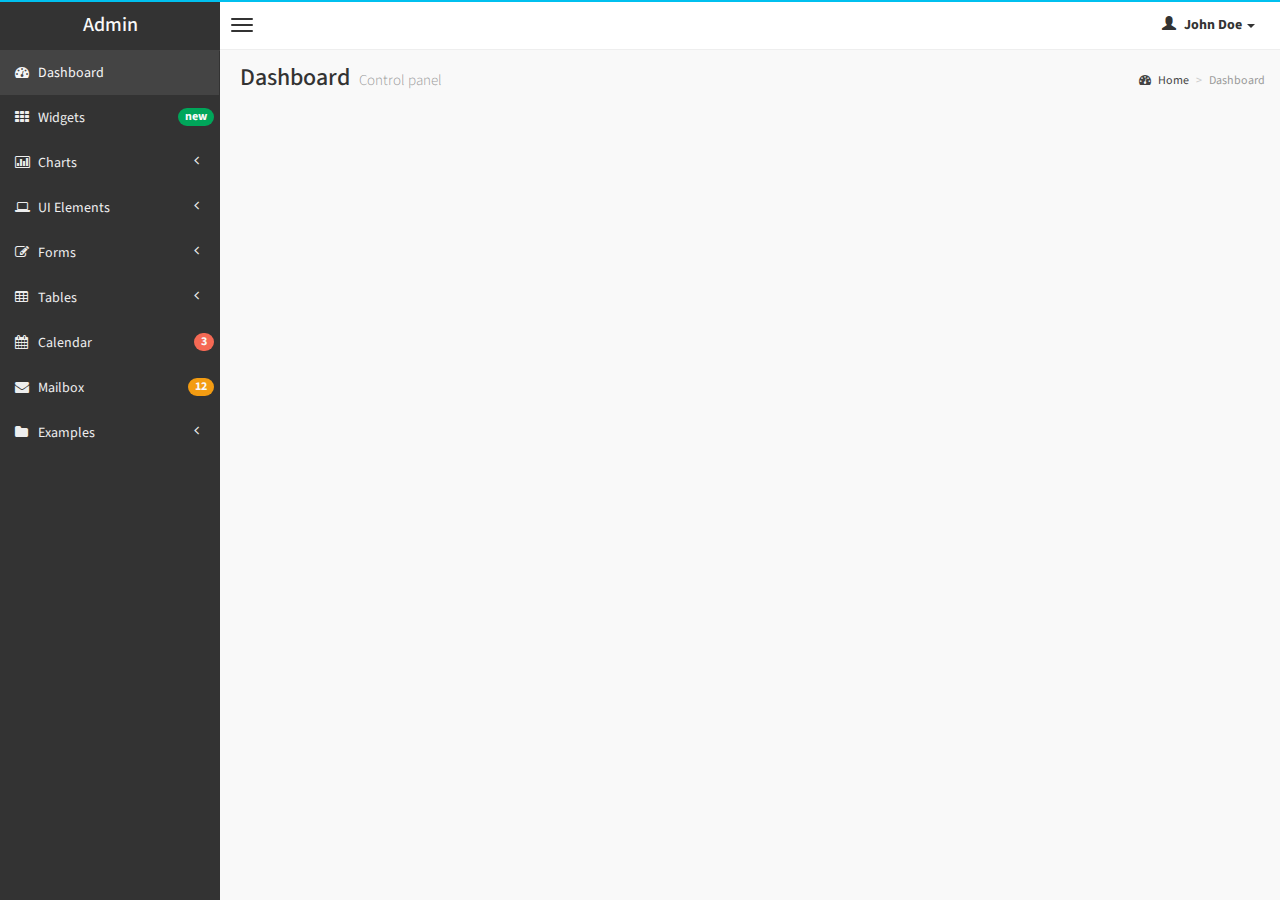
<file: html/index.html>
<!DOCTYPE html>
<html>
    <head>
        <meta charset="UTF-8">
        <title>Admin | Index</title>
        <meta content='width=device-width, initial-scale=1, maximum-scale=1, user-scalable=no' name='viewport'>
        <!-- bootstrap 3.1.1 -->
        <link href="../assets/lib/boostrap3.1.1/css/bootstrap.min.css" rel="stylesheet" type="text/css" />
        <!-- font Awesome -->
        <link href="../assets/lib/font-awesome-4.1.0/css/font-awesome.min.css" rel="stylesheet" type="text/css" />
        <!-- Ionicons -->
        <link href="../assets/lib/ionicons-1.5.2/css/ionicons.min.css" rel="stylesheet" type="text/css" />
        <!-- summernote -->
        <link href="../assets/lib/boostrap3.1.1/css/summernote-bs3.css" rel="stylesheet" type="text/css" />
        <!-- admin style -->
        <link href="../assets/css/admin.css" rel="stylesheet" type="text/css" />



        <!-- HTML5 Shim and Respond.js IE8 support of HTML5 elements and media queries -->
        <!-- WARNING: Respond.js doesn't work if you view the page via file:// -->
        <!--[if lt IE 9]>
          <script src="./assest/lib/html5shiv/html5shiv.min.js"></script>
        <![endif]-->
    </head>


    <body class="skin-black">
        <!-- header logo: style can be found in header.less -->
        <header class="header">
            <a href="index.html" class="logo">
                <!-- Add the class icon to your logo image or logo icon to add the margining -->
                Admin
            </a>
            <!-- Header Navbar: style can be found in header.less -->
            <nav class="navbar navbar-static-top" role="navigation">
                <!-- Sidebar toggle button-->
                <a href="#" class="navbar-btn sidebar-toggle" data-toggle="offcanvas" role="button">
                    <span class="sr-only">Toggle navigation</span>
                    <span class="icon-bar"></span>
                    <span class="icon-bar"></span>
                    <span class="icon-bar"></span>
                </a>
                <div class="navbar-right">
                    <ul class="nav navbar-nav">
                        <!-- User Account: style can be found in dropdown.less -->
                        <li class="dropdown user user-menu">
                            <a href="#" class="dropdown-toggle" data-toggle="dropdown">
                                <i class="glyphicon glyphicon-user"></i>
                                <span>John Doe <i class="caret"></i></span>
                            </a>
                            <ul class="dropdown-menu">
                                <!-- User image -->
                                <li class="user-header bg-light-blue">
                                   
                                    <p>
                                        John Doe - Web Developer
                                        <small>Member since Nov. 2012</small>
                                    </p>
                                </li>
                                <!-- Menu Body -->
                                <li class="user-body">
                                    <div class="col-xs-4 text-center">
                                        <a href="#">Setting</a>
                                    </div>
                                    <div class="col-xs-4 text-center">
                                        <a href="#">Setting</a>
                                    </div>
                                    <div class="col-xs-4 text-center">
                                        <a href="#">Setting</a>
                                    </div>
                                </li>
                                <!-- Menu Footer-->
                                <li class="user-footer">
                                    <div class="pull-left">
                                        <a href="#" class="btn btn-default btn-flat">Profile</a>
                                    </div>
                                    <div class="pull-right">
                                        <a href="#" class="btn btn-default btn-flat">Sign out</a>
                                    </div>
                                </li>
                            </ul>
                        </li>
                    </ul>
                </div>
            </nav>
        </header>
        
        
        <div class="wrapper row-offcanvas row-offcanvas-left">
            <!-- Left side column. contains the logo and sidebar -->
            <aside class="left-side sidebar-offcanvas">
                <!-- sidebar: style can be found in sidebar.less -->
                <section class="sidebar">
                    
                    <!-- sidebar menu: : style can be found in sidebar.less -->
                    <ul class="sidebar-menu">
                        <li class="active">
                            <a href="index.html">
                                <i class="fa fa-dashboard"></i> <span>Dashboard</span>
                            </a>
                        </li>
                        <li>
                            <a href="pages/widgets.html">
                                <i class="fa fa-th"></i> <span>Widgets</span> <small class="badge pull-right bg-green">new</small>
                            </a>
                        </li>
                        <li class="treeview">
                            <a href="#">
                                <i class="fa fa-bar-chart-o"></i>
                                <span>Charts</span>
                                <i class="fa fa-angle-left pull-right"></i>
                            </a>
                            <ul class="treeview-menu">
                                <li><a href="pages/charts/morris.html"><i class="fa fa-angle-double-right"></i> Morris</a></li>
                                <li><a href="pages/charts/flot.html"><i class="fa fa-angle-double-right"></i> Flot</a></li>
                                <li><a href="pages/charts/inline.html"><i class="fa fa-angle-double-right"></i> Inline charts</a></li>
                            </ul>
                        </li>
                        <li class="treeview">
                            <a href="#">
                                <i class="fa fa-laptop"></i>
                                <span>UI Elements</span>
                                <i class="fa fa-angle-left pull-right"></i>
                            </a>
                            <ul class="treeview-menu">
                                <li><a href="pages/UI/general.html"><i class="fa fa-angle-double-right"></i> General</a></li>
                                <li><a href="pages/UI/icons.html"><i class="fa fa-angle-double-right"></i> Icons</a></li>
                                <li><a href="pages/UI/buttons.html"><i class="fa fa-angle-double-right"></i> Buttons</a></li>
                                <li><a href="pages/UI/sliders.html"><i class="fa fa-angle-double-right"></i> Sliders</a></li>
                                <li><a href="pages/UI/timeline.html"><i class="fa fa-angle-double-right"></i> Timeline</a></li>
                            </ul>
                        </li>
                        <li class="treeview">
                            <a href="#">
                                <i class="fa fa-edit"></i> <span>Forms</span>
                                <i class="fa fa-angle-left pull-right"></i>
                            </a>
                            <ul class="treeview-menu">
                                <li><a href="pages/forms/general.html"><i class="fa fa-angle-double-right"></i> General Elements</a></li>
                                <li><a href="pages/forms/advanced.html"><i class="fa fa-angle-double-right"></i> Advanced Elements</a></li>
                                <li><a href="pages/forms/editors.html"><i class="fa fa-angle-double-right"></i> Editors</a></li>
                            </ul>
                        </li>
                        <li class="treeview">
                            <a href="#">
                                <i class="fa fa-table"></i> <span>Tables</span>
                                <i class="fa fa-angle-left pull-right"></i>
                            </a>
                            <ul class="treeview-menu">
                                <li><a href="pages/tables/simple.html"><i class="fa fa-angle-double-right"></i> Simple tables</a></li>
                                <li><a href="pages/tables/data.html"><i class="fa fa-angle-double-right"></i> Data tables</a></li>
                            </ul>
                        </li>
                        <li>
                            <a href="pages/calendar.html">
                                <i class="fa fa-calendar"></i> <span>Calendar</span>
                                <small class="badge pull-right bg-red">3</small>
                            </a>
                        </li>
                        <li>
                            <a href="pages/mailbox.html">
                                <i class="fa fa-envelope"></i> <span>Mailbox</span>
                                <small class="badge pull-right bg-yellow">12</small>
                            </a>
                        </li>
                        <li class="treeview">
                            <a href="#">
                                <i class="fa fa-folder"></i> <span>Examples</span>
                                <i class="fa fa-angle-left pull-right"></i>
                            </a>
                            <ul class="treeview-menu">
                                <li><a href="pages/examples/invoice.html"><i class="fa fa-angle-double-right"></i> Invoice</a></li>
                                <li><a href="pages/examples/login.html"><i class="fa fa-angle-double-right"></i> Login</a></li>
                                <li><a href="pages/examples/register.html"><i class="fa fa-angle-double-right"></i> Register</a></li>
                                <li><a href="pages/examples/lockscreen.html"><i class="fa fa-angle-double-right"></i> Lockscreen</a></li>
                                <li><a href="pages/examples/404.html"><i class="fa fa-angle-double-right"></i> 404 Error</a></li>
                                <li><a href="pages/examples/500.html"><i class="fa fa-angle-double-right"></i> 500 Error</a></li>
                                <li><a href="pages/examples/blank.html"><i class="fa fa-angle-double-right"></i> Blank Page</a></li>
                            </ul>
                        </li>
                    </ul>
                </section>
                <!-- /.sidebar -->
            </aside>

            <!-- Right side column. Contains the navbar and content of the page -->
            <aside class="right-side">
                <!-- Content Header (Page header) -->
                <section class="content-header">
                    <h1>
                        Dashboard
                        <small>Control panel</small>
                    </h1>
                    <ol class="breadcrumb">
                        <li><a href="#"><i class="fa fa-dashboard"></i> Home</a></li>
                        <li class="active">Dashboard</li>
                    </ol>
                </section>

                <!-- Main content -->
                <section class="content">

                </section><!-- /.content -->
            </aside><!-- /.right-side -->
        </div><!-- ./wrapper -->

        <!-- add new calendar event modal -->



        <!-- jQuery 2.0.2 -->
        <script src="../assets/js/jquery-1.11.1.min.js"></script>
        <!-- Bootstrap -->
        <script src="../assets/lib/boostrap3.1.1/js/bootstrap.min.js" type="text/javascript"></script>   
        <!--Jquery UI-->
        <script src="../assets/lib/jquery-ui-1.10.4/js/jquery-ui-1.10.4.min.js" type="text/javascript"></script>   
        <!-- Bootstrap Summernote -->
        <script src="../assets/lib/summernote/dist/summernote.min.js" type="text/javascript"></script>
        <!-- iCheck -->
        <script src="../assets/lib/iCheck/icheck.min.js" type="text/javascript"></script>
        <!--ADMIN-->
        <script src="../assets/js/admin.js" type="text/javascript"></script>



    </body>





</html>
</file>
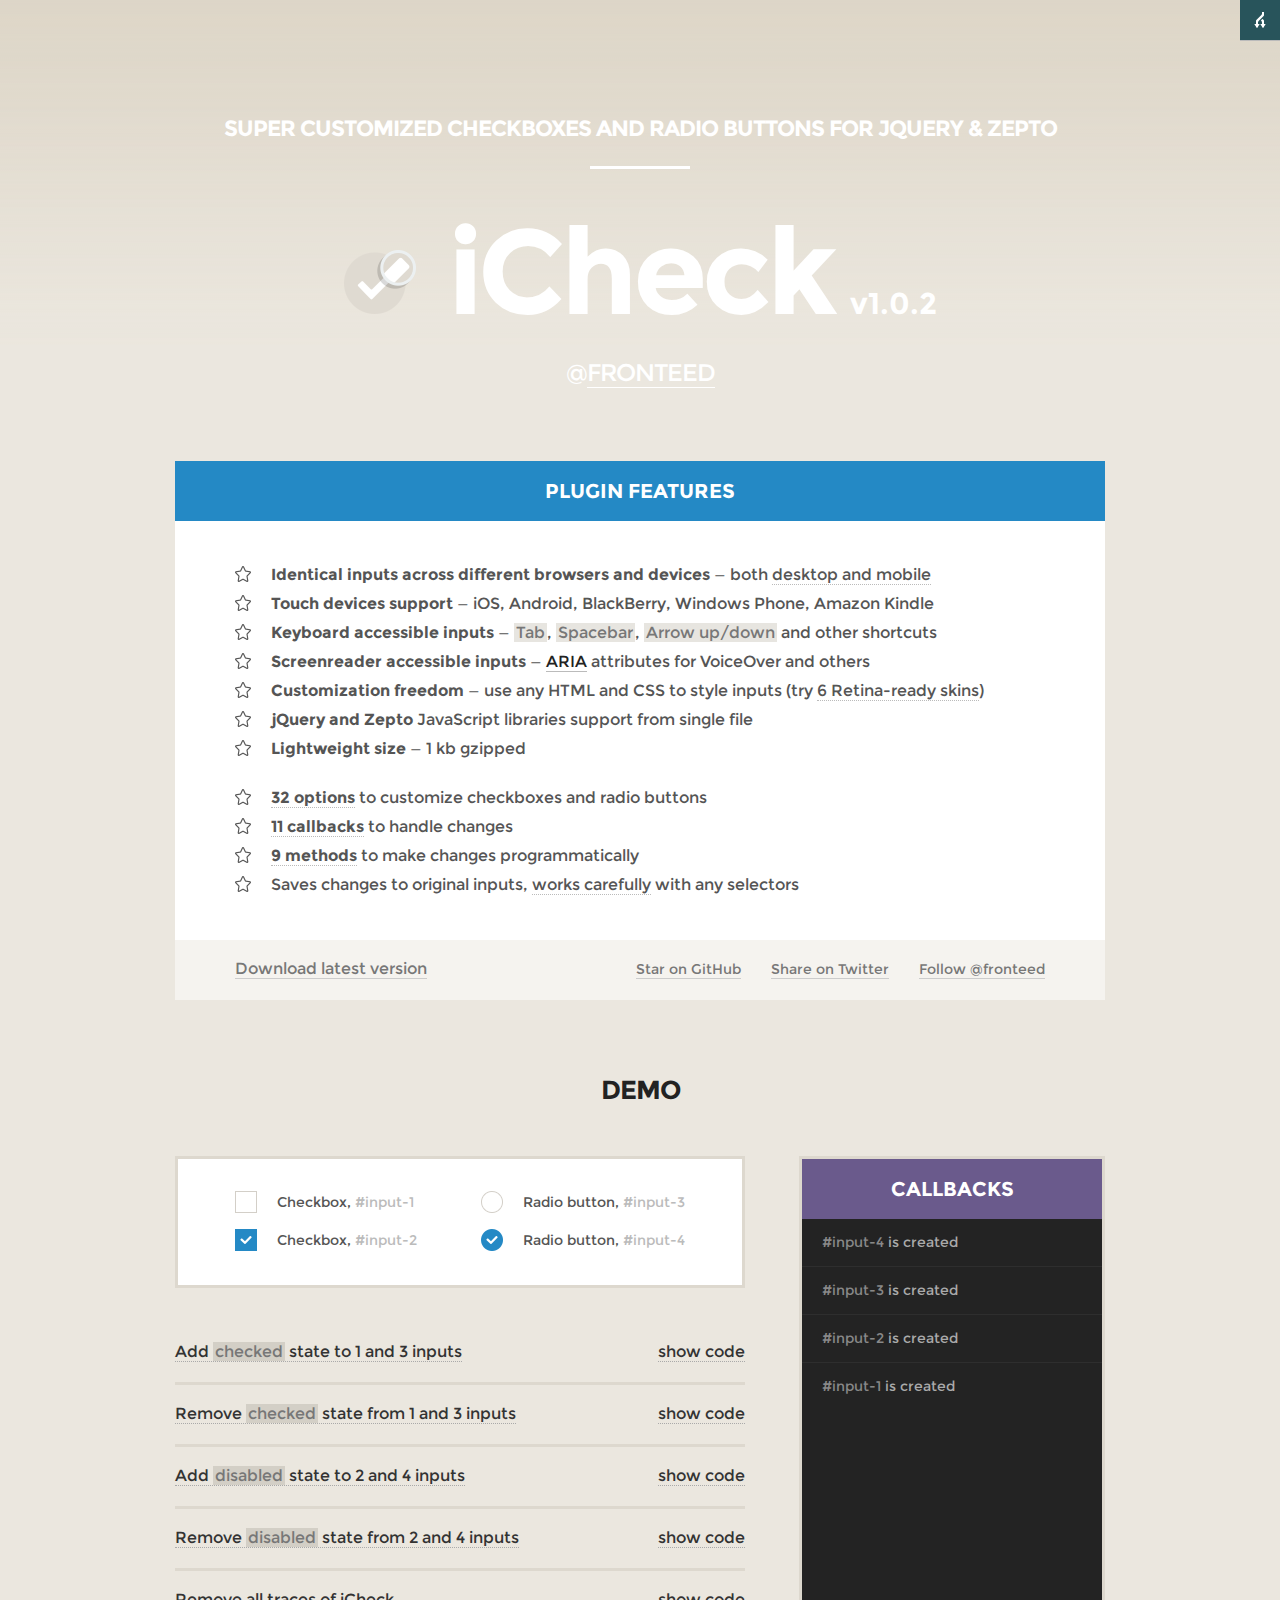
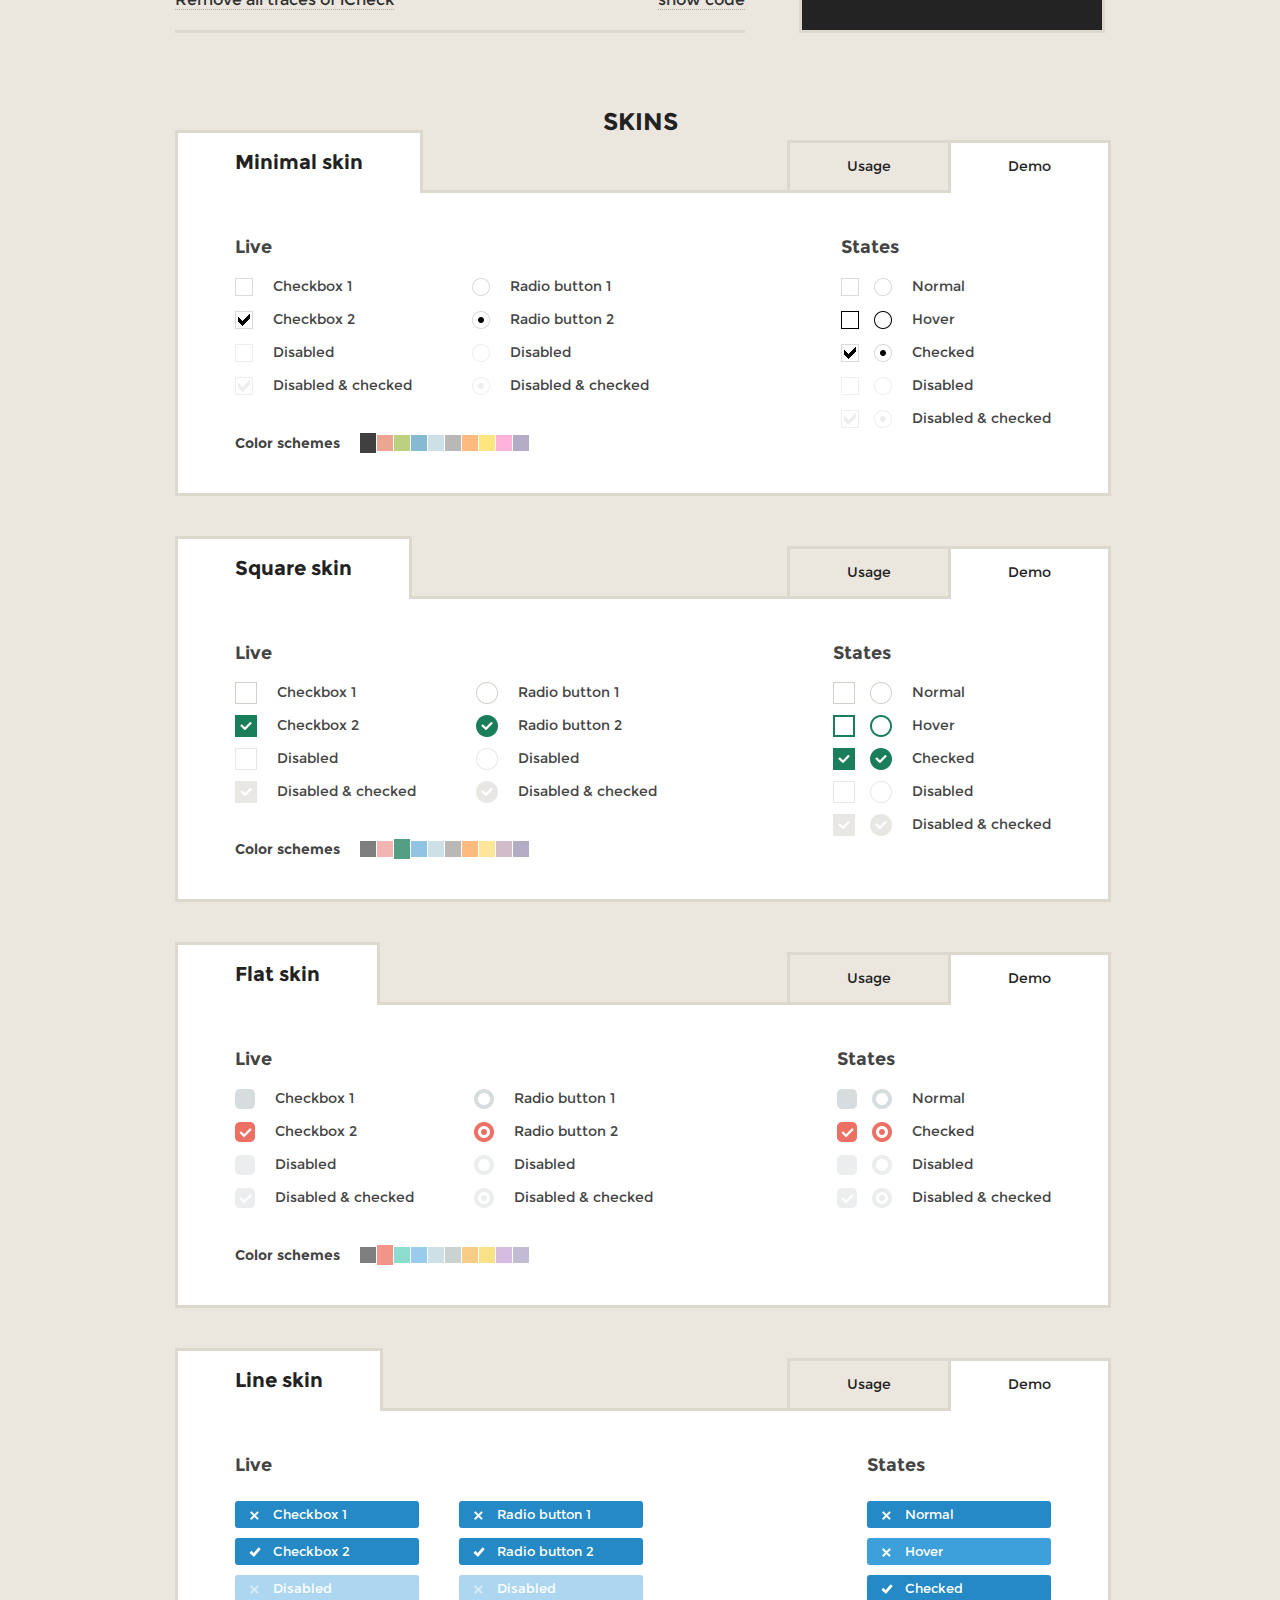
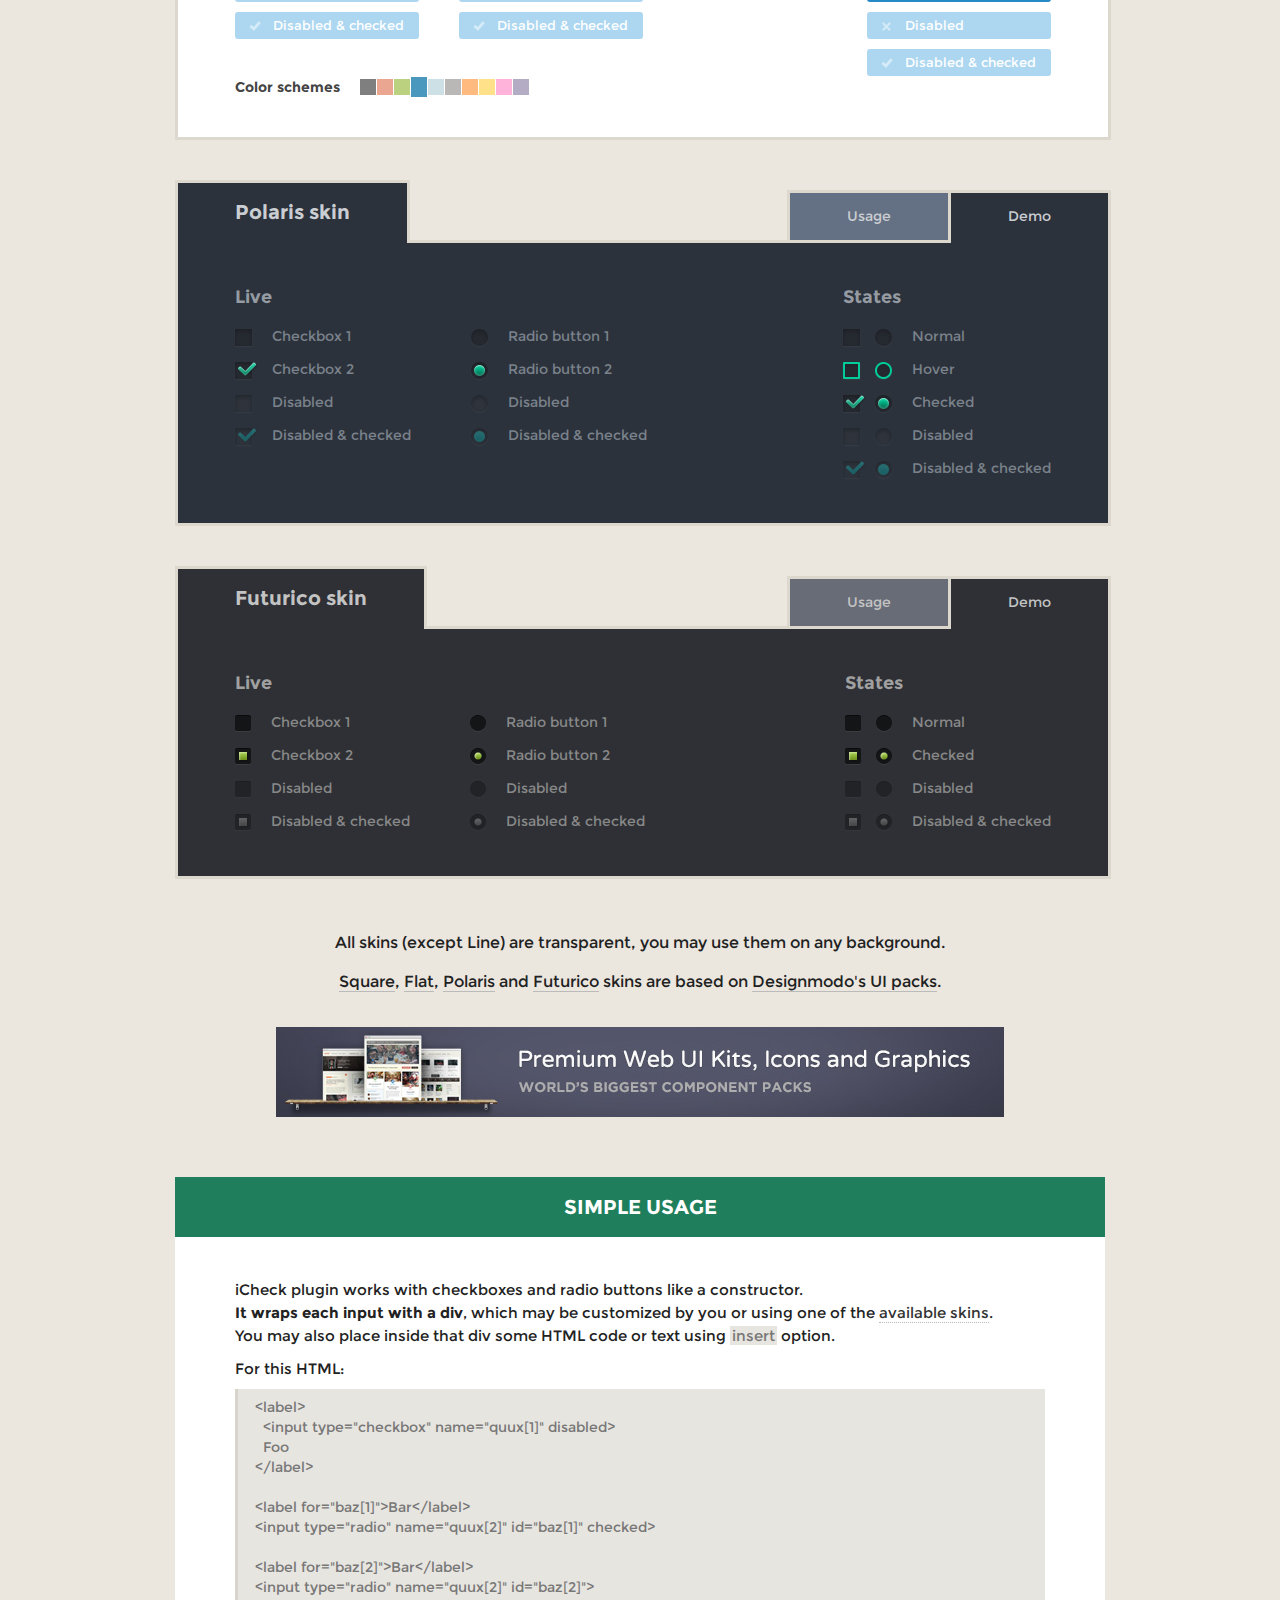
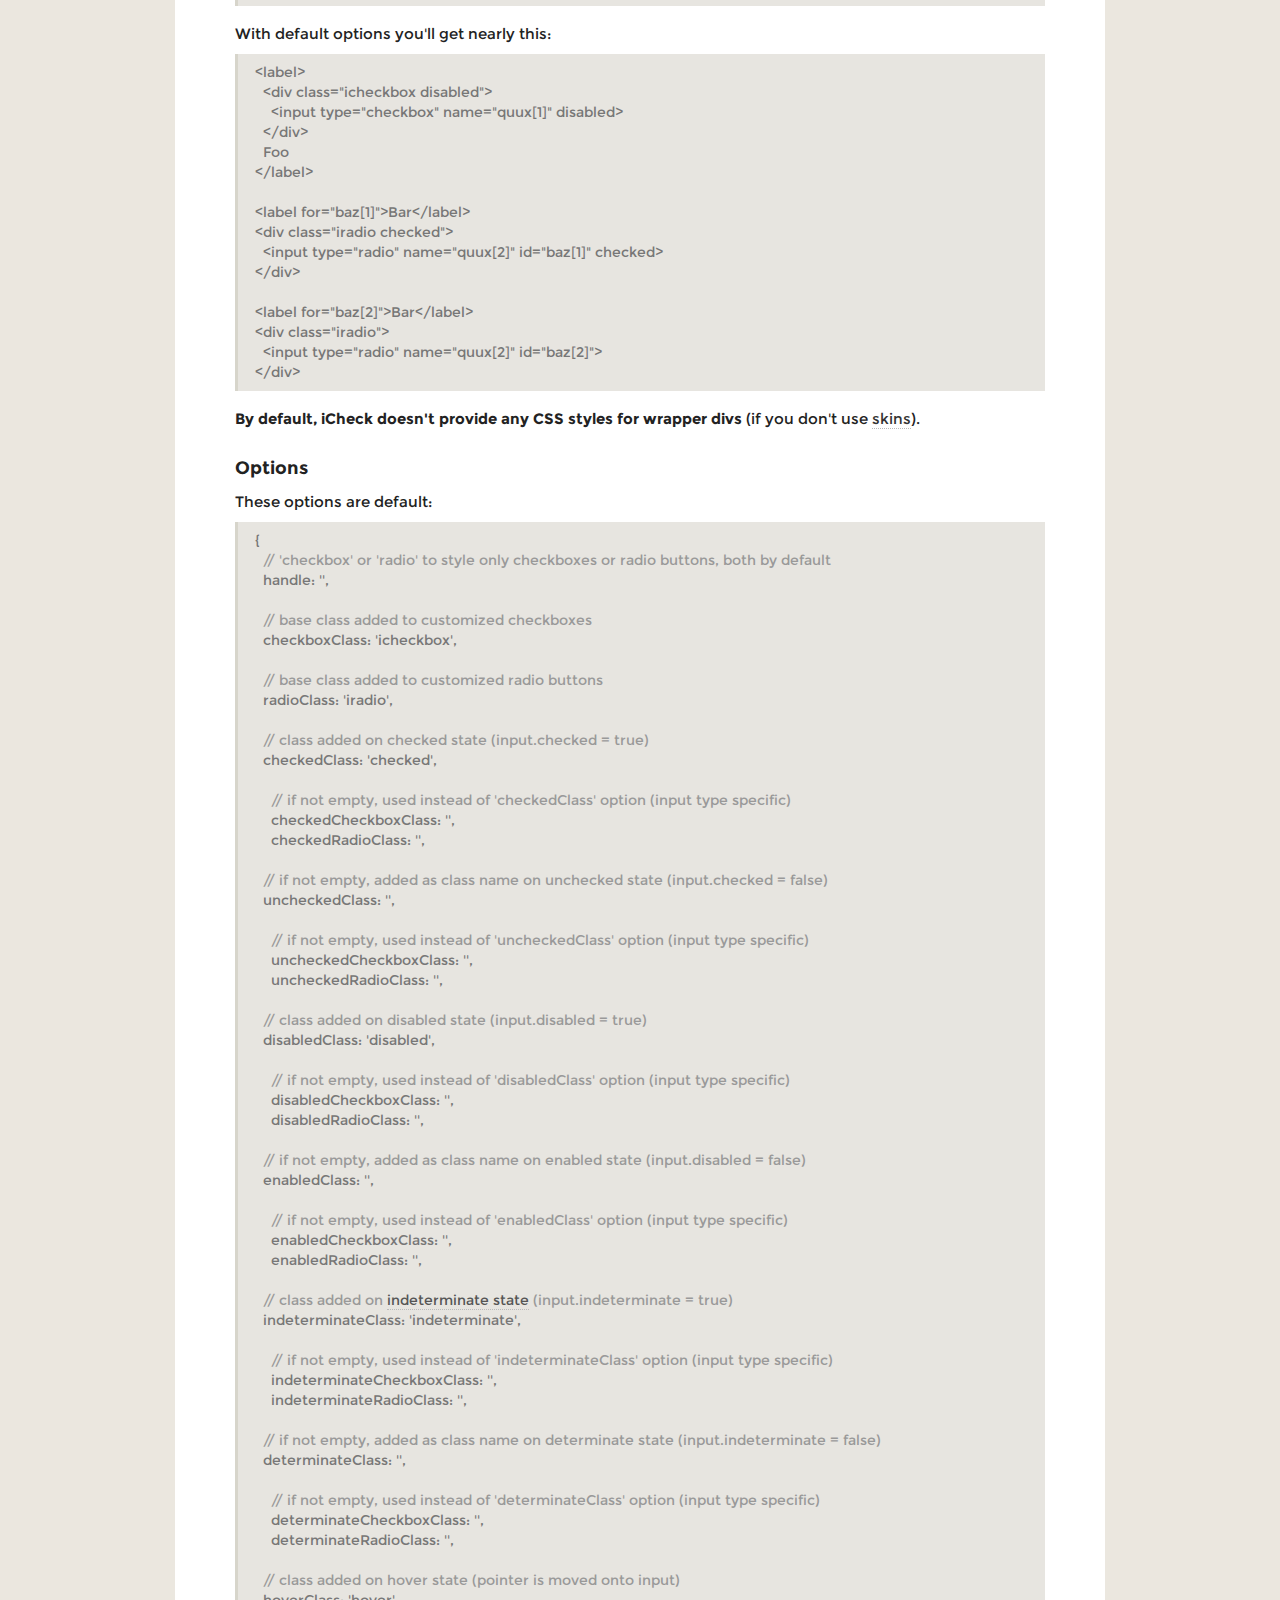
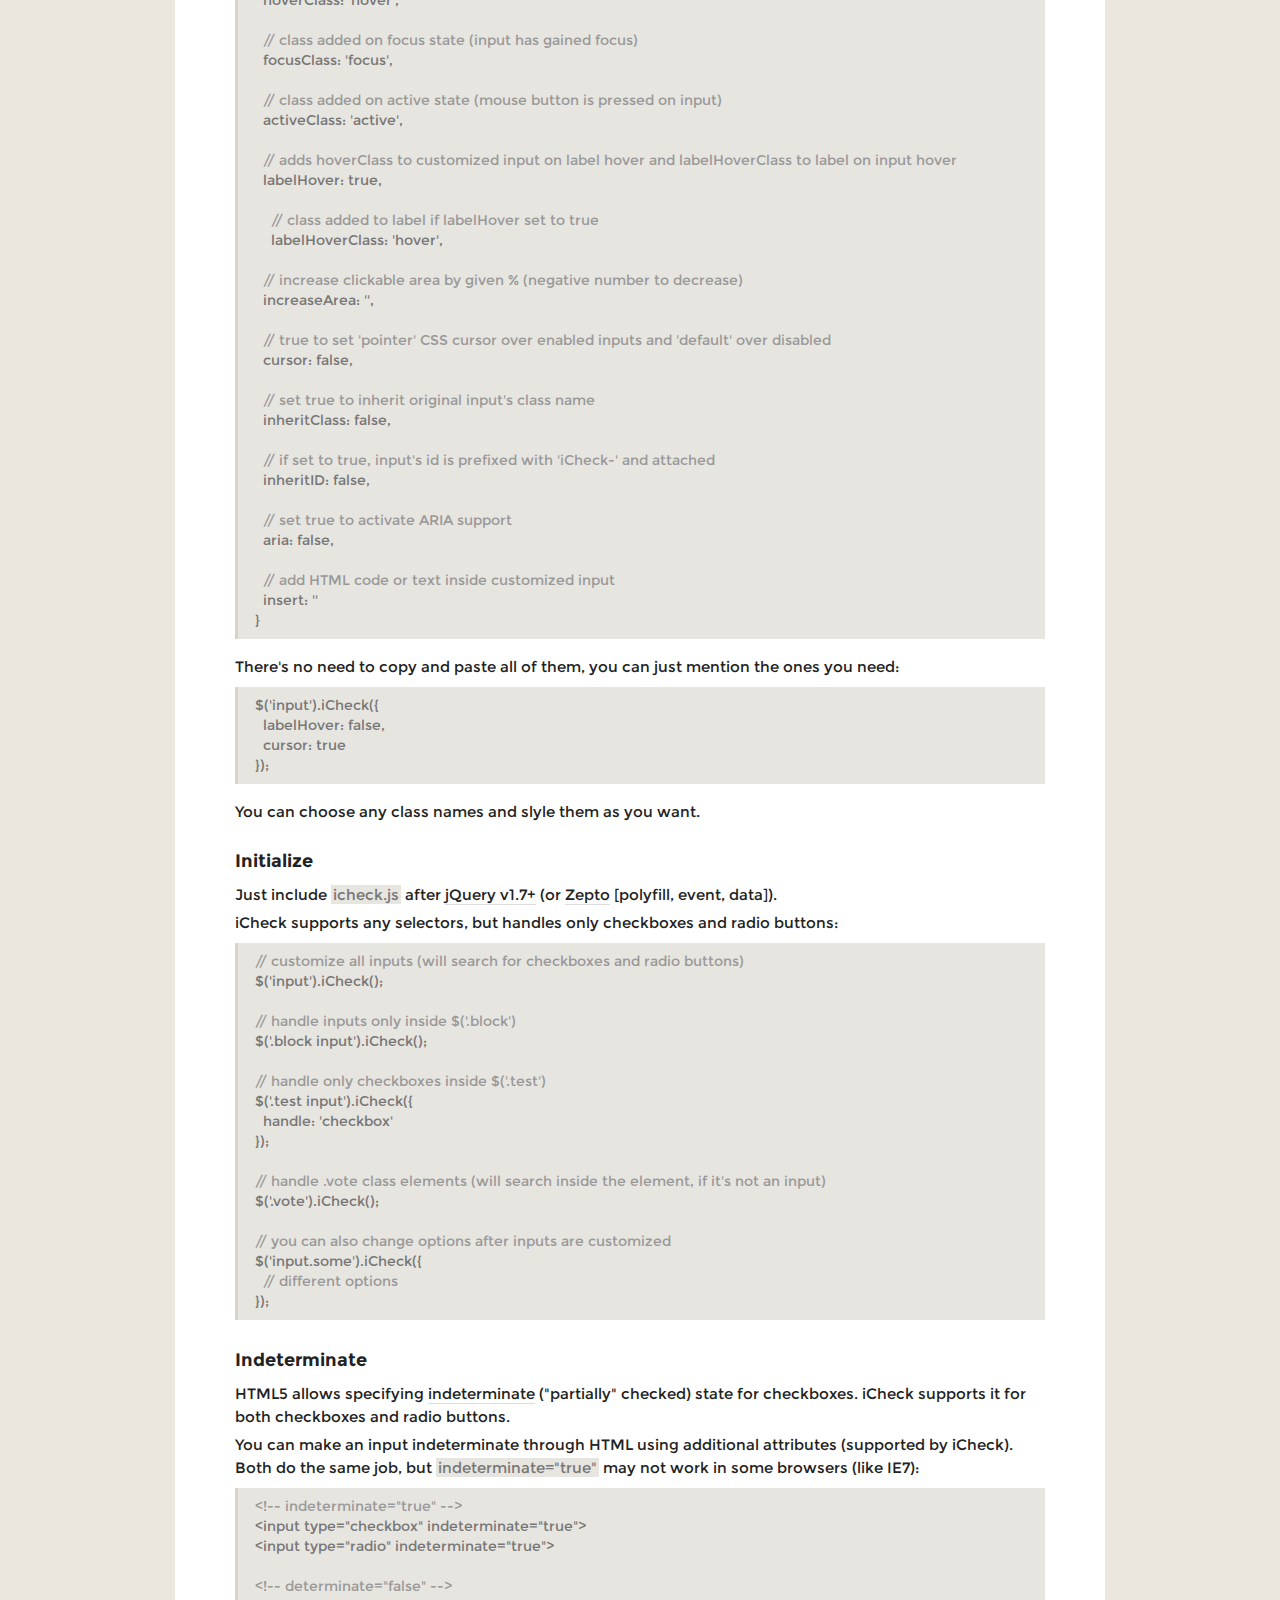
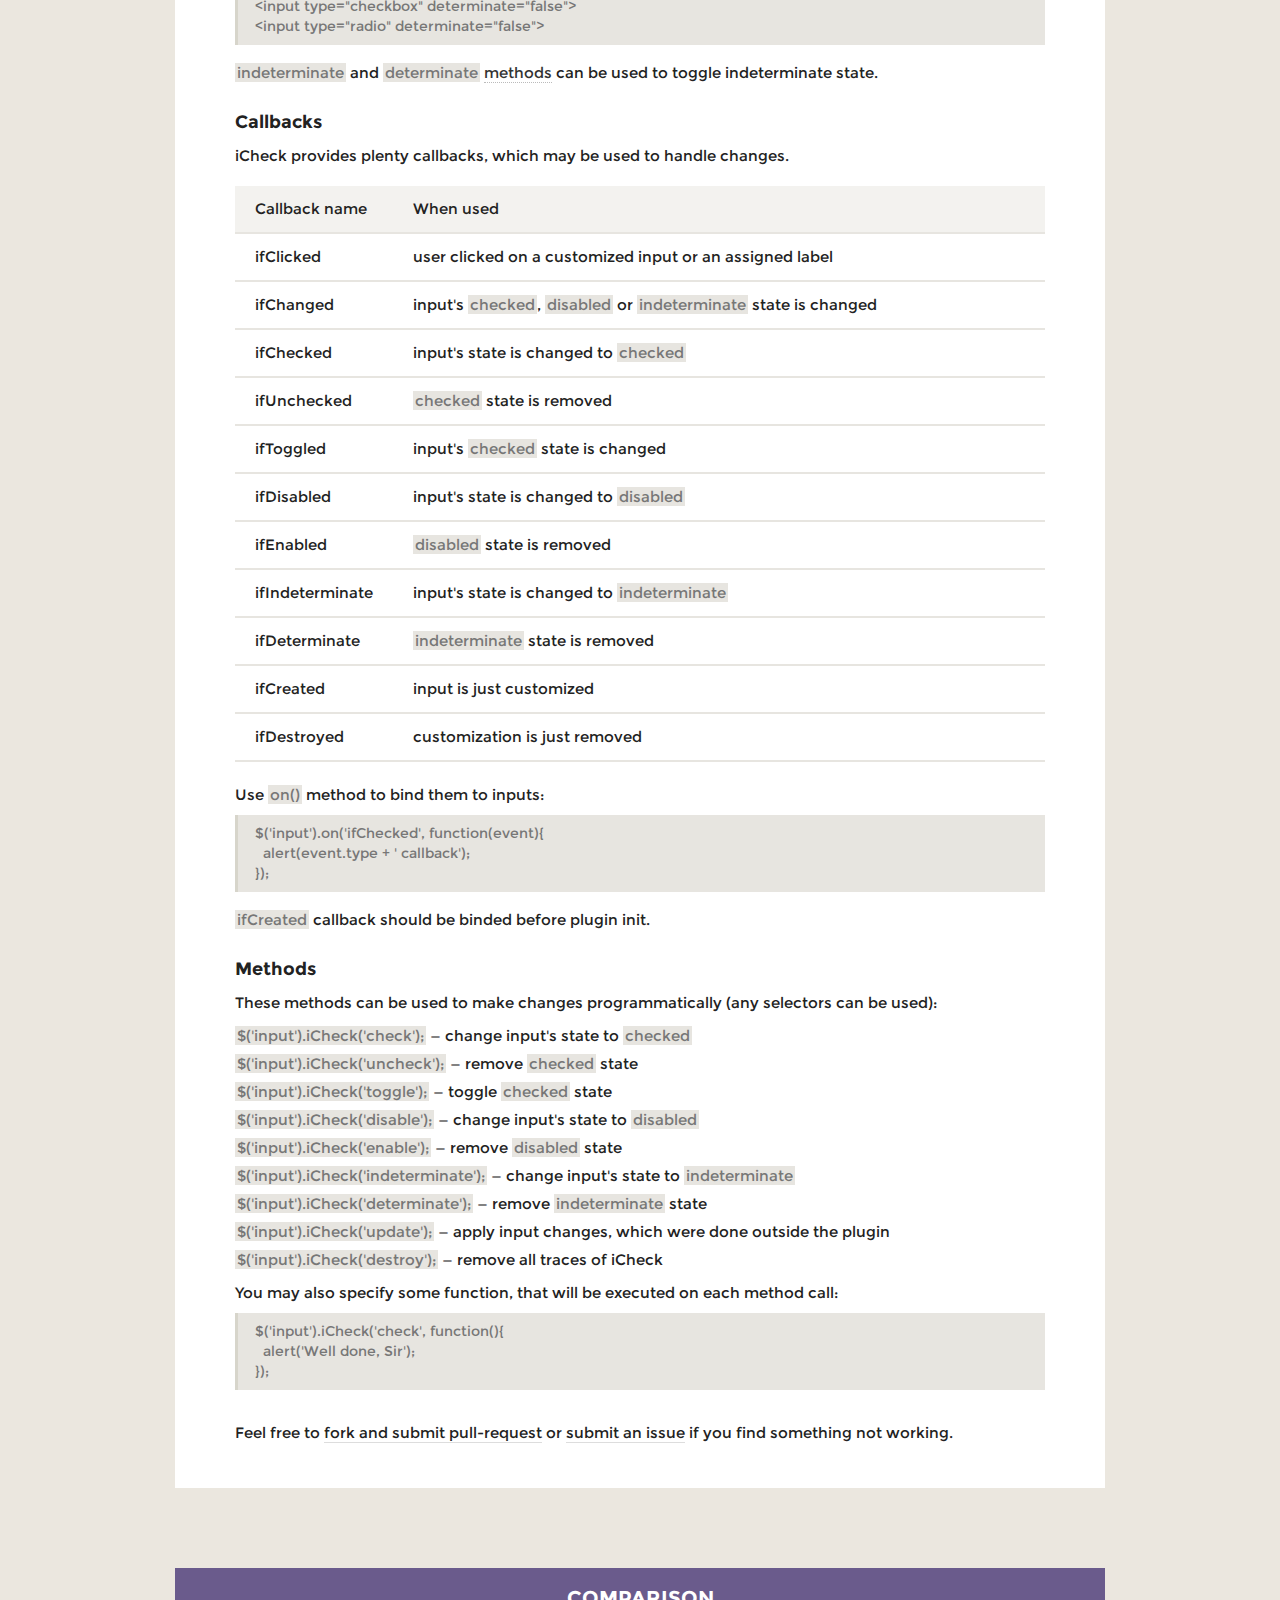
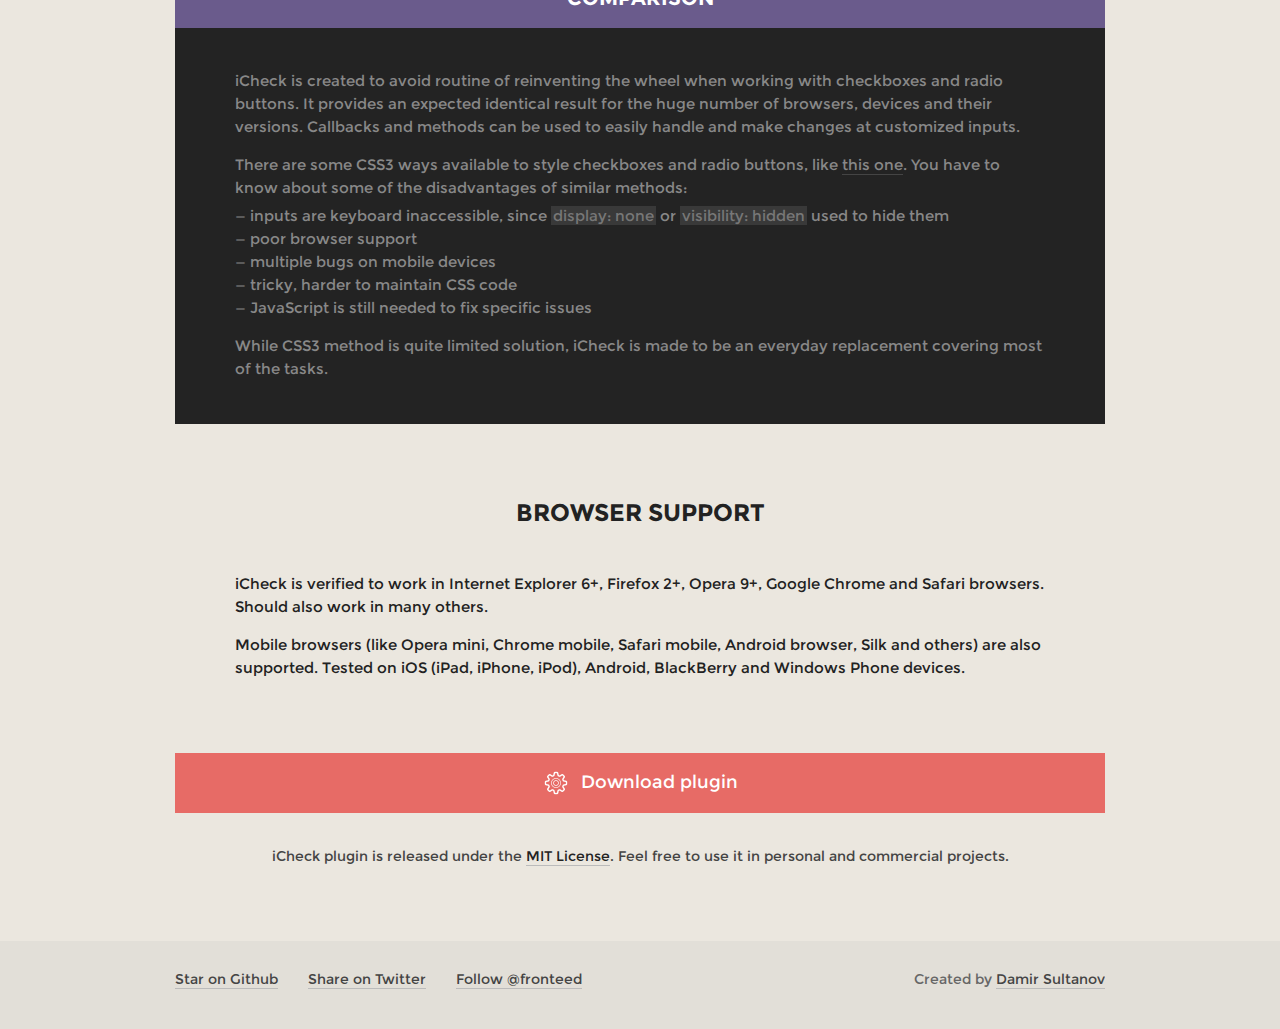
<file: assets/lib/iCheck/demo/index.html>
<!DOCTYPE html>
<html lang="en">
<head>
  <title>Checkboxes and radio buttons customization (jQuery and Zepto) plugin</title>
  <meta charset="utf-8">
  <meta content="width=device-width" name="viewport">
  <link href="./css/custom.css?v=1.0.2" rel="stylesheet">
  <link href="../skins/all.css?v=1.0.2" rel="stylesheet">
  <script src="./js/jquery.js"></script>
  <script src="../icheck.js?v=1.0.2"></script>
  <script src="./js/custom.min.js?v=1.0.2"></script>
</head>
<body>
  <div class="layout clear">
    <div class="header">
      <h1>super customized checkboxes and radio buttons for jQuery &amp; Zepto</h1>
      <h3>iCheck <span>v1.0.2</span></h3>
      <strong>@<a href="http://twitter.com/fronteed/">Fronteed</a></strong>
    </div>
    <div class="features">
      <div class="arrows">
        <div class="bottom" data-to="demo"></div>
      </div>
      <h2>Plugin features</h2>
      <ul>
        <li>
          <strong>Identical inputs across different browsers and devices</strong> &mdash; both <span class="self" data-to="download">desktop and mobile</span>
        </li>
        <li>
          <strong>Touch devices support</strong> &mdash; iOS, Android, BlackBerry, Windows Phone, Amazon Kindle
        </li>
        <li>
          <strong>Keyboard accessible inputs</strong> &mdash; <span class="mark">Tab</span>, <span class="mark">Spacebar</span>, <span class="mark">Arrow up/down</span> and other shortcuts
        </li>
        <li>
          <strong>Screenreader accessible inputs</strong> &mdash; <a href="https://developer.mozilla.org/en-US/docs/Accessibility/ARIA" target="blank">ARIA</a> attributes for VoiceOver and others
        </li>
        <li>
          <strong>Customization freedom</strong> &mdash; use any HTML and CSS to style inputs (try <span class="self" data-to="skins">6 Retina-ready skins</span>)
        </li>
        <li>
          <strong>jQuery and Zepto</strong> JavaScript libraries support from single file
        </li>
        <li>
          <strong>Lightweight size</strong> &mdash; 1 kb gzipped
        </li>
        <li class="offset">
          <strong class="self" data-to="options">32 options</strong> to customize checkboxes and radio buttons
        </li>
        <li>
          <strong class="self" data-to="callbacks">11 callbacks</strong> to handle changes
        </li>
        <li>
          <strong class="self" data-to="methods">9 methods</strong> to make changes programmatically
        </li>
        <li>
          Saves changes to original inputs, <span class="self" data-to="init">works carefully</span> with any selectors
        </li>
      </ul>
    </div>
    <div class="social clear">
      <ul class="left">
        <li>
          <a href="http://github.com/fronteed/iCheck/">Download latest version</a>
        </li>
      </ul>
      <ul class="right local">
        <li>
          <a href="http://twitter.com/fronteed/">Follow @fronteed</a>
        </li>
        <li>
          <a href="https://twitter.com/intent/tweet?text=Highly customizable checkboxes and radio buttons&amp;url=http://fronteed.com/iCheck/&amp;via=fronteed&amp;hashtags=jQuery,Zepto">Share on Twitter</a>
        </li>
        <li>
          <a href="https://github.com/fronteed/iCheck">Star on GitHub</a>
        </li>
      </ul>
    </div>
    <div class="demo-holder">
      <h2 class="demo-title">Demo</h2>
      <div class="demo">
        <div class="arrows">
          <div class="top" data-to="features"></div>
          <div class="bottom" data-to="skins"></div>
        </div>
        <div class="demo-list clear">
          <ul>
            <li>
              <input tabindex="1" type="checkbox" id="input-1">
              <label for="input-1">Checkbox, <span>#input-1</span></label>
            </li>
            <li>
              <input tabindex="2" type="checkbox" id="input-2" checked>
              <label for="input-2">Checkbox, <span>#input-2</span></label>
            </li>
          </ul>
          <ul>
            <li>
              <input tabindex="3" type="radio" id="input-3" name="demo-radio">
              <label for="input-3">Radio button, <span>#input-3</span></label>
            </li>
            <li>
              <input tabindex="4" type="radio" id="input-4" name="demo-radio" checked>
              <label for="input-4">Radio button, <span>#input-4</span></label>
            </li>
          </ul>
          <script>
          $(document).ready(function(){
            var callbacks_list = $('.demo-callbacks ul');
            $('.demo-list input').on('ifCreated ifClicked ifChanged ifChecked ifUnchecked ifDisabled ifEnabled ifDestroyed', function(event){
              callbacks_list.prepend('<li><span>#' + this.id + '</span> is ' + event.type.replace('if', '').toLowerCase() + '</li>');
            }).iCheck({
              checkboxClass: 'icheckbox_square-blue',
              radioClass: 'iradio_square-blue',
              increaseArea: '20%'
            });
          });
          </script>
        </div>
        <dl class="demo-methods">
          <dt>
            <span class="self do-check">Add <span class="mark">checked</span> state to 1 and 3 inputs</span>
            <span class="code">
              <span class="self">show code</span>
            </span>
          </dt>
          <dd>
<pre class="markup">
$('#input-1, #input-3').iCheck('check');
</pre>
          </dd>
          <dt>
            <span class="self do-uncheck">Remove <span class="mark">checked</span> state from 1 and 3 inputs</span>
            <span class="code">
              <span class="self">show code</span>
            </span>
          </dt>
          <dd>
<pre class="markup">
$('#input-1, #input-3').iCheck('uncheck');
</pre>
          </dd>
          <dt>
            <span class="self do-disable">Add <span class="mark">disabled</span> state to 2 and 4 inputs</span>
            <span class="code">
              <span class="self">show code</span>
            </span>
          </dt>
          <dd>
<pre class="markup">
$('#input-2, #input-4').iCheck('disable');
</pre>
          </dd>
          <dt>
            <span class="self do-enable">Remove <span class="mark">disabled</span> state from 2 and 4 inputs</span>
            <span class="code">
              <span class="self">show code</span>
            </span>
          </dt>
          <dd>
<pre class="markup">
$('#input-2, #input-4').iCheck('enable');
</pre>
          </dd>
          <dt>
            <span class="self do-destroy">Remove all traces of iCheck</span>
            <span class="code">
              <span class="self">show code</span>
            </span>
          </dt>
          <dd>
<pre class="markup">
$('input').iCheck('destroy');
</pre>
          </dd>
        </dl>
        <div class="demo-callbacks">
          <h2>Callbacks</h2>
          <ul></ul>
        </div>
      </div>
    </div>
    <div class="skins">
      <h2>Skins</h2>
      <div class="skin skin-minimal">
        <div class="arrows">
          <div class="top" data-to="demo"></div>
          <div class="bottom" data-to="skin-square"></div>
        </div>
        <h3>Minimal skin</h3>
        <dl class="clear">
          <dd class="selected">
            <div class="skin-section">
              <h4>Live</h4>
              <ul class="list">
                <li>
                  <input tabindex="5" type="checkbox" id="minimal-checkbox-1">
                  <label for="minimal-checkbox-1">Checkbox 1</label>
                </li>
                <li>
                  <input tabindex="6" type="checkbox" id="minimal-checkbox-2" checked>
                  <label for="minimal-checkbox-2">Checkbox 2</label>
                </li>
                <li>
                  <input type="checkbox" id="minimal-checkbox-disabled" disabled>
                  <label for="minimal-checkbox-disabled">Disabled</label>
                </li>
                <li>
                  <input type="checkbox" id="minimal-checkbox-disabled-checked" checked disabled>
                  <label for="minimal-checkbox-disabled-checked">Disabled &amp; checked</label>
                </li>
              </ul>
              <ul class="list">
                <li>
                  <input tabindex="7" type="radio" id="minimal-radio-1" name="minimal-radio">
                  <label for="minimal-radio-1">Radio button 1</label>
                </li>
                <li>
                  <input tabindex="8" type="radio" id="minimal-radio-2" name="minimal-radio" checked>
                  <label for="minimal-radio-2">Radio button 2</label>
                </li>
                <li>
                  <input type="radio" id="minimal-radio-disabled" disabled>
                  <label for="minimal-radio-disabled">Disabled</label>
                </li>
                <li>
                  <input type="radio" id="minimal-radio-disabled-checked" checked disabled>
                  <label for="minimal-radio-disabled-checked">Disabled &amp; checked</label>
                </li>
              </ul>
              <div class="colors clear">
                <strong>Color schemes</strong>
                <ul>
                  <li class="active" title="Black"></li>
                  <li class="red" title="Red"></li>
                  <li class="green" title="Green"></li>
                  <li class="blue" title="Blue"></li>
                  <li class="aero" title="Aero"></li>
                  <li class="grey" title="Grey"></li>
                  <li class="orange" title="Orange"></li>
                  <li class="yellow" title="Yellow"></li>
                  <li class="pink" title="Pink"></li>
                  <li class="purple" title="Purple"></li>
                </ul>
              </div>
            </div>
            <div class="skin-section skin-states">
              <h4>States</h4>
              <ul class="list">
                <li>
                  <div class="state icheckbox_minimal"></div>
                  <div class="state iradio_minimal"></div>
                  Normal
                </li>
                <li>
                  <div class="state icheckbox_minimal hover"></div>
                  <div class="state iradio_minimal hover"></div>
                  Hover
                </li>
                <li>
                  <div class="state icheckbox_minimal checked"></div>
                  <div class="state iradio_minimal checked"></div>
                  Checked
                </li>
                <li>
                  <div class="state icheckbox_minimal disabled"></div>
                  <div class="state iradio_minimal disabled"></div>
                  Disabled
                </li>
                <li>
                  <div class="state icheckbox_minimal checked disabled"></div>
                  <div class="state iradio_minimal checked disabled"></div>
                  Disabled &amp; checked
                </li>
              </ul>
            </div>
            <script>
            $(document).ready(function(){
              $('.skin-minimal input').iCheck({
                checkboxClass: 'icheckbox_minimal',
                radioClass: 'iradio_minimal',
                increaseArea: '20%'
              });
            });
            </script>
          </dd>
          <dt class="selected">Demo</dt>
          <dd>
            <div class="skin-pre">
              <p>
                Make sure <a href="http://jquery.com" target="blank">jQuery v1.7+</a> (or <a href="http://github.com/madrobby/zepto#zepto-modules" target="blank">Zepto</a> [polyfill, event, data]) is loaded before the <span class="mark">icheck.js</span>.
              </p>
            </div>
            <ol class="skin-usage">
              <li>
                Choose a color scheme, there are 10 different styles available:
                <div class="schemes clear">
                  <ul>
                    <li><strong>Black</strong> &mdash; minimal.css</li>
                    <li><strong>Red</strong> &mdash; red.css</li>
                    <li><strong>Green</strong> &mdash; green.css</li>
                    <li><strong>Blue</strong> &mdash; blue.css</li>
                    <li><strong>Aero</strong> &mdash; aero.css</li>
                  </ul>
                  <ul>
                    <li><strong>Grey</strong> &mdash; grey.css</li>
                    <li><strong>Orange</strong> &mdash; orange.css</li>
                    <li><strong>Yellow</strong> &mdash; yellow.css</li>
                    <li><strong>Pink</strong> &mdash; pink.css</li>
                    <li><strong>Purple</strong> &mdash; purple.css</li>
                  </ul>
                </div>
              </li>
              <li>
                Copy <span class="mark">/skins/minimal/</span> folder and <span class="mark">icheck.js</span>  file to your site.
              </li>
              <li>
                <p>Insert before <span class="mark">&lt;/head></span> in your HTML (replace <span class="mark">your-path</span> and <span class="mark">color-scheme</span>):</p>
<pre class="markup">
&lt;link href="your-path/minimal/color-scheme.css" rel="stylesheet">
&lt;script src="your-path/icheck.js">&lt;/script>
</pre>
                <p>Example for a <strong>Red</strong> color scheme:</p>
<pre class="markup">
&lt;link href="your-path/minimal/red.css" rel="stylesheet">
&lt;script src="your-path/icheck.js">&lt;/script>
</pre>
              </li>
              <li>
                <p>Add some checkboxes and radio buttons to your HTML:</p>
<pre class="markup">
&lt;input type="checkbox">
&lt;input type="checkbox" checked>
&lt;input type="radio" name="iCheck">
&lt;input type="radio" name="iCheck" checked>
</pre>
              </li>
              <li>
                <p>Add JavaScript to your HTML to launch iCheck plugin:</p>
<pre class="markup">
&lt;script>
$(document).ready(function(){
  $('input').iCheck({
    checkboxClass: 'icheckbox_minimal',
    radioClass: 'iradio_minimal',
    increaseArea: '20%' <span class="comment">// optional</span>
  });
});
&lt;/script>
</pre>
                <p>For different from black color schemes use this code (example for <strong>Red</strong>):</p>
<pre class="markup">
&lt;script>
$(document).ready(function(){
  $('input').iCheck({
    checkboxClass: 'icheckbox_minimal-red',
    radioClass: 'iradio_minimal-red',
    increaseArea: '20%' <span class="comment">// optional</span>
  });
});
&lt;/script>
</pre>
              </li>
              <li>Done.</li>
            </ol>
          </dd>
          <dt>Usage</dt>
        </dl>
      </div>
      <div class="skin skin-square">
        <div class="arrows">
          <div class="top" data-to="skin-minimal"></div>
          <div class="bottom" data-to="skin-flat"></div>
        </div>
        <h3>Square skin</h3>
        <dl class="clear">
          <dd class="selected">
            <div class="skin-section">
              <h4>Live</h4>
              <ul class="list">
                <li>
                  <input tabindex="9" type="checkbox" id="square-checkbox-1">
                  <label for="square-checkbox-1">Checkbox 1</label>
                </li>
                <li>
                  <input tabindex="10" type="checkbox" id="square-checkbox-2" checked>
                  <label for="square-checkbox-2">Checkbox 2</label>
                </li>
                <li>
                  <input type="checkbox" id="square-checkbox-disabled" disabled>
                  <label for="square-checkbox-disabled">Disabled</label>
                </li>
                <li>
                  <input type="checkbox" id="square-checkbox-disabled-checked" checked disabled>
                  <label for="square-checkbox-disabled-checked">Disabled &amp; checked</label>
                </li>
              </ul>
              <ul class="list">
                <li>
                  <input tabindex="11" type="radio" id="square-radio-1" name="square-radio">
                  <label for="square-radio-1">Radio button 1</label>
                </li>
                <li>
                  <input tabindex="12" type="radio" id="square-radio-2" name="square-radio" checked>
                  <label for="square-radio-2">Radio button 2</label>
                </li>
                <li>
                  <input type="radio" id="square-radio-disabled" disabled>
                  <label for="square-radio-disabled">Disabled</label>
                </li>
                <li>
                  <input type="radio" id="square-radio-disabled-checked" checked disabled>
                  <label for="square-radio-disabled-checked">Disabled &amp; checked</label>
                </li>
              </ul>
              <div class="colors clear">
                <strong>Color schemes</strong>
                <ul>
                  <li title="Black"></li>
                  <li class="red" title="Red"></li>
                  <li class="green active" title="Green"></li>
                  <li class="blue" title="Blue"></li>
                  <li class="aero" title="Aero"></li>
                  <li class="grey" title="Grey"></li>
                  <li class="orange" title="Orange"></li>
                  <li class="yellow" title="Yellow"></li>
                  <li class="pink" title="Pink"></li>
                  <li class="purple" title="Purple"></li>
                </ul>
              </div>
            </div>
            <div class="skin-section skin-states">
              <h4>States</h4>
              <ul class="list">
                <li>
                  <div class="state icheckbox_square-green"></div>
                  <div class="state iradio_square-green"></div>
                  Normal
                </li>
                <li>
                  <div class="state icheckbox_square-green hover"></div>
                  <div class="state iradio_square-green hover"></div>
                  Hover
                </li>
                <li>
                  <div class="state icheckbox_square-green checked"></div>
                  <div class="state iradio_square-green checked"></div>
                  Checked
                </li>
                <li>
                  <div class="state icheckbox_square-green disabled"></div>
                  <div class="state iradio_square-green disabled"></div>
                  Disabled
                </li>
                <li>
                  <div class="state icheckbox_square-green checked disabled"></div>
                  <div class="state iradio_square-green checked disabled"></div>
                  Disabled &amp; checked
                </li>
              </ul>
            </div>
            <script>
            $(document).ready(function(){
              $('.skin-square input').iCheck({
                checkboxClass: 'icheckbox_square-green',
                radioClass: 'iradio_square-green',
                increaseArea: '20%'
              });
            });
            </script>
          </dd>
          <dt class="selected">Demo</dt>
          <dd>
            <div class="skin-pre">
              <p>
                Make sure <a href="http://jquery.com" target="blank">jQuery v1.7+</a> (or <a href="http://github.com/madrobby/zepto#zepto-modules" target="blank">Zepto</a> [polyfill, event, data]) is loaded before the <span class="mark">icheck.js</span>.
              </p>
            </div>
            <ol class="skin-usage">
              <li>
                Choose a color scheme, there are 10 different styles available:
                <div class="schemes clear">
                  <ul>
                    <li><strong>Black</strong> &mdash; square.css</li>
                    <li><strong>Red</strong> &mdash; red.css</li>
                    <li><strong>Green</strong> &mdash; green.css</li>
                    <li><strong>Blue</strong> &mdash; blue.css</li>
                    <li><strong>Aero</strong> &mdash; aero.css</li>
                  </ul>
                  <ul>
                    <li><strong>Grey</strong> &mdash; grey.css</li>
                    <li><strong>Orange</strong> &mdash; orange.css</li>
                    <li><strong>Yellow</strong> &mdash; yellow.css</li>
                    <li><strong>Pink</strong> &mdash; pink.css</li>
                    <li><strong>Purple</strong> &mdash; purple.css</li>
                  </ul>
                </div>
              </li>
              <li>
                Copy <span class="mark">/skins/square/</span> folder and <span class="mark">icheck.js</span> file to your site.
              </li>
              <li>
                <p>Insert before <span class="mark">&lt;/head></span> in your HTML (replace <span class="mark">your-path</span> and <span class="mark">color-scheme</span>):</p>
<pre class="markup">
&lt;link href="your-path/square/color-scheme.css" rel="stylesheet">
&lt;script src="your-path/icheck.js">&lt;/script>
</pre>
                <p>Example for a <strong>Red</strong> color scheme:</p>
<pre class="markup">
&lt;link href="your-path/square/red.css" rel="stylesheet">
&lt;script src="your-path/icheck.js">&lt;/script>
</pre>
              </li>
              <li>
                <p>Add some checkboxes and radio buttons to your HTML:</p>
<pre class="markup">
&lt;input type="checkbox">
&lt;input type="checkbox" checked>
&lt;input type="radio" name="iCheck">
&lt;input type="radio" name="iCheck" checked>
</pre>
              </li>
              <li>
                <p>Add JavaScript to your HTML to launch iCheck plugin:</p>
<pre class="markup">
&lt;script>
$(document).ready(function(){
  $('input').iCheck({
    checkboxClass: 'icheckbox_square',
    radioClass: 'iradio_square',
    increaseArea: '20%' <span class="comment">// optional</span>
  });
});
&lt;/script>
</pre>
                <p>For different from black color schemes use this code (example for <strong>Red</strong>):</p>
<pre class="markup">
&lt;script>
$(document).ready(function(){
  $('input').iCheck({
    checkboxClass: 'icheckbox_square-red',
    radioClass: 'iradio_square-red',
    increaseArea: '20%' <span class="comment">// optional</span>
  });
});
&lt;/script>
</pre>
              </li>
              <li>Done.</li>
            </ol>
          </dd>
          <dt>Usage</dt>
        </dl>
      </div>
      <div class="skin skin-flat">
        <div class="arrows">
          <div class="top" data-to="skin-square"></div>
          <div class="bottom" data-to="skin-line"></div>
        </div>
        <h3>Flat skin</h3>
        <dl class="clear">
          <dd class="selected">
            <div class="skin-section">
              <h4>Live</h4>
              <ul class="list">
                <li>
                  <input tabindex="13" type="checkbox" id="flat-checkbox-1">
                  <label for="flat-checkbox-1">Checkbox 1</label>
                </li>
                <li>
                  <input tabindex="14" type="checkbox" id="flat-checkbox-2" checked>
                  <label for="flat-checkbox-2">Checkbox 2</label>
                </li>
                <li>
                  <input type="checkbox" id="flat-checkbox-disabled" disabled>
                  <label for="flat-checkbox-disabled">Disabled</label>
                </li>
                <li>
                  <input type="checkbox" id="flat-checkbox-disabled-checked" checked disabled>
                  <label for="flat-checkbox-disabled-checked">Disabled &amp; checked</label>
                </li>
              </ul>
              <ul class="list">
                <li>
                  <input tabindex="15" type="radio" id="flat-radio-1" name="flat-radio">
                  <label for="flat-radio-1">Radio button 1</label>
                </li>
                <li>
                  <input tabindex="16" type="radio" id="flat-radio-2" name="flat-radio" checked>
                  <label for="flat-radio-2">Radio button 2</label>
                </li>
                <li>
                  <input type="radio" id="flat-radio-disabled" disabled>
                  <label for="flat-radio-disabled">Disabled</label>
                </li>
                <li>
                  <input type="radio" id="flat-radio-disabled-checked" checked disabled>
                  <label for="flat-radio-disabled-checked">Disabled &amp; checked</label>
                </li>
              </ul>
              <div class="colors clear">
                <strong>Color schemes</strong>
                <ul>
                  <li title="Black"></li>
                  <li class="red active" title="Red"></li>
                  <li class="green" title="Green"></li>
                  <li class="blue" title="Blue"></li>
                  <li class="aero" title="Aero"></li>
                  <li class="grey" title="Grey"></li>
                  <li class="orange" title="Orange"></li>
                  <li class="yellow" title="Yellow"></li>
                  <li class="pink" title="Pink"></li>
                  <li class="purple" title="Purple"></li>
                </ul>
              </div>
            </div>
            <div class="skin-section skin-states">
              <h4>States</h4>
              <ul class="list">
                <li>
                  <div class="state icheckbox_flat-red"></div>
                  <div class="state iradio_flat-red"></div>
                  Normal
                </li>
                <li>
                  <div class="state icheckbox_flat-red checked"></div>
                  <div class="state iradio_flat-red checked"></div>
                  Checked
                </li>
                <li>
                  <div class="state icheckbox_flat-red disabled"></div>
                  <div class="state iradio_flat-red disabled"></div>
                  Disabled
                </li>
                <li>
                  <div class="state icheckbox_flat-red checked disabled"></div>
                  <div class="state iradio_flat-red checked disabled"></div>
                  Disabled &amp; checked
                </li>
              </ul>
            </div>
            <script>
            $(document).ready(function(){
              $('.skin-flat input').iCheck({
                checkboxClass: 'icheckbox_flat-red',
                radioClass: 'iradio_flat-red'
              });
            });
            </script>
          </dd>
          <dt class="selected">Demo</dt>
          <dd>
            <div class="skin-pre">
              <p>
                Make sure <a href="http://jquery.com" target="blank">jQuery v1.7+</a> (or <a href="http://github.com/madrobby/zepto#zepto-modules" target="blank">Zepto</a> [polyfill, event, data]) is loaded before the <span class="mark">icheck.js</span>.
              </p>
            </div>
            <ol class="skin-usage">
              <li>
                Choose a color scheme, there are 10 different styles available:
                <div class="schemes clear">
                  <ul>
                    <li><strong>Black</strong> &mdash; square.css</li>
                    <li><strong>Red</strong> &mdash; red.css</li>
                    <li><strong>Green</strong> &mdash; green.css</li>
                    <li><strong>Blue</strong> &mdash; blue.css</li>
                    <li><strong>Aero</strong> &mdash; aero.css</li>
                  </ul>
                  <ul>
                    <li><strong>Grey</strong> &mdash; grey.css</li>
                    <li><strong>Orange</strong> &mdash; orange.css</li>
                    <li><strong>Yellow</strong> &mdash; yellow.css</li>
                    <li><strong>Pink</strong> &mdash; pink.css</li>
                    <li><strong>Purple</strong> &mdash; purple.css</li>
                  </ul>
                </div>
              </li>
              <li>
                Copy <span class="mark">/skins/flat/</span> folder and <span class="mark">icheck.js</span> file to your site.
              </li>
              <li>
                <p>Insert before <span class="mark">&lt;/head></span> in your HTML (replace <span class="mark">your-path</span> and <span class="mark">color-scheme</span>):</p>
<pre class="markup">
&lt;link href="your-path/flat/color-scheme.css" rel="stylesheet">
&lt;script src="your-path/icheck.js">&lt;/script>
</pre>
                <p>Example for a <strong>Red</strong> color scheme:</p>
<pre class="markup">
&lt;link href="your-path/flat/red.css" rel="stylesheet">
&lt;script src="your-path/icheck.js">&lt;/script>
</pre>
              </li>
              <li>
                <p>Add some checkboxes and radio buttons to your HTML:</p>
<pre class="markup">
&lt;input type="checkbox">
&lt;input type="checkbox" checked>
&lt;input type="radio" name="iCheck">
&lt;input type="radio" name="iCheck" checked>
</pre>
              </li>
              <li>
                <p>Add JavaScript to your HTML to launch iCheck plugin:</p>
<pre class="markup">
&lt;script>
$(document).ready(function(){
  $('input').iCheck({
    checkboxClass: 'icheckbox_flat',
    radioClass: 'iradio_flat'
  });
});
&lt;/script>
</pre>
                <p>For different from black color schemes use this code (example for <strong>Red</strong>):</p>
<pre class="markup">
&lt;script>
$(document).ready(function(){
  $('input').iCheck({
    checkboxClass: 'icheckbox_flat-red',
    radioClass: 'iradio_flat-red'
  });
});
&lt;/script>
</pre>
              </li>
              <li>Done.</li>
            </ol>
          </dd>
          <dt>Usage</dt>
        </dl>
      </div>
      <div class="skin skin-line">
        <div class="arrows">
          <div class="top" data-to="skin-flat"></div>
          <div class="bottom" data-to="skin-polaris"></div>
        </div>
        <h3>Line skin</h3>
        <dl class="clear">
          <dd class="selected">
            <div class="skin-section">
              <h4>Live</h4>
              <ul class="list">
                <li>
                  <input tabindex="17" type="checkbox" id="line-checkbox-1">
                  <label for="line-checkbox-1">Checkbox 1</label>
                </li>
                <li>
                  <input tabindex="18" type="checkbox" id="line-checkbox-2" checked>
                  <label for="line-checkbox-2">Checkbox 2</label>
                </li>
                <li>
                  <input type="checkbox" id="line-checkbox-disabled" disabled>
                  <label for="line-checkbox-disabled">Disabled</label>
                </li>
                <li>
                  <input type="checkbox" id="line-checkbox-disabled-checked" checked disabled>
                  <label for="line-checkbox-disabled-checked">Disabled &amp; checked</label>
                </li>
              </ul>
              <ul class="list">
                <li>
                  <input tabindex="19" type="radio" id="line-radio-1" name="line-radio">
                  <label for="line-radio-1">Radio button 1</label>
                </li>
                <li>
                  <input tabindex="20" type="radio" id="line-radio-2" name="line-radio" checked>
                  <label for="line-radio-2">Radio button 2</label>
                </li>
                <li>
                  <input type="radio" id="line-radio-disabled" disabled>
                  <label for="line-radio-disabled">Disabled</label>
                </li>
                <li>
                  <input type="radio" id="line-radio-disabled-checked" checked disabled>
                  <label for="line-radio-disabled-checked">Disabled &amp; checked</label>
                </li>
              </ul>
              <div class="colors clear">
                <strong>Color schemes</strong>
                <ul>
                  <li title="Black"></li>
                  <li class="red" title="Red"></li>
                  <li class="green" title="Green"></li>
                  <li class="blue active" title="Blue"></li>
                  <li class="aero" title="Aero"></li>
                  <li class="grey" title="Grey"></li>
                  <li class="orange" title="Orange"></li>
                  <li class="yellow" title="Yellow"></li>
                  <li class="pink" title="Pink"></li>
                  <li class="purple" title="Purple"></li>
                </ul>
              </div>
            </div>
            <div class="skin-section skin-states">
              <h4>States</h4>
              <ul class="list">
                <li>
                  <div class="state icheckbox_line-blue">
                    <div class="icheck_line-icon"></div>
                    Normal
                  </div>
                </li>
                <li>
                  <div class="state icheckbox_line-blue hover">
                    <div class="icheck_line-icon"></div>
                    Hover
                  </div>
                </li>
                <li>
                  <div class="state icheckbox_line-blue checked">
                    <div class="icheck_line-icon"></div>
                    Checked
                  </div>
                </li>
                <li>
                  <div class="state icheckbox_line-blue disabled">
                    <div class="icheck_line-icon"></div>
                    Disabled
                  </div>
                </li>
                <li>
                  <div class="state icheckbox_line-blue checked disabled">
                    <div class="icheck_line-icon"></div>
                    Disabled &amp; checked
                  </div>
                </li>
              </ul>
            </div>
            <script>
            $(document).ready(function(){
              $('.skin-line input').each(function(){
                var self = $(this),
                  label = self.next(),
                  label_text = label.text();

                label.remove();
                self.iCheck({
                  checkboxClass: 'icheckbox_line-blue',
                  radioClass: 'iradio_line-blue',
                  insert: '<div class="icheck_line-icon"></div>' + label_text
                });
              });
            });
            </script>
          </dd>
          <dt class="selected">Demo</dt>
          <dd>
            <div class="skin-pre">
              <p>
                Make sure <a href="http://jquery.com" target="blank">jQuery v1.7+</a> (or <a href="http://github.com/madrobby/zepto#zepto-modules" target="blank">Zepto</a> [polyfill, event, data]) is loaded before the <span class="mark">icheck.js</span>.
              </p>
            </div>
            <ol class="skin-usage">
              <li>
                Choose a color scheme, there are 10 different styles available:
                <div class="schemes clear">
                  <ul>
                    <li><strong>Black</strong> &mdash; line.css</li>
                    <li><strong>Red</strong> &mdash; red.css</li>
                    <li><strong>Green</strong> &mdash; green.css</li>
                    <li><strong>Blue</strong> &mdash; blue.css</li>
                    <li><strong>Aero</strong> &mdash; aero.css</li>
                  </ul>
                  <ul>
                    <li><strong>Grey</strong> &mdash; grey.css</li>
                    <li><strong>Orange</strong> &mdash; orange.css</li>
                    <li><strong>Yellow</strong> &mdash; yellow.css</li>
                    <li><strong>Pink</strong> &mdash; pink.css</li>
                    <li><strong>Purple</strong> &mdash; purple.css</li>
                  </ul>
                </div>
              </li>
              <li>
                Copy <span class="mark">/skins/line/</span> folder and <span class="mark">icheck.js</span> file to your site.
              </li>
              <li>
                <p>Insert before <span class="mark">&lt;/head></span> in your HTML (replace <span class="mark">your-path</span> and <span class="mark">color-scheme</span>):</p>
<pre class="markup">
&lt;link href="your-path/line/color-scheme.css" rel="stylesheet">
&lt;script src="your-path/icheck.js">&lt;/script>
</pre>
                  <p>Example for a <strong>Red</strong> color scheme:</p>
<pre class="markup">
&lt;link href="your-path/line/red.css" rel="stylesheet">
&lt;script src="your-path/icheck.js">&lt;/script>
</pre>
              </li>
              <li>
                <p>Add some checkboxes, radio buttons and labels to your HTML:</p>
<pre class="markup">
&lt;input type="checkbox">
&lt;label>Checkbox 1&lt;/label>

&lt;input type="checkbox" checked>
&lt;label>Checkbox 2&lt;/label>

&lt;input type="radio" name="iCheck">
&lt;label>Radio button 1&lt;/label>

&lt;input type="radio" name="iCheck" checked>
&lt;label>Radio button 2&lt;/label>
</pre>
              </li>
              <li>
                <p>Add JavaScript to your HTML to launch iCheck plugin:</p>
<pre class="markup">
&lt;script>
$(document).ready(function(){
  $('input').each(function(){
    var self = $(this),
      label = self.next(),
      label_text = label.text();

    label.remove();
    self.iCheck({
      checkboxClass: 'icheckbox_line',
      radioClass: 'iradio_line',
      insert: '&lt;div class="icheck_line-icon">&lt;/div>' + label_text
    });
  });
});
&lt;/script>
</pre>
                <p>For different from black color schemes use this code (example for <strong>Red</strong>):</p>
<pre class="markup">
&lt;script>
$(document).ready(function(){
  $('input').each(function(){
    var self = $(this),
      label = self.next(),
      label_text = label.text();

    label.remove();
    self.iCheck({
      checkboxClass: 'icheckbox_line-red',
      radioClass: 'iradio_line-red',
      insert: '&lt;div class="icheck_line-icon">&lt;/div>' + label_text
    });
  });
});
&lt;/script>
</pre>
              </li>
              <li>Done.</li>
            </ol>
          </dd>
          <dt>Usage</dt>
        </dl>
      </div>
      <div class="skin skin-polaris">
        <div class="arrows">
          <div class="top" data-to="skin-line"></div>
          <div class="bottom" data-to="skin-futurico"></div>
        </div>
        <h3>Polaris skin</h3>
        <dl class="clear">
          <dd class="selected">
            <div class="skin-section">
              <h4>Live</h4>
              <ul class="list">
                <li>
                  <input tabindex="21" type="checkbox" id="polaris-checkbox-1">
                  <label for="polaris-checkbox-1">Checkbox 1</label>
                </li>
                <li>
                  <input tabindex="22" type="checkbox" id="polaris-checkbox-2" checked>
                  <label for="polaris-checkbox-2">Checkbox 2</label>
                </li>
                <li>
                  <input type="checkbox" id="polaris-checkbox-disabled" disabled>
                  <label for="polaris-checkbox-disabled">Disabled</label>
                </li>
                <li>
                  <input type="checkbox" id="polaris-checkbox-disabled-checked" checked disabled>
                  <label for="polaris-checkbox-disabled-checked">Disabled &amp; checked</label>
                </li>
              </ul>
              <ul class="list">
                <li>
                  <input tabindex="23" type="radio" id="polaris-radio-1" name="polaris-radio">
                  <label for="polaris-radio-1">Radio button 1</label>
                </li>
                <li>
                  <input tabindex="24" type="radio" id="polaris-radio-2" name="polaris-radio" checked>
                  <label for="polaris-radio-2">Radio button 2</label>
                </li>
                <li>
                  <input type="radio" id="polaris-radio-disabled" disabled>
                  <label for="polaris-radio-disabled">Disabled</label>
                </li>
                <li>
                  <input type="radio" id="polaris-radio-disabled-checked" checked disabled>
                  <label for="polaris-radio-disabled-checked">Disabled &amp; checked</label>
                </li>
              </ul>
            </div>
            <div class="skin-section skin-states">
              <h4>States</h4>
              <ul class="list">
                <li>
                  <div class="state icheckbox_polaris"></div>
                  <div class="state iradio_polaris"></div>
                  Normal
                </li>
                <li>
                  <div class="state icheckbox_polaris hover"></div>
                  <div class="state iradio_polaris hover"></div>
                  Hover
                </li>
                <li>
                  <div class="state icheckbox_polaris checked"></div>
                  <div class="state iradio_polaris checked"></div>
                  Checked
                </li>
                <li>
                  <div class="state icheckbox_polaris disabled"></div>
                  <div class="state iradio_polaris disabled"></div>
                  Disabled
                </li>
                <li>
                  <div class="state icheckbox_polaris checked disabled"></div>
                  <div class="state iradio_polaris checked disabled"></div>
                  Disabled &amp; checked
                </li>
              </ul>
            </div>
            <script>
            $(document).ready(function(){
              $('.skin-polaris input').iCheck({
                checkboxClass: 'icheckbox_polaris',
                radioClass: 'iradio_polaris',
                increaseArea: '-10%'
              });
            });
            </script>
          </dd>
          <dt class="selected">Demo</dt>
          <dd>
            <div class="skin-pre">
              <p>
                Make sure <a href="http://jquery.com" target="blank">jQuery v1.7+</a> (or <a href="http://github.com/madrobby/zepto#zepto-modules" target="blank">Zepto</a> [polyfill, event, data]) is loaded before the <span class="mark">icheck.js</span>.
              </p>
            </div>
            <ol class="skin-usage">
              <li>
                Copy <span class="mark">/skins/polaris/</span> folder and <span class="mark">icheck.js</span> file to your site.
              </li>
              <li>
                <p>Insert before <span class="mark">&lt;/head></span> in your HTML (replace <span class="mark">your-path</span> and <span class="mark">color-scheme</span>):</p>
<pre class="markup">
&lt;link href="your-path/polaris/polaris.css" rel="stylesheet">
&lt;script src="your-path/icheck.js">&lt;/script>
</pre>
              </li>
              <li>
                <p>Add some checkboxes and radio buttons to your HTML:</p>
<pre class="markup">
&lt;input type="checkbox">
&lt;input type="checkbox" checked>
&lt;input type="radio" name="iCheck">
&lt;input type="radio" name="iCheck" checked>
</pre>
              </li>
              <li>
                <p>Add JavaScript to your HTML to launch iCheck plugin:</p>
<pre class="markup">
&lt;script>
$(document).ready(function(){
  $('input').iCheck({
    checkboxClass: 'icheckbox_polaris',
    radioClass: 'iradio_polaris',
    increaseArea: '-10%' <span class="comment">// optional</span>
  });
});
&lt;/script>
</pre>
              </li>
              <li>Done.</li>
            </ol>
          </dd>
          <dt>Usage</dt>
        </dl>
      </div>
      <div class="skin skin-futurico">
        <div class="arrows">
          <div class="top" data-to="skin-polaris"></div>
          <div class="bottom" data-to="usage"></div>
        </div>
        <h3>Futurico skin</h3>
        <dl class="clear">
          <dd class="selected">
            <div class="skin-section">
              <h4>Live</h4>
              <ul class="list">
                <li>
                  <input tabindex="25" type="checkbox" id="futurico-checkbox-1">
                  <label for="futurico-checkbox-1">Checkbox 1</label>
                </li>
                <li>
                  <input tabindex="26" type="checkbox" id="futurico-checkbox-2" checked>
                  <label for="futurico-checkbox-2">Checkbox 2</label>
                </li>
                <li>
                  <input type="checkbox" id="futurico-checkbox-disabled" disabled>
                  <label for="futurico-checkbox-disabled">Disabled</label>
                </li>
                <li>
                  <input type="checkbox" id="futurico-checkbox-disabled-checked" checked disabled>
                  <label for="futurico-checkbox-disabled-checked">Disabled &amp; checked</label>
                </li>
              </ul>
              <ul class="list">
                <li>
                  <input tabindex="27" type="radio" id="futurico-radio-1" name="futurico-radio">
                  <label for="futurico-radio-1">Radio button 1</label>
                </li>
                <li>
                  <input tabindex="28" type="radio" id="futurico-radio-2" name="futurico-radio" checked>
                  <label for="futurico-radio-2">Radio button 2</label>
                </li>
                <li>
                  <input type="radio" id="futurico-radio-disabled" disabled>
                  <label for="futurico-radio-disabled">Disabled</label>
                </li>
                <li>
                  <input type="radio" id="futurico-radio-disabled-checked" checked disabled>
                  <label for="futurico-radio-disabled-checked">Disabled &amp; checked</label>
                </li>
              </ul>
            </div>
            <div class="skin-section skin-states">
              <h4>States</h4>
              <ul class="list">
                <li>
                  <div class="state icheckbox_futurico"></div>
                  <div class="state iradio_futurico"></div>
                  Normal
                </li>
                <li>
                  <div class="state icheckbox_futurico checked"></div>
                  <div class="state iradio_futurico checked"></div>
                  Checked
                </li>
                <li>
                  <div class="state icheckbox_futurico disabled"></div>
                  <div class="state iradio_futurico disabled"></div>
                  Disabled
                </li>
                <li>
                  <div class="state icheckbox_futurico checked disabled"></div>
                  <div class="state iradio_futurico checked disabled"></div>
                  Disabled &amp; checked
                </li>
              </ul>
            </div>
            <script>
            $(document).ready(function(){
              $('.skin-futurico input').iCheck({
                checkboxClass: 'icheckbox_futurico',
                radioClass: 'iradio_futurico',
                increaseArea: '20%'
              });
            });
            </script>
          </dd>
          <dt class="selected">Demo</dt>
          <dd>
            <div class="skin-pre">
              <p>
                Make sure <a href="http://jquery.com" target="blank">jQuery v1.7+</a> (or <a href="http://github.com/madrobby/zepto#zepto-modules" target="blank">Zepto</a> [polyfill, event, data]) is loaded before the <span class="mark">icheck.js</span>.
              </p>
            </div>
            <ol class="skin-usage">
              <li>
                Copy <span class="mark">/skins/futurico/</span> folder and <span class="mark">icheck.js</span> file to your site.
              </li>
              <li>
                <p>Insert before <span class="mark">&lt;/head></span> in your HTML (replace <span class="mark">your-path</span> and <span class="mark">color-scheme</span>):</p>
<pre class="markup">
&lt;link href="your-path/futurico/futurico.css" rel="stylesheet">
&lt;script src="your-path/icheck.js">&lt;/script>
</pre>
              </li>
              <li>
                <p>Add some checkboxes and radio buttons to your HTML:</p>
<pre class="markup">
&lt;input type="checkbox">
&lt;input type="checkbox" checked>
&lt;input type="radio" name="iCheck">
&lt;input type="radio" name="iCheck" checked>
</pre>
              </li>
              <li>
                <p>Add JavaScript to your HTML to launch iCheck plugin:</p>
<pre class="markup">
&lt;script>
$(document).ready(function(){
  $('input').iCheck({
    checkboxClass: 'icheckbox_futurico',
    radioClass: 'iradio_futurico',
    increaseArea: '20%' <span class="comment">// optional</span>
  });
});
&lt;/script>
</pre>
              </li>
              <li>Done.</li>
            </ol>
          </dd>
          <dt>Usage</dt>
        </dl>
      </div>
      <div class="skins-info">
        <p>All skins (except Line) are transparent, you may use them on any background.</p>
        <p><a href="http://designmodo.com/square/?u=718" target="blank">Square</a>, <a href="http://designmodo.com/flat/?u=718" target="blank">Flat</a>, <a href="http://designmodo.com/?u=718" target="blank">Polaris</a> and <a href="http://designmodo.com/futuricopro/?u=718" target="blank">Futurico</a> skins are based on <a href="http://designmodo.com/shop/?u=718" target="blank">Designmodo's UI packs</a>.</p>
        <p class="skins-banner">
          <a href="http://designmodo.com/shop/?u=718" target="blank">Awesome UI packs</a>
        </p>
      </div>
    </div>
    <div class="usage">
      <div class="arrows">
        <div class="top" data-to="skin-futurico"></div>
        <div class="bottom" data-to="comparison"></div>
      </div>
      <h2>Simple usage</h2>
      <div class="usage-inner">
        <p>
          iCheck plugin works with checkboxes and radio buttons like a constructor.
          <br><strong>It wraps each input with a div</strong>, which may be customized by you or using one of the <span class="self" data-to="skins">available skins</span>.
          <br>You may also place inside that div some HTML code or text using <span class="mark">insert</span> option.
        </p>
        <p class="offset">For this HTML:</p>
<pre class="markup">
&lt;label>
  &lt;input type="checkbox" name="quux[1]" disabled>
  Foo
&lt;/label>

&lt;label for="baz[1]">Bar&lt;/label>
&lt;input type="radio" name="quux[2]" id="baz[1]" checked>

&lt;label for="baz[2]">Bar&lt;/label>
&lt;input type="radio" name="quux[2]" id="baz[2]">
</pre>
        <p class="offset">With default options you'll get nearly this:</p>
<pre class="markup">
&lt;label>
  &lt;div class="icheckbox disabled">
    &lt;input type="checkbox" name="quux[1]" disabled>
  &lt;/div>
  Foo
&lt;/label>

&lt;label for="baz[1]">Bar&lt;/label>
&lt;div class="iradio checked">
  &lt;input type="radio" name="quux[2]" id="baz[1]" checked>
&lt;/div>

&lt;label for="baz[2]">Bar&lt;/label>
&lt;div class="iradio">
  &lt;input type="radio" name="quux[2]" id="baz[2]">
&lt;/div>
</pre>
        <p><strong>By default, iCheck doesn't provide any CSS styles for wrapper divs</strong> (if you don't use <span class="self" data-to="skins">skins</span>).</p>
        <h4 class="options">Options</h4>
        <p>These options are default:</p>
<pre class="markup">
{
  <span class="comment">// 'checkbox' or 'radio' to style only checkboxes or radio buttons, both by default</span>
  handle: '',

  <span class="comment">// base class added to customized checkboxes</span>
  checkboxClass: 'icheckbox',

  <span class="comment">// base class added to customized radio buttons</span>
  radioClass: 'iradio',

  <span class="comment">// class added on checked state (input.checked = true)</span>
  checkedClass: 'checked',

    <span class="comment">// if not empty, used instead of 'checkedClass' option (input type specific)</span>
    checkedCheckboxClass: '',
    checkedRadioClass: '',

  <span class="comment">// if not empty, added as class name on unchecked state (input.checked = false)</span>
  uncheckedClass: '',

    <span class="comment">// if not empty, used instead of 'uncheckedClass' option (input type specific)</span>
    uncheckedCheckboxClass: '',
    uncheckedRadioClass: '',

  <span class="comment">// class added on disabled state (input.disabled = true)</span>
  disabledClass: 'disabled',

    <span class="comment">// if not empty, used instead of 'disabledClass' option (input type specific)</span>
    disabledCheckboxClass: '',
    disabledRadioClass: '',

  <span class="comment">// if not empty, added as class name on enabled state (input.disabled = false)</span>
  enabledClass: '',

    <span class="comment">// if not empty, used instead of 'enabledClass' option (input type specific)</span>
    enabledCheckboxClass: '',
    enabledRadioClass: '',

  <span class="comment">// class added on <span class="self" data-to="indeterminate">indeterminate state</span> (input.indeterminate = true)</span>
  indeterminateClass: 'indeterminate',

    <span class="comment">// if not empty, used instead of 'indeterminateClass' option (input type specific)</span>
    indeterminateCheckboxClass: '',
    indeterminateRadioClass: '',

  <span class="comment">// if not empty, added as class name on determinate state (input.indeterminate = false)</span>
  determinateClass: '',

    <span class="comment">// if not empty, used instead of 'determinateClass' option (input type specific)</span>
    determinateCheckboxClass: '',
    determinateRadioClass: '',

  <span class="comment">// class added on hover state (pointer is moved onto input)</span>
  hoverClass: 'hover',

  <span class="comment">// class added on focus state (input has gained focus)</span>
  focusClass: 'focus',

  <span class="comment">// class added on active state (mouse button is pressed on input)</span>
  activeClass: 'active',

  <span class="comment">// adds hoverClass to customized input on label hover and labelHoverClass to label on input hover</span>
  labelHover: true,

    <span class="comment">// class added to label if labelHover set to true</span>
    labelHoverClass: 'hover',

  <span class="comment">// increase clickable area by given % (negative number to decrease)</span>
  increaseArea: '',

  <span class="comment">// true to set 'pointer' CSS cursor over enabled inputs and 'default' over disabled</span>
  cursor: false,

  <span class="comment">// set true to inherit original input's class name</span>
  inheritClass: false,

  <span class="comment">// if set to true, input's id is prefixed with 'iCheck-' and attached</span>
  inheritID: false,

  <span class="comment">// set true to activate ARIA support</span>
  aria: false,

  <span class="comment">// add HTML code or text inside customized input</span>
  insert: ''
}
</pre>
        <p>There's no need to copy and paste all of them, you can just mention the ones you need:</p>
<pre class="markup">
$('input').iCheck({
  labelHover: false,
  cursor: true
});
</pre>
        <p>You can choose any class names and slyle them as you want.</p>
        <h4 class="init">Initialize</h4>
        <p>Just include <span class="mark">icheck.js</span> after <a href="http://jquery.com" target="blank">jQuery v1.7+</a> (or <a href="http://github.com/madrobby/zepto#zepto-modules" target="blank">Zepto</a> [polyfill, event, data]).</p>
        <p>iCheck supports any selectors, but handles only checkboxes and radio buttons:</p>
<pre class="markup">
<span class="comment">// customize all inputs (will search for checkboxes and radio buttons)</span>
$('input').iCheck();

<span class="comment">// handle inputs only inside $('.block')</span>
$('.block input').iCheck();

<span class="comment">// handle only checkboxes inside $('.test')</span>
$('.test input').iCheck({
  handle: 'checkbox'
});

<span class="comment">// handle .vote class elements (will search inside the element, if it's not an input)</span>
$('.vote').iCheck();

<span class="comment">// you can also change options after inputs are customized</span>
$('input.some').iCheck({
  <span class="comment">// different options</span>
});
</pre>
        <h4 class="indeterminate">Indeterminate</h4>
        <p>HTML5 allows specifying <a href="http://css-tricks.com/indeterminate-checkboxes/" target="blank">indeterminate</a> ("partially" checked) state for checkboxes. iCheck supports it for both checkboxes and radio buttons.</p>
        <p>You can make an input indeterminate through HTML using additional attributes (supported by iCheck). Both do the same job, but <span class="mark">indeterminate="true"</span> may not work in some browsers (like IE7):</p>
<pre class="markup">
<span class="comment">&lt;!-- indeterminate="true" --></span>
&lt;input type="checkbox" indeterminate="true">
&lt;input type="radio" indeterminate="true">

<span class="comment">&lt;!-- determinate="false" --></span>
&lt;input type="checkbox" determinate="false">
&lt;input type="radio" determinate="false">
</pre>
        <p><span class="mark">indeterminate</span> and <span class="mark">determinate</span> <span class="self" data-to="methods">methods</span> can be used to toggle indeterminate state.</p>
        <h4 class="callbacks">Callbacks</h4>
        <p class="callbacks-info">iCheck provides plenty callbacks, which may be used to handle changes.</p>
        <table>
          <thead>
            <tr>
              <th>Callback name</th>
              <td>When used</td>
            </tr>
          </thead>
          <tbody>
            <tr>
              <th>ifClicked</th>
              <td>user clicked on a customized input or an assigned label</td>
            </tr>
            <tr>
              <th>ifChanged</th>
              <td>input's <span class="mark">checked</span>, <span class="mark">disabled</span> or <span class="mark">indeterminate</span> state is changed</td>
            </tr>
            <tr>
              <th>ifChecked</th>
              <td>input's state is changed to <span class="mark">checked</span></td>
            </tr>
            <tr>
              <th>ifUnchecked</th>
              <td><span class="mark">checked</span> state is removed</td>
            </tr>
            <tr>
              <th>ifToggled</th>
              <td>input's <span class="mark">checked</span> state is changed</td>
            </tr>
            <tr>
              <th>ifDisabled</th>
              <td>input's state is changed to <span class="mark">disabled</span></td>
            </tr>
            <tr>
              <th>ifEnabled</th>
              <td><span class="mark">disabled</span> state is removed</td>
            </tr>
            <tr>
              <th>ifIndeterminate</th>
              <td>input's state is changed to <span class="mark">indeterminate</span></td>
            </tr>
            <tr>
              <th>ifDeterminate</th>
              <td><span class="mark">indeterminate</span> state is removed</td>
            </tr>
            <tr>
              <th>ifCreated</th>
              <td>input is just customized</td>
            </tr>
            <tr>
              <th>ifDestroyed</th>
              <td>customization is just removed</td>
            </tr>
          </tbody>
        </table>
        <p>Use <span class="mark">on()</span> method to bind them to inputs:<p>
<pre class="markup">
$('input').on('ifChecked', function(event){
  alert(event.type + ' callback');
});
</pre>
        <p><span class="mark">ifCreated</span> callback should be binded before plugin init.</p>
        <h4 class="methods">Methods</h4>
        <p class="methods-info">These methods can be used to make changes programmatically (any selectors can be used):</p>
        <p><span class="mark">$('input').iCheck('check');</span> &mdash; change input's state to <span class="mark">checked</span></p>
        <p><span class="mark">$('input').iCheck('uncheck');</span> &mdash; remove <span class="mark">checked</span> state</p>
        <p><span class="mark">$('input').iCheck('toggle');</span> &mdash; toggle <span class="mark">checked</span> state</p>
        <p><span class="mark">$('input').iCheck('disable');</span> &mdash; change input's state to <span class="mark">disabled</span></p>
        <p><span class="mark">$('input').iCheck('enable');</span> &mdash; remove <span class="mark">disabled</span> state</p>
        <p><span class="mark">$('input').iCheck('indeterminate');</span> &mdash; change input's state to <span class="mark">indeterminate</span></p>
        <p><span class="mark">$('input').iCheck('determinate');</span> &mdash; remove <span class="mark">indeterminate</span> state</p>
        <p><span class="mark">$('input').iCheck('update');</span> &mdash; apply input changes, which were done outside the plugin</p>
        <p><span class="mark">$('input').iCheck('destroy');</span> &mdash; remove all traces of iCheck</p>
        <p class="methods-callback">You may also specify some function, that will be executed on each method call:</p>
<pre class="markup">
$('input').iCheck('check', function(){
  alert('Well done, Sir');
});
</pre>
        <p class="issue-tracker">Feel free to <a href="http://github.com/fronteed/iCheck/">fork and submit pull-request</a> or <a href="http://github.com/fronteed/iCheck/issues">submit an issue</a> if you find something not working.</p>
      </div>
    </div>
    <div class="benefits comparison">
      <div class="arrows">
        <div class="top" data-to="usage"></div>
        <div class="bottom" data-to="download"></div>
      </div>
      <h2>Comparison</h2>
      <div class="benefits-inner">
        <p>iCheck is created to avoid routine of reinventing the wheel when working with checkboxes and radio buttons. It provides an expected identical result for the huge number of browsers, devices and their versions. Callbacks and methods can be used to easily handle and make changes at customized inputs.</p>
        <p>There are some CSS3 ways available to style checkboxes and radio buttons, like <a href="http://webdesign.tutsplus.com/tutorials/htmlcss-tutorials/quick-tip-easy-css3-checkboxes-and-radio-buttons/" target="blank">this one</a>. You have to know about some of the disadvantages of similar methods:</p>
        <ul>
          <li>
            &mdash; inputs are keyboard inaccessible, since <span class="mark">display: none</span> or <span class="mark">visibility: hidden</span> used to hide them
          </li>
          <li>
            &mdash; poor browser support
          </li>
          <li>
            &mdash; multiple bugs on mobile devices
          </li>
          <li>
            &mdash; tricky, harder to maintain CSS code
          </li>
          <li>
            &mdash; JavaScript is still needed to fix specific issues
          </li>
        </ul>
        <p>While CSS3 method is quite limited solution, iCheck is made to be an everyday replacement covering most of the tasks.</p>
      </div>
    </div>
    <div class="browsers">
      <h2>Browser support</h2>
      <div class="browsers-inner">
        <p>iCheck is verified to work in Internet Explorer 6+, Firefox 2+, Opera 9+, Google Chrome and Safari browsers. Should also work in many others.</p>
        <p>Mobile browsers (like Opera mini, Chrome mobile, Safari mobile, Android browser, Silk and others) are also supported. Tested on iOS (iPad, iPhone, iPod), Android, BlackBerry and Windows Phone devices.</p>
      </div>
    </div>
    <div class="download">
      <a href="http://github.com/fronteed/iCheck/">Download plugin</a>
    </div>
    <div class="license">iCheck plugin is released under the <a href="http://en.wikipedia.org/wiki/MIT_License" target="blank">MIT License</a>. Feel free to use it in personal and commercial projects.</div>
  </div>
  <div class="footer">
    <div class="footer-inner clear">
      <ul class="local">
        <li>
          <a href="https://github.com/fronteed/iCheck">Star on Github</a>
        </li>
        <li>
          <a href="https://twitter.com/intent/tweet?text=Highly customizable checkboxes and radio buttons&amp;url=http://fronteed.com/iCheck/&amp;via=fronteed&amp;hashtags=jQuery,Zepto">Share on Twitter</a>
        </li>
        <li>
          <a href="http://twitter.com/fronteed/">Follow @fronteed</a>
        </li>
      </ul>
      <div class="code">
        Created by <a href="http://fronteed.com/">Damir Sultanov</a>
      </div>
    </div>
  </div>
  <a href="http://github.com/fronteed/iCheck/" class="fork-me">Fork me on GitHub</a>
</body>
</html>
</file>
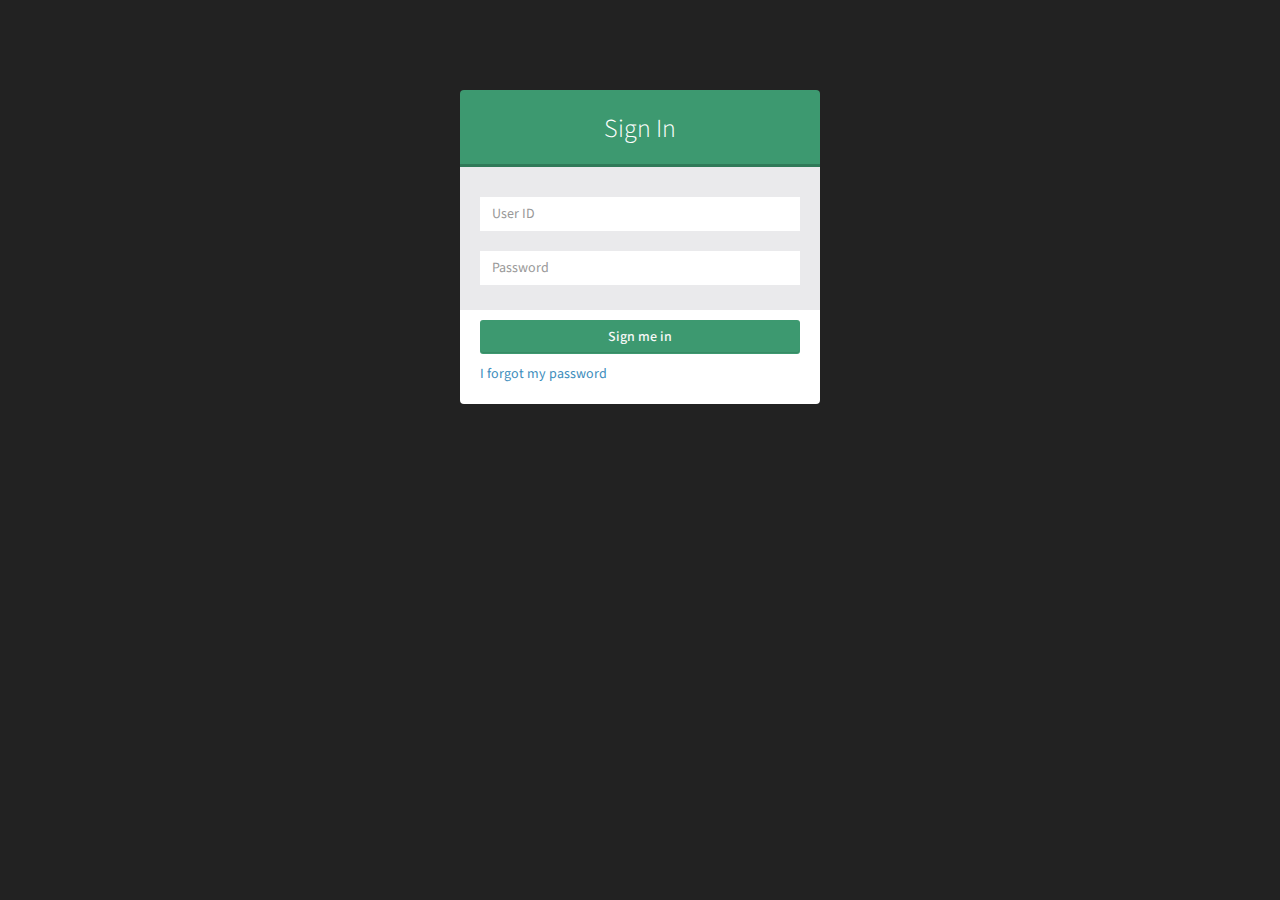
<file: html/login.html>
<!DOCTYPE html>
<html class="bg-black">
    <head>
        <meta charset="UTF-8">
        <title>Admin | Log in</title>
        <meta content='width=device-width, initial-scale=1, maximum-scale=1, user-scalable=no' name='viewport'>
        <!-- bootstrap 3.1.1 -->
        <link href="../assets/lib/boostrap3.1.1/css/bootstrap.min.css" rel="stylesheet" type="text/css" />
        <!-- font Awesome -->
        <link href="../assets/lib/font-awesome-4.1.0/css/font-awesome.min.css" rel="stylesheet" type="text/css" />
        <!-- Login style -->
        <link href="../assets/css/admin.css" rel="stylesheet" type="text/css" />

        <!-- HTML5 Shim and Respond.js IE8 support of HTML5 elements and media queries -->
        <!-- WARNING: Respond.js doesn't work if you view the page via file:// -->
        <!--[if lt IE 9]>
          <script src="./assest/lib/html5shiv/html5shiv.min.js"></script>
        <![endif]-->
    </head>
    <body class="bg-black">

        <div class="form-box" id="login-box">
            <div class="header">Sign In</div>
            <form action="../../index.html" method="post">
                <div class="body bg-gray">
                    <div class="form-group">
                        <input type="text" name="userid" class="form-control" placeholder="User ID"/>
                    </div>
                    <div class="form-group">
                        <input type="password" name="password" class="form-control" placeholder="Password"/>
                    </div>          
                    
                </div>
                <div class="footer">                                                               
                    <button type="submit" class="btn bg-olive btn-block">Sign me in</button>  
                    
                    <p><a href="#">I forgot my password</a></p>
                    
                </div>
            </form>

        </div>


        <!-- jQuery 2.0.2 -->
        <script src="../assets/js/jquery-1.11.1.min.js"></script>
        <!-- Bootstrap -->
        <script src="../assets/lib/boostrap3.1.1/js/bootstrap.min.js" type="text/javascript"></script>        

    </body>
</html>
</file>
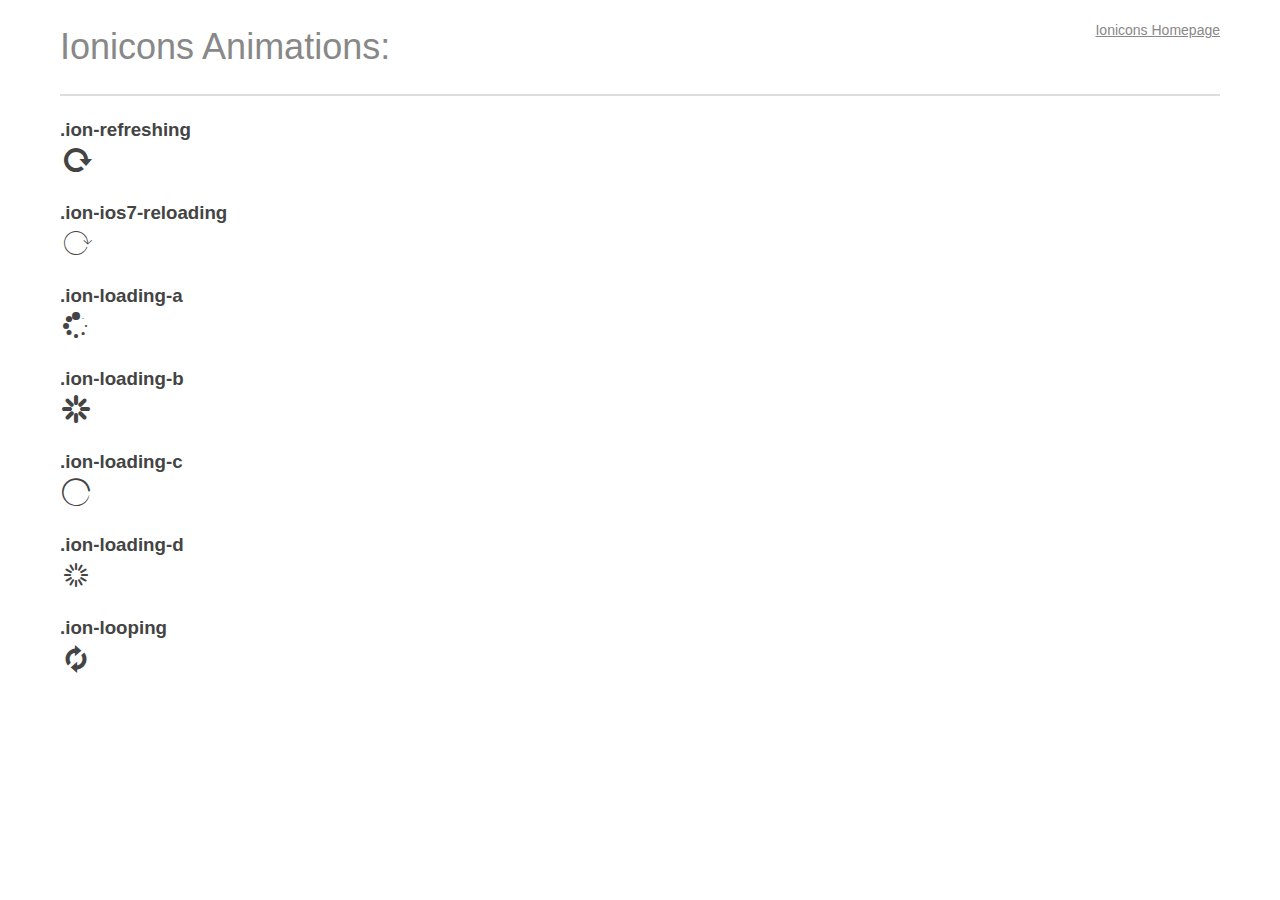
<file: assets/lib/ionicons-1.5.2/animation.html>
<!DOCTYPE html>
<html>
<head>
  <title>Ionicons Animations</title>
  <style>
    * {
      -moz-box-sizing: border-box;
      -webkit-box-sizing: border-box;
      box-sizing: border-box;
      margin: 0;
      padding: 0;
    }

    body {
      background: #fff;
      color: #444;
      font: 16px/1.5 "Helvetica Neue", Helvetica, Arial, sans-serif;
    }

    a, a:visited {
      color: #888;
      text-decoration: underline;
    }
    a:hover, a:focus { color: #000; }
    p { margin-bottom: 20px; }

    header {
      border-bottom: 2px solid #ddd;
      margin-bottom: 20px;
      overflow: hidden;
      padding: 20px 0;
    }

    header h1 {
      color: #888;
      float: left;
      font-size: 36px;
      font-weight: 300;
    }

    header a {
      float: right;
      font-size: 14px;
    }

    .container {
      margin: 0 auto;
      max-width: 1200px;
      min-width: 960px;
      padding: 0 20px;
      width: 95%;
    }

    .icon {
      font-size: 32px;
    }
  </style>
  <link href="css/ionicons.css" rel="stylesheet" type="text/css" media="screen" />
</head>

<body>
  <div class="container">
    <header>
      <h1>Ionicons Animations:</h1>
      <p><a href="http://ionicons.com/">Ionicons Homepage</a></p>
    </header>
    <div class="content">

      <h3>.ion-refreshing</h3>
      <p>
        <i class="icon ion-refreshing"></i>
      </p>

      <h3>.ion-ios7-reloading</h3>
      <p>
        <i class="icon ion-ios7-reloading"></i>
      </p>

      <h3>.ion-loading-a</h3>
      <p>
        <i class="icon ion-loading-a"></i>
      </p>

      <h3>.ion-loading-b</h3>
      <p>
        <i class="icon ion-loading-b"></i>
      </p>

      <h3>.ion-loading-c</h3>
      <p>
        <i class="icon ion-loading-c"></i>
      </p>

      <h3>.ion-loading-d</h3>
      <p>
        <i class="icon ion-loading-d"></i>
      </p>

      <h3>.ion-looping</h3>
      <p>
        <i class="icon ion-looping"></i>
      </p>

    </div>
  </div>
</body>
</html>
</file>
<file: assets/css/admin.css>
@import url(//fonts.googleapis.com/css?family=Source+Sans+Pro:300,400,600,300italic,400italic,600italic);

@import url(//fonts.googleapis.com/css?family=Kaushan+Script);

/*
    Core: General style
----------------------------
*/
html,
body {
  overflow-x: hidden!important;
  font-family: 'Source Sans Pro', sans-serif;
  -webkit-font-smoothing: antialiased;
  min-height: 100%;
  background: #f9f9f9;
}
a {
  color: #3c8dbc;
}
a:hover,
a:active,
a:focus {
  outline: none;
  text-decoration: none;
  color: #72afd2;
}
/* Layouts */
.wrapper {
  min-height: 100%;
}
.wrapper:before,
.wrapper:after {
  display: table;
  content: " ";
}
.wrapper:after {
  clear: both;
}
/* Header */
body > .header {
  position: absolute;
  top: 0;
  left: 0;
  right: 0;
  z-index: 1030;
}
/* Define 2 column template */
.right-side,
.left-side {
  min-height: 100%;
  display: block;
}
/*right side - contins main content*/
.right-side {
  background-color: #f9f9f9;
  margin-left: 220px;
}
/*left side - contains sidebar*/
.left-side {
  position: absolute;
  width: 220px;
  top: 0;
}
@media screen and (min-width: 992px) {
  .left-side {
    top: 50px;
  }
  /*Right side strech mode*/
  .right-side.strech {
    margin-left: 0;
  }
  .right-side.strech > .content-header {
    margin-top: 0px;
  }
  /* Left side collapse */
  .left-side.collapse-left {
    left: -220px;
  }
}
/*Give content full width on xs screens*/
@media screen and (max-width: 992px) {
  .right-side {
    margin-left: 0;
  }
}
/*
    By default the layout is not fixed but if you add the class .fixed to the body element
    the sidebar and the navbar will automatically become poisitioned fixed
*/
body.fixed > .header,
body.fixed .left-side,
body.fixed .navbar {
  position: fixed;
}
body.fixed > .header {
  top: 0;
  right: 0;
  left: 0;
}
body.fixed .navbar {
  left: 0;
  right: 0;
}
body.fixed .wrapper {
  margin-top: 50px;
}
/* Content */
.content {
  padding: 20px 15px;
  background: #f9f9f9;
}
/* Utility */
/* H1 - H6 font */
h1,
h2,
h3,
h4,
h5,
h6,
.h1,
.h2,
.h3,
.h4,
.h5,
.h6 {
  font-family: 'Source Sans Pro', sans-serif;
}
/* Page Header */
.page-header {
  margin: 10px 0 20px 0;
  font-size: 22px;
}
.page-header > small {
  color: #666;
  display: block;
  margin-top: 5px;
}
/* All images should be responsive */
img {
  max-width: 100%important;
}
.sort-highlight {
  background: #f4f4f4;
  border: 1px dashed #ddd;
  margin-bottom: 10px;
}
/* 10px padding and margins */
.pad {
  padding: 10px;
}
.margin {
  margin: 10px;
}
/* Display inline */
.inline {
  display: inline;
  width: auto;
}
/* Background colors */
.bg-red,
.bg-yellow,
.bg-aqua,
.bg-blue,
.bg-light-blue,
.bg-green,
.bg-navy,
.bg-teal,
.bg-olive,
.bg-lime,
.bg-orange,
.bg-fuchsia,
.bg-purple,
.bg-maroon,
.bg-black {
  color: #f9f9f9 !important;
}
.bg-gray {
  background-color: #eaeaec !important;
}
.bg-black {
  background-color: #222222 !important;
}
.bg-red {
  background-color: #f56954 !important;
}
.bg-yellow {
  background-color: #f39c12 !important;
}
.bg-aqua {
  background-color: #00c0ef !important;
}
.bg-blue {
  background-color: #0073b7 !important;
}
.bg-light-blue {
  background-color: #3c8dbc !important;
}
.bg-green {
  background-color: #00a65a !important;
}
.bg-navy {
  background-color: #001f3f !important;
}
.bg-teal {
  background-color: #39cccc !important;
}
.bg-olive {
  background-color: #3d9970 !important;
}
.bg-lime {
  background-color: #01ff70 !important;
}
.bg-orange {
  background-color: #ff851b !important;
}
.bg-fuchsia {
  background-color: #f012be !important;
}
.bg-purple {
  background-color: #932ab6 !important;
}
.bg-maroon {
  background-color: #85144b !important;
}
/* Text colors */
.text-red {
  color: #f56954 !important;
}
.text-yellow {
  color: #f39c12 !important;
}
.text-aqua {
  color: #00c0ef !important;
}
.text-blue {
  color: #0073b7 !important;
}
.text-light-blue {
  color: #3c8dbc !important;
}
.text-green {
  color: #00a65a !important;
}
.text-navy {
  color: #001f3f !important;
}
.text-teal {
  color: #39cccc !important;
}
.text-olive {
  color: #3d9970 !important;
}
.text-lime {
  color: #01ff70 !important;
}
.text-orange {
  color: #ff851b !important;
}
.text-fuchsia {
  color: #f012be !important;
}
.text-purple {
  color: #932ab6 !important;
}
.text-maroon {
  color: #85144b !important;
}
/*Hide elements by display none only*/
.hide {
  display: none !important;
}
/* Remove borders */
.no-border {
  border: 0px !important;
}
/* Remove padding */
.no-padding {
  padding: 0px !important;
}
/* Remove margins */
.no-margin {
  margin: 0px !important;
}
/* Remove box shadow */
.no-shadow {
  box-shadow: none!important;
}
/* Don't display when printing */
@media print {
  .no-print {
    display: none;
  }
  .left-side,
  .header,
  .content-header {
    display: none;
  }
  .right-side {
    margin: 0;
  }
}
/* Remove border radius */
.flat {
  -webkit-border-radius: 0 !important;
  -moz-border-radius: 0 !important;
  border-radius: 0 !important;
}
/* Change the color of the striped tables */
.table-striped > tbody > tr:nth-child(odd) > td,
.table-striped > tbody > tr:nth-child(odd) > th {
  background-color: #f3f4f5;
}
/* .text-center in tables */
table.text-center td,
table.text-center th {
  text-align: center;
}
/* _fix for sparkline tooltip */
.jqstooltip {
  padding: 5px!important;
  width: auto!important;
  height: auto!important;
}
/*
    Components: navbar, logo and content header
-------------------------------------------------
*/
body > .header {
  position: relative;
  max-height: 100px;
  z-index: 1030;
}
body > .header .navbar {
  height: 50px;
  margin-bottom: 0;
  margin-left: 220px;
}
body > .header .navbar .sidebar-toggle {
  float: left;
  padding: 9px 5px;
  margin-top: 8px;
  margin-right: 0;
  margin-bottom: 8px;
  margin-left: 5px;
  background-color: transparent;
  background-image: none;
  border: 1px solid transparent;
  -webkit-border-radius: 0 !important;
  -moz-border-radius: 0 !important;
  border-radius: 0 !important;
}
body > .header .navbar .sidebar-toggle:hover .icon-bar {
  background: #f6f6f6;
}
body > .header .navbar .sidebar-toggle .icon-bar {
  display: block;
  width: 22px;
  height: 2px;
  -webkit-border-radius: 4px;
  -moz-border-radius: 4px;
  border-radius: 4px;
}
body > .header .navbar .sidebar-toggle .icon-bar + .icon-bar {
  margin-top: 4px;
}
body > .header .navbar .nav > li.user > a {
  font-weight: bold;
}
body > .header .navbar .nav > li.user > a > .fa,
body > .header .navbar .nav > li.user > a > .glyphicon,
body > .header .navbar .nav > li.user > a > .ion {
  margin-right: 5px;
}
body > .header .navbar .nav > li > a > .label {
  -webkit-border-radius: 50%;
  -moz-border-radius: 50%;
  border-radius: 50%;
  position: absolute;
  top: 7px;
  right: 2px;
  font-size: 10px;
  font-weight: normal;
  width: 15px;
  height: 15px;
  line-height: 1.0em;
  text-align: center;
  padding: 2px;
}
body > .header .navbar .nav > li > a:hover > .label {
  top: 3px;
}
body > .header .logo {
  float: left;
  font-size: 20px;
  line-height: 50px;
  text-align: center;
  padding: 0 10px;
  width: 220px;
  /*font-family: 'Kaushan Script', cursive;*/
  font-weight: 500;
  height: 50px;
  display: block;
}
body > .header .logo .icon {
  margin-right: 10px;
}
.right-side > .content-header {
  position: relative;
  padding: 15px 15px 10px 20px;
}
.right-side > .content-header > h1 {
  margin: 0;
  font-size: 24px;
}
.right-side > .content-header > h1 > small {
  font-size: 15px;
  display: inline-block;
  padding-left: 4px;
  font-weight: 300;
}
.right-side > .content-header > .breadcrumb {
  float: right;
  background: transparent;
  margin-top: 0px;
  margin-bottom: 0;
  font-size: 12px;
  padding: 7px 5px;
  position: absolute;
  top: 15px;
  right: 10px;
  -webkit-border-radius: 2px;
  -moz-border-radius: 2px;
  border-radius: 2px;
}
.right-side > .content-header > .breadcrumb > li > a {
  color: #444;
  text-decoration: none;
}
.right-side > .content-header > .breadcrumb > li > a > .fa,
.right-side > .content-header > .breadcrumb > li > a > .glyphicon,
.right-side > .content-header > .breadcrumb > li > a > .ion {
  margin-right: 5px;
}
.right-side > .content-header > .breadcrumb > li + li:before {
  content: '>\00a0';
}
@media screen and (max-width: 767px) {
  .right-side > .content-header > .breadcrumb {
    position: relative;
    margin-top: 5px;
    top: 0;
    right: 0;
    float: none;
    background: #efefef;
  }
}
@media (max-width: 767px) {
  .navbar .navbar-nav > li {
    float: left;
  }
  .navbar-nav {
    margin: 0;
    float: left;
  }
  .navbar-nav > li > a {
    padding-top: 15px;
    padding-bottom: 15px;
    line-height: 20px;
  }
  .navbar .navbar-right {
    float: right;
  }
}
@media screen and (max-width: 560px) {
  body > .header {
    position: relative;
  }
  body > .header .logo,
  body > .header .navbar {
    width: 100%;
    float: none;
    position: relative!important;
  }
  body > .header .navbar {
    margin: 0;
  }
  body.fixed > .header {
    position: fixed;
  }
  body.fixed > .wrapper,
  body.fixed .sidebar-offcanvas {
    margin-top: 100px!important;
  }
}
/*
    Component: Sidebar
--------------------------
*/
.sidebar {
  margin-bottom: 5px;
}
.sidebar .sidebar-form input:focus {
  -webkit-box-shadow: none;
  -moz-box-shadow: none;
  box-shadow: none;
  border-color: transparent!important;
}
.sidebar .sidebar-menu {
  list-style: none;
  margin: 0;
  padding: 0;
}
.sidebar .sidebar-menu > li {
  margin: 0;
  padding: 0;
}
.sidebar .sidebar-menu > li > a {
  padding: 12px 5px 12px 15px;
  display: block;
}
.sidebar .sidebar-menu > li > a > .fa,
.sidebar .sidebar-menu > li > a > .glyphicon,
.sidebar .sidebar-menu > li > a > .ion {
  width: 20px;
}
.sidebar .sidebar-menu .treeview-menu {
  display: none;
  list-style: none;
  padding: 0;
  margin: 0;
}
.sidebar .sidebar-menu .treeview-menu > li {
  margin: 0;
}
.sidebar .sidebar-menu .treeview-menu > li > a {
  padding: 5px 5px 5px 15px;
  display: block;
  font-size: 14px;
  margin: 0px 0px;
}
.sidebar .sidebar-menu .treeview-menu > li > a > .fa,
.sidebar .sidebar-menu .treeview-menu > li > a > .glyphicon,
.sidebar .sidebar-menu .treeview-menu > li > a > .ion {
  width: 20px;
}
.user-panel {
  padding: 10px;
}
.user-panel:before,
.user-panel:after {
  display: table;
  content: " ";
}
.user-panel:after {
  clear: both;
}
.user-panel > .image > img {
  width: 45px;
  height: 45px;
}
.user-panel > .info {
  font-weight: 600;
  padding: 5px 5px 5px 15px;
  font-size: 14px;
  line-height: 1;
}
.user-panel > .info > p {
  margin-bottom: 9px;
}
.user-panel > .info > a {
  text-decoration: none;
  padding-right: 5px;
  margin-top: 3px;
  font-size: 11px;
  font-weight: normal;
}
.user-panel > .info > a > .fa,
.user-panel > .info > a > .ion,
.user-panel > .info > a > .glyphicon {
  margin-right: 3px;
}
/*
 * Off Canvas
 * --------------------------------------------------
 *  Gives us the push menu effect
 */
@media screen and (max-width: 992px) {
  .relative {
    position: relative;
  }
  .row-offcanvas-right .sidebar-offcanvas {
    right: -220px;
  }
  .row-offcanvas-left .sidebar-offcanvas {
    left: -220px;
  }
  .row-offcanvas-right.active {
    right: 220px;
  }
  .row-offcanvas-left.active {
    left: 220px;
  }
  .sidebar-offcanvas {
    left: 0;
  }
  body.fixed .sidebar-offcanvas {
    margin-top: 50px;
    left: -220px;
  }
  body.fixed .row-offcanvas-left.active .navbar {
    left: 220px !important;
    right: 0;
  }
  body.fixed .row-offcanvas-left.active .sidebar-offcanvas {
    left: 0px;
  }
}
/* 
    Dropdown menus
----------------------------
*/
/*Dropdowns in general*/
.dropdown-menu {
  -webkit-box-shadow: 0px 3px 6px rgba(0, 0, 0, 0.1);
  -moz-box-shadow: 0px 3px 6px rgba(0, 0, 0, 0.1);
  box-shadow: 0px 3px 6px rgba(0, 0, 0, 0.1);
  z-index: 2300;
}
.dropdown-menu > li > a > .glyphicon,
.dropdown-menu > li > a > .fa,
.dropdown-menu > li > a > .ion {
  margin-right: 10px;
}
.dropdown-menu > li > a:hover {
  background-color: #3c8dbc;
  color: #f9f9f9;
}
/*Drodown in navbars*/
.skin-blue .navbar .dropdown-menu > li > a {
  color: #444444;
}
/*
    Navbar custom dropdown menu
------------------------------------
*/
.navbar-nav > .notifications-menu > .dropdown-menu,
.navbar-nav > .messages-menu > .dropdown-menu,
.navbar-nav > .tasks-menu > .dropdown-menu {
  width: 280px;
  padding: 0 0 0 0!important;
  margin: 0!important;
  top: 100%;
  border: 1px solid #dfdfdf;
  -webkit-border-radius: 4px !important;
  -moz-border-radius: 4px !important;
  border-radius: 4px !important;
}
.navbar-nav > .notifications-menu > .dropdown-menu > li.header,
.navbar-nav > .messages-menu > .dropdown-menu > li.header,
.navbar-nav > .tasks-menu > .dropdown-menu > li.header {
  -webkit-border-top-left-radius: 4px;
  -webkit-border-top-right-radius: 4px;
  -webkit-border-bottom-right-radius: 0;
  -webkit-border-bottom-left-radius: 0;
  -moz-border-radius-topleft: 4px;
  -moz-border-radius-topright: 4px;
  -moz-border-radius-bottomright: 0;
  -moz-border-radius-bottomleft: 0;
  border-top-left-radius: 4px;
  border-top-right-radius: 4px;
  border-bottom-right-radius: 0;
  border-bottom-left-radius: 0;
  background-color: #ffffff;
  padding: 7px 10px;
  border-bottom: 1px solid #f4f4f4;
  color: #444444;
  font-size: 14px;
}
.navbar-nav > .notifications-menu > .dropdown-menu > li.header:after,
.navbar-nav > .messages-menu > .dropdown-menu > li.header:after,
.navbar-nav > .tasks-menu > .dropdown-menu > li.header:after {
  bottom: 100%;
  left: 92%;
  border: solid transparent;
  content: " ";
  height: 0;
  width: 0;
  position: absolute;
  pointer-events: none;
  border-color: rgba(255, 255, 255, 0);
  border-bottom-color: #ffffff;
  border-width: 7px;
  margin-left: -7px;
}
.navbar-nav > .notifications-menu > .dropdown-menu > li.footer > a,
.navbar-nav > .messages-menu > .dropdown-menu > li.footer > a,
.navbar-nav > .tasks-menu > .dropdown-menu > li.footer > a {
  -webkit-border-top-left-radius: 0px;
  -webkit-border-top-right-radius: 0px;
  -webkit-border-bottom-right-radius: 4px;
  -webkit-border-bottom-left-radius: 4px;
  -moz-border-radius-topleft: 0px;
  -moz-border-radius-topright: 0px;
  -moz-border-radius-bottomright: 4px;
  -moz-border-radius-bottomleft: 4px;
  border-top-left-radius: 0px;
  border-top-right-radius: 0px;
  border-bottom-right-radius: 4px;
  border-bottom-left-radius: 4px;
  font-size: 12px;
  background-color: #f4f4f4;
  padding: 7px 10px;
  border-bottom: 1px solid #eeeeee;
  color: #444444;
  text-align: center;
}
.navbar-nav > .notifications-menu > .dropdown-menu > li.footer > a:hover,
.navbar-nav > .messages-menu > .dropdown-menu > li.footer > a:hover,
.navbar-nav > .tasks-menu > .dropdown-menu > li.footer > a:hover {
  background: #f4f4f4;
  text-decoration: none;
  font-weight: normal;
}
.navbar-nav > .notifications-menu > .dropdown-menu > li .menu,
.navbar-nav > .messages-menu > .dropdown-menu > li .menu,
.navbar-nav > .tasks-menu > .dropdown-menu > li .menu {
  margin: 0;
  padding: 0;
  list-style: none;
  overflow-x: hidden;
}
.navbar-nav > .notifications-menu > .dropdown-menu > li .menu > li > a,
.navbar-nav > .messages-menu > .dropdown-menu > li .menu > li > a,
.navbar-nav > .tasks-menu > .dropdown-menu > li .menu > li > a {
  display: block;
  white-space: nowrap;
  /* Prevent text from breaking */

  border-bottom: 1px solid #f4f4f4;
}
.navbar-nav > .notifications-menu > .dropdown-menu > li .menu > li > a:hover,
.navbar-nav > .messages-menu > .dropdown-menu > li .menu > li > a:hover,
.navbar-nav > .tasks-menu > .dropdown-menu > li .menu > li > a:hover {
  background: #f6f6f6;
  text-decoration: none;
}
.navbar-nav > .notifications-menu > .dropdown-menu > li .menu > li > a {
  font-size: 12px;
  color: #444444;
}
.navbar-nav > .notifications-menu > .dropdown-menu > li .menu > li > a > .glyphicon,
.navbar-nav > .notifications-menu > .dropdown-menu > li .menu > li > a > .fa,
.navbar-nav > .notifications-menu > .dropdown-menu > li .menu > li > a > .ion {
  font-size: 20px;
  width: 50px;
  text-align: center;
  padding: 15px 0px;
  margin-right: 5px;
  /* Default background and font colors */

  background: #00c0ef;
  color: #f9f9f9;
  /* Fallback for browsers that doesn't support rgba */

  color: rgba(255, 255, 255, 0.7);
}
.navbar-nav > .notifications-menu > .dropdown-menu > li .menu > li > a > .glyphicon.danger,
.navbar-nav > .notifications-menu > .dropdown-menu > li .menu > li > a > .fa.danger,
.navbar-nav > .notifications-menu > .dropdown-menu > li .menu > li > a > .ion.danger {
  background: #f56954;
}
.navbar-nav > .notifications-menu > .dropdown-menu > li .menu > li > a > .glyphicon.warning,
.navbar-nav > .notifications-menu > .dropdown-menu > li .menu > li > a > .fa.warning,
.navbar-nav > .notifications-menu > .dropdown-menu > li .menu > li > a > .ion.warning {
  background: #f39c12;
}
.navbar-nav > .notifications-menu > .dropdown-menu > li .menu > li > a > .glyphicon.success,
.navbar-nav > .notifications-menu > .dropdown-menu > li .menu > li > a > .fa.success,
.navbar-nav > .notifications-menu > .dropdown-menu > li .menu > li > a > .ion.success {
  background: #00a65a;
}
.navbar-nav > .notifications-menu > .dropdown-menu > li .menu > li > a > .glyphicon.info,
.navbar-nav > .notifications-menu > .dropdown-menu > li .menu > li > a > .fa.info,
.navbar-nav > .notifications-menu > .dropdown-menu > li .menu > li > a > .ion.info {
  background: #00c0ef;
}
.navbar-nav > .messages-menu > .dropdown-menu > li .menu > li > a {
  margin: 0px;
  line-height: 20px;
  padding: 10px 5px 10px 5px;
  -webkit-border-radius: 4px;
  -moz-border-radius: 4px;
  border-radius: 4px;
}
.navbar-nav > .messages-menu > .dropdown-menu > li .menu > li > a > div > img {
  margin: auto 10px auto auto;
  width: 40px;
  height: 40px;
  border: 1px solid #dddddd;
}
.navbar-nav > .messages-menu > .dropdown-menu > li .menu > li > a > h4 {
  padding: 0;
  margin: 0 0 0 45px;
  color: #444444;
  font-size: 15px;
}
.navbar-nav > .messages-menu > .dropdown-menu > li .menu > li > a > h4 > small {
  color: #999999;
  font-size: 10px;
  float: right;
}
.navbar-nav > .messages-menu > .dropdown-menu > li .menu > li > a > p {
  margin: 0 0 0 45px;
  font-size: 12px;
  color: #888888;
}
.navbar-nav > .messages-menu > .dropdown-menu > li .menu > li > a:before,
.navbar-nav > .messages-menu > .dropdown-menu > li .menu > li > a:after {
  display: table;
  content: " ";
}
.navbar-nav > .messages-menu > .dropdown-menu > li .menu > li > a:after {
  clear: both;
}
.navbar-nav > .tasks-menu > .dropdown-menu > li .menu > li > a {
  padding: 10px;
}
.navbar-nav > .tasks-menu > .dropdown-menu > li .menu > li > a > h3 {
  font-size: 14px;
  padding: 0;
  margin: 0 0 10px 0;
  color: #666666;
}
.navbar-nav > .tasks-menu > .dropdown-menu > li .menu > li > a > .progress {
  padding: 0;
  margin: 0;
}
.navbar-nav > .user-menu > .dropdown-menu {
  -webkit-border-radius: 0;
  -moz-border-radius: 0;
  border-radius: 0;
  padding: 1px 0 0 0;
  border-top-width: 0;
  width: 280px;
}
.navbar-nav > .user-menu > .dropdown-menu:after {
  bottom: 100%;
  right: 10px;
  border: solid transparent;
  content: " ";
  height: 0;
  width: 0;
  position: absolute;
  pointer-events: none;
  border-color: rgba(255, 255, 255, 0);
  border-bottom-color: #ffffff;
  border-width: 10px;
  margin-left: -10px;
}
.navbar-nav > .user-menu > .dropdown-menu > li.user-header {
/*  height: 175px;*/
  height: auto;
  padding: 10px;
  background: #3c8dbc;
  text-align: center;
}
.navbar-nav > .user-menu > .dropdown-menu > li.user-header > img {
  z-index: 5;
  height: 90px;
  width: 90px;
  border: 8px solid;
  border-color: transparent;
  border-color: rgba(255, 255, 255, 0.2);
}
.navbar-nav > .user-menu > .dropdown-menu > li.user-header > p {
  z-index: 5;
  color: #f9f9f9;
  color: rgba(255, 255, 255, 0.8);
  font-size: 17px;
  text-shadow: 2px 2px 3px #333333;
  margin-top: 10px;
}
.navbar-nav > .user-menu > .dropdown-menu > li.user-header > p > small {
  display: block;
  font-size: 12px;
}
.navbar-nav > .user-menu > .dropdown-menu > li.user-body {
  padding: 15px;
  border-bottom: 1px solid #f4f4f4;
  border-top: 1px solid #dddddd;
}
.navbar-nav > .user-menu > .dropdown-menu > li.user-body:before,
.navbar-nav > .user-menu > .dropdown-menu > li.user-body:after {
  display: table;
  content: " ";
}
.navbar-nav > .user-menu > .dropdown-menu > li.user-body:after {
  clear: both;
}
.navbar-nav > .user-menu > .dropdown-menu > li.user-body > div > a {
  color: #0073b7;
}
.navbar-nav > .user-menu > .dropdown-menu > li.user-footer {
  background-color: #f9f9f9;
  padding: 10px;
}
.navbar-nav > .user-menu > .dropdown-menu > li.user-footer:before,
.navbar-nav > .user-menu > .dropdown-menu > li.user-footer:after {
  display: table;
  content: " ";
}
.navbar-nav > .user-menu > .dropdown-menu > li.user-footer:after {
  clear: both;
}
.navbar-nav > .user-menu > .dropdown-menu > li.user-footer .btn-default {
  color: #666666;
}
/* Add fade animation to dropdown menus */
.open > .dropdown-menu {
  animation-name: fadeAnimation;
  animation-duration: .7s;
  animation-iteration-count: 1;
  animation-timing-function: ease;
  animation-fill-mode: forwards;
  -webkit-animation-name: fadeAnimation;
  -webkit-animation-duration: .7s;
  -webkit-animation-iteration-count: 1;
  -webkit-animation-timing-function: ease;
  -webkit-animation-fill-mode: forwards;
  -moz-animation-name: fadeAnimation;
  -moz-animation-duration: .7s;
  -moz-animation-iteration-count: 1;
  -moz-animation-timing-function: ease;
  -moz-animation-fill-mode: forwards;
}
@keyframes fadeAnimation {
  from {
    opacity: 0;
    top: 120%;
  }
  to {
    opacity: 1;
    top: 100%;
  }
}
@-webkit-keyframes fadeAnimation {
  from {
    opacity: 0;
    top: 120%;
  }
  to {
    opacity: 1;
    top: 100%;
  }
}
/* Fix dropdown menu for small screens to display correctly on small screens */
@media screen and (max-width: 767px) {
  .navbar-nav > .notifications-menu > .dropdown-menu,
  .navbar-nav > .user-menu > .dropdown-menu,
  .navbar-nav > .tasks-menu > .dropdown-menu,
  .navbar-nav > .messages-menu > .dropdown-menu {
    position: absolute;
    top: 100%;
    right: 0;
    left: auto;
    border-right: 1px solid #dddddd;
    border-bottom: 1px solid #dddddd;
    border-left: 1px solid #dddddd;
    background: #ffffff;
  }
}
/* Fix menu positions on xs screens to appear correctly and fully */
@media screen and (max-width: 480px) {
  .navbar-nav > .notifications-menu > .dropdown-menu > li.header,
  .navbar-nav > .tasks-menu > .dropdown-menu > li.header,
  .navbar-nav > .messages-menu > .dropdown-menu > li.header {
    /* Remove arrow from the top */
  }
  .navbar-nav > .notifications-menu > .dropdown-menu > li.header:after,
  .navbar-nav > .tasks-menu > .dropdown-menu > li.header:after,
  .navbar-nav > .messages-menu > .dropdown-menu > li.header:after {
    border-width: 0px!important;
  }
  .navbar-nav > .tasks-menu > .dropdown-menu {
    position: absolute;
    right: -120px;
    left: auto;
  }
  .navbar-nav > .notifications-menu > .dropdown-menu {
    position: absolute;
    right: -170px;
    left: auto;
  }
  .navbar-nav > .messages-menu > .dropdown-menu {
    position: absolute;
    right: -210px;
    left: auto;
  }
}
/* 
   All form elements including input, select, textarea etc.
-----------------------------------------------------------------
*/
.form-control {
  -webkit-border-radius: 0px !important;
  -moz-border-radius: 0px !important;
  border-radius: 0px !important;
  box-shadow: none;
}
.form-control:focus {
  border-color: #3c8dbc !important;
  box-shadow: none;
}
.form-group.has-success label {
  color: #00a65a;
}
.form-group.has-success .form-control {
  border-color: #00a65a !important;
  box-shadow: none;
}
.form-group.has-warning label {
  color: #f39c12;
}
.form-group.has-warning .form-control {
  border-color: #f39c12 !important;
  box-shadow: none;
}
.form-group.has-error label {
  color: #f56954;
}
.form-group.has-error .form-control {
  border-color: #f56954 !important;
  box-shadow: none;
}
/* Input group */
.input-group .input-group-addon {
  border-radius: 0;
  background-color: #f4f4f4;
}
/* button groups */
.btn-group-vertical .btn.btn-flat:first-of-type,
.btn-group-vertical .btn.btn-flat:last-of-type {
  border-radius: 0;
}
/* Checkbox and radio inputs */
.checkbox,
.radio {
  padding-left: 0;
}
/* 
    Compenent: Progress bars
--------------------------------
*/
/* size variation */
.progress.sm {
  height: 10px;
}
.progress.xs {
  height: 7px;
}
/* Vertical bars */
.progress.vertical {
  position: relative;
  width: 30px;
  height: 200px;
  display: inline-block;
  margin-right: 10px;
}
.progress.vertical > .progress-bar {
  width: 100%!important;
  position: absolute;
  bottom: 0;
}
.progress.vertical.sm {
  width: 20px;
}
.progress.vertical.xs {
  width: 10px;
}
/* Remove margins from progress bars when put in a table */
.table tr > td .progress {
  margin: 0;
}
.progress-bar-light-blue,
.progress-bar-primary {
  background-color: #3c8dbc;
}
.progress-striped .progress-bar-light-blue,
.progress-striped .progress-bar-primary {
  background-image: -webkit-gradient(linear, 0 100%, 100% 0, color-stop(0.25, rgba(255, 255, 255, 0.15)), color-stop(0.25, transparent), color-stop(0.5, transparent), color-stop(0.5, rgba(255, 255, 255, 0.15)), color-stop(0.75, rgba(255, 255, 255, 0.15)), color-stop(0.75, transparent), to(transparent));
  background-image: -webkit-linear-gradient(45deg, rgba(255, 255, 255, 0.15) 25%, transparent 25%, transparent 50%, rgba(255, 255, 255, 0.15) 50%, rgba(255, 255, 255, 0.15) 75%, transparent 75%, transparent);
  background-image: -moz-linear-gradient(45deg, rgba(255, 255, 255, 0.15) 25%, transparent 25%, transparent 50%, rgba(255, 255, 255, 0.15) 50%, rgba(255, 255, 255, 0.15) 75%, transparent 75%, transparent);
  background-image: linear-gradient(45deg, rgba(255, 255, 255, 0.15) 25%, transparent 25%, transparent 50%, rgba(255, 255, 255, 0.15) 50%, rgba(255, 255, 255, 0.15) 75%, transparent 75%, transparent);
}
.progress-bar-green,
.progress-bar-success {
  background-color: #00a65a;
}
.progress-striped .progress-bar-green,
.progress-striped .progress-bar-success {
  background-image: -webkit-gradient(linear, 0 100%, 100% 0, color-stop(0.25, rgba(255, 255, 255, 0.15)), color-stop(0.25, transparent), color-stop(0.5, transparent), color-stop(0.5, rgba(255, 255, 255, 0.15)), color-stop(0.75, rgba(255, 255, 255, 0.15)), color-stop(0.75, transparent), to(transparent));
  background-image: -webkit-linear-gradient(45deg, rgba(255, 255, 255, 0.15) 25%, transparent 25%, transparent 50%, rgba(255, 255, 255, 0.15) 50%, rgba(255, 255, 255, 0.15) 75%, transparent 75%, transparent);
  background-image: -moz-linear-gradient(45deg, rgba(255, 255, 255, 0.15) 25%, transparent 25%, transparent 50%, rgba(255, 255, 255, 0.15) 50%, rgba(255, 255, 255, 0.15) 75%, transparent 75%, transparent);
  background-image: linear-gradient(45deg, rgba(255, 255, 255, 0.15) 25%, transparent 25%, transparent 50%, rgba(255, 255, 255, 0.15) 50%, rgba(255, 255, 255, 0.15) 75%, transparent 75%, transparent);
}
.progress-bar-aqua,
.progress-bar-info {
  background-color: #00c0ef;
}
.progress-striped .progress-bar-aqua,
.progress-striped .progress-bar-info {
  background-image: -webkit-gradient(linear, 0 100%, 100% 0, color-stop(0.25, rgba(255, 255, 255, 0.15)), color-stop(0.25, transparent), color-stop(0.5, transparent), color-stop(0.5, rgba(255, 255, 255, 0.15)), color-stop(0.75, rgba(255, 255, 255, 0.15)), color-stop(0.75, transparent), to(transparent));
  background-image: -webkit-linear-gradient(45deg, rgba(255, 255, 255, 0.15) 25%, transparent 25%, transparent 50%, rgba(255, 255, 255, 0.15) 50%, rgba(255, 255, 255, 0.15) 75%, transparent 75%, transparent);
  background-image: -moz-linear-gradient(45deg, rgba(255, 255, 255, 0.15) 25%, transparent 25%, transparent 50%, rgba(255, 255, 255, 0.15) 50%, rgba(255, 255, 255, 0.15) 75%, transparent 75%, transparent);
  background-image: linear-gradient(45deg, rgba(255, 255, 255, 0.15) 25%, transparent 25%, transparent 50%, rgba(255, 255, 255, 0.15) 50%, rgba(255, 255, 255, 0.15) 75%, transparent 75%, transparent);
}
.progress-bar-yellow,
.progress-bar-warning {
  background-color: #f39c12;
}
.progress-striped .progress-bar-yellow,
.progress-striped .progress-bar-warning {
  background-image: -webkit-gradient(linear, 0 100%, 100% 0, color-stop(0.25, rgba(255, 255, 255, 0.15)), color-stop(0.25, transparent), color-stop(0.5, transparent), color-stop(0.5, rgba(255, 255, 255, 0.15)), color-stop(0.75, rgba(255, 255, 255, 0.15)), color-stop(0.75, transparent), to(transparent));
  background-image: -webkit-linear-gradient(45deg, rgba(255, 255, 255, 0.15) 25%, transparent 25%, transparent 50%, rgba(255, 255, 255, 0.15) 50%, rgba(255, 255, 255, 0.15) 75%, transparent 75%, transparent);
  background-image: -moz-linear-gradient(45deg, rgba(255, 255, 255, 0.15) 25%, transparent 25%, transparent 50%, rgba(255, 255, 255, 0.15) 50%, rgba(255, 255, 255, 0.15) 75%, transparent 75%, transparent);
  background-image: linear-gradient(45deg, rgba(255, 255, 255, 0.15) 25%, transparent 25%, transparent 50%, rgba(255, 255, 255, 0.15) 50%, rgba(255, 255, 255, 0.15) 75%, transparent 75%, transparent);
}
.progress-bar-red,
.progress-bar-danger {
  background-color: #f56954;
}
.progress-striped .progress-bar-red,
.progress-striped .progress-bar-danger {
  background-image: -webkit-gradient(linear, 0 100%, 100% 0, color-stop(0.25, rgba(255, 255, 255, 0.15)), color-stop(0.25, transparent), color-stop(0.5, transparent), color-stop(0.5, rgba(255, 255, 255, 0.15)), color-stop(0.75, rgba(255, 255, 255, 0.15)), color-stop(0.75, transparent), to(transparent));
  background-image: -webkit-linear-gradient(45deg, rgba(255, 255, 255, 0.15) 25%, transparent 25%, transparent 50%, rgba(255, 255, 255, 0.15) 50%, rgba(255, 255, 255, 0.15) 75%, transparent 75%, transparent);
  background-image: -moz-linear-gradient(45deg, rgba(255, 255, 255, 0.15) 25%, transparent 25%, transparent 50%, rgba(255, 255, 255, 0.15) 50%, rgba(255, 255, 255, 0.15) 75%, transparent 75%, transparent);
  background-image: linear-gradient(45deg, rgba(255, 255, 255, 0.15) 25%, transparent 25%, transparent 50%, rgba(255, 255, 255, 0.15) 50%, rgba(255, 255, 255, 0.15) 75%, transparent 75%, transparent);
}
/*
    Component: Small boxes
*/
.small-box {
  position: relative;
  display: block;
  -webkit-border-radius: 2px;
  -moz-border-radius: 2px;
  border-radius: 2px;
  margin-bottom: 15px;
}
.small-box > .inner {
  padding: 10px;
}
.small-box > .small-box-footer {
  position: relative;
  text-align: center;
  padding: 3px 0;
  color: #fff;
  color: rgba(255, 255, 255, 0.8);
  display: block;
  z-index: 10;
  background: rgba(0, 0, 0, 0.1);
  text-decoration: none;
}
.small-box > .small-box-footer:hover {
  color: #fff;
  background: rgba(0, 0, 0, 0.15);
}
.small-box h3 {
  font-size: 38px;
  font-weight: bold;
  margin: 0 0 10px 0;
  white-space: nowrap;
  padding: 0;
}
.small-box p {
  font-size: 15px;
}
.small-box p > small {
  display: block;
  color: #f9f9f9;
  font-size: 13px;
  margin-top: 5px;
}
.small-box h3,
.small-box p {
  z-index: 5px;
}
.small-box .icon {
  position: absolute;
  top: auto;
  bottom: 5px;
  right: 5px;
  z-index: 0;
  font-size: 90px;
  color: rgba(0, 0, 0, 0.15);
}
.small-box:hover {
  text-decoration: none;
  color: #f9f9f9;
}
.small-box:hover .icon {
  animation-name: tansformAnimation;
  animation-duration: .5s;
  animation-iteration-count: 1;
  animation-timing-function: ease;
  animation-fill-mode: forwards;
  -webkit-animation-name: tansformAnimation;
  -webkit-animation-duration: .5s;
  -webkit-animation-iteration-count: 1;
  -webkit-animation-timing-function: ease;
  -webkit-animation-fill-mode: forwards;
  -moz-animation-name: tansformAnimation;
  -moz-animation-duration: .5s;
  -moz-animation-iteration-count: 1;
  -moz-animation-timing-function: ease;
  -moz-animation-fill-mode: forwards;
}
@keyframes tansformAnimation {
  from {
    font-size: 90px;
  }
  to {
    font-size: 100px;
  }
}
@-webkit-keyframes tansformAnimation {
  from {
    font-size: 90px;
  }
  to {
    font-size: 100px;
  }
}
@media screen and (max-width: 480px) {
  .small-box {
    text-align: center;
  }
  .small-box .icon {
    display: none;
  }
  .small-box p {
    font-size: 12px;
  }
}
/*
    component: Boxes
-------------------------
*/
.box {
  position: relative;
  background: #ffffff;
  border-top: 2px solid #c1c1c1;
  margin-bottom: 20px;
  -webkit-border-radius: 3px;
  -moz-border-radius: 3px;
  border-radius: 3px;
  width: 100%;
  box-shadow: 0px 1px 3px rgba(0, 0, 0, 0.1);
}
.box.box-primary {
  border-top-color: #3c8dbc;
}
.box.box-info {
  border-top-color: #00c0ef;
}
.box.box-danger {
  border-top-color: #f56954;
}
.box.box-warning {
  border-top-color: #f39c12;
}
.box.box-success {
  border-top-color: #00a65a;
}
.box.height-control .box-body {
  max-height: 300px;
  overflow: auto;
}
.box .box-header {
  position: relative;
  -webkit-border-top-left-radius: 3px;
  -webkit-border-top-right-radius: 3px;
  -webkit-border-bottom-right-radius: 0;
  -webkit-border-bottom-left-radius: 0;
  -moz-border-radius-topleft: 3px;
  -moz-border-radius-topright: 3px;
  -moz-border-radius-bottomright: 0;
  -moz-border-radius-bottomleft: 0;
  border-top-left-radius: 3px;
  border-top-right-radius: 3px;
  border-bottom-right-radius: 0;
  border-bottom-left-radius: 0;
  border-bottom: 0px solid #f4f4f4;
  color: #444;
  padding-bottom: 10px;
}
.box .box-header:before,
.box .box-header:after {
  display: table;
  content: " ";
}
.box .box-header:after {
  clear: both;
}
.box .box-header > .fa,
.box .box-header > .glyphicon,
.box .box-header > .ion,
.box .box-header .box-title {
  display: inline-block;
  padding: 10px 0px 10px 10px;
  margin: 0;
  font-size: 20px;
  font-weight: 400;
  float: left;
  cursor: default;
}
.box .box-header a:not(.btn) {
  color: #444;
}
.box .box-header > .box-tools {
  padding: 5px 10px 5px 5px;
}
.box .box-body {
  padding: 10px;
  -webkit-border-top-left-radius: 0;
  -webkit-border-top-right-radius: 0;
  -webkit-border-bottom-right-radius: 3px;
  -webkit-border-bottom-left-radius: 3px;
  -moz-border-radius-topleft: 0;
  -moz-border-radius-topright: 0;
  -moz-border-radius-bottomright: 3px;
  -moz-border-radius-bottomleft: 3px;
  border-top-left-radius: 0;
  border-top-right-radius: 0;
  border-bottom-right-radius: 3px;
  border-bottom-left-radius: 3px;
}
.box .box-body > table,
.box .box-body > .table {
  margin-bottom: 0;
}
.box .box-body.chart-responsive {
  width: 100%;
  overflow: hidden;
}
.box .box-body > .chart {
  position: relative;
  overflow: hidden;
  width: 100%;
}
.box .box-body > .chart svg,
.box .box-body > .chart canvas {
  width: 100%!important;
}
.box .box-body .fc {
  margin-top: 5px;
}
.box .box-body .fc-header-title h2 {
  font-size: 15px;
  line-height: 1.6em;
  color: #666;
  margin-left: 10px;
}
.box .box-body .fc-header-right {
  padding-right: 10px;
}
.box .box-body .fc-header-left {
  padding-left: 10px;
}
.box .box-body .fc-widget-header {
  background: #fafafa;
  box-shadow: inset 0px -3px 1px rgba(0, 0, 0, 0.02);
}
.box .box-body .fc-grid {
  width: 100%;
  border: 0;
}
.box .box-body .fc-widget-header:first-of-type,
.box .box-body .fc-widget-content:first-of-type {
  border-left: 0;
  border-right: 0;
}
.box .box-body .fc-widget-header:last-of-type,
.box .box-body .fc-widget-content:last-of-type {
  border-right: 0;
}
.box .box-body .table {
  margin-bottom: 0;
}
.box .box-body .full-width-chart {
  margin: -19px;
}
.box .box-body.no-padding .full-width-chart {
  margin: -9px;
}
.box .box-footer {
  border-top: 1px solid #f4f4f4;
  -webkit-border-top-left-radius: 0;
  -webkit-border-top-right-radius: 0;
  -webkit-border-bottom-right-radius: 3px;
  -webkit-border-bottom-left-radius: 3px;
  -moz-border-radius-topleft: 0;
  -moz-border-radius-topright: 0;
  -moz-border-radius-bottomright: 3px;
  -moz-border-radius-bottomleft: 3px;
  border-top-left-radius: 0;
  border-top-right-radius: 0;
  border-bottom-right-radius: 3px;
  border-bottom-left-radius: 3px;
  padding: 10px;
  background-color: #ffffff;
}
.box.box-solid {
  border-top: 0px;
}
.box.box-solid > .box-header {
  padding-bottom: 0px!important;
}
.box.box-solid > .box-header .btn.btn-default {
  background: transparent;
}
.box.box-solid.box-primary > .box-header {
  color: #fff;
  background: #3c8dbc;
  background-color: #3c8dbc;
}
.box.box-solid.box-primary > .box-header a {
  color: #444;
}
.box.box-solid.box-info > .box-header {
  color: #fff;
  background: #00c0ef;
  background-color: #00c0ef;
}
.box.box-solid.box-info > .box-header a {
  color: #444;
}
.box.box-solid.box-danger > .box-header {
  color: #fff;
  background: #f56954;
  background-color: #f56954;
}
.box.box-solid.box-danger > .box-header a {
  color: #444;
}
.box.box-solid.box-warning > .box-header {
  color: #fff;
  background: #f39c12;
  background-color: #f39c12;
}
.box.box-solid.box-warning > .box-header a {
  color: #444;
}
.box.box-solid.box-success > .box-header {
  color: #fff;
  background: #00a65a;
  background-color: #00a65a;
}
.box.box-solid.box-success > .box-header a {
  color: #444;
}
.box.box-solid > .box-header > .box-tools > .btn {
  border: 0;
  box-shadow: none;
}
.box.box-solid.collapsed-box .box-header {
  -webkit-border-radius: 3px;
  -moz-border-radius: 3px;
  border-radius: 3px;
}
.box.box-solid[class*='bg'] > .box-header {
  color: #fff;
}
.box .box-group > .box {
  margin-bottom: 5px;
}
.box .knob-label {
  text-align: center;
  color: #333;
  font-weight: 100;
  font-size: 12px;
  margin-bottom: 0.3em;
}
.box .todo-list {
  margin: 0;
  padding: 0px 0px;
  list-style: none;
}
.box .todo-list > li {
  -webkit-border-radius: 2px;
  -moz-border-radius: 2px;
  border-radius: 2px;
  padding: 10px;
  background: #f3f4f5;
  margin-bottom: 2px;
  border-left: 2px solid #e6e7e8;
  color: #444;
}
.box .todo-list > li:last-of-type {
  margin-bottom: 0;
}
.box .todo-list > li.danger {
  border-left-color: #f56954;
}
.box .todo-list > li.warning {
  border-left-color: #f39c12;
}
.box .todo-list > li.info {
  border-left-color: #00c0ef;
}
.box .todo-list > li.success {
  border-left-color: #00a65a;
}
.box .todo-list > li.primary {
  border-left-color: #3c8dbc;
}
.box .todo-list > li > input[type='checkbox'] {
  margin: 0 10px 0 5px;
}
.box .todo-list > li .text {
  display: inline-block;
  margin-left: 5px;
  font-weight: 600;
}
.box .todo-list > li .label {
  margin-left: 10px;
  font-size: 9px;
}
.box .todo-list > li .tools {
  display: none;
  float: right;
  color: #f56954;
}
.box .todo-list > li .tools > .fa,
.box .todo-list > li .tools > .glyphicon,
.box .todo-list > li .tools > .ion {
  margin-right: 5px;
  cursor: pointer;
}
.box .todo-list > li:hover .tools {
  display: inline-block;
}
.box .todo-list > li.done {
  color: #999;
}
.box .todo-list > li.done .text {
  text-decoration: line-through;
  font-weight: 500;
}
.box .todo-list > li.done .label {
  background: #eaeaec !important;
}
.box .todo-list .handle {
  display: inline-block;
  cursor: move;
  margin: 0 5px;
}
.box .chat {
  padding: 5px 20px 5px 10px;
}
.box .chat .item {
  margin-bottom: 10px;
}
.box .chat .item:before,
.box .chat .item:after {
  display: table;
  content: " ";
}
.box .chat .item:after {
  clear: both;
}
.box .chat .item > img {
  width: 40px;
  height: 40px;
  border: 2px solid transparent;
  -webkit-border-radius: 50% !important;
  -moz-border-radius: 50% !important;
  border-radius: 50% !important;
}
.box .chat .item > img.online {
  border: 2px solid #00a65a;
}
.box .chat .item > img.offline {
  border: 2px solid #f56954;
}
.box .chat .item > .message {
  margin-left: 55px;
  margin-top: -40px;
}
.box .chat .item > .message > .name {
  display: block;
  font-weight: 600;
}
.box .chat .item > .attachment {
  -webkit-border-radius: 3px;
  -moz-border-radius: 3px;
  border-radius: 3px;
  background: #f0f0f0;
  margin-left: 65px;
  margin-right: 15px;
  padding: 10px;
}
.box .chat .item > .attachment > h4 {
  margin: 0 0 5px 0;
  font-weight: 600;
  font-size: 14px;
}
.box .chat .item > .attachment > p,
.box .chat .item > .attachment > .filename {
  font-weight: 600;
  font-size: 13px;
  font-style: italic;
  margin: 0;
}
.box .chat .item > .attachment:before,
.box .chat .item > .attachment:after {
  display: table;
  content: " ";
}
.box .chat .item > .attachment:after {
  clear: both;
}
.box > .overlay,
.box > .loading-img {
  position: absolute;
  top: 0;
  left: 0;
  width: 100%;
  height: 100%;
}
.box > .overlay {
  z-index: 1010;
  background: rgba(255, 255, 255, 0.7);
}
.box > .overlay.dark {
  background: rgba(0, 0, 0, 0.5);
}
.box > .loading-img {
  z-index: 1020;
  background: transparent url('../img/ajax-loader1.gif') 50% 50% no-repeat;
}
/*
Component: timeline
--------------------
*/
.timeline {
  margin: 0 0 30px 0;
  padding: 0;
  list-style: none;
}
.timeline:before {
  content: '';
  position: absolute;
  top: 0px;
  bottom: 0;
  width: 5px;
  background: #ddd;
  left: 45px;
  border: 1px solid #eee;
  margin: 0;
  -webkit-border-radius: 2px;
  -moz-border-radius: 2px;
  border-radius: 2px;
}
.timeline > li {
  position: relative;
  margin-right: 10px;
  margin-bottom: 15px;
}
.timeline > li:before,
.timeline > li:after {
  display: table;
  content: " ";
}
.timeline > li:after {
  clear: both;
}
.timeline > li > .timeline-item {
  margin-top: 10px;
  border: 0px solid #dfdfdf;
  background: #fff;
  color: #555;
  margin-left: 60px;
  margin-right: 15px;
  padding: 5px;
  position: relative;
  box-shadow: 0px 1px 3px rgba(0, 0, 0, 0.1);
}
.timeline > li > .timeline-item > .time {
  color: #999;
  float: right;
  margin: 2px 0 0 0;
}
.timeline > li > .timeline-item > .timeline-header {
  margin: 0;
  color: #555;
  border-bottom: 1px solid #f4f4f4;
  padding: 5px;
  font-size: 16px;
  line-height: 1.1;
}
.timeline > li > .timeline-item > .timeline-header > a {
  font-weight: 600;
}
.timeline > li > .timeline-item > .timeline-body,
.timeline > li > .timeline-item > .timeline-footer {
  padding: 10px;
}
.timeline > li.time-label > span {
  font-weight: 600;
  padding: 5px;
  display: inline-block;
  background-color: #fff;
  box-shadow: 0 1px 1px rgba(0, 0, 0, 0.5);
  -webkit-border-radius: 4px;
  -moz-border-radius: 4px;
  border-radius: 4px;
}
.timeline > li > .fa,
.timeline > li > .glyphicon,
.timeline > li > .ion {
  box-shadow: 0 1px 1px rgba(0, 0, 0, 0.2);
  width: 30px;
  height: 30px;
  font-size: 15px;
  line-height: 30px;
  position: absolute;
  color: #666;
  background: #eee;
  border-radius: 50%;
  text-align: center;
  left: 18px;
  top: 0;
}
/*
    Component: Buttons
-------------------------
*/
.btn {
  font-weight: 500;
  -webkit-border-radius: 3px;
  -moz-border-radius: 3px;
  border-radius: 3px;
  border: 1px solid transparent;
  -webkit-box-shadow: inset 0px -2px 0px 0px rgba(0, 0, 0, 0.09);
  -moz-box-shadow: inset 0px -2px 0px 0px rgba(0, 0, 0, 0.09);
  box-shadow: inset 0px -1px 0px 0px rgba(0, 0, 0, 0.09);
}
.btn.btn-default {
  background-color: #fafafa;
  color: #666;
  border-color: #ddd;
  border-bottom-color: #ddd;
}
.btn.btn-default:hover,
.btn.btn-default:active,
.btn.btn-default.hover {
  background-color: #f4f4f4!important;
}
.btn.btn-default.btn-flat {
  border-bottom-color: #d9dadc;
}
.btn.btn-primary {
  background-color: #3c8dbc;
  border-color: #367fa9;
}
.btn.btn-primary:hover,
.btn.btn-primary:active,
.btn.btn-primary.hover {
  background-color: #367fa9;
}
.btn.btn-success {
  background-color: #00a65a;
  border-color: #008d4c;
}
.btn.btn-success:hover,
.btn.btn-success:active,
.btn.btn-success.hover {
  background-color: #008d4c;
}
.btn.btn-info {
  background-color: #00c0ef;
  border-color: #00acd6;
}
.btn.btn-info:hover,
.btn.btn-info:active,
.btn.btn-info.hover {
  background-color: #00acd6;
}
.btn.btn-danger {
  background-color: #f56954;
  border-color: #f4543c;
}
.btn.btn-danger:hover,
.btn.btn-danger:active,
.btn.btn-danger.hover {
  background-color: #f4543c;
}
.btn.btn-warning {
  background-color: #f39c12;
  border-color: #e08e0b;
}
.btn.btn-warning:hover,
.btn.btn-warning:active,
.btn.btn-warning.hover {
  background-color: #e08e0b;
}
.btn.btn-flat {
  -webkit-border-radius: 0;
  -moz-border-radius: 0;
  border-radius: 0;
  -webkit-box-shadow: none;
  -moz-box-shadow: none;
  box-shadow: none;
  border-width: 1px;
}
.btn:active {
  -webkit-box-shadow: inset 0 3px 5px rgba(0, 0, 0, 0.125);
  -moz-box-shadow: inset 0 3px 5px rgba(0, 0, 0, 0.125);
  box-shadow: inset 0 3px 5px rgba(0, 0, 0, 0.125);
}
.btn:focus {
  outline: none;
}
.btn.btn-file {
  position: relative;
  width: 120px;
  height: 35px;
  overflow: hidden;
}
.btn.btn-file > input[type='file'] {
  display: block !important;
  width: 100% !important;
  height: 35px !important;
  opacity: 0 !important;
  position: absolute;
  top: -10px;
  cursor: pointer;
}
.btn.btn-app {
  position: relative;
  padding: 15px 5px;
  margin: 0 0 10px 10px;
  min-width: 80px;
  height: 60px;
  -webkit-box-shadow: none;
  -moz-box-shadow: none;
  box-shadow: none;
  -webkit-border-radius: 0;
  -moz-border-radius: 0;
  border-radius: 0;
  text-align: center;
  color: #666;
  border: 1px solid #ddd;
  background-color: #fafafa;
  font-size: 12px;
}
.btn.btn-app > .fa,
.btn.btn-app > .glyphicon,
.btn.btn-app > .ion {
  font-size: 20px;
  display: block;
}
.btn.btn-app:hover {
  background: #f4f4f4;
  color: #444;
  border-color: #aaa;
}
.btn.btn-app:active,
.btn.btn-app:focus {
  -webkit-box-shadow: inset 0 3px 5px rgba(0, 0, 0, 0.125);
  -moz-box-shadow: inset 0 3px 5px rgba(0, 0, 0, 0.125);
  box-shadow: inset 0 3px 5px rgba(0, 0, 0, 0.125);
}
.btn.btn-app > .badge {
  position: absolute;
  top: -3px;
  right: -10px;
  font-size: 10px;
  font-weight: 400;
}
.btn.btn-social-old {
  -webkit-box-shadow: none;
  -moz-box-shadow: none;
  box-shadow: none;
  opacity: 0.9;
  padding: 0;
}
.btn.btn-social-old > .fa {
  padding: 10px 0;
  width: 40px;
}
.btn.btn-social-old > .fa + span {
  border-left: 1px solid rgba(255, 255, 255, 0.3);
}
.btn.btn-social-old span {
  padding: 10px;
}
.btn.btn-social-old:hover {
  opacity: 1;
}
.btn.btn-circle {
  width: 30px;
  height: 30px;
  line-height: 30px;
  padding: 0;
  -webkit-border-radius: 50%;
  -moz-border-radius: 50%;
  border-radius: 50%;
}
/* 
    Component: callout
------------------------
*/
.callout {
  margin: 0 0 20px 0;
  padding: 15px 30px 15px 15px;
  border-left: 5px solid #eee;
}
.callout h4 {
  margin-top: 0;
}
.callout p:last-child {
  margin-bottom: 0;
}
.callout code,
.callout .highlight {
  background-color: #fff;
}
.callout.callout-danger {
  background-color: #fcf2f2;
  border-color: #dFb5b4;
}
.callout.callout-warning {
  background-color: #fefbed;
  border-color: #f1e7bc;
}
.callout.callout-info {
  background-color: #f0f7fd;
  border-color: #d0e3f0;
}
.callout.callout-danger h4 {
  color: #B94A48;
}
.callout.callout-warning h4 {
  color: #C09853;
}
.callout.callout-info h4 {
  color: #3A87AD;
}
/* 
    Component: alert
------------------------
*/
.alert {
  padding-left: 30px;
  margin-left: 15px;
  position: relative;
}
.alert > .fa,
.alert > .glyphicon {
  position: absolute;
  left: -15px;
  top: -15px;
  width: 35px;
  height: 35px;
  -webkit-border-radius: 50%;
  -moz-border-radius: 50%;
  border-radius: 50%;
  line-height: 35px;
  text-align: center;
  background: inherit;
  border: inherit;
}
/*
    Component: Navs
*/
/* NAV PILLS */
.nav.nav-pills > li > a {
  border-top: 3px solid transparent;
  -webkit-border-radius: 0;
  -moz-border-radius: 0;
  border-radius: 0;
  color: #444;
}
.nav.nav-pills > li > a > .fa,
.nav.nav-pills > li > a > .glyphicon,
.nav.nav-pills > li > a > .ion {
  margin-right: 5px;
}
.nav.nav-pills > li.active > a,
.nav.nav-pills > li.active > a:hover {
  background-color: #f6f6f6;
  border-top-color: #3c8dbc;
  color: #444;
}
.nav.nav-pills > li.active > a {
  font-weight: 600;
}
.nav.nav-pills > li > a:hover {
  background-color: #f6f6f6;
}
.nav.nav-pills.nav-stacked > li > a {
  border-top: 0;
  border-left: 3px solid transparent;
  -webkit-border-radius: 0;
  -moz-border-radius: 0;
  border-radius: 0;
  color: #444;
}
.nav.nav-pills.nav-stacked > li.active > a,
.nav.nav-pills.nav-stacked > li.active > a:hover {
  background-color: #f6f6f6;
  border-left-color: #3c8dbc;
  color: #444;
}
.nav.nav-pills.nav-stacked > li.header {
  border-bottom: 1px solid #ddd;
  color: #777;
  margin-bottom: 10px;
  padding: 5px 10px;
  text-transform: uppercase;
}
/* NAV TABS */
.nav-tabs-custom {
  margin-bottom: 20px;
  background: #fff;
  box-shadow: 0px 1px 3px rgba(0, 0, 0, 0.1);
}
.nav-tabs-custom > .nav-tabs {
  margin: 0;
  border-bottom-color: #f4f4f4;
}
.nav-tabs-custom > .nav-tabs > li {
  border-top: 3px solid transparent;
  margin-bottom: -2px;
  margin-right: 5px;
}
.nav-tabs-custom > .nav-tabs > li > a {
  -webkit-border-radius: 0 !important;
  -moz-border-radius: 0 !important;
  border-radius: 0 !important;
}
.nav-tabs-custom > .nav-tabs > li > a,
.nav-tabs-custom > .nav-tabs > li > a:hover {
  background: transparent;
  margin: 0;
}
.nav-tabs-custom > .nav-tabs > li:not(.active) > a:hover,
.nav-tabs-custom > .nav-tabs > li:not(.active) > a:focus,
.nav-tabs-custom > .nav-tabs > li:not(.active) > a:active {
  border-color: transparent;
}
.nav-tabs-custom > .nav-tabs > li.active {
  border-top-color: #3c8dbc;
}
.nav-tabs-custom > .nav-tabs > li.active > a,
.nav-tabs-custom > .nav-tabs > li.active:hover > a {
  background-color: #fff;
}
.nav-tabs-custom > .nav-tabs > li.active > a {
  border-top: 0;
  border-left-color: #f4f4f4;
  border-right-color: #f4f4f4;
}
.nav-tabs-custom > .nav-tabs > li:first-of-type {
  margin-left: 0px;
}
.nav-tabs-custom > .nav-tabs > li:first-of-type.active > a {
  border-left-width: 0;
}
.nav-tabs-custom > .nav-tabs.pull-right {
  float: none!important;
}
.nav-tabs-custom > .nav-tabs.pull-right > li {
  float: right;
}
.nav-tabs-custom > .nav-tabs.pull-right > li:first-of-type {
  margin-right: 0px;
}
.nav-tabs-custom > .nav-tabs.pull-right > li:first-of-type.active > a {
  border-left-width: 1px;
  border-right-width: 0px;
}
.nav-tabs-custom > .nav-tabs > li.header {
  font-weight: 400;
  line-height: 35px;
  padding: 0 10px;
  font-size: 20px;
  color: #444;
  cursor: default;
}
.nav-tabs-custom > .nav-tabs > li.header > .fa,
.nav-tabs-custom > .nav-tabs > li.header > .glyphicon,
.nav-tabs-custom > .nav-tabs > li.header > .ion {
  margin-right: 10px;
}
.nav-tabs-custom > .tab-content {
  background: #fff;
  padding: 10px;
}
/* PAGINATION */
.pagination > li > a {
  background: #fafafa;
  color: #666;
  -webkit-box-shadow: inset 0px -2px 0px 0px rgba(0, 0, 0, 0.09);
  -moz-box-shadow: inset 0px -2px 0px 0px rgba(0, 0, 0, 0.09);
  box-shadow: inset 0px -1px 0px 0px rgba(0, 0, 0, 0.09);
}
.pagination > li:first-of-type a,
.pagination > li:last-of-type a {
  -webkit-border-radius: 0;
  -moz-border-radius: 0;
  border-radius: 0;
}
/*
    Component: Mailbox
*/
.mailbox .table-mailbox {
  border-left: 1px solid #ddd;
  border-right: 1px solid #ddd;
  border-bottom: 1px solid #ddd;
}
.mailbox .table-mailbox tr.unread > td {
  background-color: rgba(0, 0, 0, 0.05);
  color: #000;
  font-weight: 600;
}
.mailbox .table-mailbox tr > td > .fa.fa-star,
.mailbox .table-mailbox tr > td > .fa.fa-star-o,
.mailbox .table-mailbox tr > td > .glyphicon.glyphicon-star,
.mailbox .table-mailbox tr > td > .glyphicon.glyphicon-star-empty {
  color: #f39c12;
  cursor: pointer;
}
.mailbox .table-mailbox tr > td.small-col {
  width: 30px;
}
.mailbox .table-mailbox tr > td.name {
  width: 150px;
  font-weight: 600;
}
.mailbox .table-mailbox tr > td.time {
  text-align: right;
  width: 100px;
}
.mailbox .table-mailbox tr > td {
  white-space: nowrap;
}
.mailbox .table-mailbox tr > td > a {
  color: #444;
}
@media screen and (max-width: 767px) {
  .mailbox .nav-stacked > li:not(.header) {
    float: left;
    width: 50%;
  }
  .mailbox .nav-stacked > li:not(.header).header {
    border: 0!important;
  }
  .mailbox .search-form {
    margin-top: 10px;
  }
}
/*
    Page: locked screen
*/
/* ADD THIS CLASS TO THE <HTML> TAG */
.lockscreen {
  background: url(../img/blur-background09.jpg) repeat center center fixed;
  -webkit-background-size: cover;
  -moz-background-size: cover;
  -o-background-size: cover;
  background-size: cover;
}
/* Remove the background from the body element */
.lockscreen > body {
  background: transparent;
}
/* We will put the dynamically generated digital clock here */
.lockscreen .headline {
  color: #fff;
  text-shadow: 1px 3px 5px rgba(0, 0, 0, 0.5);
  font-weight: 300;
  -webkit-font-smoothing: antialiased !important;
  opacity: 0.8;
  margin: 10px 0 30px 0;
  font-size: 90px;
}
@media screen and (max-width: 480px) {
  .lockscreen .headline {
    font-size: 60px;
    margin-bottom: 40px;
  }
}
/* User name [optional] */
.lockscreen .lockscreen-name {
  text-align: center;
  font-weight: 600;
  font-size: 16px;
}
/* Will contain the image and the sign in form */
.lockscreen-item {
  padding: 0;
  background: #fff;
  position: relative;
  -webkit-border-radius: 4px;
  -moz-border-radius: 4px;
  border-radius: 4px;
  margin: 10px auto;
  width: 290px;
}
.lockscreen-item:before,
.lockscreen-item:after {
  display: table;
  content: " ";
}
.lockscreen-item:after {
  clear: both;
}
/* User image */
.lockscreen-item > .lockscreen-image {
  position: absolute;
  left: -10px;
  top: -30px;
  background: #fff;
  padding: 10px;
  -webkit-border-radius: 50%;
  -moz-border-radius: 50%;
  border-radius: 50%;
  z-index: 10;
}
.lockscreen-item > .lockscreen-image > img {
  width: 70px;
  height: 70px;
  -webkit-border-radius: 50%;
  -moz-border-radius: 50%;
  border-radius: 50%;
}
/* Contains the password input and the login button */
.lockscreen-item > .lockscreen-credentials {
  margin-left: 80px;
}
.lockscreen-item > .lockscreen-credentials input {
  border: 0 !important;
}
.lockscreen-item > .lockscreen-credentials .btn {
  background-color: #fff;
  border: 0;
}
/* Extra to give the user an option to navigate the website [optional]*/
.lockscreen-link {
  margin-top: 30px;
  text-align: center;
}
/* 
    Page: register and login
*/
.form-box {
  width: 360px;
  margin: 90px auto 0 auto;
}
.form-box .header {
  -webkit-border-top-left-radius: 4px;
  -webkit-border-top-right-radius: 4px;
  -webkit-border-bottom-right-radius: 0;
  -webkit-border-bottom-left-radius: 0;
  -moz-border-radius-topleft: 4px;
  -moz-border-radius-topright: 4px;
  -moz-border-radius-bottomright: 0;
  -moz-border-radius-bottomleft: 0;
  border-top-left-radius: 4px;
  border-top-right-radius: 4px;
  border-bottom-right-radius: 0;
  border-bottom-left-radius: 0;
  background: #3d9970;
  box-shadow: inset 0px -3px 0px rgba(0, 0, 0, 0.2);
  padding: 20px 10px;
  text-align: center;
  font-size: 26px;
  font-weight: 300;
  color: #fff;
}
.form-box .body,
.form-box .footer {
  padding: 10px 20px;
  background: #fff;
  color: #444;
}
.form-box .body > .form-group,
.form-box .footer > .form-group {
  margin-top: 20px;
}
.form-box .body > .form-group > input,
.form-box .footer > .form-group > input {
  border: #fff;
}
.form-box .body > .btn,
.form-box .footer > .btn {
  margin-bottom: 10px;
}
.form-box .footer {
  -webkit-border-top-left-radius: 0;
  -webkit-border-top-right-radius: 0;
  -webkit-border-bottom-right-radius: 4px;
  -webkit-border-bottom-left-radius: 4px;
  -moz-border-radius-topleft: 0;
  -moz-border-radius-topright: 0;
  -moz-border-radius-bottomright: 4px;
  -moz-border-radius-bottomleft: 4px;
  border-top-left-radius: 0;
  border-top-right-radius: 0;
  border-bottom-right-radius: 4px;
  border-bottom-left-radius: 4px;
}
@media (max-width: 767px) {
  .form-box {
    width: 90%;
  }
}
/* 
    Page: 404 and 500 error pages
------------------------------------
*/
.error-page {
  width: 600px;
  margin: 20px auto 0 auto;
}
@media screen and (max-width: 767px) {
  .error-page {
    width: 100%;
  }
}
.error-page > .headline {
  float: left;
  font-size: 100px;
  font-weight: 300;
}
@media screen and (max-width: 767px) {
  .error-page > .headline {
    float: none;
    text-align: center;
  }
}
.error-page > .error-content {
  margin-left: 190px;
  display: block;
}
@media screen and (max-width: 767px) {
  .error-page > .error-content {
    margin-left: 0;
  }
}
.error-page > .error-content > h3 {
  font-weight: 300;
  font-size: 25px;
}
@media screen and (max-width: 767px) {
  .error-page > .error-content > h3 {
    text-align: center;
  }
}
.error-page:before,
.error-page:after {
  display: table;
  content: " ";
}
.error-page:after {
  clear: both;
}
/* 
    Page: Invoice
*/
.invoice {
  position: relative;
  width: 90%;
  margin: 10px auto;
  background: #fff;
  border: 1px solid #f4f4f4;
}
.invoice-title {
  margin-top: 0;
}
/* Enhancement for printing */
@media print {
  .invoice {
    width: 100%;
    border: 0;
    margin: 0;
    padding: 0;
  }
  .invoice-col {
    float: left;
    width: 33.3333333%;
  }
  .table-responsive {
    overflow: auto;
  }
  .table-responsive > .table tr th,
  .table-responsive > .table tr td {
    white-space: normal!important;
  }
}
/* 
    Skins
    -----
*/
/* 
    Skin Blue 
    ---------
*/
/* skin-blue navbar */
.skin-blue .navbar {
  background-color: #3c8dbc;
}
.skin-blue .navbar .nav a {
  color: rgba(255, 255, 255, 0.8);
}
.skin-blue .navbar .nav > li > a:hover,
.skin-blue .navbar .nav > li > a:active,
.skin-blue .navbar .nav > li > a:focus,
.skin-blue .navbar .nav .open > a,
.skin-blue .navbar .nav .open > a:hover,
.skin-blue .navbar .nav .open > a:focus {
  background: rgba(0, 0, 0, 0.1);
  color: #f6f6f6;
}
.skin-blue .navbar .navbar-right > .nav {
  margin-right: 10px;
}
.skin-blue .navbar .sidebar-toggle .icon-bar {
  background: rgba(255, 255, 255, 0.8);
}
.skin-blue .navbar .sidebar-toggle:hover .icon-bar {
  background: #f6f6f6 !important;
}
/* skin-blue logo */
.skin-blue .logo {
  background-color: #367fa9;
  color: #f9f9f9;
}
.skin-blue .logo > a {
  color: #f9f9f9;
}
.skin-blue .logo:hover {
  background: #357ca5;
}
/* skin-blue content header */
.skin-blue .right-side > .content-header {
  background: #fbfbfb;
  box-shadow: 1px 1px 2px rgba(0, 0, 0, 0.1);
}
/* Skin-blue user panel */
.skin-blue .user-panel > .image > img {
  border: 1px solid #dfdfdf;
}
.skin-blue .user-panel > .info,
.skin-blue .user-panel > .info > a {
  color: #555555;
}
/* skin-blue sidebar */
.skin-blue .sidebar {
  border-bottom: 1px solid #fff;
}
.skin-blue .sidebar > .sidebar-menu > li {
  border-top: 1px solid #fff;
  border-bottom: 1px solid #dbdbdb;
}
.skin-blue .sidebar > .sidebar-menu > li:first-of-type {
  border-top: 1px solid #dbdbdb;
}
.skin-blue .sidebar > .sidebar-menu > li:first-of-type > a {
  border-top: 1px solid #fff;
}
.skin-blue .sidebar > .sidebar-menu > li > a {
  margin-right: 1px;
}
.skin-blue .sidebar > .sidebar-menu > li > a:hover,
.skin-blue .sidebar > .sidebar-menu > li.active > a {
  color: #222;
  background: #f9f9f9;
}
.skin-blue .sidebar > .sidebar-menu > li > .treeview-menu {
  margin: 0 1px;
  background: #f9f9f9;
}
.skin-blue .left-side {
  background: #f4f4f4;
  -webkit-box-shadow: inset -3px 0px 8px -4px rgba(0, 0, 0, 0.1);
  -moz-box-shadow: inset -3px 0px 8px -4px rgba(0, 0, 0, 0.1);
  box-shadow: inset -3px 0px 8px -4px rgba(0, 0, 0, 0.07);
}
.skin-blue .sidebar a {
  color: #555555;
}
.skin-blue .sidebar a:hover {
  text-decoration: none;
}
.skin-blue .treeview-menu > li > a {
  color: #777;
}
.skin-blue .treeview-menu > li.active > a,
.skin-blue .treeview-menu > li > a:hover {
  color: #111;
}
.skin-blue .sidebar-form {
  -webkit-border-radius: 2px;
  -moz-border-radius: 2px;
  border-radius: 2px;
  border: 1px solid #dbdbdb;
  margin: 10px 10px;
}
.skin-blue .sidebar-form input[type="text"],
.skin-blue .sidebar-form .btn {
  box-shadow: none;
  background-color: #fafafa;
  border: 1px solid #fafafa;
  height: 35px;
}
.skin-blue .sidebar-form input[type="text"] {
  color: #666;
  -webkit-border-top-left-radius: 2px !important;
  -webkit-border-top-right-radius: 0 !important;
  -webkit-border-bottom-right-radius: 0 !important;
  -webkit-border-bottom-left-radius: 2px !important;
  -moz-border-radius-topleft: 2px !important;
  -moz-border-radius-topright: 0 !important;
  -moz-border-radius-bottomright: 0 !important;
  -moz-border-radius-bottomleft: 2px !important;
  border-top-left-radius: 2px !important;
  border-top-right-radius: 0 !important;
  border-bottom-right-radius: 0 !important;
  border-bottom-left-radius: 2px !important;
}
.skin-blue .sidebar-form input[type="text"]:focus,
.skin-blue .sidebar-form input[type="text"]:focus + .input-group-btn .btn {
  background-color: #fff;
  color: #666;
}
.skin-blue .sidebar-form input[type="text"]:focus + .input-group-btn .btn {
  border-left-color: #fff;
}
.skin-blue .sidebar-form .btn {
  color: #999;
  -webkit-border-top-left-radius: 0 !important;
  -webkit-border-top-right-radius: 2px !important;
  -webkit-border-bottom-right-radius: 2px !important;
  -webkit-border-bottom-left-radius: 0 !important;
  -moz-border-radius-topleft: 0 !important;
  -moz-border-radius-topright: 2px !important;
  -moz-border-radius-bottomright: 2px !important;
  -moz-border-radius-bottomleft: 0 !important;
  border-top-left-radius: 0 !important;
  border-top-right-radius: 2px !important;
  border-bottom-right-radius: 2px !important;
  border-bottom-left-radius: 0 !important;
}
/*
    Skin Black
    --------
*/
/* skin-black navbar */
.skin-black .navbar {
  background-color: #ffffff;
  border-bottom: 1px solid #eee;
}
.skin-black .navbar .nav a {
  color: #333333;
}
.skin-black .navbar .nav > li > a:hover,
.skin-black .navbar .nav > li > a:active,
.skin-black .navbar .nav > li > a:focus,
.skin-black .navbar .nav .open > a,
.skin-black .navbar .nav .open > a:hover,
.skin-black .navbar .nav .open > a:focus {
  background: #ffffff;
  color: #999999;
}
.skin-black .navbar .navbar-right > .nav {
  margin-right: 10px;
}
.skin-black .navbar .sidebar-toggle .icon-bar {
  background: #333333;
}
.skin-black .navbar .sidebar-toggle:hover .icon-bar {
  background: #999999 !important;
}
/* skin-black logo */
.skin-black .logo {
  background-color: #333333;
  color: #f9f9f9;
}
.skin-black .logo > a {
  color: #f9f9f9;
}
.skin-black .logo:hover {
  background: #303030;
}
/* skin-black content header */
.skin-black .right-side > .content-header {
  background: transparent;
  box-shadow: none;
}
/* Skin-red user panel */
.skin-black .user-panel > .image > img {
  border: 1px solid #444;
}
.skin-black .user-panel > .info,
.skin-black .user-panel > .info > a {
  color: #eee;
}
/* skin-black sidebar */
.skin-black .sidebar {
  border-bottom: 1px solid #333;
}
.skin-black .sidebar > .sidebar-menu > li {
  border-top: 1px solid #333;
  border-bottom: 0px solid #444;
}
.skin-black .sidebar > .sidebar-menu > li:first-of-type {
  border-top: 1px solid #444;
}
.skin-black .sidebar > .sidebar-menu > li:first-of-type > a {
  border-top: 0px solid #333;
}
.skin-black .sidebar > .sidebar-menu > li > a {
  margin-right: 1px;
}
.skin-black .sidebar > .sidebar-menu > li > a:hover,
.skin-black .sidebar > .sidebar-menu > li.active > a {
  color: #f6f6f6;
  background: #444;
}
.skin-black .sidebar > .sidebar-menu > li > .treeview-menu {
  margin: 0 1px;
  background: #444;
}
.skin-black .left-side {
  background: #333;
}
.skin-black .sidebar a {
  color: #eee;
}
.skin-black .sidebar a:hover {
  text-decoration: none;
}
.skin-black .treeview-menu > li > a {
  color: #ccc;
}
.skin-black .treeview-menu > li.active > a,
.skin-black .treeview-menu > li > a:hover {
  color: #fff;
}
.skin-black .sidebar-form {
  -webkit-border-radius: 2px;
  -moz-border-radius: 2px;
  border-radius: 2px;
  border: 0px solid #555;
  margin: 10px 10px;
}
.skin-black .sidebar-form input[type="text"],
.skin-black .sidebar-form .btn {
  box-shadow: none;
  background-color: rgba(255, 255, 255, 0.1);
  border: 0 solid rgba(255, 255, 255, 0.1);
  height: 35px;
  outline: none;
}
.skin-black .sidebar-form input[type="text"] {
  color: #666;
  -webkit-border-top-left-radius: 2px !important;
  -webkit-border-top-right-radius: 0 !important;
  -webkit-border-bottom-right-radius: 0 !important;
  -webkit-border-bottom-left-radius: 2px !important;
  -moz-border-radius-topleft: 2px !important;
  -moz-border-radius-topright: 0 !important;
  -moz-border-radius-bottomright: 0 !important;
  -moz-border-radius-bottomleft: 2px !important;
  border-top-left-radius: 2px !important;
  border-top-right-radius: 0 !important;
  border-bottom-right-radius: 0 !important;
  border-bottom-left-radius: 2px !important;
}
.skin-black .sidebar-form input[type="text"]:focus,
.skin-black .sidebar-form input[type="text"]:focus + .input-group-btn .btn {
  background-color: #444;
  border: 0;
}
.skin-black .sidebar-form input[type="text"]:focus + .input-group-btn .btn {
  border-left: 0;
}
.skin-black .sidebar-form .btn {
  color: #999;
  -webkit-border-top-left-radius: 0 !important;
  -webkit-border-top-right-radius: 2px !important;
  -webkit-border-bottom-right-radius: 2px !important;
  -webkit-border-bottom-left-radius: 0 !important;
  -moz-border-radius-topleft: 0 !important;
  -moz-border-radius-topright: 2px !important;
  -moz-border-radius-bottomright: 2px !important;
  -moz-border-radius-bottomleft: 0 !important;
  border-top-left-radius: 0 !important;
  border-top-right-radius: 2px !important;
  border-bottom-right-radius: 2px !important;
  border-bottom-left-radius: 0 !important;
  border-left: 0;
}
/*!
 * iCheck v1.0.1, http://git.io/arlzeA
 * =================================
 * Powerful jQuery and Zepto plugin for checkboxes and radio buttons customization
 *
 * (c) 2013 Damir Sultanov, http://fronteed.com
 * MIT Licensed
 */
/* iCheck plugin Minimal skin, black
----------------------------------- */
.icheckbox_minimal,
.iradio_minimal {
  display: inline-block;
  *display: inline;
  vertical-align: middle;
  margin: 0;
  padding: 0;
  width: 18px;
  height: 18px;
  background: rgba(255, 255, 255, 0.7) url(iCheck/minimal/minimal.png) no-repeat;
  border: none;
  cursor: pointer;
}
.icheckbox_minimal {
  background-position: 0 0;
}
.icheckbox_minimal.hover {
  background-position: -20px 0;
}
.icheckbox_minimal.checked {
  background-position: -40px 0;
}
.icheckbox_minimal.disabled {
  background-position: -60px 0;
  cursor: default;
}
.icheckbox_minimal.checked.disabled {
  background-position: -80px 0;
}
.iradio_minimal {
  background-position: -100px 0;
}
.iradio_minimal.hover {
  background-position: -120px 0;
}
.iradio_minimal.checked {
  background-position: -140px 0;
}
.iradio_minimal.disabled {
  background-position: -160px 0;
  cursor: default;
}
.iradio_minimal.checked.disabled {
  background-position: -180px 0;
}
/* Retina support */
@media only screen and (-webkit-min-device-pixel-ratio: 1.5), only screen and (-moz-min-device-pixel-ratio: 1.5), only screen and (-o-min-device-pixel-ratio: 3/2), only screen and (min-device-pixel-ratio: 1.5) {
  .icheckbox_minimal,
  .iradio_minimal {
    background-image: url('iCheck/minimal/minimal@2x.png');
    -webkit-background-size: 200px 20px;
    background-size: 200px 20px;
  }
}
.pace .pace-progress {
  background: #00c0ef;
  position: fixed;
  z-index: 2000;
  top: 0;
  left: 0;
  height: 2px;
  -webkit-transition: width 1s;
  -moz-transition: width 1s;
  -o-transition: width 1s;
  transition: width 1s;
}
.pace-inactive {
  display: none;
}
/*
 * Social Buttons for Bootstrap
 *
 * Copyright 2013-2014 Panayiotis Lipiridis
 * Licensed under the MIT License
 *
 * https://github.com/lipis/bootstrap-social
 *
 * Note: this file has been altered to work correctly with AdminLTE
 */
.btn-social {
  position: relative;
  padding-left: 44px !important;
  text-align: left;
  white-space: nowrap;
  overflow: hidden;
  text-overflow: ellipsis;
}
.btn-social :first-child {
  position: absolute;
  left: 0;
  top: 0;
  bottom: 0;
  width: 32px !important;
  line-height: 34px !important;
  font-size: 1.6em!important;
  text-align: center;
  border-right: 1px solid rgba(0, 0, 0, 0.2);
}
.btn-social.btn-lg {
  padding-left: 60px !important;
}
.btn-social.btn-lg :first-child {
  line-height: 45px;
  width: 45px;
  font-size: 1.8em;
}
.btn-social.btn-sm {
  padding-left: 38px !important;
}
.btn-social.btn-sm :first-child {
  line-height: 28px;
  width: 28px;
  font-size: 1.4em;
}
.btn-social.btn-xs {
  padding-left: 30px !important;
}
.btn-social.btn-xs :first-child {
  line-height: 20px;
  width: 20px;
  font-size: 1.2em;
}
.btn-social-icon {
  position: relative;
  padding-left: 44px !important;
  text-align: left;
  white-space: nowrap;
  overflow: hidden;
  text-overflow: ellipsis;
  height: 34px;
  width: 34px;
  padding: 0;
}
.btn-social-icon :first-child {
  position: absolute;
  left: 0;
  top: 0;
  bottom: 0;
  width: 32px !important;
  line-height: 34px !important;
  font-size: 1.6em!important;
  text-align: center;
  border-right: 1px solid rgba(0, 0, 0, 0.2);
}
.btn-social-icon.btn-lg {
  padding-left: 60px !important;
}
.btn-social-icon.btn-lg :first-child {
  line-height: 45px;
  width: 45px;
  font-size: 1.8em;
}
.btn-social-icon.btn-sm {
  padding-left: 38px !important;
}
.btn-social-icon.btn-sm :first-child {
  line-height: 28px;
  width: 28px;
  font-size: 1.4em;
}
.btn-social-icon.btn-xs {
  padding-left: 30px !important;
}
.btn-social-icon.btn-xs :first-child {
  line-height: 20px;
  width: 20px;
  font-size: 1.2em;
}
.btn-social-icon :first-child {
  border: none;
  text-align: center;
  width: 100%!important;
}
.btn-social-icon.btn-lg {
  height: 45px;
  width: 45px;
  padding-left: 0;
  padding-right: 0;
}
.btn-social-icon.btn-sm {
  height: 30px;
  width: 30px;
  padding-left: 0;
  padding-right: 0;
}
.btn-social-icon.btn-xs {
  height: 22px;
  width: 22px;
  padding-left: 0;
  padding-right: 0;
}
.btn-bitbucket {
  color: #ffffff;
  background-color: #205081;
  border-color: rgba(0, 0, 0, 0.2);
}
.btn-bitbucket:hover,
.btn-bitbucket:focus,
.btn-bitbucket:active,
.btn-bitbucket.active,
.open .dropdown-toggle.btn-bitbucket {
  color: #ffffff;
  background-color: #183c60;
  border-color: rgba(0, 0, 0, 0.2);
}
.btn-bitbucket:active,
.btn-bitbucket.active,
.open .dropdown-toggle.btn-bitbucket {
  background-image: none;
}
.btn-bitbucket.disabled,
.btn-bitbucket[disabled],
fieldset[disabled] .btn-bitbucket,
.btn-bitbucket.disabled:hover,
.btn-bitbucket[disabled]:hover,
fieldset[disabled] .btn-bitbucket:hover,
.btn-bitbucket.disabled:focus,
.btn-bitbucket[disabled]:focus,
fieldset[disabled] .btn-bitbucket:focus,
.btn-bitbucket.disabled:active,
.btn-bitbucket[disabled]:active,
fieldset[disabled] .btn-bitbucket:active,
.btn-bitbucket.disabled.active,
.btn-bitbucket[disabled].active,
fieldset[disabled] .btn-bitbucket.active {
  background-color: #205081;
  border-color: rgba(0, 0, 0, 0.2);
}
.btn-bitbucket .badge {
  color: #205081;
  background-color: #ffffff;
}
.btn-dropbox {
  color: #ffffff;
  background-color: #1087dd;
  border-color: rgba(0, 0, 0, 0.2);
}
.btn-dropbox:hover,
.btn-dropbox:focus,
.btn-dropbox:active,
.btn-dropbox.active,
.open .dropdown-toggle.btn-dropbox {
  color: #ffffff;
  background-color: #0d70b7;
  border-color: rgba(0, 0, 0, 0.2);
}
.btn-dropbox:active,
.btn-dropbox.active,
.open .dropdown-toggle.btn-dropbox {
  background-image: none;
}
.btn-dropbox.disabled,
.btn-dropbox[disabled],
fieldset[disabled] .btn-dropbox,
.btn-dropbox.disabled:hover,
.btn-dropbox[disabled]:hover,
fieldset[disabled] .btn-dropbox:hover,
.btn-dropbox.disabled:focus,
.btn-dropbox[disabled]:focus,
fieldset[disabled] .btn-dropbox:focus,
.btn-dropbox.disabled:active,
.btn-dropbox[disabled]:active,
fieldset[disabled] .btn-dropbox:active,
.btn-dropbox.disabled.active,
.btn-dropbox[disabled].active,
fieldset[disabled] .btn-dropbox.active {
  background-color: #1087dd;
  border-color: rgba(0, 0, 0, 0.2);
}
.btn-dropbox .badge {
  color: #1087dd;
  background-color: #ffffff;
}
.btn-facebook {
  color: #ffffff;
  background-color: #3b5998;
  border-color: rgba(0, 0, 0, 0.2);
}
.btn-facebook:hover,
.btn-facebook:focus,
.btn-facebook:active,
.btn-facebook.active,
.open .dropdown-toggle.btn-facebook {
  color: #ffffff;
  background-color: #30487b;
  border-color: rgba(0, 0, 0, 0.2);
}
.btn-facebook:active,
.btn-facebook.active,
.open .dropdown-toggle.btn-facebook {
  background-image: none;
}
.btn-facebook.disabled,
.btn-facebook[disabled],
fieldset[disabled] .btn-facebook,
.btn-facebook.disabled:hover,
.btn-facebook[disabled]:hover,
fieldset[disabled] .btn-facebook:hover,
.btn-facebook.disabled:focus,
.btn-facebook[disabled]:focus,
fieldset[disabled] .btn-facebook:focus,
.btn-facebook.disabled:active,
.btn-facebook[disabled]:active,
fieldset[disabled] .btn-facebook:active,
.btn-facebook.disabled.active,
.btn-facebook[disabled].active,
fieldset[disabled] .btn-facebook.active {
  background-color: #3b5998;
  border-color: rgba(0, 0, 0, 0.2);
}
.btn-facebook .badge {
  color: #3b5998;
  background-color: #ffffff;
}
.btn-flickr {
  color: #ffffff;
  background-color: #ff0084;
  border-color: rgba(0, 0, 0, 0.2);
}
.btn-flickr:hover,
.btn-flickr:focus,
.btn-flickr:active,
.btn-flickr.active,
.open .dropdown-toggle.btn-flickr {
  color: #ffffff;
  background-color: #d6006f;
  border-color: rgba(0, 0, 0, 0.2);
}
.btn-flickr:active,
.btn-flickr.active,
.open .dropdown-toggle.btn-flickr {
  background-image: none;
}
.btn-flickr.disabled,
.btn-flickr[disabled],
fieldset[disabled] .btn-flickr,
.btn-flickr.disabled:hover,
.btn-flickr[disabled]:hover,
fieldset[disabled] .btn-flickr:hover,
.btn-flickr.disabled:focus,
.btn-flickr[disabled]:focus,
fieldset[disabled] .btn-flickr:focus,
.btn-flickr.disabled:active,
.btn-flickr[disabled]:active,
fieldset[disabled] .btn-flickr:active,
.btn-flickr.disabled.active,
.btn-flickr[disabled].active,
fieldset[disabled] .btn-flickr.active {
  background-color: #ff0084;
  border-color: rgba(0, 0, 0, 0.2);
}
.btn-flickr .badge {
  color: #ff0084;
  background-color: #ffffff;
}
.btn-foursquare {
  color: #ffffff;
  background-color: #0072b1;
  border-color: rgba(0, 0, 0, 0.2);
}
.btn-foursquare:hover,
.btn-foursquare:focus,
.btn-foursquare:active,
.btn-foursquare.active,
.open .dropdown-toggle.btn-foursquare {
  color: #ffffff;
  background-color: #005888;
  border-color: rgba(0, 0, 0, 0.2);
}
.btn-foursquare:active,
.btn-foursquare.active,
.open .dropdown-toggle.btn-foursquare {
  background-image: none;
}
.btn-foursquare.disabled,
.btn-foursquare[disabled],
fieldset[disabled] .btn-foursquare,
.btn-foursquare.disabled:hover,
.btn-foursquare[disabled]:hover,
fieldset[disabled] .btn-foursquare:hover,
.btn-foursquare.disabled:focus,
.btn-foursquare[disabled]:focus,
fieldset[disabled] .btn-foursquare:focus,
.btn-foursquare.disabled:active,
.btn-foursquare[disabled]:active,
fieldset[disabled] .btn-foursquare:active,
.btn-foursquare.disabled.active,
.btn-foursquare[disabled].active,
fieldset[disabled] .btn-foursquare.active {
  background-color: #0072b1;
  border-color: rgba(0, 0, 0, 0.2);
}
.btn-foursquare .badge {
  color: #0072b1;
  background-color: #ffffff;
}
.btn-github {
  color: #ffffff;
  background-color: #444444;
  border-color: rgba(0, 0, 0, 0.2);
}
.btn-github:hover,
.btn-github:focus,
.btn-github:active,
.btn-github.active,
.open .dropdown-toggle.btn-github {
  color: #ffffff;
  background-color: #303030;
  border-color: rgba(0, 0, 0, 0.2);
}
.btn-github:active,
.btn-github.active,
.open .dropdown-toggle.btn-github {
  background-image: none;
}
.btn-github.disabled,
.btn-github[disabled],
fieldset[disabled] .btn-github,
.btn-github.disabled:hover,
.btn-github[disabled]:hover,
fieldset[disabled] .btn-github:hover,
.btn-github.disabled:focus,
.btn-github[disabled]:focus,
fieldset[disabled] .btn-github:focus,
.btn-github.disabled:active,
.btn-github[disabled]:active,
fieldset[disabled] .btn-github:active,
.btn-github.disabled.active,
.btn-github[disabled].active,
fieldset[disabled] .btn-github.active {
  background-color: #444444;
  border-color: rgba(0, 0, 0, 0.2);
}
.btn-github .badge {
  color: #444444;
  background-color: #ffffff;
}
.btn-google-plus {
  color: #ffffff;
  background-color: #dd4b39;
  border-color: rgba(0, 0, 0, 0.2);
}
.btn-google-plus:hover,
.btn-google-plus:focus,
.btn-google-plus:active,
.btn-google-plus.active,
.open .dropdown-toggle.btn-google-plus {
  color: #ffffff;
  background-color: #ca3523;
  border-color: rgba(0, 0, 0, 0.2);
}
.btn-google-plus:active,
.btn-google-plus.active,
.open .dropdown-toggle.btn-google-plus {
  background-image: none;
}
.btn-google-plus.disabled,
.btn-google-plus[disabled],
fieldset[disabled] .btn-google-plus,
.btn-google-plus.disabled:hover,
.btn-google-plus[disabled]:hover,
fieldset[disabled] .btn-google-plus:hover,
.btn-google-plus.disabled:focus,
.btn-google-plus[disabled]:focus,
fieldset[disabled] .btn-google-plus:focus,
.btn-google-plus.disabled:active,
.btn-google-plus[disabled]:active,
fieldset[disabled] .btn-google-plus:active,
.btn-google-plus.disabled.active,
.btn-google-plus[disabled].active,
fieldset[disabled] .btn-google-plus.active {
  background-color: #dd4b39;
  border-color: rgba(0, 0, 0, 0.2);
}
.btn-google-plus .badge {
  color: #dd4b39;
  background-color: #ffffff;
}
.btn-instagram {
  color: #ffffff;
  background-color: #3f729b;
  border-color: rgba(0, 0, 0, 0.2);
}
.btn-instagram:hover,
.btn-instagram:focus,
.btn-instagram:active,
.btn-instagram.active,
.open .dropdown-toggle.btn-instagram {
  color: #ffffff;
  background-color: #335d7e;
  border-color: rgba(0, 0, 0, 0.2);
}
.btn-instagram:active,
.btn-instagram.active,
.open .dropdown-toggle.btn-instagram {
  background-image: none;
}
.btn-instagram.disabled,
.btn-instagram[disabled],
fieldset[disabled] .btn-instagram,
.btn-instagram.disabled:hover,
.btn-instagram[disabled]:hover,
fieldset[disabled] .btn-instagram:hover,
.btn-instagram.disabled:focus,
.btn-instagram[disabled]:focus,
fieldset[disabled] .btn-instagram:focus,
.btn-instagram.disabled:active,
.btn-instagram[disabled]:active,
fieldset[disabled] .btn-instagram:active,
.btn-instagram.disabled.active,
.btn-instagram[disabled].active,
fieldset[disabled] .btn-instagram.active {
  background-color: #3f729b;
  border-color: rgba(0, 0, 0, 0.2);
}
.btn-instagram .badge {
  color: #3f729b;
  background-color: #ffffff;
}
.btn-linkedin {
  color: #ffffff;
  background-color: #007bb6;
  border-color: rgba(0, 0, 0, 0.2);
}
.btn-linkedin:hover,
.btn-linkedin:focus,
.btn-linkedin:active,
.btn-linkedin.active,
.open .dropdown-toggle.btn-linkedin {
  color: #ffffff;
  background-color: #005f8d;
  border-color: rgba(0, 0, 0, 0.2);
}
.btn-linkedin:active,
.btn-linkedin.active,
.open .dropdown-toggle.btn-linkedin {
  background-image: none;
}
.btn-linkedin.disabled,
.btn-linkedin[disabled],
fieldset[disabled] .btn-linkedin,
.btn-linkedin.disabled:hover,
.btn-linkedin[disabled]:hover,
fieldset[disabled] .btn-linkedin:hover,
.btn-linkedin.disabled:focus,
.btn-linkedin[disabled]:focus,
fieldset[disabled] .btn-linkedin:focus,
.btn-linkedin.disabled:active,
.btn-linkedin[disabled]:active,
fieldset[disabled] .btn-linkedin:active,
.btn-linkedin.disabled.active,
.btn-linkedin[disabled].active,
fieldset[disabled] .btn-linkedin.active {
  background-color: #007bb6;
  border-color: rgba(0, 0, 0, 0.2);
}
.btn-linkedin .badge {
  color: #007bb6;
  background-color: #ffffff;
}
.btn-tumblr {
  color: #ffffff;
  background-color: #2c4762;
  border-color: rgba(0, 0, 0, 0.2);
}
.btn-tumblr:hover,
.btn-tumblr:focus,
.btn-tumblr:active,
.btn-tumblr.active,
.open .dropdown-toggle.btn-tumblr {
  color: #ffffff;
  background-color: #1f3346;
  border-color: rgba(0, 0, 0, 0.2);
}
.btn-tumblr:active,
.btn-tumblr.active,
.open .dropdown-toggle.btn-tumblr {
  background-image: none;
}
.btn-tumblr.disabled,
.btn-tumblr[disabled],
fieldset[disabled] .btn-tumblr,
.btn-tumblr.disabled:hover,
.btn-tumblr[disabled]:hover,
fieldset[disabled] .btn-tumblr:hover,
.btn-tumblr.disabled:focus,
.btn-tumblr[disabled]:focus,
fieldset[disabled] .btn-tumblr:focus,
.btn-tumblr.disabled:active,
.btn-tumblr[disabled]:active,
fieldset[disabled] .btn-tumblr:active,
.btn-tumblr.disabled.active,
.btn-tumblr[disabled].active,
fieldset[disabled] .btn-tumblr.active {
  background-color: #2c4762;
  border-color: rgba(0, 0, 0, 0.2);
}
.btn-tumblr .badge {
  color: #2c4762;
  background-color: #ffffff;
}
.btn-twitter {
  color: #ffffff;
  background-color: #55acee;
  border-color: rgba(0, 0, 0, 0.2);
}
.btn-twitter:hover,
.btn-twitter:focus,
.btn-twitter:active,
.btn-twitter.active,
.open .dropdown-toggle.btn-twitter {
  color: #ffffff;
  background-color: #309aea;
  border-color: rgba(0, 0, 0, 0.2);
}
.btn-twitter:active,
.btn-twitter.active,
.open .dropdown-toggle.btn-twitter {
  background-image: none;
}
.btn-twitter.disabled,
.btn-twitter[disabled],
fieldset[disabled] .btn-twitter,
.btn-twitter.disabled:hover,
.btn-twitter[disabled]:hover,
fieldset[disabled] .btn-twitter:hover,
.btn-twitter.disabled:focus,
.btn-twitter[disabled]:focus,
fieldset[disabled] .btn-twitter:focus,
.btn-twitter.disabled:active,
.btn-twitter[disabled]:active,
fieldset[disabled] .btn-twitter:active,
.btn-twitter.disabled.active,
.btn-twitter[disabled].active,
fieldset[disabled] .btn-twitter.active {
  background-color: #55acee;
  border-color: rgba(0, 0, 0, 0.2);
}
.btn-twitter .badge {
  color: #55acee;
  background-color: #ffffff;
}
.btn-vk {
  color: #ffffff;
  background-color: #587ea3;
  border-color: rgba(0, 0, 0, 0.2);
}
.btn-vk:hover,
.btn-vk:focus,
.btn-vk:active,
.btn-vk.active,
.open .dropdown-toggle.btn-vk {
  color: #ffffff;
  background-color: #4a6a89;
  border-color: rgba(0, 0, 0, 0.2);
}
.btn-vk:active,
.btn-vk.active,
.open .dropdown-toggle.btn-vk {
  background-image: none;
}
.btn-vk.disabled,
.btn-vk[disabled],
fieldset[disabled] .btn-vk,
.btn-vk.disabled:hover,
.btn-vk[disabled]:hover,
fieldset[disabled] .btn-vk:hover,
.btn-vk.disabled:focus,
.btn-vk[disabled]:focus,
fieldset[disabled] .btn-vk:focus,
.btn-vk.disabled:active,
.btn-vk[disabled]:active,
fieldset[disabled] .btn-vk:active,
.btn-vk.disabled.active,
.btn-vk[disabled].active,
fieldset[disabled] .btn-vk.active {
  background-color: #587ea3;
  border-color: rgba(0, 0, 0, 0.2);
}
.btn-vk .badge {
  color: #587ea3;
  background-color: #ffffff;
}
</file>
<file: assets/lib/iCheck/skins/all.css>
/* iCheck plugin skins
----------------------------------- */
@import url("minimal/_all.css");
/*
@import url("minimal/minimal.css");
@import url("minimal/red.css");
@import url("minimal/green.css");
@import url("minimal/blue.css");
@import url("minimal/aero.css");
@import url("minimal/grey.css");
@import url("minimal/orange.css");
@import url("minimal/yellow.css");
@import url("minimal/pink.css");
@import url("minimal/purple.css");
*/

@import url("square/_all.css");
/*
@import url("square/square.css");
@import url("square/red.css");
@import url("square/green.css");
@import url("square/blue.css");
@import url("square/aero.css");
@import url("square/grey.css");
@import url("square/orange.css");
@import url("square/yellow.css");
@import url("square/pink.css");
@import url("square/purple.css");
*/

@import url("flat/_all.css");
/*
@import url("flat/flat.css");
@import url("flat/red.css");
@import url("flat/green.css");
@import url("flat/blue.css");
@import url("flat/aero.css");
@import url("flat/grey.css");
@import url("flat/orange.css");
@import url("flat/yellow.css");
@import url("flat/pink.css");
@import url("flat/purple.css");
*/

@import url("line/_all.css");
/*
@import url("line/line.css");
@import url("line/red.css");
@import url("line/green.css");
@import url("line/blue.css");
@import url("line/aero.css");
@import url("line/grey.css");
@import url("line/orange.css");
@import url("line/yellow.css");
@import url("line/pink.css");
@import url("line/purple.css");
*/

@import url("polaris/polaris.css");

@import url("futurico/futurico.css");
</file>
<file: assets/lib/boostrap3.1.1/css/summernote-bs3.css>
.note-editor {
  /*! normalize.css v2.1.3 | MIT License | git.io/normalize */

}
.note-editor article,
.note-editor aside,
.note-editor details,
.note-editor figcaption,
.note-editor figure,
.note-editor footer,
.note-editor header,
.note-editor hgroup,
.note-editor main,
.note-editor nav,
.note-editor section,
.note-editor summary {
  display: block;
}
.note-editor audio,
.note-editor canvas,
.note-editor video {
  display: inline-block;
}
.note-editor audio:not([controls]) {
  display: none;
  height: 0;
}
.note-editor [hidden],
.note-editor template {
  display: none;
}
.note-editor html {
  font-family: sans-serif;
  -ms-text-size-adjust: 100%;
  -webkit-text-size-adjust: 100%;
}
.note-editor body {
  margin: 0;
}
.note-editor a {
  background: transparent;
}
.note-editor a:focus {
  outline: thin dotted;
}
.note-editor a:active,
.note-editor a:hover {
  outline: 0;
}
.note-editor h1 {
  font-size: 2em;
  margin: 0.67em 0;
}
.note-editor abbr[title] {
  border-bottom: 1px dotted;
}
.note-editor b,
.note-editor strong {
  font-weight: bold;
}
.note-editor dfn {
  font-style: italic;
}
.note-editor hr {
  -moz-box-sizing: content-box;
  box-sizing: content-box;
  height: 0;
}
.note-editor mark {
  background: #ff0;
  color: #000;
}
.note-editor code,
.note-editor kbd,
.note-editor pre,
.note-editor samp {
  font-family: monospace, serif;
  font-size: 1em;
}
.note-editor pre {
  white-space: pre-wrap;
}
.note-editor q {
  quotes: "\201C" "\201D" "\2018" "\2019";
}
.note-editor small {
  font-size: 80%;
}
.note-editor sub,
.note-editor sup {
  font-size: 75%;
  line-height: 0;
  position: relative;
  vertical-align: baseline;
}
.note-editor sup {
  top: -0.5em;
}
.note-editor sub {
  bottom: -0.25em;
}
.note-editor img {
  border: 0;
}
.note-editor svg:not(:root) {
  overflow: hidden;
}
.note-editor figure {
  margin: 0;
}
.note-editor fieldset {
  border: 1px solid #c0c0c0;
  margin: 0 2px;
  padding: 0.35em 0.625em 0.75em;
}
.note-editor legend {
  border: 0;
  padding: 0;
}
.note-editor button,
.note-editor input,
.note-editor select,
.note-editor textarea {
  font-family: inherit;
  font-size: 100%;
  margin: 0;
}
.note-editor button,
.note-editor input {
  line-height: normal;
}
.note-editor button,
.note-editor select {
  text-transform: none;
}
.note-editor button,
.note-editor html input[type="button"],
.note-editor input[type="reset"],
.note-editor input[type="submit"] {
  -webkit-appearance: button;
  cursor: pointer;
}
.note-editor button[disabled],
.note-editor html input[disabled] {
  cursor: default;
}
.note-editor input[type="checkbox"],
.note-editor input[type="radio"] {
  box-sizing: border-box;
  padding: 0;
}
.note-editor input[type="search"] {
  -webkit-appearance: textfield;
  -moz-box-sizing: content-box;
  -webkit-box-sizing: content-box;
  box-sizing: content-box;
}
.note-editor input[type="search"]::-webkit-search-cancel-button,
.note-editor input[type="search"]::-webkit-search-decoration {
  -webkit-appearance: none;
}
.note-editor button::-moz-focus-inner,
.note-editor input::-moz-focus-inner {
  border: 0;
  padding: 0;
}
.note-editor textarea {
  overflow: auto;
  vertical-align: top;
}
.note-editor table {
  border-collapse: collapse;
  border-spacing: 0;
}
@media print {
  .note-editor * {
    text-shadow: none !important;
    color: #000 !important;
    background: transparent !important;
    box-shadow: none !important;
  }
  .note-editor a,
  .note-editor a:visited {
    text-decoration: underline;
  }
  .note-editor a[href]:after {
    content: " (" attr(href) ")";
  }
  .note-editor abbr[title]:after {
    content: " (" attr(title) ")";
  }
  .note-editor .ir a:after,
  .note-editor a[href^="javascript:"]:after,
  .note-editor a[href^="#"]:after {
    content: "";
  }
  .note-editor pre,
  .note-editor blockquote {
    border: 1px solid #999;
    page-break-inside: avoid;
  }
  .note-editor thead {
    display: table-header-group;
  }
  .note-editor tr,
  .note-editor img {
    page-break-inside: avoid;
  }
  .note-editor img {
    max-width: 100% !important;
  }
  @page  {
    margin: 2cm .5cm;
  }
  .note-editor p,
  .note-editor h2,
  .note-editor h3 {
    orphans: 3;
    widows: 3;
  }
  .note-editor h2,
  .note-editor h3 {
    page-break-after: avoid;
  }
  .note-editor .navbar {
    display: none;
  }
  .note-editor .table td,
  .note-editor .table th {
    background-color: #fff !important;
  }
  .note-editor .btn > .caret,
  .note-editor .dropup > .btn > .caret {
    border-top-color: #000 !important;
  }
  .note-editor .label {
    border: 1px solid #000;
  }
  .note-editor .table {
    border-collapse: collapse !important;
  }
  .note-editor .table-bordered th,
  .note-editor .table-bordered td {
    border: 1px solid #ddd !important;
  }
}
.note-editor *,
.note-editor *:before,
.note-editor *:after {
  -webkit-box-sizing: border-box;
  -moz-box-sizing: border-box;
  box-sizing: border-box;
}
.note-editor html {
  font-size: 62.5%;
  -webkit-tap-highlight-color: rgba(0, 0, 0, 0);
}
.note-editor body {
  font-family: "Helvetica Neue", Helvetica, Arial, sans-serif;
  font-size: 14px;
  line-height: 1.428571429;
  color: #333333;
  background-color: #ffffff;
}
.note-editor input,
.note-editor button,
.note-editor select,
.note-editor textarea {
  font-family: inherit;
  font-size: inherit;
  line-height: inherit;
}
.note-editor a {
  color: #428bca;
  text-decoration: none;
}
.note-editor a:hover,
.note-editor a:focus {
  color: #2a6496;
  text-decoration: underline;
}
.note-editor a:focus {
  outline: thin dotted #333;
  outline: 5px auto -webkit-focus-ring-color;
  outline-offset: -2px;
}
.note-editor img {
  vertical-align: middle;
}
.note-editor .img-responsive {
  display: block;
  max-width: 100%;
  height: auto;
}
.note-editor .img-rounded {
  border-radius: 6px;
}
.note-editor .img-thumbnail {
  padding: 4px;
  line-height: 1.428571429;
  background-color: #ffffff;
  border: 1px solid #dddddd;
  border-radius: 4px;
  -webkit-transition: all 0.2s ease-in-out;
  transition: all 0.2s ease-in-out;
  display: inline-block;
  max-width: 100%;
  height: auto;
}
.note-editor .img-circle {
  border-radius: 50%;
}
.note-editor hr {
  margin-top: 20px;
  margin-bottom: 20px;
  border: 0;
  border-top: 1px solid #eeeeee;
}
.note-editor .sr-only {
  position: absolute;
  width: 1px;
  height: 1px;
  margin: -1px;
  padding: 0;
  overflow: hidden;
  clip: rect(0, 0, 0, 0);
  border: 0;
}
.note-editor p {
  margin: 0 0 10px;
}
.note-editor .lead {
  margin-bottom: 20px;
  font-size: 16px;
  font-weight: 200;
  line-height: 1.4;
}
@media (min-width: 768px) {
  .note-editor .lead {
    font-size: 21px;
  }
}
.note-editor small,
.note-editor .small {
  font-size: 85%;
}
.note-editor cite {
  font-style: normal;
}
.note-editor .text-muted {
  color: #999999;
}
.note-editor .text-primary {
  color: #428bca;
}
.note-editor .text-primary:hover {
  color: #3071a9;
}
.note-editor .text-warning {
  color: #c09853;
}
.note-editor .text-warning:hover {
  color: #a47e3c;
}
.note-editor .text-danger {
  color: #b94a48;
}
.note-editor .text-danger:hover {
  color: #953b39;
}
.note-editor .text-success {
  color: #468847;
}
.note-editor .text-success:hover {
  color: #356635;
}
.note-editor .text-info {
  color: #3a87ad;
}
.note-editor .text-info:hover {
  color: #2d6987;
}
.note-editor .text-left {
  text-align: left;
}
.note-editor .text-right {
  text-align: right;
}
.note-editor .text-center {
  text-align: center;
}
.note-editor h1,
.note-editor h2,
.note-editor h3,
.note-editor h4,
.note-editor h5,
.note-editor h6,
.note-editor .h1,
.note-editor .h2,
.note-editor .h3,
.note-editor .h4,
.note-editor .h5,
.note-editor .h6 {
  font-family: "Helvetica Neue", Helvetica, Arial, sans-serif;
  font-weight: 500;
  line-height: 1.1;
  color: inherit;
}
.note-editor h1 small,
.note-editor h2 small,
.note-editor h3 small,
.note-editor h4 small,
.note-editor h5 small,
.note-editor h6 small,
.note-editor .h1 small,
.note-editor .h2 small,
.note-editor .h3 small,
.note-editor .h4 small,
.note-editor .h5 small,
.note-editor .h6 small,
.note-editor h1 .small,
.note-editor h2 .small,
.note-editor h3 .small,
.note-editor h4 .small,
.note-editor h5 .small,
.note-editor h6 .small,
.note-editor .h1 .small,
.note-editor .h2 .small,
.note-editor .h3 .small,
.note-editor .h4 .small,
.note-editor .h5 .small,
.note-editor .h6 .small {
  font-weight: normal;
  line-height: 1;
  color: #999999;
}
.note-editor h1,
.note-editor h2,
.note-editor h3 {
  margin-top: 20px;
  margin-bottom: 10px;
}
.note-editor h1 small,
.note-editor h2 small,
.note-editor h3 small,
.note-editor h1 .small,
.note-editor h2 .small,
.note-editor h3 .small {
  font-size: 65%;
}
.note-editor h4,
.note-editor h5,
.note-editor h6 {
  margin-top: 10px;
  margin-bottom: 10px;
}
.note-editor h4 small,
.note-editor h5 small,
.note-editor h6 small,
.note-editor h4 .small,
.note-editor h5 .small,
.note-editor h6 .small {
  font-size: 75%;
}
.note-editor h1,
.note-editor .h1 {
  font-size: 36px;
}
.note-editor h2,
.note-editor .h2 {
  font-size: 30px;
}
.note-editor h3,
.note-editor .h3 {
  font-size: 24px;
}
.note-editor h4,
.note-editor .h4 {
  font-size: 18px;
}
.note-editor h5,
.note-editor .h5 {
  font-size: 14px;
}
.note-editor h6,
.note-editor .h6 {
  font-size: 12px;
}
.note-editor .page-header {
  padding-bottom: 9px;
  margin: 40px 0 20px;
  border-bottom: 1px solid #eeeeee;
}
.note-editor ul,
.note-editor ol {
  margin-top: 0;
  margin-bottom: 10px;
}
.note-editor ul ul,
.note-editor ol ul,
.note-editor ul ol,
.note-editor ol ol {
  margin-bottom: 0;
}
.note-editor .list-unstyled {
  padding-left: 0;
  list-style: none;
}
.note-editor .list-inline {
  padding-left: 0;
  list-style: none;
}
.note-editor .list-inline > li {
  display: inline-block;
  padding-left: 5px;
  padding-right: 5px;
}
.note-editor dl {
  margin-bottom: 20px;
}
.note-editor dt,
.note-editor dd {
  line-height: 1.428571429;
}
.note-editor dt {
  font-weight: bold;
}
.note-editor dd {
  margin-left: 0;
}
@media (min-width: 768px) {
  .note-editor .dl-horizontal dt {
    float: left;
    width: 160px;
    clear: left;
    text-align: right;
    overflow: hidden;
    text-overflow: ellipsis;
    white-space: nowrap;
  }
  .note-editor .dl-horizontal dd {
    margin-left: 180px;
  }
  .note-editor .dl-horizontal dd:before,
  .note-editor .dl-horizontal dd:after {
    content: " ";
    /* 1 */
  
    display: table;
    /* 2 */
  
  }
  .note-editor .dl-horizontal dd:after {
    clear: both;
  }
  .note-editor .dl-horizontal dd:before,
  .note-editor .dl-horizontal dd:after {
    content: " ";
    /* 1 */
  
    display: table;
    /* 2 */
  
  }
  .note-editor .dl-horizontal dd:after {
    clear: both;
  }
}
.note-editor abbr[title],
.note-editor abbr[data-original-title] {
  cursor: help;
  border-bottom: 1px dotted #999999;
}
.note-editor abbr.initialism {
  font-size: 90%;
  text-transform: uppercase;
}
.note-editor blockquote {
  padding: 10px 20px;
  margin: 0 0 20px;
  border-left: 5px solid #eeeeee;
}
.note-editor blockquote p {
  font-size: 17.5px;
  font-weight: 300;
  line-height: 1.25;
}
.note-editor blockquote p:last-child {
  margin-bottom: 0;
}
.note-editor blockquote small {
  display: block;
  line-height: 1.428571429;
  color: #999999;
}
.note-editor blockquote small:before {
  content: '\2014 \00A0';
}
.note-editor blockquote.pull-right {
  padding-right: 15px;
  padding-left: 0;
  border-right: 5px solid #eeeeee;
  border-left: 0;
}
.note-editor blockquote.pull-right p,
.note-editor blockquote.pull-right small,
.note-editor blockquote.pull-right .small {
  text-align: right;
}
.note-editor blockquote.pull-right small:before,
.note-editor blockquote.pull-right .small:before {
  content: '';
}
.note-editor blockquote.pull-right small:after,
.note-editor blockquote.pull-right .small:after {
  content: '\00A0 \2014';
}
.note-editor blockquote:before,
.note-editor blockquote:after {
  content: "";
}
.note-editor address {
  margin-bottom: 20px;
  font-style: normal;
  line-height: 1.428571429;
}
.note-editor code,
.note-editor kdb,
.note-editor pre,
.note-editor samp {
  font-family: Monaco, Menlo, Consolas, "Courier New", monospace;
}
.note-editor code {
  padding: 2px 4px;
  font-size: 90%;
  color: #c7254e;
  background-color: #f9f2f4;
  white-space: nowrap;
  border-radius: 4px;
}
.note-editor pre {
  display: block;
  padding: 9.5px;
  margin: 0 0 10px;
  font-size: 13px;
  line-height: 1.428571429;
  word-break: break-all;
  word-wrap: break-word;
  color: #333333;
  background-color: #f5f5f5;
  border: 1px solid #cccccc;
  border-radius: 4px;
}
.note-editor pre code {
  padding: 0;
  font-size: inherit;
  color: inherit;
  white-space: pre-wrap;
  background-color: transparent;
  border-radius: 0;
}
.note-editor .pre-scrollable {
  max-height: 340px;
  overflow-y: scroll;
}
.note-editor .container {
  margin-right: auto;
  margin-left: auto;
  padding-left: 15px;
  padding-right: 15px;
}
.note-editor .container:before,
.note-editor .container:after {
  content: " ";
  /* 1 */

  display: table;
  /* 2 */

}
.note-editor .container:after {
  clear: both;
}
.note-editor .container:before,
.note-editor .container:after {
  content: " ";
  /* 1 */

  display: table;
  /* 2 */

}
.note-editor .container:after {
  clear: both;
}
.note-editor .row {
  margin-left: -15px;
  margin-right: -15px;
}
.note-editor .row:before,
.note-editor .row:after {
  content: " ";
  /* 1 */

  display: table;
  /* 2 */

}
.note-editor .row:after {
  clear: both;
}
.note-editor .row:before,
.note-editor .row:after {
  content: " ";
  /* 1 */

  display: table;
  /* 2 */

}
.note-editor .row:after {
  clear: both;
}
.note-editor .col-xs-1, .col-sm-1, .col-md-1, .col-lg-1, .col-xs-2, .col-sm-2, .col-md-2, .col-lg-2, .col-xs-3, .col-sm-3, .col-md-3, .col-lg-3, .col-xs-4, .col-sm-4, .col-md-4, .col-lg-4, .col-xs-5, .col-sm-5, .col-md-5, .col-lg-5, .col-xs-6, .col-sm-6, .col-md-6, .col-lg-6, .col-xs-7, .col-sm-7, .col-md-7, .col-lg-7, .col-xs-8, .col-sm-8, .col-md-8, .col-lg-8, .col-xs-9, .col-sm-9, .col-md-9, .col-lg-9, .col-xs-10, .col-sm-10, .col-md-10, .col-lg-10, .col-xs-11, .col-sm-11, .col-md-11, .col-lg-11, .col-xs-12, .col-sm-12, .col-md-12, .col-lg-12 {
  position: relative;
  min-height: 1px;
  padding-left: 15px;
  padding-right: 15px;
}
.note-editor .col-xs-1, .col-xs-2, .col-xs-3, .col-xs-4, .col-xs-5, .col-xs-6, .col-xs-7, .col-xs-8, .col-xs-9, .col-xs-10, .col-xs-11 {
  float: left;
}
.note-editor .col-xs-12 {
  width: 100%;
}
.note-editor .col-xs-11 {
  width: 91.66666666666666%;
}
.note-editor .col-xs-10 {
  width: 83.33333333333334%;
}
.note-editor .col-xs-9 {
  width: 75%;
}
.note-editor .col-xs-8 {
  width: 66.66666666666666%;
}
.note-editor .col-xs-7 {
  width: 58.333333333333336%;
}
.note-editor .col-xs-6 {
  width: 50%;
}
.note-editor .col-xs-5 {
  width: 41.66666666666667%;
}
.note-editor .col-xs-4 {
  width: 33.33333333333333%;
}
.note-editor .col-xs-3 {
  width: 25%;
}
.note-editor .col-xs-2 {
  width: 16.666666666666664%;
}
.note-editor .col-xs-1 {
  width: 8.333333333333332%;
}
.note-editor .col-xs-pull-12 {
  right: 100%;
}
.note-editor .col-xs-pull-11 {
  right: 91.66666666666666%;
}
.note-editor .col-xs-pull-10 {
  right: 83.33333333333334%;
}
.note-editor .col-xs-pull-9 {
  right: 75%;
}
.note-editor .col-xs-pull-8 {
  right: 66.66666666666666%;
}
.note-editor .col-xs-pull-7 {
  right: 58.333333333333336%;
}
.note-editor .col-xs-pull-6 {
  right: 50%;
}
.note-editor .col-xs-pull-5 {
  right: 41.66666666666667%;
}
.note-editor .col-xs-pull-4 {
  right: 33.33333333333333%;
}
.note-editor .col-xs-pull-3 {
  right: 25%;
}
.note-editor .col-xs-pull-2 {
  right: 16.666666666666664%;
}
.note-editor .col-xs-pull-1 {
  right: 8.333333333333332%;
}
.note-editor .col-xs-push-12 {
  left: 100%;
}
.note-editor .col-xs-push-11 {
  left: 91.66666666666666%;
}
.note-editor .col-xs-push-10 {
  left: 83.33333333333334%;
}
.note-editor .col-xs-push-9 {
  left: 75%;
}
.note-editor .col-xs-push-8 {
  left: 66.66666666666666%;
}
.note-editor .col-xs-push-7 {
  left: 58.333333333333336%;
}
.note-editor .col-xs-push-6 {
  left: 50%;
}
.note-editor .col-xs-push-5 {
  left: 41.66666666666667%;
}
.note-editor .col-xs-push-4 {
  left: 33.33333333333333%;
}
.note-editor .col-xs-push-3 {
  left: 25%;
}
.note-editor .col-xs-push-2 {
  left: 16.666666666666664%;
}
.note-editor .col-xs-push-1 {
  left: 8.333333333333332%;
}
.note-editor .col-xs-offset-12 {
  margin-left: 100%;
}
.note-editor .col-xs-offset-11 {
  margin-left: 91.66666666666666%;
}
.note-editor .col-xs-offset-10 {
  margin-left: 83.33333333333334%;
}
.note-editor .col-xs-offset-9 {
  margin-left: 75%;
}
.note-editor .col-xs-offset-8 {
  margin-left: 66.66666666666666%;
}
.note-editor .col-xs-offset-7 {
  margin-left: 58.333333333333336%;
}
.note-editor .col-xs-offset-6 {
  margin-left: 50%;
}
.note-editor .col-xs-offset-5 {
  margin-left: 41.66666666666667%;
}
.note-editor .col-xs-offset-4 {
  margin-left: 33.33333333333333%;
}
.note-editor .col-xs-offset-3 {
  margin-left: 25%;
}
.note-editor .col-xs-offset-2 {
  margin-left: 16.666666666666664%;
}
.note-editor .col-xs-offset-1 {
  margin-left: 8.333333333333332%;
}
@media (min-width: 768px) {
  .note-editor .container {
    width: 750px;
  }
  .note-editor .col-sm-1, .col-sm-2, .col-sm-3, .col-sm-4, .col-sm-5, .col-sm-6, .col-sm-7, .col-sm-8, .col-sm-9, .col-sm-10, .col-sm-11 {
    float: left;
  }
  .note-editor .col-sm-12 {
    width: 100%;
  }
  .note-editor .col-sm-11 {
    width: 91.66666666666666%;
  }
  .note-editor .col-sm-10 {
    width: 83.33333333333334%;
  }
  .note-editor .col-sm-9 {
    width: 75%;
  }
  .note-editor .col-sm-8 {
    width: 66.66666666666666%;
  }
  .note-editor .col-sm-7 {
    width: 58.333333333333336%;
  }
  .note-editor .col-sm-6 {
    width: 50%;
  }
  .note-editor .col-sm-5 {
    width: 41.66666666666667%;
  }
  .note-editor .col-sm-4 {
    width: 33.33333333333333%;
  }
  .note-editor .col-sm-3 {
    width: 25%;
  }
  .note-editor .col-sm-2 {
    width: 16.666666666666664%;
  }
  .note-editor .col-sm-1 {
    width: 8.333333333333332%;
  }
  .note-editor .col-sm-pull-12 {
    right: 100%;
  }
  .note-editor .col-sm-pull-11 {
    right: 91.66666666666666%;
  }
  .note-editor .col-sm-pull-10 {
    right: 83.33333333333334%;
  }
  .note-editor .col-sm-pull-9 {
    right: 75%;
  }
  .note-editor .col-sm-pull-8 {
    right: 66.66666666666666%;
  }
  .note-editor .col-sm-pull-7 {
    right: 58.333333333333336%;
  }
  .note-editor .col-sm-pull-6 {
    right: 50%;
  }
  .note-editor .col-sm-pull-5 {
    right: 41.66666666666667%;
  }
  .note-editor .col-sm-pull-4 {
    right: 33.33333333333333%;
  }
  .note-editor .col-sm-pull-3 {
    right: 25%;
  }
  .note-editor .col-sm-pull-2 {
    right: 16.666666666666664%;
  }
  .note-editor .col-sm-pull-1 {
    right: 8.333333333333332%;
  }
  .note-editor .col-sm-push-12 {
    left: 100%;
  }
  .note-editor .col-sm-push-11 {
    left: 91.66666666666666%;
  }
  .note-editor .col-sm-push-10 {
    left: 83.33333333333334%;
  }
  .note-editor .col-sm-push-9 {
    left: 75%;
  }
  .note-editor .col-sm-push-8 {
    left: 66.66666666666666%;
  }
  .note-editor .col-sm-push-7 {
    left: 58.333333333333336%;
  }
  .note-editor .col-sm-push-6 {
    left: 50%;
  }
  .note-editor .col-sm-push-5 {
    left: 41.66666666666667%;
  }
  .note-editor .col-sm-push-4 {
    left: 33.33333333333333%;
  }
  .note-editor .col-sm-push-3 {
    left: 25%;
  }
  .note-editor .col-sm-push-2 {
    left: 16.666666666666664%;
  }
  .note-editor .col-sm-push-1 {
    left: 8.333333333333332%;
  }
  .note-editor .col-sm-offset-12 {
    margin-left: 100%;
  }
  .note-editor .col-sm-offset-11 {
    margin-left: 91.66666666666666%;
  }
  .note-editor .col-sm-offset-10 {
    margin-left: 83.33333333333334%;
  }
  .note-editor .col-sm-offset-9 {
    margin-left: 75%;
  }
  .note-editor .col-sm-offset-8 {
    margin-left: 66.66666666666666%;
  }
  .note-editor .col-sm-offset-7 {
    margin-left: 58.333333333333336%;
  }
  .note-editor .col-sm-offset-6 {
    margin-left: 50%;
  }
  .note-editor .col-sm-offset-5 {
    margin-left: 41.66666666666667%;
  }
  .note-editor .col-sm-offset-4 {
    margin-left: 33.33333333333333%;
  }
  .note-editor .col-sm-offset-3 {
    margin-left: 25%;
  }
  .note-editor .col-sm-offset-2 {
    margin-left: 16.666666666666664%;
  }
  .note-editor .col-sm-offset-1 {
    margin-left: 8.333333333333332%;
  }
}
@media (min-width: 992px) {
  .note-editor .container {
    width: 970px;
  }
  .note-editor .col-md-1, .col-md-2, .col-md-3, .col-md-4, .col-md-5, .col-md-6, .col-md-7, .col-md-8, .col-md-9, .col-md-10, .col-md-11 {
    float: left;
  }
  .note-editor .col-md-12 {
    width: 100%;
  }
  .note-editor .col-md-11 {
    width: 91.66666666666666%;
  }
  .note-editor .col-md-10 {
    width: 83.33333333333334%;
  }
  .note-editor .col-md-9 {
    width: 75%;
  }
  .note-editor .col-md-8 {
    width: 66.66666666666666%;
  }
  .note-editor .col-md-7 {
    width: 58.333333333333336%;
  }
  .note-editor .col-md-6 {
    width: 50%;
  }
  .note-editor .col-md-5 {
    width: 41.66666666666667%;
  }
  .note-editor .col-md-4 {
    width: 33.33333333333333%;
  }
  .note-editor .col-md-3 {
    width: 25%;
  }
  .note-editor .col-md-2 {
    width: 16.666666666666664%;
  }
  .note-editor .col-md-1 {
    width: 8.333333333333332%;
  }
  .note-editor .col-md-pull-12 {
    right: 100%;
  }
  .note-editor .col-md-pull-11 {
    right: 91.66666666666666%;
  }
  .note-editor .col-md-pull-10 {
    right: 83.33333333333334%;
  }
  .note-editor .col-md-pull-9 {
    right: 75%;
  }
  .note-editor .col-md-pull-8 {
    right: 66.66666666666666%;
  }
  .note-editor .col-md-pull-7 {
    right: 58.333333333333336%;
  }
  .note-editor .col-md-pull-6 {
    right: 50%;
  }
  .note-editor .col-md-pull-5 {
    right: 41.66666666666667%;
  }
  .note-editor .col-md-pull-4 {
    right: 33.33333333333333%;
  }
  .note-editor .col-md-pull-3 {
    right: 25%;
  }
  .note-editor .col-md-pull-2 {
    right: 16.666666666666664%;
  }
  .note-editor .col-md-pull-1 {
    right: 8.333333333333332%;
  }
  .note-editor .col-md-push-12 {
    left: 100%;
  }
  .note-editor .col-md-push-11 {
    left: 91.66666666666666%;
  }
  .note-editor .col-md-push-10 {
    left: 83.33333333333334%;
  }
  .note-editor .col-md-push-9 {
    left: 75%;
  }
  .note-editor .col-md-push-8 {
    left: 66.66666666666666%;
  }
  .note-editor .col-md-push-7 {
    left: 58.333333333333336%;
  }
  .note-editor .col-md-push-6 {
    left: 50%;
  }
  .note-editor .col-md-push-5 {
    left: 41.66666666666667%;
  }
  .note-editor .col-md-push-4 {
    left: 33.33333333333333%;
  }
  .note-editor .col-md-push-3 {
    left: 25%;
  }
  .note-editor .col-md-push-2 {
    left: 16.666666666666664%;
  }
  .note-editor .col-md-push-1 {
    left: 8.333333333333332%;
  }
  .note-editor .col-md-offset-12 {
    margin-left: 100%;
  }
  .note-editor .col-md-offset-11 {
    margin-left: 91.66666666666666%;
  }
  .note-editor .col-md-offset-10 {
    margin-left: 83.33333333333334%;
  }
  .note-editor .col-md-offset-9 {
    margin-left: 75%;
  }
  .note-editor .col-md-offset-8 {
    margin-left: 66.66666666666666%;
  }
  .note-editor .col-md-offset-7 {
    margin-left: 58.333333333333336%;
  }
  .note-editor .col-md-offset-6 {
    margin-left: 50%;
  }
  .note-editor .col-md-offset-5 {
    margin-left: 41.66666666666667%;
  }
  .note-editor .col-md-offset-4 {
    margin-left: 33.33333333333333%;
  }
  .note-editor .col-md-offset-3 {
    margin-left: 25%;
  }
  .note-editor .col-md-offset-2 {
    margin-left: 16.666666666666664%;
  }
  .note-editor .col-md-offset-1 {
    margin-left: 8.333333333333332%;
  }
}
@media (min-width: 1200px) {
  .note-editor .container {
    width: 1170px;
  }
  .note-editor .col-lg-1, .col-lg-2, .col-lg-3, .col-lg-4, .col-lg-5, .col-lg-6, .col-lg-7, .col-lg-8, .col-lg-9, .col-lg-10, .col-lg-11 {
    float: left;
  }
  .note-editor .col-lg-12 {
    width: 100%;
  }
  .note-editor .col-lg-11 {
    width: 91.66666666666666%;
  }
  .note-editor .col-lg-10 {
    width: 83.33333333333334%;
  }
  .note-editor .col-lg-9 {
    width: 75%;
  }
  .note-editor .col-lg-8 {
    width: 66.66666666666666%;
  }
  .note-editor .col-lg-7 {
    width: 58.333333333333336%;
  }
  .note-editor .col-lg-6 {
    width: 50%;
  }
  .note-editor .col-lg-5 {
    width: 41.66666666666667%;
  }
  .note-editor .col-lg-4 {
    width: 33.33333333333333%;
  }
  .note-editor .col-lg-3 {
    width: 25%;
  }
  .note-editor .col-lg-2 {
    width: 16.666666666666664%;
  }
  .note-editor .col-lg-1 {
    width: 8.333333333333332%;
  }
  .note-editor .col-lg-pull-12 {
    right: 100%;
  }
  .note-editor .col-lg-pull-11 {
    right: 91.66666666666666%;
  }
  .note-editor .col-lg-pull-10 {
    right: 83.33333333333334%;
  }
  .note-editor .col-lg-pull-9 {
    right: 75%;
  }
  .note-editor .col-lg-pull-8 {
    right: 66.66666666666666%;
  }
  .note-editor .col-lg-pull-7 {
    right: 58.333333333333336%;
  }
  .note-editor .col-lg-pull-6 {
    right: 50%;
  }
  .note-editor .col-lg-pull-5 {
    right: 41.66666666666667%;
  }
  .note-editor .col-lg-pull-4 {
    right: 33.33333333333333%;
  }
  .note-editor .col-lg-pull-3 {
    right: 25%;
  }
  .note-editor .col-lg-pull-2 {
    right: 16.666666666666664%;
  }
  .note-editor .col-lg-pull-1 {
    right: 8.333333333333332%;
  }
  .note-editor .col-lg-push-12 {
    left: 100%;
  }
  .note-editor .col-lg-push-11 {
    left: 91.66666666666666%;
  }
  .note-editor .col-lg-push-10 {
    left: 83.33333333333334%;
  }
  .note-editor .col-lg-push-9 {
    left: 75%;
  }
  .note-editor .col-lg-push-8 {
    left: 66.66666666666666%;
  }
  .note-editor .col-lg-push-7 {
    left: 58.333333333333336%;
  }
  .note-editor .col-lg-push-6 {
    left: 50%;
  }
  .note-editor .col-lg-push-5 {
    left: 41.66666666666667%;
  }
  .note-editor .col-lg-push-4 {
    left: 33.33333333333333%;
  }
  .note-editor .col-lg-push-3 {
    left: 25%;
  }
  .note-editor .col-lg-push-2 {
    left: 16.666666666666664%;
  }
  .note-editor .col-lg-push-1 {
    left: 8.333333333333332%;
  }
  .note-editor .col-lg-offset-12 {
    margin-left: 100%;
  }
  .note-editor .col-lg-offset-11 {
    margin-left: 91.66666666666666%;
  }
  .note-editor .col-lg-offset-10 {
    margin-left: 83.33333333333334%;
  }
  .note-editor .col-lg-offset-9 {
    margin-left: 75%;
  }
  .note-editor .col-lg-offset-8 {
    margin-left: 66.66666666666666%;
  }
  .note-editor .col-lg-offset-7 {
    margin-left: 58.333333333333336%;
  }
  .note-editor .col-lg-offset-6 {
    margin-left: 50%;
  }
  .note-editor .col-lg-offset-5 {
    margin-left: 41.66666666666667%;
  }
  .note-editor .col-lg-offset-4 {
    margin-left: 33.33333333333333%;
  }
  .note-editor .col-lg-offset-3 {
    margin-left: 25%;
  }
  .note-editor .col-lg-offset-2 {
    margin-left: 16.666666666666664%;
  }
  .note-editor .col-lg-offset-1 {
    margin-left: 8.333333333333332%;
  }
}
.note-editor table {
  max-width: 100%;
  background-color: transparent;
}
.note-editor th {
  text-align: left;
}
.note-editor .table {
  width: 100%;
  margin-bottom: 20px;
}
.note-editor .table > thead > tr > th,
.note-editor .table > tbody > tr > th,
.note-editor .table > tfoot > tr > th,
.note-editor .table > thead > tr > td,
.note-editor .table > tbody > tr > td,
.note-editor .table > tfoot > tr > td {
  padding: 8px;
  line-height: 1.428571429;
  vertical-align: top;
  border-top: 1px solid #dddddd;
}
.note-editor .table > thead > tr > th {
  vertical-align: bottom;
  border-bottom: 2px solid #dddddd;
}
.note-editor .table > caption + thead > tr:first-child > th,
.note-editor .table > colgroup + thead > tr:first-child > th,
.note-editor .table > thead:first-child > tr:first-child > th,
.note-editor .table > caption + thead > tr:first-child > td,
.note-editor .table > colgroup + thead > tr:first-child > td,
.note-editor .table > thead:first-child > tr:first-child > td {
  border-top: 0;
}
.note-editor .table > tbody + tbody {
  border-top: 2px solid #dddddd;
}
.note-editor .table .table {
  background-color: #ffffff;
}
.note-editor .table-condensed > thead > tr > th,
.note-editor .table-condensed > tbody > tr > th,
.note-editor .table-condensed > tfoot > tr > th,
.note-editor .table-condensed > thead > tr > td,
.note-editor .table-condensed > tbody > tr > td,
.note-editor .table-condensed > tfoot > tr > td {
  padding: 5px;
}
.note-editor .table-bordered {
  border: 1px solid #dddddd;
}
.note-editor .table-bordered > thead > tr > th,
.note-editor .table-bordered > tbody > tr > th,
.note-editor .table-bordered > tfoot > tr > th,
.note-editor .table-bordered > thead > tr > td,
.note-editor .table-bordered > tbody > tr > td,
.note-editor .table-bordered > tfoot > tr > td {
  border: 1px solid #dddddd;
}
.note-editor .table-bordered > thead > tr > th,
.note-editor .table-bordered > thead > tr > td {
  border-bottom-width: 2px;
}
.note-editor .table-striped > tbody > tr:nth-child(odd) > td,
.note-editor .table-striped > tbody > tr:nth-child(odd) > th {
  background-color: #f9f9f9;
}
.note-editor .table-hover > tbody > tr:hover > td,
.note-editor .table-hover > tbody > tr:hover > th {
  background-color: #f5f5f5;
}
.note-editor table col[class*="col-"] {
  float: none;
  display: table-column;
}
.note-editor table td[class*="col-"],
.note-editor table th[class*="col-"] {
  float: none;
  display: table-cell;
}
.note-editor .table > thead > tr > td.active,
.note-editor .table > tbody > tr > td.active,
.note-editor .table > tfoot > tr > td.active,
.note-editor .table > thead > tr > th.active,
.note-editor .table > tbody > tr > th.active,
.note-editor .table > tfoot > tr > th.active,
.note-editor .table > thead > tr.active > td,
.note-editor .table > tbody > tr.active > td,
.note-editor .table > tfoot > tr.active > td,
.note-editor .table > thead > tr.active > th,
.note-editor .table > tbody > tr.active > th,
.note-editor .table > tfoot > tr.active > th {
  background-color: #f5f5f5;
}
.note-editor .table > thead > tr > td.success,
.note-editor .table > tbody > tr > td.success,
.note-editor .table > tfoot > tr > td.success,
.note-editor .table > thead > tr > th.success,
.note-editor .table > tbody > tr > th.success,
.note-editor .table > tfoot > tr > th.success,
.note-editor .table > thead > tr.success > td,
.note-editor .table > tbody > tr.success > td,
.note-editor .table > tfoot > tr.success > td,
.note-editor .table > thead > tr.success > th,
.note-editor .table > tbody > tr.success > th,
.note-editor .table > tfoot > tr.success > th {
  background-color: #dff0d8;
  border-color: #d6e9c6;
}
.note-editor .table-hover > tbody > tr > td.success:hover,
.note-editor .table-hover > tbody > tr > th.success:hover,
.note-editor .table-hover > tbody > tr.success:hover > td,
.note-editor .table-hover > tbody > tr.success:hover > th {
  background-color: #d0e9c6;
  border-color: #c9e2b3;
}
.note-editor .table > thead > tr > td.danger,
.note-editor .table > tbody > tr > td.danger,
.note-editor .table > tfoot > tr > td.danger,
.note-editor .table > thead > tr > th.danger,
.note-editor .table > tbody > tr > th.danger,
.note-editor .table > tfoot > tr > th.danger,
.note-editor .table > thead > tr.danger > td,
.note-editor .table > tbody > tr.danger > td,
.note-editor .table > tfoot > tr.danger > td,
.note-editor .table > thead > tr.danger > th,
.note-editor .table > tbody > tr.danger > th,
.note-editor .table > tfoot > tr.danger > th {
  background-color: #f2dede;
  border-color: #ebccd1;
}
.note-editor .table-hover > tbody > tr > td.danger:hover,
.note-editor .table-hover > tbody > tr > th.danger:hover,
.note-editor .table-hover > tbody > tr.danger:hover > td,
.note-editor .table-hover > tbody > tr.danger:hover > th {
  background-color: #ebcccc;
  border-color: #e4b9c0;
}
.note-editor .table > thead > tr > td.warning,
.note-editor .table > tbody > tr > td.warning,
.note-editor .table > tfoot > tr > td.warning,
.note-editor .table > thead > tr > th.warning,
.note-editor .table > tbody > tr > th.warning,
.note-editor .table > tfoot > tr > th.warning,
.note-editor .table > thead > tr.warning > td,
.note-editor .table > tbody > tr.warning > td,
.note-editor .table > tfoot > tr.warning > td,
.note-editor .table > thead > tr.warning > th,
.note-editor .table > tbody > tr.warning > th,
.note-editor .table > tfoot > tr.warning > th {
  background-color: #fcf8e3;
  border-color: #faebcc;
}
.note-editor .table-hover > tbody > tr > td.warning:hover,
.note-editor .table-hover > tbody > tr > th.warning:hover,
.note-editor .table-hover > tbody > tr.warning:hover > td,
.note-editor .table-hover > tbody > tr.warning:hover > th {
  background-color: #faf2cc;
  border-color: #f7e1b5;
}
@media (max-width: 767px) {
  .note-editor .table-responsive {
    width: 100%;
    margin-bottom: 15px;
    overflow-y: hidden;
    overflow-x: scroll;
    -ms-overflow-style: -ms-autohiding-scrollbar;
    border: 1px solid #dddddd;
    -webkit-overflow-scrolling: touch;
  }
  .note-editor .table-responsive > .table {
    margin-bottom: 0;
  }
  .note-editor .table-responsive > .table > thead > tr > th,
  .note-editor .table-responsive > .table > tbody > tr > th,
  .note-editor .table-responsive > .table > tfoot > tr > th,
  .note-editor .table-responsive > .table > thead > tr > td,
  .note-editor .table-responsive > .table > tbody > tr > td,
  .note-editor .table-responsive > .table > tfoot > tr > td {
    white-space: nowrap;
  }
  .note-editor .table-responsive > .table-bordered {
    border: 0;
  }
  .note-editor .table-responsive > .table-bordered > thead > tr > th:first-child,
  .note-editor .table-responsive > .table-bordered > tbody > tr > th:first-child,
  .note-editor .table-responsive > .table-bordered > tfoot > tr > th:first-child,
  .note-editor .table-responsive > .table-bordered > thead > tr > td:first-child,
  .note-editor .table-responsive > .table-bordered > tbody > tr > td:first-child,
  .note-editor .table-responsive > .table-bordered > tfoot > tr > td:first-child {
    border-left: 0;
  }
  .note-editor .table-responsive > .table-bordered > thead > tr > th:last-child,
  .note-editor .table-responsive > .table-bordered > tbody > tr > th:last-child,
  .note-editor .table-responsive > .table-bordered > tfoot > tr > th:last-child,
  .note-editor .table-responsive > .table-bordered > thead > tr > td:last-child,
  .note-editor .table-responsive > .table-bordered > tbody > tr > td:last-child,
  .note-editor .table-responsive > .table-bordered > tfoot > tr > td:last-child {
    border-right: 0;
  }
  .note-editor .table-responsive > .table-bordered > tbody > tr:last-child > th,
  .note-editor .table-responsive > .table-bordered > tfoot > tr:last-child > th,
  .note-editor .table-responsive > .table-bordered > tbody > tr:last-child > td,
  .note-editor .table-responsive > .table-bordered > tfoot > tr:last-child > td {
    border-bottom: 0;
  }
}
.note-editor fieldset {
  padding: 0;
  margin: 0;
  border: 0;
}
.note-editor legend {
  display: block;
  width: 100%;
  padding: 0;
  margin-bottom: 20px;
  font-size: 21px;
  line-height: inherit;
  color: #333333;
  border: 0;
  border-bottom: 1px solid #e5e5e5;
}
.note-editor label {
  display: inline-block;
  margin-bottom: 5px;
  font-weight: bold;
}
.note-editor input[type="search"] {
  -webkit-box-sizing: border-box;
  -moz-box-sizing: border-box;
  box-sizing: border-box;
}
.note-editor input[type="radio"],
.note-editor input[type="checkbox"] {
  margin: 4px 0 0;
  margin-top: 1px \9;
  /* IE8-9 */

  line-height: normal;
}
.note-editor input[type="file"] {
  display: block;
}
.note-editor select[multiple],
.note-editor select[size] {
  height: auto;
}
.note-editor select optgroup {
  font-size: inherit;
  font-style: inherit;
  font-family: inherit;
}
.note-editor input[type="file"]:focus,
.note-editor input[type="radio"]:focus,
.note-editor input[type="checkbox"]:focus {
  outline: thin dotted #333;
  outline: 5px auto -webkit-focus-ring-color;
  outline-offset: -2px;
}
.note-editor input[type="number"]::-webkit-outer-spin-button,
.note-editor input[type="number"]::-webkit-inner-spin-button {
  height: auto;
}
.note-editor output {
  display: block;
  padding-top: 7px;
  font-size: 14px;
  line-height: 1.428571429;
  color: #555555;
  vertical-align: middle;
}
.note-editor .form-control:-moz-placeholder {
  color: #999999;
}
.note-editor .form-control::-moz-placeholder {
  color: #999999;
}
.note-editor .form-control:-ms-input-placeholder {
  color: #999999;
}
.note-editor .form-control::-webkit-input-placeholder {
  color: #999999;
}
.note-editor .form-control {
  display: block;
  width: 100%;
  height: 34px;
  padding: 6px 12px;
  font-size: 14px;
  line-height: 1.428571429;
  color: #555555;
  vertical-align: middle;
  background-color: #ffffff;
  background-image: none;
  border: 1px solid #cccccc;
  border-radius: 4px;
  -webkit-box-shadow: inset 0 1px 1px rgba(0, 0, 0, 0.075);
  box-shadow: inset 0 1px 1px rgba(0, 0, 0, 0.075);
  -webkit-transition: border-color ease-in-out .15s, box-shadow ease-in-out .15s;
  transition: border-color ease-in-out .15s, box-shadow ease-in-out .15s;
}
.note-editor .form-control:focus {
  border-color: #66afe9;
  outline: 0;
  -webkit-box-shadow: inset 0 1px 1px rgba(0,0,0,.075), 0 0 8px rgba(102, 175, 233, 0.6);
  box-shadow: inset 0 1px 1px rgba(0,0,0,.075), 0 0 8px rgba(102, 175, 233, 0.6);
}
.note-editor .form-control[disabled],
.note-editor .form-control[readonly],
fieldset[disabled] .note-editor .form-control {
  cursor: not-allowed;
  background-color: #eeeeee;
}
textarea.note-editor .form-control {
  height: auto;
}
.note-editor .form-group {
  margin-bottom: 15px;
}
.note-editor .radio,
.note-editor .checkbox {
  display: block;
  min-height: 20px;
  margin-top: 10px;
  margin-bottom: 10px;
  padding-left: 20px;
  vertical-align: middle;
}
.note-editor .radio label,
.note-editor .checkbox label {
  display: inline;
  margin-bottom: 0;
  font-weight: normal;
  cursor: pointer;
}
.note-editor .radio input[type="radio"],
.note-editor .radio-inline input[type="radio"],
.note-editor .checkbox input[type="checkbox"],
.note-editor .checkbox-inline input[type="checkbox"] {
  float: left;
  margin-left: -20px;
}
.note-editor .radio + .radio,
.note-editor .checkbox + .checkbox {
  margin-top: -5px;
}
.note-editor .radio-inline,
.note-editor .checkbox-inline {
  display: inline-block;
  padding-left: 20px;
  margin-bottom: 0;
  vertical-align: middle;
  font-weight: normal;
  cursor: pointer;
}
.note-editor .radio-inline + .radio-inline,
.note-editor .checkbox-inline + .checkbox-inline {
  margin-top: 0;
  margin-left: 10px;
}
.note-editor input[type="radio"][disabled],
.note-editor input[type="checkbox"][disabled],
.note-editor .radio[disabled],
.note-editor .radio-inline[disabled],
.note-editor .checkbox[disabled],
.note-editor .checkbox-inline[disabled],
fieldset[disabled] .note-editor input[type="radio"],
fieldset[disabled] .note-editor input[type="checkbox"],
fieldset[disabled] .note-editor .radio,
fieldset[disabled] .note-editor .radio-inline,
fieldset[disabled] .note-editor .checkbox,
fieldset[disabled] .note-editor .checkbox-inline {
  cursor: not-allowed;
}
.note-editor .input-sm {
  height: 30px;
  padding: 5px 10px;
  font-size: 12px;
  line-height: 1.5;
  border-radius: 3px;
}
select.note-editor .input-sm {
  height: 30px;
  line-height: 30px;
}
textarea.note-editor .input-sm {
  height: auto;
}
.note-editor .input-lg {
  height: 45px;
  padding: 10px 16px;
  font-size: 18px;
  line-height: 1.33;
  border-radius: 6px;
}
select.note-editor .input-lg {
  height: 45px;
  line-height: 45px;
}
textarea.note-editor .input-lg {
  height: auto;
}
.note-editor .has-warning .help-block,
.note-editor .has-warning .control-label {
  color: #c09853;
}
.note-editor .has-warning .form-control {
  border-color: #c09853;
  -webkit-box-shadow: inset 0 1px 1px rgba(0, 0, 0, 0.075);
  box-shadow: inset 0 1px 1px rgba(0, 0, 0, 0.075);
}
.note-editor .has-warning .form-control:focus {
  border-color: #a47e3c;
  -webkit-box-shadow: inset 0 1px 1px rgba(0, 0, 0, 0.075), 0 0 6px #dbc59e;
  box-shadow: inset 0 1px 1px rgba(0, 0, 0, 0.075), 0 0 6px #dbc59e;
}
.note-editor .has-warning .input-group-addon {
  color: #c09853;
  border-color: #c09853;
  background-color: #fcf8e3;
}
.note-editor .has-error .help-block,
.note-editor .has-error .control-label {
  color: #b94a48;
}
.note-editor .has-error .form-control {
  border-color: #b94a48;
  -webkit-box-shadow: inset 0 1px 1px rgba(0, 0, 0, 0.075);
  box-shadow: inset 0 1px 1px rgba(0, 0, 0, 0.075);
}
.note-editor .has-error .form-control:focus {
  border-color: #953b39;
  -webkit-box-shadow: inset 0 1px 1px rgba(0, 0, 0, 0.075), 0 0 6px #d59392;
  box-shadow: inset 0 1px 1px rgba(0, 0, 0, 0.075), 0 0 6px #d59392;
}
.note-editor .has-error .input-group-addon {
  color: #b94a48;
  border-color: #b94a48;
  background-color: #f2dede;
}
.note-editor .has-success .help-block,
.note-editor .has-success .control-label {
  color: #468847;
}
.note-editor .has-success .form-control {
  border-color: #468847;
  -webkit-box-shadow: inset 0 1px 1px rgba(0, 0, 0, 0.075);
  box-shadow: inset 0 1px 1px rgba(0, 0, 0, 0.075);
}
.note-editor .has-success .form-control:focus {
  border-color: #356635;
  -webkit-box-shadow: inset 0 1px 1px rgba(0, 0, 0, 0.075), 0 0 6px #7aba7b;
  box-shadow: inset 0 1px 1px rgba(0, 0, 0, 0.075), 0 0 6px #7aba7b;
}
.note-editor .has-success .input-group-addon {
  color: #468847;
  border-color: #468847;
  background-color: #dff0d8;
}
.note-editor .form-control-static {
  margin-bottom: 0;
}
.note-editor .help-block {
  display: block;
  margin-top: 5px;
  margin-bottom: 10px;
  color: #737373;
}
@media (min-width: 768px) {
  .note-editor .form-inline .form-group {
    display: inline-block;
    margin-bottom: 0;
    vertical-align: middle;
  }
  .note-editor .form-inline .form-control {
    display: inline-block;
  }
  .note-editor .form-inline .radio,
  .note-editor .form-inline .checkbox {
    display: inline-block;
    margin-top: 0;
    margin-bottom: 0;
    padding-left: 0;
  }
  .note-editor .form-inline .radio input[type="radio"],
  .note-editor .form-inline .checkbox input[type="checkbox"] {
    float: none;
    margin-left: 0;
  }
}
.note-editor .form-horizontal .control-label,
.note-editor .form-horizontal .radio,
.note-editor .form-horizontal .checkbox,
.note-editor .form-horizontal .radio-inline,
.note-editor .form-horizontal .checkbox-inline {
  margin-top: 0;
  margin-bottom: 0;
  padding-top: 7px;
}
.note-editor .form-horizontal .form-group {
  margin-left: -15px;
  margin-right: -15px;
}
.note-editor .form-horizontal .form-group:before,
.note-editor .form-horizontal .form-group:after {
  content: " ";
  /* 1 */

  display: table;
  /* 2 */

}
.note-editor .form-horizontal .form-group:after {
  clear: both;
}
.note-editor .form-horizontal .form-group:before,
.note-editor .form-horizontal .form-group:after {
  content: " ";
  /* 1 */

  display: table;
  /* 2 */

}
.note-editor .form-horizontal .form-group:after {
  clear: both;
}
.note-editor .form-horizontal .form-control-static {
  padding-top: 7px;
}
@media (min-width: 768px) {
  .note-editor .form-horizontal .control-label {
    text-align: right;
  }
}
.note-editor .btn {
  display: inline-block;
  margin-bottom: 0;
  font-weight: normal;
  text-align: center;
  vertical-align: middle;
  cursor: pointer;
  background-image: none;
  border: 1px solid transparent;
  white-space: nowrap;
  padding: 6px 12px;
  font-size: 14px;
  line-height: 1.428571429;
  border-radius: 4px;
  -webkit-user-select: none;
  -moz-user-select: none;
  -ms-user-select: none;
  -o-user-select: none;
  user-select: none;
}
.note-editor .btn:focus {
  outline: thin dotted #333;
  outline: 5px auto -webkit-focus-ring-color;
  outline-offset: -2px;
}
.note-editor .btn:hover,
.note-editor .btn:focus {
  color: #333333;
  text-decoration: none;
}
.note-editor .btn:active,
.note-editor .btn.active {
  outline: 0;
  background-image: none;
  -webkit-box-shadow: inset 0 3px 5px rgba(0, 0, 0, 0.125);
  box-shadow: inset 0 3px 5px rgba(0, 0, 0, 0.125);
}
.note-editor .btn.disabled,
.note-editor .btn[disabled],
fieldset[disabled] .note-editor .btn {
  cursor: not-allowed;
  pointer-events: none;
  opacity: 0.65;
  filter: alpha(opacity=65);
  -webkit-box-shadow: none;
  box-shadow: none;
}
.note-editor .btn-default {
  color: #333333;
  background-color: #ffffff;
  border-color: #cccccc;
}
.note-editor .btn-default:hover,
.note-editor .btn-default:focus,
.note-editor .btn-default:active,
.note-editor .btn-default.active,
.open .dropdown-toggle.note-editor .btn-default {
  color: #333333;
  background-color: #ebebeb;
  border-color: #adadad;
}
.note-editor .btn-default:active,
.note-editor .btn-default.active,
.open .dropdown-toggle.note-editor .btn-default {
  background-image: none;
}
.note-editor .btn-default.disabled,
.note-editor .btn-default[disabled],
fieldset[disabled] .note-editor .btn-default,
.note-editor .btn-default.disabled:hover,
.note-editor .btn-default[disabled]:hover,
fieldset[disabled] .note-editor .btn-default:hover,
.note-editor .btn-default.disabled:focus,
.note-editor .btn-default[disabled]:focus,
fieldset[disabled] .note-editor .btn-default:focus,
.note-editor .btn-default.disabled:active,
.note-editor .btn-default[disabled]:active,
fieldset[disabled] .note-editor .btn-default:active,
.note-editor .btn-default.disabled.active,
.note-editor .btn-default[disabled].active,
fieldset[disabled] .note-editor .btn-default.active {
  background-color: #ffffff;
  border-color: #cccccc;
}
.note-editor .btn-primary {
  color: #ffffff;
  background-color: #428bca;
  border-color: #357ebd;
}
.note-editor .btn-primary:hover,
.note-editor .btn-primary:focus,
.note-editor .btn-primary:active,
.note-editor .btn-primary.active,
.open .dropdown-toggle.note-editor .btn-primary {
  color: #ffffff;
  background-color: #3276b1;
  border-color: #285e8e;
}
.note-editor .btn-primary:active,
.note-editor .btn-primary.active,
.open .dropdown-toggle.note-editor .btn-primary {
  background-image: none;
}
.note-editor .btn-primary.disabled,
.note-editor .btn-primary[disabled],
fieldset[disabled] .note-editor .btn-primary,
.note-editor .btn-primary.disabled:hover,
.note-editor .btn-primary[disabled]:hover,
fieldset[disabled] .note-editor .btn-primary:hover,
.note-editor .btn-primary.disabled:focus,
.note-editor .btn-primary[disabled]:focus,
fieldset[disabled] .note-editor .btn-primary:focus,
.note-editor .btn-primary.disabled:active,
.note-editor .btn-primary[disabled]:active,
fieldset[disabled] .note-editor .btn-primary:active,
.note-editor .btn-primary.disabled.active,
.note-editor .btn-primary[disabled].active,
fieldset[disabled] .note-editor .btn-primary.active {
  background-color: #428bca;
  border-color: #357ebd;
}
.note-editor .btn-warning {
  color: #ffffff;
  background-color: #f0ad4e;
  border-color: #eea236;
}
.note-editor .btn-warning:hover,
.note-editor .btn-warning:focus,
.note-editor .btn-warning:active,
.note-editor .btn-warning.active,
.open .dropdown-toggle.note-editor .btn-warning {
  color: #ffffff;
  background-color: #ed9c28;
  border-color: #d58512;
}
.note-editor .btn-warning:active,
.note-editor .btn-warning.active,
.open .dropdown-toggle.note-editor .btn-warning {
  background-image: none;
}
.note-editor .btn-warning.disabled,
.note-editor .btn-warning[disabled],
fieldset[disabled] .note-editor .btn-warning,
.note-editor .btn-warning.disabled:hover,
.note-editor .btn-warning[disabled]:hover,
fieldset[disabled] .note-editor .btn-warning:hover,
.note-editor .btn-warning.disabled:focus,
.note-editor .btn-warning[disabled]:focus,
fieldset[disabled] .note-editor .btn-warning:focus,
.note-editor .btn-warning.disabled:active,
.note-editor .btn-warning[disabled]:active,
fieldset[disabled] .note-editor .btn-warning:active,
.note-editor .btn-warning.disabled.active,
.note-editor .btn-warning[disabled].active,
fieldset[disabled] .note-editor .btn-warning.active {
  background-color: #f0ad4e;
  border-color: #eea236;
}
.note-editor .btn-danger {
  color: #ffffff;
  background-color: #d9534f;
  border-color: #d43f3a;
}
.note-editor .btn-danger:hover,
.note-editor .btn-danger:focus,
.note-editor .btn-danger:active,
.note-editor .btn-danger.active,
.open .dropdown-toggle.note-editor .btn-danger {
  color: #ffffff;
  background-color: #d2322d;
  border-color: #ac2925;
}
.note-editor .btn-danger:active,
.note-editor .btn-danger.active,
.open .dropdown-toggle.note-editor .btn-danger {
  background-image: none;
}
.note-editor .btn-danger.disabled,
.note-editor .btn-danger[disabled],
fieldset[disabled] .note-editor .btn-danger,
.note-editor .btn-danger.disabled:hover,
.note-editor .btn-danger[disabled]:hover,
fieldset[disabled] .note-editor .btn-danger:hover,
.note-editor .btn-danger.disabled:focus,
.note-editor .btn-danger[disabled]:focus,
fieldset[disabled] .note-editor .btn-danger:focus,
.note-editor .btn-danger.disabled:active,
.note-editor .btn-danger[disabled]:active,
fieldset[disabled] .note-editor .btn-danger:active,
.note-editor .btn-danger.disabled.active,
.note-editor .btn-danger[disabled].active,
fieldset[disabled] .note-editor .btn-danger.active {
  background-color: #d9534f;
  border-color: #d43f3a;
}
.note-editor .btn-success {
  color: #ffffff;
  background-color: #5cb85c;
  border-color: #4cae4c;
}
.note-editor .btn-success:hover,
.note-editor .btn-success:focus,
.note-editor .btn-success:active,
.note-editor .btn-success.active,
.open .dropdown-toggle.note-editor .btn-success {
  color: #ffffff;
  background-color: #47a447;
  border-color: #398439;
}
.note-editor .btn-success:active,
.note-editor .btn-success.active,
.open .dropdown-toggle.note-editor .btn-success {
  background-image: none;
}
.note-editor .btn-success.disabled,
.note-editor .btn-success[disabled],
fieldset[disabled] .note-editor .btn-success,
.note-editor .btn-success.disabled:hover,
.note-editor .btn-success[disabled]:hover,
fieldset[disabled] .note-editor .btn-success:hover,
.note-editor .btn-success.disabled:focus,
.note-editor .btn-success[disabled]:focus,
fieldset[disabled] .note-editor .btn-success:focus,
.note-editor .btn-success.disabled:active,
.note-editor .btn-success[disabled]:active,
fieldset[disabled] .note-editor .btn-success:active,
.note-editor .btn-success.disabled.active,
.note-editor .btn-success[disabled].active,
fieldset[disabled] .note-editor .btn-success.active {
  background-color: #5cb85c;
  border-color: #4cae4c;
}
.note-editor .btn-info {
  color: #ffffff;
  background-color: #5bc0de;
  border-color: #46b8da;
}
.note-editor .btn-info:hover,
.note-editor .btn-info:focus,
.note-editor .btn-info:active,
.note-editor .btn-info.active,
.open .dropdown-toggle.note-editor .btn-info {
  color: #ffffff;
  background-color: #39b3d7;
  border-color: #269abc;
}
.note-editor .btn-info:active,
.note-editor .btn-info.active,
.open .dropdown-toggle.note-editor .btn-info {
  background-image: none;
}
.note-editor .btn-info.disabled,
.note-editor .btn-info[disabled],
fieldset[disabled] .note-editor .btn-info,
.note-editor .btn-info.disabled:hover,
.note-editor .btn-info[disabled]:hover,
fieldset[disabled] .note-editor .btn-info:hover,
.note-editor .btn-info.disabled:focus,
.note-editor .btn-info[disabled]:focus,
fieldset[disabled] .note-editor .btn-info:focus,
.note-editor .btn-info.disabled:active,
.note-editor .btn-info[disabled]:active,
fieldset[disabled] .note-editor .btn-info:active,
.note-editor .btn-info.disabled.active,
.note-editor .btn-info[disabled].active,
fieldset[disabled] .note-editor .btn-info.active {
  background-color: #5bc0de;
  border-color: #46b8da;
}
.note-editor .btn-link {
  color: #428bca;
  font-weight: normal;
  cursor: pointer;
  border-radius: 0;
}
.note-editor .btn-link,
.note-editor .btn-link:active,
.note-editor .btn-link[disabled],
fieldset[disabled] .note-editor .btn-link {
  background-color: transparent;
  -webkit-box-shadow: none;
  box-shadow: none;
}
.note-editor .btn-link,
.note-editor .btn-link:hover,
.note-editor .btn-link:focus,
.note-editor .btn-link:active {
  border-color: transparent;
}
.note-editor .btn-link:hover,
.note-editor .btn-link:focus {
  color: #2a6496;
  text-decoration: underline;
  background-color: transparent;
}
.note-editor .btn-link[disabled]:hover,
fieldset[disabled] .note-editor .btn-link:hover,
.note-editor .btn-link[disabled]:focus,
fieldset[disabled] .note-editor .btn-link:focus {
  color: #999999;
  text-decoration: none;
}
.note-editor .btn-lg {
  padding: 10px 16px;
  font-size: 18px;
  line-height: 1.33;
  border-radius: 6px;
}
.note-editor .btn-sm,
.note-editor .btn-xs {
  padding: 5px 10px;
  font-size: 12px;
  line-height: 1.5;
  border-radius: 3px;
}
.note-editor .btn-xs {
  padding: 1px 5px;
}
.note-editor .btn-block {
  display: block;
  width: 100%;
  padding-left: 0;
  padding-right: 0;
}
.note-editor .btn-block + .btn-block {
  margin-top: 5px;
}
.note-editor input[type="submit"].btn-block,
.note-editor input[type="reset"].btn-block,
.note-editor input[type="button"].btn-block {
  width: 100%;
}
.note-editor .fade {
  opacity: 0;
  -webkit-transition: opacity 0.15s linear;
  transition: opacity 0.15s linear;
}
.note-editor .fade.in {
  opacity: 1;
}
.note-editor .collapse {
  display: none;
}
.note-editor .collapse.in {
  display: block;
}
.note-editor .collapsing {
  position: relative;
  height: 0;
  overflow: hidden;
  -webkit-transition: height 0.35s ease;
  transition: height 0.35s ease;
}
@font-face {
  font-family: 'Glyphicons Halflings';
  src: url('../fonts/glyphicons-halflings-regular.eot');
  src: url('../fonts/glyphicons-halflings-regular.eot?#iefix') format('embedded-opentype'), url('../fonts/glyphicons-halflings-regular.woff') format('woff'), url('../fonts/glyphicons-halflings-regular.ttf') format('truetype'), url('../fonts/glyphicons-halflings-regular.svg#glyphicons_halflingsregular') format('svg');
}
.note-editor .glyphicon {
  position: relative;
  top: 1px;
  display: inline-block;
  font-family: 'Glyphicons Halflings';
  font-style: normal;
  font-weight: normal;
  line-height: 1;
  -webkit-font-smoothing: antialiased;
}
.note-editor .glyphicon:empty {
  width: 1em;
}
.note-editor .glyphicon-asterisk:before {
  content: "\2a";
}
.note-editor .glyphicon-plus:before {
  content: "\2b";
}
.note-editor .glyphicon-euro:before {
  content: "\20ac";
}
.note-editor .glyphicon-minus:before {
  content: "\2212";
}
.note-editor .glyphicon-cloud:before {
  content: "\2601";
}
.note-editor .glyphicon-envelope:before {
  content: "\2709";
}
.note-editor .glyphicon-pencil:before {
  content: "\270f";
}
.note-editor .glyphicon-glass:before {
  content: "\e001";
}
.note-editor .glyphicon-music:before {
  content: "\e002";
}
.note-editor .glyphicon-search:before {
  content: "\e003";
}
.note-editor .glyphicon-heart:before {
  content: "\e005";
}
.note-editor .glyphicon-star:before {
  content: "\e006";
}
.note-editor .glyphicon-star-empty:before {
  content: "\e007";
}
.note-editor .glyphicon-user:before {
  content: "\e008";
}
.note-editor .glyphicon-film:before {
  content: "\e009";
}
.note-editor .glyphicon-th-large:before {
  content: "\e010";
}
.note-editor .glyphicon-th:before {
  content: "\e011";
}
.note-editor .glyphicon-th-list:before {
  content: "\e012";
}
.note-editor .glyphicon-ok:before {
  content: "\e013";
}
.note-editor .glyphicon-remove:before {
  content: "\e014";
}
.note-editor .glyphicon-zoom-in:before {
  content: "\e015";
}
.note-editor .glyphicon-zoom-out:before {
  content: "\e016";
}
.note-editor .glyphicon-off:before {
  content: "\e017";
}
.note-editor .glyphicon-signal:before {
  content: "\e018";
}
.note-editor .glyphicon-cog:before {
  content: "\e019";
}
.note-editor .glyphicon-trash:before {
  content: "\e020";
}
.note-editor .glyphicon-home:before {
  content: "\e021";
}
.note-editor .glyphicon-file:before {
  content: "\e022";
}
.note-editor .glyphicon-time:before {
  content: "\e023";
}
.note-editor .glyphicon-road:before {
  content: "\e024";
}
.note-editor .glyphicon-download-alt:before {
  content: "\e025";
}
.note-editor .glyphicon-download:before {
  content: "\e026";
}
.note-editor .glyphicon-upload:before {
  content: "\e027";
}
.note-editor .glyphicon-inbox:before {
  content: "\e028";
}
.note-editor .glyphicon-play-circle:before {
  content: "\e029";
}
.note-editor .glyphicon-repeat:before {
  content: "\e030";
}
.note-editor .glyphicon-refresh:before {
  content: "\e031";
}
.note-editor .glyphicon-list-alt:before {
  content: "\e032";
}
.note-editor .glyphicon-lock:before {
  content: "\e033";
}
.note-editor .glyphicon-flag:before {
  content: "\e034";
}
.note-editor .glyphicon-headphones:before {
  content: "\e035";
}
.note-editor .glyphicon-volume-off:before {
  content: "\e036";
}
.note-editor .glyphicon-volume-down:before {
  content: "\e037";
}
.note-editor .glyphicon-volume-up:before {
  content: "\e038";
}
.note-editor .glyphicon-qrcode:before {
  content: "\e039";
}
.note-editor .glyphicon-barcode:before {
  content: "\e040";
}
.note-editor .glyphicon-tag:before {
  content: "\e041";
}
.note-editor .glyphicon-tags:before {
  content: "\e042";
}
.note-editor .glyphicon-book:before {
  content: "\e043";
}
.note-editor .glyphicon-bookmark:before {
  content: "\e044";
}
.note-editor .glyphicon-print:before {
  content: "\e045";
}
.note-editor .glyphicon-camera:before {
  content: "\e046";
}
.note-editor .glyphicon-font:before {
  content: "\e047";
}
.note-editor .glyphicon-bold:before {
  content: "\e048";
}
.note-editor .glyphicon-italic:before {
  content: "\e049";
}
.note-editor .glyphicon-text-height:before {
  content: "\e050";
}
.note-editor .glyphicon-text-width:before {
  content: "\e051";
}
.note-editor .glyphicon-align-left:before {
  content: "\e052";
}
.note-editor .glyphicon-align-center:before {
  content: "\e053";
}
.note-editor .glyphicon-align-right:before {
  content: "\e054";
}
.note-editor .glyphicon-align-justify:before {
  content: "\e055";
}
.note-editor .glyphicon-list:before {
  content: "\e056";
}
.note-editor .glyphicon-indent-left:before {
  content: "\e057";
}
.note-editor .glyphicon-indent-right:before {
  content: "\e058";
}
.note-editor .glyphicon-facetime-video:before {
  content: "\e059";
}
.note-editor .glyphicon-picture:before {
  content: "\e060";
}
.note-editor .glyphicon-map-marker:before {
  content: "\e062";
}
.note-editor .glyphicon-adjust:before {
  content: "\e063";
}
.note-editor .glyphicon-tint:before {
  content: "\e064";
}
.note-editor .glyphicon-edit:before {
  content: "\e065";
}
.note-editor .glyphicon-share:before {
  content: "\e066";
}
.note-editor .glyphicon-check:before {
  content: "\e067";
}
.note-editor .glyphicon-move:before {
  content: "\e068";
}
.note-editor .glyphicon-step-backward:before {
  content: "\e069";
}
.note-editor .glyphicon-fast-backward:before {
  content: "\e070";
}
.note-editor .glyphicon-backward:before {
  content: "\e071";
}
.note-editor .glyphicon-play:before {
  content: "\e072";
}
.note-editor .glyphicon-pause:before {
  content: "\e073";
}
.note-editor .glyphicon-stop:before {
  content: "\e074";
}
.note-editor .glyphicon-forward:before {
  content: "\e075";
}
.note-editor .glyphicon-fast-forward:before {
  content: "\e076";
}
.note-editor .glyphicon-step-forward:before {
  content: "\e077";
}
.note-editor .glyphicon-eject:before {
  content: "\e078";
}
.note-editor .glyphicon-chevron-left:before {
  content: "\e079";
}
.note-editor .glyphicon-chevron-right:before {
  content: "\e080";
}
.note-editor .glyphicon-plus-sign:before {
  content: "\e081";
}
.note-editor .glyphicon-minus-sign:before {
  content: "\e082";
}
.note-editor .glyphicon-remove-sign:before {
  content: "\e083";
}
.note-editor .glyphicon-ok-sign:before {
  content: "\e084";
}
.note-editor .glyphicon-question-sign:before {
  content: "\e085";
}
.note-editor .glyphicon-info-sign:before {
  content: "\e086";
}
.note-editor .glyphicon-screenshot:before {
  content: "\e087";
}
.note-editor .glyphicon-remove-circle:before {
  content: "\e088";
}
.note-editor .glyphicon-ok-circle:before {
  content: "\e089";
}
.note-editor .glyphicon-ban-circle:before {
  content: "\e090";
}
.note-editor .glyphicon-arrow-left:before {
  content: "\e091";
}
.note-editor .glyphicon-arrow-right:before {
  content: "\e092";
}
.note-editor .glyphicon-arrow-up:before {
  content: "\e093";
}
.note-editor .glyphicon-arrow-down:before {
  content: "\e094";
}
.note-editor .glyphicon-share-alt:before {
  content: "\e095";
}
.note-editor .glyphicon-resize-full:before {
  content: "\e096";
}
.note-editor .glyphicon-resize-small:before {
  content: "\e097";
}
.note-editor .glyphicon-exclamation-sign:before {
  content: "\e101";
}
.note-editor .glyphicon-gift:before {
  content: "\e102";
}
.note-editor .glyphicon-leaf:before {
  content: "\e103";
}
.note-editor .glyphicon-fire:before {
  content: "\e104";
}
.note-editor .glyphicon-eye-open:before {
  content: "\e105";
}
.note-editor .glyphicon-eye-close:before {
  content: "\e106";
}
.note-editor .glyphicon-warning-sign:before {
  content: "\e107";
}
.note-editor .glyphicon-plane:before {
  content: "\e108";
}
.note-editor .glyphicon-calendar:before {
  content: "\e109";
}
.note-editor .glyphicon-random:before {
  content: "\e110";
}
.note-editor .glyphicon-comment:before {
  content: "\e111";
}
.note-editor .glyphicon-magnet:before {
  content: "\e112";
}
.note-editor .glyphicon-chevron-up:before {
  content: "\e113";
}
.note-editor .glyphicon-chevron-down:before {
  content: "\e114";
}
.note-editor .glyphicon-retweet:before {
  content: "\e115";
}
.note-editor .glyphicon-shopping-cart:before {
  content: "\e116";
}
.note-editor .glyphicon-folder-close:before {
  content: "\e117";
}
.note-editor .glyphicon-folder-open:before {
  content: "\e118";
}
.note-editor .glyphicon-resize-vertical:before {
  content: "\e119";
}
.note-editor .glyphicon-resize-horizontal:before {
  content: "\e120";
}
.note-editor .glyphicon-hdd:before {
  content: "\e121";
}
.note-editor .glyphicon-bullhorn:before {
  content: "\e122";
}
.note-editor .glyphicon-bell:before {
  content: "\e123";
}
.note-editor .glyphicon-certificate:before {
  content: "\e124";
}
.note-editor .glyphicon-thumbs-up:before {
  content: "\e125";
}
.note-editor .glyphicon-thumbs-down:before {
  content: "\e126";
}
.note-editor .glyphicon-hand-right:before {
  content: "\e127";
}
.note-editor .glyphicon-hand-left:before {
  content: "\e128";
}
.note-editor .glyphicon-hand-up:before {
  content: "\e129";
}
.note-editor .glyphicon-hand-down:before {
  content: "\e130";
}
.note-editor .glyphicon-circle-arrow-right:before {
  content: "\e131";
}
.note-editor .glyphicon-circle-arrow-left:before {
  content: "\e132";
}
.note-editor .glyphicon-circle-arrow-up:before {
  content: "\e133";
}
.note-editor .glyphicon-circle-arrow-down:before {
  content: "\e134";
}
.note-editor .glyphicon-globe:before {
  content: "\e135";
}
.note-editor .glyphicon-wrench:before {
  content: "\e136";
}
.note-editor .glyphicon-tasks:before {
  content: "\e137";
}
.note-editor .glyphicon-filter:before {
  content: "\e138";
}
.note-editor .glyphicon-briefcase:before {
  content: "\e139";
}
.note-editor .glyphicon-fullscreen:before {
  content: "\e140";
}
.note-editor .glyphicon-dashboard:before {
  content: "\e141";
}
.note-editor .glyphicon-paperclip:before {
  content: "\e142";
}
.note-editor .glyphicon-heart-empty:before {
  content: "\e143";
}
.note-editor .glyphicon-link:before {
  content: "\e144";
}
.note-editor .glyphicon-phone:before {
  content: "\e145";
}
.note-editor .glyphicon-pushpin:before {
  content: "\e146";
}
.note-editor .glyphicon-usd:before {
  content: "\e148";
}
.note-editor .glyphicon-gbp:before {
  content: "\e149";
}
.note-editor .glyphicon-sort:before {
  content: "\e150";
}
.note-editor .glyphicon-sort-by-alphabet:before {
  content: "\e151";
}
.note-editor .glyphicon-sort-by-alphabet-alt:before {
  content: "\e152";
}
.note-editor .glyphicon-sort-by-order:before {
  content: "\e153";
}
.note-editor .glyphicon-sort-by-order-alt:before {
  content: "\e154";
}
.note-editor .glyphicon-sort-by-attributes:before {
  content: "\e155";
}
.note-editor .glyphicon-sort-by-attributes-alt:before {
  content: "\e156";
}
.note-editor .glyphicon-unchecked:before {
  content: "\e157";
}
.note-editor .glyphicon-expand:before {
  content: "\e158";
}
.note-editor .glyphicon-collapse-down:before {
  content: "\e159";
}
.note-editor .glyphicon-collapse-up:before {
  content: "\e160";
}
.note-editor .glyphicon-log-in:before {
  content: "\e161";
}
.note-editor .glyphicon-flash:before {
  content: "\e162";
}
.note-editor .glyphicon-log-out:before {
  content: "\e163";
}
.note-editor .glyphicon-new-window:before {
  content: "\e164";
}
.note-editor .glyphicon-record:before {
  content: "\e165";
}
.note-editor .glyphicon-save:before {
  content: "\e166";
}
.note-editor .glyphicon-open:before {
  content: "\e167";
}
.note-editor .glyphicon-saved:before {
  content: "\e168";
}
.note-editor .glyphicon-import:before {
  content: "\e169";
}
.note-editor .glyphicon-export:before {
  content: "\e170";
}
.note-editor .glyphicon-send:before {
  content: "\e171";
}
.note-editor .glyphicon-floppy-disk:before {
  content: "\e172";
}
.note-editor .glyphicon-floppy-saved:before {
  content: "\e173";
}
.note-editor .glyphicon-floppy-remove:before {
  content: "\e174";
}
.note-editor .glyphicon-floppy-save:before {
  content: "\e175";
}
.note-editor .glyphicon-floppy-open:before {
  content: "\e176";
}
.note-editor .glyphicon-credit-card:before {
  content: "\e177";
}
.note-editor .glyphicon-transfer:before {
  content: "\e178";
}
.note-editor .glyphicon-cutlery:before {
  content: "\e179";
}
.note-editor .glyphicon-header:before {
  content: "\e180";
}
.note-editor .glyphicon-compressed:before {
  content: "\e181";
}
.note-editor .glyphicon-earphone:before {
  content: "\e182";
}
.note-editor .glyphicon-phone-alt:before {
  content: "\e183";
}
.note-editor .glyphicon-tower:before {
  content: "\e184";
}
.note-editor .glyphicon-stats:before {
  content: "\e185";
}
.note-editor .glyphicon-sd-video:before {
  content: "\e186";
}
.note-editor .glyphicon-hd-video:before {
  content: "\e187";
}
.note-editor .glyphicon-subtitles:before {
  content: "\e188";
}
.note-editor .glyphicon-sound-stereo:before {
  content: "\e189";
}
.note-editor .glyphicon-sound-dolby:before {
  content: "\e190";
}
.note-editor .glyphicon-sound-5-1:before {
  content: "\e191";
}
.note-editor .glyphicon-sound-6-1:before {
  content: "\e192";
}
.note-editor .glyphicon-sound-7-1:before {
  content: "\e193";
}
.note-editor .glyphicon-copyright-mark:before {
  content: "\e194";
}
.note-editor .glyphicon-registration-mark:before {
  content: "\e195";
}
.note-editor .glyphicon-cloud-download:before {
  content: "\e197";
}
.note-editor .glyphicon-cloud-upload:before {
  content: "\e198";
}
.note-editor .glyphicon-tree-conifer:before {
  content: "\e199";
}
.note-editor .glyphicon-tree-deciduous:before {
  content: "\e200";
}
.note-editor .caret {
  display: inline-block;
  width: 0;
  height: 0;
  margin-left: 2px;
  vertical-align: middle;
  border-top: 4px solid #000000;
  border-right: 4px solid transparent;
  border-left: 4px solid transparent;
  border-bottom: 0 dotted;
}
.note-editor .dropdown {
  position: relative;
}
.note-editor .dropdown-toggle:focus {
  outline: 0;
}
.note-editor .dropdown-menu {
  position: absolute;
  top: 100%;
  left: 0;
  z-index: 1000;
  display: none;
  float: left;
  min-width: 160px;
  padding: 5px 0;
  margin: 2px 0 0;
  list-style: none;
  font-size: 14px;
  background-color: #ffffff;
  border: 1px solid #cccccc;
  border: 1px solid rgba(0, 0, 0, 0.15);
  border-radius: 4px;
  -webkit-box-shadow: 0 6px 12px rgba(0, 0, 0, 0.175);
  box-shadow: 0 6px 12px rgba(0, 0, 0, 0.175);
  background-clip: padding-box;
}
.note-editor .dropdown-menu.pull-right {
  right: 0;
  left: auto;
}
.note-editor .dropdown-menu .divider {
  height: 1px;
  margin: 9px 0;
  overflow: hidden;
  background-color: #e5e5e5;
}
.note-editor .dropdown-menu > li > a {
  display: block;
  padding: 3px 20px;
  clear: both;
  font-weight: normal;
  line-height: 1.428571429;
  color: #333333;
  white-space: nowrap;
}
.note-editor .dropdown-menu > li > a:hover,
.note-editor .dropdown-menu > li > a:focus {
  text-decoration: none;
  color: #262626;
  background-color: #f5f5f5;
}
.note-editor .dropdown-menu > .active > a,
.note-editor .dropdown-menu > .active > a:hover,
.note-editor .dropdown-menu > .active > a:focus {
  color: #ffffff;
  text-decoration: none;
  outline: 0;
  background-color: #428bca;
}
.note-editor .dropdown-menu > .disabled > a,
.note-editor .dropdown-menu > .disabled > a:hover,
.note-editor .dropdown-menu > .disabled > a:focus {
  color: #999999;
}
.note-editor .dropdown-menu > .disabled > a:hover,
.note-editor .dropdown-menu > .disabled > a:focus {
  text-decoration: none;
  background-color: transparent;
  background-image: none;
  filter: progid:DXImageTransform.Microsoft.gradient(enabled = false);
  cursor: not-allowed;
}
.note-editor .open > .dropdown-menu {
  display: block;
}
.note-editor .open > a {
  outline: 0;
}
.note-editor .dropdown-header {
  display: block;
  padding: 3px 20px;
  font-size: 12px;
  line-height: 1.428571429;
  color: #999999;
}
.note-editor .dropdown-backdrop {
  position: fixed;
  left: 0;
  right: 0;
  bottom: 0;
  top: 0;
  z-index: 990;
}
.note-editor .pull-right > .dropdown-menu {
  right: 0;
  left: auto;
}
.note-editor .dropup .caret,
.note-editor .navbar-fixed-bottom .dropdown .caret {
  border-top: 0 dotted;
  border-bottom: 4px solid #000000;
  content: "";
}
.note-editor .dropup .dropdown-menu,
.note-editor .navbar-fixed-bottom .dropdown .dropdown-menu {
  top: auto;
  bottom: 100%;
  margin-bottom: 1px;
}
@media (min-width: 768px) {
  .note-editor .navbar-right .dropdown-menu {
    right: 0;
    left: auto;
  }
}
.btn-default .note-editor .caret {
  border-top-color: #333333;
}
.btn-primary .note-editor .caret,
.btn-success .note-editor .caret,
.btn-warning .note-editor .caret,
.btn-danger .note-editor .caret,
.btn-info .note-editor .caret {
  border-top-color: #fff;
}
.note-editor .dropup .btn-default .caret {
  border-bottom-color: #333333;
}
.note-editor .dropup .btn-primary .caret,
.note-editor .dropup .btn-success .caret,
.note-editor .dropup .btn-warning .caret,
.note-editor .dropup .btn-danger .caret,
.note-editor .dropup .btn-info .caret {
  border-bottom-color: #fff;
}
.note-editor .btn-group,
.note-editor .btn-group-vertical {
  position: relative;
  display: inline-block;
  vertical-align: middle;
}
.note-editor .btn-group > .btn,
.note-editor .btn-group-vertical > .btn {
  position: relative;
  float: left;
}
.note-editor .btn-group > .btn:hover,
.note-editor .btn-group-vertical > .btn:hover,
.note-editor .btn-group > .btn:focus,
.note-editor .btn-group-vertical > .btn:focus,
.note-editor .btn-group > .btn:active,
.note-editor .btn-group-vertical > .btn:active,
.note-editor .btn-group > .btn.active,
.note-editor .btn-group-vertical > .btn.active {
  z-index: 2;
}
.note-editor .btn-group > .btn:focus,
.note-editor .btn-group-vertical > .btn:focus {
  outline: none;
}
.note-editor .btn-group .btn + .btn,
.note-editor .btn-group .btn + .btn-group,
.note-editor .btn-group .btn-group + .btn,
.note-editor .btn-group .btn-group + .btn-group {
  margin-left: -1px;
}
.note-editor .btn-toolbar:before,
.note-editor .btn-toolbar:after {
  content: " ";
  /* 1 */

  display: table;
  /* 2 */

}
.note-editor .btn-toolbar:after {
  clear: both;
}
.note-editor .btn-toolbar:before,
.note-editor .btn-toolbar:after {
  content: " ";
  /* 1 */

  display: table;
  /* 2 */

}
.note-editor .btn-toolbar:after {
  clear: both;
}
.note-editor .btn-toolbar .btn-group {
  float: left;
}
.note-editor .btn-toolbar > .btn + .btn,
.note-editor .btn-toolbar > .btn-group + .btn,
.note-editor .btn-toolbar > .btn + .btn-group,
.note-editor .btn-toolbar > .btn-group + .btn-group {
  margin-left: 5px;
}
.note-editor .btn-group > .btn:not(:first-child):not(:last-child):not(.dropdown-toggle) {
  border-radius: 0;
}
.note-editor .btn-group > .btn:first-child {
  margin-left: 0;
}
.note-editor .btn-group > .btn:first-child:not(:last-child):not(.dropdown-toggle) {
  border-bottom-right-radius: 0;
  border-top-right-radius: 0;
}
.note-editor .btn-group > .btn:last-child:not(:first-child),
.note-editor .btn-group > .dropdown-toggle:not(:first-child) {
  border-bottom-left-radius: 0;
  border-top-left-radius: 0;
}
.note-editor .btn-group > .btn-group {
  float: left;
}
.note-editor .btn-group > .btn-group:not(:first-child):not(:last-child) > .btn {
  border-radius: 0;
}
.note-editor .btn-group > .btn-group:first-child > .btn:last-child,
.note-editor .btn-group > .btn-group:first-child > .dropdown-toggle {
  border-bottom-right-radius: 0;
  border-top-right-radius: 0;
}
.note-editor .btn-group > .btn-group:last-child > .btn:first-child {
  border-bottom-left-radius: 0;
  border-top-left-radius: 0;
}
.note-editor .btn-group .dropdown-toggle:active,
.note-editor .btn-group.open .dropdown-toggle {
  outline: 0;
}
.note-editor .btn-group-xs > .btn {
  padding: 5px 10px;
  font-size: 12px;
  line-height: 1.5;
  border-radius: 3px;
  padding: 1px 5px;
}
.note-editor .btn-group-sm > .btn {
  padding: 5px 10px;
  font-size: 12px;
  line-height: 1.5;
  border-radius: 3px;
}
.note-editor .btn-group-lg > .btn {
  padding: 10px 16px;
  font-size: 18px;
  line-height: 1.33;
  border-radius: 6px;
}
.note-editor .btn-group > .btn + .dropdown-toggle {
  padding-left: 5px;
  padding-right: 5px;
}
.note-editor .btn-group > .btn-lg + .dropdown-toggle {
  padding-left: 12px;
  padding-right: 12px;
}
.note-editor .btn-group.open .dropdown-toggle {
  -webkit-box-shadow: inset 0 3px 5px rgba(0, 0, 0, 0.125);
  box-shadow: inset 0 3px 5px rgba(0, 0, 0, 0.125);
}
.note-editor .btn .caret {
  margin-left: 0;
}
.note-editor .btn-lg .caret {
  border-width: 5px 5px 0;
  border-bottom-width: 0;
}
.note-editor .dropup .btn-lg .caret {
  border-width: 0 5px 5px;
}
.note-editor .btn-group-vertical > .btn,
.note-editor .btn-group-vertical > .btn-group {
  display: block;
  float: none;
  width: 100%;
  max-width: 100%;
}
.note-editor .btn-group-vertical > .btn-group:before,
.note-editor .btn-group-vertical > .btn-group:after {
  content: " ";
  /* 1 */

  display: table;
  /* 2 */

}
.note-editor .btn-group-vertical > .btn-group:after {
  clear: both;
}
.note-editor .btn-group-vertical > .btn-group:before,
.note-editor .btn-group-vertical > .btn-group:after {
  content: " ";
  /* 1 */

  display: table;
  /* 2 */

}
.note-editor .btn-group-vertical > .btn-group:after {
  clear: both;
}
.note-editor .btn-group-vertical > .btn-group > .btn {
  float: none;
}
.note-editor .btn-group-vertical > .btn + .btn,
.note-editor .btn-group-vertical > .btn + .btn-group,
.note-editor .btn-group-vertical > .btn-group + .btn,
.note-editor .btn-group-vertical > .btn-group + .btn-group {
  margin-top: -1px;
  margin-left: 0;
}
.note-editor .btn-group-vertical > .btn:not(:first-child):not(:last-child) {
  border-radius: 0;
}
.note-editor .btn-group-vertical > .btn:first-child:not(:last-child) {
  border-top-right-radius: 4px;
  border-bottom-right-radius: 0;
  border-bottom-left-radius: 0;
}
.note-editor .btn-group-vertical > .btn:last-child:not(:first-child) {
  border-bottom-left-radius: 4px;
  border-top-right-radius: 0;
  border-top-left-radius: 0;
}
.note-editor .btn-group-vertical > .btn-group:not(:first-child):not(:last-child) > .btn {
  border-radius: 0;
}
.note-editor .btn-group-vertical > .btn-group:first-child > .btn:last-child,
.note-editor .btn-group-vertical > .btn-group:first-child > .dropdown-toggle {
  border-bottom-right-radius: 0;
  border-bottom-left-radius: 0;
}
.note-editor .btn-group-vertical > .btn-group:last-child > .btn:first-child {
  border-top-right-radius: 0;
  border-top-left-radius: 0;
}
.note-editor .btn-group-justified {
  display: table;
  width: 100%;
  table-layout: fixed;
  border-collapse: separate;
}
.note-editor .btn-group-justified .btn {
  float: none;
  display: table-cell;
  width: 1%;
}
.note-editor [data-toggle="buttons"] > .btn > input[type="radio"],
.note-editor [data-toggle="buttons"] > .btn > input[type="checkbox"] {
  display: none;
}
.note-editor .input-group {
  position: relative;
  display: table;
  border-collapse: separate;
}
.note-editor .input-group.col {
  float: none;
  padding-left: 0;
  padding-right: 0;
}
.note-editor .input-group .form-control {
  width: 100%;
  margin-bottom: 0;
}
.note-editor .input-group-lg > .form-control,
.note-editor .input-group-lg > .input-group-addon,
.note-editor .input-group-lg > .input-group-btn > .btn {
  height: 45px;
  padding: 10px 16px;
  font-size: 18px;
  line-height: 1.33;
  border-radius: 6px;
}
select.note-editor .input-group-lg > .form-control,
select.note-editor .input-group-lg > .input-group-addon,
select.note-editor .input-group-lg > .input-group-btn > .btn {
  height: 45px;
  line-height: 45px;
}
textarea.note-editor .input-group-lg > .form-control,
textarea.note-editor .input-group-lg > .input-group-addon,
textarea.note-editor .input-group-lg > .input-group-btn > .btn {
  height: auto;
}
.note-editor .input-group-sm > .form-control,
.note-editor .input-group-sm > .input-group-addon,
.note-editor .input-group-sm > .input-group-btn > .btn {
  height: 30px;
  padding: 5px 10px;
  font-size: 12px;
  line-height: 1.5;
  border-radius: 3px;
}
select.note-editor .input-group-sm > .form-control,
select.note-editor .input-group-sm > .input-group-addon,
select.note-editor .input-group-sm > .input-group-btn > .btn {
  height: 30px;
  line-height: 30px;
}
textarea.note-editor .input-group-sm > .form-control,
textarea.note-editor .input-group-sm > .input-group-addon,
textarea.note-editor .input-group-sm > .input-group-btn > .btn {
  height: auto;
}
.note-editor .input-group-addon,
.note-editor .input-group-btn,
.note-editor .input-group .form-control {
  display: table-cell;
}
.note-editor .input-group-addon:not(:first-child):not(:last-child),
.note-editor .input-group-btn:not(:first-child):not(:last-child),
.note-editor .input-group .form-control:not(:first-child):not(:last-child) {
  border-radius: 0;
}
.note-editor .input-group-addon,
.note-editor .input-group-btn {
  width: 1%;
  white-space: nowrap;
  vertical-align: middle;
}
.note-editor .input-group-addon {
  padding: 6px 12px;
  font-size: 14px;
  font-weight: normal;
  line-height: 1;
  color: #555555;
  text-align: center;
  background-color: #eeeeee;
  border: 1px solid #cccccc;
  border-radius: 4px;
}
.note-editor .input-group-addon.input-sm {
  padding: 5px 10px;
  font-size: 12px;
  border-radius: 3px;
}
.note-editor .input-group-addon.input-lg {
  padding: 10px 16px;
  font-size: 18px;
  border-radius: 6px;
}
.note-editor .input-group-addon input[type="radio"],
.note-editor .input-group-addon input[type="checkbox"] {
  margin-top: 0;
}
.note-editor .input-group .form-control:first-child,
.note-editor .input-group-addon:first-child,
.note-editor .input-group-btn:first-child > .btn,
.note-editor .input-group-btn:first-child > .dropdown-toggle,
.note-editor .input-group-btn:last-child > .btn:not(:last-child):not(.dropdown-toggle) {
  border-bottom-right-radius: 0;
  border-top-right-radius: 0;
}
.note-editor .input-group-addon:first-child {
  border-right: 0;
}
.note-editor .input-group .form-control:last-child,
.note-editor .input-group-addon:last-child,
.note-editor .input-group-btn:last-child > .btn,
.note-editor .input-group-btn:last-child > .dropdown-toggle,
.note-editor .input-group-btn:first-child > .btn:not(:first-child) {
  border-bottom-left-radius: 0;
  border-top-left-radius: 0;
}
.note-editor .input-group-addon:last-child {
  border-left: 0;
}
.note-editor .input-group-btn {
  position: relative;
  white-space: nowrap;
}
.note-editor .input-group-btn:first-child > .btn {
  margin-right: -1px;
}
.note-editor .input-group-btn:last-child > .btn {
  margin-left: -1px;
}
.note-editor .input-group-btn > .btn {
  position: relative;
}
.note-editor .input-group-btn > .btn + .btn {
  margin-left: -4px;
}
.note-editor .input-group-btn > .btn:hover,
.note-editor .input-group-btn > .btn:active {
  z-index: 2;
}
.note-editor .nav {
  margin-bottom: 0;
  padding-left: 0;
  list-style: none;
}
.note-editor .nav:before,
.note-editor .nav:after {
  content: " ";
  /* 1 */

  display: table;
  /* 2 */

}
.note-editor .nav:after {
  clear: both;
}
.note-editor .nav:before,
.note-editor .nav:after {
  content: " ";
  /* 1 */

  display: table;
  /* 2 */

}
.note-editor .nav:after {
  clear: both;
}
.note-editor .nav > li {
  position: relative;
  display: block;
}
.note-editor .nav > li > a {
  position: relative;
  display: block;
  padding: 10px 15px;
}
.note-editor .nav > li > a:hover,
.note-editor .nav > li > a:focus {
  text-decoration: none;
  background-color: #eeeeee;
}
.note-editor .nav > li.disabled > a {
  color: #999999;
}
.note-editor .nav > li.disabled > a:hover,
.note-editor .nav > li.disabled > a:focus {
  color: #999999;
  text-decoration: none;
  background-color: transparent;
  cursor: not-allowed;
}
.note-editor .nav .open > a,
.note-editor .nav .open > a:hover,
.note-editor .nav .open > a:focus {
  background-color: #eeeeee;
  border-color: #428bca;
}
.note-editor .nav .open > a .caret,
.note-editor .nav .open > a:hover .caret,
.note-editor .nav .open > a:focus .caret {
  border-top-color: #2a6496;
  border-bottom-color: #2a6496;
}
.note-editor .nav .nav-divider {
  height: 1px;
  margin: 9px 0;
  overflow: hidden;
  background-color: #e5e5e5;
}
.note-editor .nav > li > a > img {
  max-width: none;
}
.note-editor .nav-tabs {
  border-bottom: 1px solid #dddddd;
}
.note-editor .nav-tabs > li {
  float: left;
  margin-bottom: -1px;
}
.note-editor .nav-tabs > li > a {
  margin-right: 2px;
  line-height: 1.428571429;
  border: 1px solid transparent;
  border-radius: 4px 4px 0 0;
}
.note-editor .nav-tabs > li > a:hover {
  border-color: #eeeeee #eeeeee #dddddd;
}
.note-editor .nav-tabs > li.active > a,
.note-editor .nav-tabs > li.active > a:hover,
.note-editor .nav-tabs > li.active > a:focus {
  color: #555555;
  background-color: #ffffff;
  border: 1px solid #dddddd;
  border-bottom-color: transparent;
  cursor: default;
}
.note-editor .nav-tabs.nav-justified {
  width: 100%;
  border-bottom: 0;
}
.note-editor .nav-tabs.nav-justified > li {
  float: none;
}
.note-editor .nav-tabs.nav-justified > li > a {
  text-align: center;
  margin-bottom: 5px;
}
@media (min-width: 768px) {
  .note-editor .nav-tabs.nav-justified > li {
    display: table-cell;
    width: 1%;
  }
  .note-editor .nav-tabs.nav-justified > li > a {
    margin-bottom: 0;
  }
}
.note-editor .nav-tabs.nav-justified > li > a {
  margin-right: 0;
  border-radius: 4px;
}
.note-editor .nav-tabs.nav-justified > .active > a,
.note-editor .nav-tabs.nav-justified > .active > a:hover,
.note-editor .nav-tabs.nav-justified > .active > a:focus {
  border: 1px solid #dddddd;
}
@media (min-width: 768px) {
  .note-editor .nav-tabs.nav-justified > li > a {
    border-bottom: 1px solid #dddddd;
    border-radius: 4px 4px 0 0;
  }
  .note-editor .nav-tabs.nav-justified > .active > a,
  .note-editor .nav-tabs.nav-justified > .active > a:hover,
  .note-editor .nav-tabs.nav-justified > .active > a:focus {
    border-bottom-color: #ffffff;
  }
}
.note-editor .nav-pills > li {
  float: left;
}
.note-editor .nav-pills > li > a {
  border-radius: 4px;
}
.note-editor .nav-pills > li + li {
  margin-left: 2px;
}
.note-editor .nav-pills > li.active > a,
.note-editor .nav-pills > li.active > a:hover,
.note-editor .nav-pills > li.active > a:focus {
  color: #ffffff;
  background-color: #428bca;
}
.note-editor .nav-pills > li.active > a .caret,
.note-editor .nav-pills > li.active > a:hover .caret,
.note-editor .nav-pills > li.active > a:focus .caret {
  border-top-color: #ffffff;
  border-bottom-color: #ffffff;
}
.note-editor .nav-stacked > li {
  float: none;
}
.note-editor .nav-stacked > li + li {
  margin-top: 2px;
  margin-left: 0;
}
.note-editor .nav-justified {
  width: 100%;
}
.note-editor .nav-justified > li {
  float: none;
}
.note-editor .nav-justified > li > a {
  text-align: center;
  margin-bottom: 5px;
}
@media (min-width: 768px) {
  .note-editor .nav-justified > li {
    display: table-cell;
    width: 1%;
  }
  .note-editor .nav-justified > li > a {
    margin-bottom: 0;
  }
}
.note-editor .nav-tabs-justified {
  border-bottom: 0;
}
.note-editor .nav-tabs-justified > li > a {
  margin-right: 0;
  border-radius: 4px;
}
.note-editor .nav-tabs-justified > .active > a,
.note-editor .nav-tabs-justified > .active > a:hover,
.note-editor .nav-tabs-justified > .active > a:focus {
  border: 1px solid #dddddd;
}
@media (min-width: 768px) {
  .note-editor .nav-tabs-justified > li > a {
    border-bottom: 1px solid #dddddd;
    border-radius: 4px 4px 0 0;
  }
  .note-editor .nav-tabs-justified > .active > a,
  .note-editor .nav-tabs-justified > .active > a:hover,
  .note-editor .nav-tabs-justified > .active > a:focus {
    border-bottom-color: #ffffff;
  }
}
.note-editor .tab-content > .tab-pane {
  display: none;
}
.note-editor .tab-content > .active {
  display: block;
}
.note-editor .nav .caret {
  border-top-color: #428bca;
  border-bottom-color: #428bca;
}
.note-editor .nav a:hover .caret {
  border-top-color: #2a6496;
  border-bottom-color: #2a6496;
}
.note-editor .nav-tabs .dropdown-menu {
  margin-top: -1px;
  border-top-right-radius: 0;
  border-top-left-radius: 0;
}
.note-editor .navbar {
  position: relative;
  z-index: 1000;
  min-height: 50px;
  margin-bottom: 20px;
  border: 1px solid transparent;
}
.note-editor .navbar:before,
.note-editor .navbar:after {
  content: " ";
  /* 1 */

  display: table;
  /* 2 */

}
.note-editor .navbar:after {
  clear: both;
}
.note-editor .navbar:before,
.note-editor .navbar:after {
  content: " ";
  /* 1 */

  display: table;
  /* 2 */

}
.note-editor .navbar:after {
  clear: both;
}
@media (min-width: 768px) {
  .note-editor .navbar {
    border-radius: 4px;
  }
}
.note-editor .navbar-header:before,
.note-editor .navbar-header:after {
  content: " ";
  /* 1 */

  display: table;
  /* 2 */

}
.note-editor .navbar-header:after {
  clear: both;
}
.note-editor .navbar-header:before,
.note-editor .navbar-header:after {
  content: " ";
  /* 1 */

  display: table;
  /* 2 */

}
.note-editor .navbar-header:after {
  clear: both;
}
@media (min-width: 768px) {
  .note-editor .navbar-header {
    float: left;
  }
}
.note-editor .navbar-collapse {
  max-height: 340px;
  overflow-x: visible;
  padding-right: 15px;
  padding-left: 15px;
  border-top: 1px solid transparent;
  box-shadow: inset 0 1px 0 rgba(255, 255, 255, 0.1);
  -webkit-overflow-scrolling: touch;
}
.note-editor .navbar-collapse:before,
.note-editor .navbar-collapse:after {
  content: " ";
  /* 1 */

  display: table;
  /* 2 */

}
.note-editor .navbar-collapse:after {
  clear: both;
}
.note-editor .navbar-collapse:before,
.note-editor .navbar-collapse:after {
  content: " ";
  /* 1 */

  display: table;
  /* 2 */

}
.note-editor .navbar-collapse:after {
  clear: both;
}
.note-editor .navbar-collapse.in {
  overflow-y: auto;
}
@media (min-width: 768px) {
  .note-editor .navbar-collapse {
    width: auto;
    border-top: 0;
    box-shadow: none;
  }
  .note-editor .navbar-collapse.collapse {
    display: block !important;
    height: auto !important;
    padding-bottom: 0;
    overflow: visible !important;
  }
  .note-editor .navbar-collapse.in {
    overflow-y: visible;
  }
  .note-editor .navbar-collapse .navbar-nav.navbar-left:first-child {
    margin-left: -15px;
  }
  .note-editor .navbar-collapse .navbar-nav.navbar-right:last-child {
    margin-right: -15px;
  }
  .note-editor .navbar-collapse .navbar-text:last-child {
    margin-right: 0;
  }
}
.note-editor .container > .navbar-header,
.note-editor .container > .navbar-collapse {
  margin-right: -15px;
  margin-left: -15px;
}
@media (min-width: 768px) {
  .note-editor .container > .navbar-header,
  .note-editor .container > .navbar-collapse {
    margin-right: 0;
    margin-left: 0;
  }
}
.note-editor .navbar-static-top {
  border-width: 0 0 1px;
}
@media (min-width: 768px) {
  .note-editor .navbar-static-top {
    border-radius: 0;
  }
}
.note-editor .navbar-fixed-top,
.note-editor .navbar-fixed-bottom {
  position: fixed;
  right: 0;
  left: 0;
  border-width: 0 0 1px;
}
@media (min-width: 768px) {
  .note-editor .navbar-fixed-top,
  .note-editor .navbar-fixed-bottom {
    border-radius: 0;
  }
}
.note-editor .navbar-fixed-top {
  z-index: 1030;
  top: 0;
}
.note-editor .navbar-fixed-bottom {
  bottom: 0;
  margin-bottom: 0;
}
.note-editor .navbar-brand {
  float: left;
  padding: 15px 15px;
  font-size: 18px;
  line-height: 20px;
}
.note-editor .navbar-brand:hover,
.note-editor .navbar-brand:focus {
  text-decoration: none;
}
@media (min-width: 768px) {
  .navbar > .container .note-editor .navbar-brand {
    margin-left: -15px;
  }
}
.note-editor .navbar-toggle {
  position: relative;
  float: right;
  margin-right: 15px;
  padding: 9px 10px;
  margin-top: 8px;
  margin-bottom: 8px;
  background-color: transparent;
  border: 1px solid transparent;
  border-radius: 4px;
}
.note-editor .navbar-toggle .icon-bar {
  display: block;
  width: 22px;
  height: 2px;
  border-radius: 1px;
}
.note-editor .navbar-toggle .icon-bar + .icon-bar {
  margin-top: 4px;
}
@media (min-width: 768px) {
  .note-editor .navbar-toggle {
    display: none;
  }
}
.note-editor .navbar-nav {
  margin: 7.5px -15px;
}
.note-editor .navbar-nav > li > a {
  padding-top: 10px;
  padding-bottom: 10px;
  line-height: 20px;
}
@media (max-width: 767px) {
  .note-editor .navbar-nav .open .dropdown-menu {
    position: static;
    float: none;
    width: auto;
    margin-top: 0;
    background-color: transparent;
    border: 0;
    box-shadow: none;
  }
  .note-editor .navbar-nav .open .dropdown-menu > li > a,
  .note-editor .navbar-nav .open .dropdown-menu .dropdown-header {
    padding: 5px 15px 5px 25px;
  }
  .note-editor .navbar-nav .open .dropdown-menu > li > a {
    line-height: 20px;
  }
  .note-editor .navbar-nav .open .dropdown-menu > li > a:hover,
  .note-editor .navbar-nav .open .dropdown-menu > li > a:focus {
    background-image: none;
  }
}
@media (min-width: 768px) {
  .note-editor .navbar-nav {
    float: left;
    margin: 0;
  }
  .note-editor .navbar-nav > li {
    float: left;
  }
  .note-editor .navbar-nav > li > a {
    padding-top: 15px;
    padding-bottom: 15px;
  }
}
@media (min-width: 768px) {
  .note-editor .navbar-left {
    float: left !important;
  }
  .note-editor .navbar-right {
    float: right !important;
  }
}
.note-editor .navbar-form {
  margin-left: -15px;
  margin-right: -15px;
  padding: 10px 15px;
  border-top: 1px solid transparent;
  border-bottom: 1px solid transparent;
  -webkit-box-shadow: inset 0 1px 0 rgba(255, 255, 255, 0.1), 0 1px 0 rgba(255, 255, 255, 0.1);
  box-shadow: inset 0 1px 0 rgba(255, 255, 255, 0.1), 0 1px 0 rgba(255, 255, 255, 0.1);
  margin-top: 8px;
  margin-bottom: 8px;
}
@media (min-width: 768px) {
  .note-editor .navbar-form .form-group {
    display: inline-block;
    margin-bottom: 0;
    vertical-align: middle;
  }
  .note-editor .navbar-form .form-control {
    display: inline-block;
  }
  .note-editor .navbar-form .radio,
  .note-editor .navbar-form .checkbox {
    display: inline-block;
    margin-top: 0;
    margin-bottom: 0;
    padding-left: 0;
  }
  .note-editor .navbar-form .radio input[type="radio"],
  .note-editor .navbar-form .checkbox input[type="checkbox"] {
    float: none;
    margin-left: 0;
  }
}
@media (max-width: 767px) {
  .note-editor .navbar-form .form-group {
    margin-bottom: 5px;
  }
}
@media (min-width: 768px) {
  .note-editor .navbar-form {
    width: auto;
    border: 0;
    margin-left: 0;
    margin-right: 0;
    padding-top: 0;
    padding-bottom: 0;
    -webkit-box-shadow: none;
    box-shadow: none;
  }
}
.note-editor .navbar-nav > li > .dropdown-menu {
  margin-top: 0;
  border-top-right-radius: 0;
  border-top-left-radius: 0;
}
.note-editor .navbar-fixed-bottom .navbar-nav > li > .dropdown-menu {
  border-bottom-right-radius: 0;
  border-bottom-left-radius: 0;
}
.note-editor .navbar-nav.pull-right > li > .dropdown-menu,
.note-editor .navbar-nav > li > .dropdown-menu.pull-right {
  left: auto;
  right: 0;
}
.note-editor .navbar-btn {
  margin-top: 8px;
  margin-bottom: 8px;
}
.note-editor .navbar-text {
  float: left;
  margin-top: 15px;
  margin-bottom: 15px;
}
@media (min-width: 768px) {
  .note-editor .navbar-text {
    margin-left: 15px;
    margin-right: 15px;
  }
}
.note-editor .navbar-default {
  background-color: #f8f8f8;
  border-color: #e7e7e7;
}
.note-editor .navbar-default .navbar-brand {
  color: #777777;
}
.note-editor .navbar-default .navbar-brand:hover,
.note-editor .navbar-default .navbar-brand:focus {
  color: #5e5e5e;
  background-color: transparent;
}
.note-editor .navbar-default .navbar-text {
  color: #777777;
}
.note-editor .navbar-default .navbar-nav > li > a {
  color: #777777;
}
.note-editor .navbar-default .navbar-nav > li > a:hover,
.note-editor .navbar-default .navbar-nav > li > a:focus {
  color: #333333;
  background-color: transparent;
}
.note-editor .navbar-default .navbar-nav > .active > a,
.note-editor .navbar-default .navbar-nav > .active > a:hover,
.note-editor .navbar-default .navbar-nav > .active > a:focus {
  color: #555555;
  background-color: #e7e7e7;
}
.note-editor .navbar-default .navbar-nav > .disabled > a,
.note-editor .navbar-default .navbar-nav > .disabled > a:hover,
.note-editor .navbar-default .navbar-nav > .disabled > a:focus {
  color: #cccccc;
  background-color: transparent;
}
.note-editor .navbar-default .navbar-toggle {
  border-color: #dddddd;
}
.note-editor .navbar-default .navbar-toggle:hover,
.note-editor .navbar-default .navbar-toggle:focus {
  background-color: #dddddd;
}
.note-editor .navbar-default .navbar-toggle .icon-bar {
  background-color: #cccccc;
}
.note-editor .navbar-default .navbar-collapse,
.note-editor .navbar-default .navbar-form {
  border-color: #e7e7e7;
}
.note-editor .navbar-default .navbar-nav > .dropdown > a:hover .caret,
.note-editor .navbar-default .navbar-nav > .dropdown > a:focus .caret {
  border-top-color: #333333;
  border-bottom-color: #333333;
}
.note-editor .navbar-default .navbar-nav > .open > a,
.note-editor .navbar-default .navbar-nav > .open > a:hover,
.note-editor .navbar-default .navbar-nav > .open > a:focus {
  background-color: #e7e7e7;
  color: #555555;
}
.note-editor .navbar-default .navbar-nav > .open > a .caret,
.note-editor .navbar-default .navbar-nav > .open > a:hover .caret,
.note-editor .navbar-default .navbar-nav > .open > a:focus .caret {
  border-top-color: #555555;
  border-bottom-color: #555555;
}
.note-editor .navbar-default .navbar-nav > .dropdown > a .caret {
  border-top-color: #777777;
  border-bottom-color: #777777;
}
@media (max-width: 767px) {
  .note-editor .navbar-default .navbar-nav .open .dropdown-menu > li > a {
    color: #777777;
  }
  .note-editor .navbar-default .navbar-nav .open .dropdown-menu > li > a:hover,
  .note-editor .navbar-default .navbar-nav .open .dropdown-menu > li > a:focus {
    color: #333333;
    background-color: transparent;
  }
  .note-editor .navbar-default .navbar-nav .open .dropdown-menu > .active > a,
  .note-editor .navbar-default .navbar-nav .open .dropdown-menu > .active > a:hover,
  .note-editor .navbar-default .navbar-nav .open .dropdown-menu > .active > a:focus {
    color: #555555;
    background-color: #e7e7e7;
  }
  .note-editor .navbar-default .navbar-nav .open .dropdown-menu > .disabled > a,
  .note-editor .navbar-default .navbar-nav .open .dropdown-menu > .disabled > a:hover,
  .note-editor .navbar-default .navbar-nav .open .dropdown-menu > .disabled > a:focus {
    color: #cccccc;
    background-color: transparent;
  }
}
.note-editor .navbar-default .navbar-link {
  color: #777777;
}
.note-editor .navbar-default .navbar-link:hover {
  color: #333333;
}
.note-editor .navbar-inverse {
  background-color: #222222;
  border-color: #080808;
}
.note-editor .navbar-inverse .navbar-brand {
  color: #999999;
}
.note-editor .navbar-inverse .navbar-brand:hover,
.note-editor .navbar-inverse .navbar-brand:focus {
  color: #ffffff;
  background-color: transparent;
}
.note-editor .navbar-inverse .navbar-text {
  color: #999999;
}
.note-editor .navbar-inverse .navbar-nav > li > a {
  color: #999999;
}
.note-editor .navbar-inverse .navbar-nav > li > a:hover,
.note-editor .navbar-inverse .navbar-nav > li > a:focus {
  color: #ffffff;
  background-color: transparent;
}
.note-editor .navbar-inverse .navbar-nav > .active > a,
.note-editor .navbar-inverse .navbar-nav > .active > a:hover,
.note-editor .navbar-inverse .navbar-nav > .active > a:focus {
  color: #ffffff;
  background-color: #080808;
}
.note-editor .navbar-inverse .navbar-nav > .disabled > a,
.note-editor .navbar-inverse .navbar-nav > .disabled > a:hover,
.note-editor .navbar-inverse .navbar-nav > .disabled > a:focus {
  color: #444444;
  background-color: transparent;
}
.note-editor .navbar-inverse .navbar-toggle {
  border-color: #333333;
}
.note-editor .navbar-inverse .navbar-toggle:hover,
.note-editor .navbar-inverse .navbar-toggle:focus {
  background-color: #333333;
}
.note-editor .navbar-inverse .navbar-toggle .icon-bar {
  background-color: #ffffff;
}
.note-editor .navbar-inverse .navbar-collapse,
.note-editor .navbar-inverse .navbar-form {
  border-color: #101010;
}
.note-editor .navbar-inverse .navbar-nav > .open > a,
.note-editor .navbar-inverse .navbar-nav > .open > a:hover,
.note-editor .navbar-inverse .navbar-nav > .open > a:focus {
  background-color: #080808;
  color: #ffffff;
}
.note-editor .navbar-inverse .navbar-nav > .dropdown > a:hover .caret {
  border-top-color: #ffffff;
  border-bottom-color: #ffffff;
}
.note-editor .navbar-inverse .navbar-nav > .dropdown > a .caret {
  border-top-color: #999999;
  border-bottom-color: #999999;
}
.note-editor .navbar-inverse .navbar-nav > .open > a .caret,
.note-editor .navbar-inverse .navbar-nav > .open > a:hover .caret,
.note-editor .navbar-inverse .navbar-nav > .open > a:focus .caret {
  border-top-color: #ffffff;
  border-bottom-color: #ffffff;
}
@media (max-width: 767px) {
  .note-editor .navbar-inverse .navbar-nav .open .dropdown-menu > .dropdown-header {
    border-color: #080808;
  }
  .note-editor .navbar-inverse .navbar-nav .open .dropdown-menu > li > a {
    color: #999999;
  }
  .note-editor .navbar-inverse .navbar-nav .open .dropdown-menu > li > a:hover,
  .note-editor .navbar-inverse .navbar-nav .open .dropdown-menu > li > a:focus {
    color: #ffffff;
    background-color: transparent;
  }
  .note-editor .navbar-inverse .navbar-nav .open .dropdown-menu > .active > a,
  .note-editor .navbar-inverse .navbar-nav .open .dropdown-menu > .active > a:hover,
  .note-editor .navbar-inverse .navbar-nav .open .dropdown-menu > .active > a:focus {
    color: #ffffff;
    background-color: #080808;
  }
  .note-editor .navbar-inverse .navbar-nav .open .dropdown-menu > .disabled > a,
  .note-editor .navbar-inverse .navbar-nav .open .dropdown-menu > .disabled > a:hover,
  .note-editor .navbar-inverse .navbar-nav .open .dropdown-menu > .disabled > a:focus {
    color: #444444;
    background-color: transparent;
  }
}
.note-editor .navbar-inverse .navbar-link {
  color: #999999;
}
.note-editor .navbar-inverse .navbar-link:hover {
  color: #ffffff;
}
.note-editor .breadcrumb {
  padding: 8px 15px;
  margin-bottom: 20px;
  list-style: none;
  background-color: #f5f5f5;
  border-radius: 4px;
}
.note-editor .breadcrumb > li {
  display: inline-block;
}
.note-editor .breadcrumb > li + li:before {
  content: "/\00a0";
  padding: 0 5px;
  color: #cccccc;
}
.note-editor .breadcrumb > .active {
  color: #999999;
}
.note-editor .pagination {
  display: inline-block;
  padding-left: 0;
  margin: 20px 0;
  border-radius: 4px;
}
.note-editor .pagination > li {
  display: inline;
}
.note-editor .pagination > li > a,
.note-editor .pagination > li > span {
  position: relative;
  float: left;
  padding: 6px 12px;
  line-height: 1.428571429;
  text-decoration: none;
  background-color: #ffffff;
  border: 1px solid #dddddd;
  margin-left: -1px;
}
.note-editor .pagination > li:first-child > a,
.note-editor .pagination > li:first-child > span {
  margin-left: 0;
  border-bottom-left-radius: 4px;
  border-top-left-radius: 4px;
}
.note-editor .pagination > li:last-child > a,
.note-editor .pagination > li:last-child > span {
  border-bottom-right-radius: 4px;
  border-top-right-radius: 4px;
}
.note-editor .pagination > li > a:hover,
.note-editor .pagination > li > span:hover,
.note-editor .pagination > li > a:focus,
.note-editor .pagination > li > span:focus {
  background-color: #eeeeee;
}
.note-editor .pagination > .active > a,
.note-editor .pagination > .active > span,
.note-editor .pagination > .active > a:hover,
.note-editor .pagination > .active > span:hover,
.note-editor .pagination > .active > a:focus,
.note-editor .pagination > .active > span:focus {
  z-index: 2;
  color: #ffffff;
  background-color: #428bca;
  border-color: #428bca;
  cursor: default;
}
.note-editor .pagination > .disabled > span,
.note-editor .pagination > .disabled > span:hover,
.note-editor .pagination > .disabled > span:focus,
.note-editor .pagination > .disabled > a,
.note-editor .pagination > .disabled > a:hover,
.note-editor .pagination > .disabled > a:focus {
  color: #999999;
  background-color: #ffffff;
  border-color: #dddddd;
  cursor: not-allowed;
}
.note-editor .pagination-lg > li > a,
.note-editor .pagination-lg > li > span {
  padding: 10px 16px;
  font-size: 18px;
}
.note-editor .pagination-lg > li:first-child > a,
.note-editor .pagination-lg > li:first-child > span {
  border-bottom-left-radius: 6px;
  border-top-left-radius: 6px;
}
.note-editor .pagination-lg > li:last-child > a,
.note-editor .pagination-lg > li:last-child > span {
  border-bottom-right-radius: 6px;
  border-top-right-radius: 6px;
}
.note-editor .pagination-sm > li > a,
.note-editor .pagination-sm > li > span {
  padding: 5px 10px;
  font-size: 12px;
}
.note-editor .pagination-sm > li:first-child > a,
.note-editor .pagination-sm > li:first-child > span {
  border-bottom-left-radius: 3px;
  border-top-left-radius: 3px;
}
.note-editor .pagination-sm > li:last-child > a,
.note-editor .pagination-sm > li:last-child > span {
  border-bottom-right-radius: 3px;
  border-top-right-radius: 3px;
}
.note-editor .pager {
  padding-left: 0;
  margin: 20px 0;
  list-style: none;
  text-align: center;
}
.note-editor .pager:before,
.note-editor .pager:after {
  content: " ";
  /* 1 */

  display: table;
  /* 2 */

}
.note-editor .pager:after {
  clear: both;
}
.note-editor .pager:before,
.note-editor .pager:after {
  content: " ";
  /* 1 */

  display: table;
  /* 2 */

}
.note-editor .pager:after {
  clear: both;
}
.note-editor .pager li {
  display: inline;
}
.note-editor .pager li > a,
.note-editor .pager li > span {
  display: inline-block;
  padding: 5px 14px;
  background-color: #ffffff;
  border: 1px solid #dddddd;
  border-radius: 15px;
}
.note-editor .pager li > a:hover,
.note-editor .pager li > a:focus {
  text-decoration: none;
  background-color: #eeeeee;
}
.note-editor .pager .next > a,
.note-editor .pager .next > span {
  float: right;
}
.note-editor .pager .previous > a,
.note-editor .pager .previous > span {
  float: left;
}
.note-editor .pager .disabled > a,
.note-editor .pager .disabled > a:hover,
.note-editor .pager .disabled > a:focus,
.note-editor .pager .disabled > span {
  color: #999999;
  background-color: #ffffff;
  cursor: not-allowed;
}
.note-editor .label {
  display: inline;
  padding: .2em .6em .3em;
  font-size: 75%;
  font-weight: bold;
  line-height: 1;
  color: #ffffff;
  text-align: center;
  white-space: nowrap;
  vertical-align: baseline;
  border-radius: .25em;
}
.note-editor .label[href]:hover,
.note-editor .label[href]:focus {
  color: #ffffff;
  text-decoration: none;
  cursor: pointer;
}
.note-editor .label:empty {
  display: none;
}
.note-editor .label-default {
  background-color: #999999;
}
.note-editor .label-default[href]:hover,
.note-editor .label-default[href]:focus {
  background-color: #808080;
}
.note-editor .label-primary {
  background-color: #428bca;
}
.note-editor .label-primary[href]:hover,
.note-editor .label-primary[href]:focus {
  background-color: #3071a9;
}
.note-editor .label-success {
  background-color: #5cb85c;
}
.note-editor .label-success[href]:hover,
.note-editor .label-success[href]:focus {
  background-color: #449d44;
}
.note-editor .label-info {
  background-color: #5bc0de;
}
.note-editor .label-info[href]:hover,
.note-editor .label-info[href]:focus {
  background-color: #31b0d5;
}
.note-editor .label-warning {
  background-color: #f0ad4e;
}
.note-editor .label-warning[href]:hover,
.note-editor .label-warning[href]:focus {
  background-color: #ec971f;
}
.note-editor .label-danger {
  background-color: #d9534f;
}
.note-editor .label-danger[href]:hover,
.note-editor .label-danger[href]:focus {
  background-color: #c9302c;
}
.note-editor .badge {
  display: inline-block;
  min-width: 10px;
  padding: 3px 7px;
  font-size: 12px;
  font-weight: bold;
  color: #ffffff;
  line-height: 1;
  vertical-align: baseline;
  white-space: nowrap;
  text-align: center;
  background-color: #999999;
  border-radius: 10px;
}
.note-editor .badge:empty {
  display: none;
}
.note-editor a.badge:hover,
.note-editor a.badge:focus {
  color: #ffffff;
  text-decoration: none;
  cursor: pointer;
}
.note-editor .btn .badge {
  position: relative;
  top: -1px;
}
.note-editor a.list-group-item.active > .badge,
.note-editor .nav-pills > .active > a > .badge {
  color: #428bca;
  background-color: #ffffff;
}
.note-editor .nav-pills > li > a > .badge {
  margin-left: 3px;
}
.note-editor .jumbotron {
  padding: 30px;
  margin-bottom: 30px;
  font-size: 21px;
  font-weight: 200;
  line-height: 2.1428571435;
  color: inherit;
  background-color: #eeeeee;
}
.note-editor .jumbotron h1 {
  line-height: 1;
  color: inherit;
}
.note-editor .jumbotron p {
  line-height: 1.4;
}
.container .note-editor .jumbotron {
  border-radius: 6px;
}
@media screen and (min-width: 768px) {
  .note-editor .jumbotron {
    padding-top: 48px;
    padding-bottom: 48px;
  }
  .container .note-editor .jumbotron {
    padding-left: 60px;
    padding-right: 60px;
  }
  .note-editor .jumbotron h1 {
    font-size: 63px;
  }
}
.note-editor .thumbnail {
  padding: 4px;
  line-height: 1.428571429;
  background-color: #ffffff;
  border: 1px solid #dddddd;
  border-radius: 4px;
  -webkit-transition: all 0.2s ease-in-out;
  transition: all 0.2s ease-in-out;
  display: inline-block;
  max-width: 100%;
  height: auto;
  display: block;
  margin-bottom: 20px;
}
.note-editor .thumbnail > img {
  display: block;
  max-width: 100%;
  height: auto;
}
.note-editor a.thumbnail:hover,
.note-editor a.thumbnail:focus,
.note-editor a.thumbnail.active {
  border-color: #428bca;
}
.note-editor .thumbnail > img {
  margin-left: auto;
  margin-right: auto;
}
.note-editor .thumbnail .caption {
  padding: 9px;
  color: #333333;
}
.note-editor .alert {
  padding: 15px;
  margin-bottom: 20px;
  border: 1px solid transparent;
  border-radius: 4px;
}
.note-editor .alert h4 {
  margin-top: 0;
  color: inherit;
}
.note-editor .alert .alert-link {
  font-weight: bold;
}
.note-editor .alert > p,
.note-editor .alert > ul {
  margin-bottom: 0;
}
.note-editor .alert > p + p {
  margin-top: 5px;
}
.note-editor .alert-dismissable {
  padding-right: 35px;
}
.note-editor .alert-dismissable .close {
  position: relative;
  top: -2px;
  right: -21px;
  color: inherit;
}
.note-editor .alert-success {
  background-color: #dff0d8;
  border-color: #d6e9c6;
  color: #468847;
}
.note-editor .alert-success hr {
  border-top-color: #c9e2b3;
}
.note-editor .alert-success .alert-link {
  color: #356635;
}
.note-editor .alert-info {
  background-color: #d9edf7;
  border-color: #bce8f1;
  color: #3a87ad;
}
.note-editor .alert-info hr {
  border-top-color: #a6e1ec;
}
.note-editor .alert-info .alert-link {
  color: #2d6987;
}
.note-editor .alert-warning {
  background-color: #fcf8e3;
  border-color: #faebcc;
  color: #c09853;
}
.note-editor .alert-warning hr {
  border-top-color: #f7e1b5;
}
.note-editor .alert-warning .alert-link {
  color: #a47e3c;
}
.note-editor .alert-danger {
  background-color: #f2dede;
  border-color: #ebccd1;
  color: #b94a48;
}
.note-editor .alert-danger hr {
  border-top-color: #e4b9c0;
}
.note-editor .alert-danger .alert-link {
  color: #953b39;
}
@-webkit-keyframes progress-bar-stripes {
  from {
    background-position: 40px 0;
  }
  to {
    background-position: 0 0;
  }
}
@-moz-keyframes progress-bar-stripes {
  from {
    background-position: 40px 0;
  }
  to {
    background-position: 0 0;
  }
}
@-o-keyframes progress-bar-stripes {
  from {
    background-position: 0 0;
  }
  to {
    background-position: 40px 0;
  }
}
@keyframes progress-bar-stripes {
  from {
    background-position: 40px 0;
  }
  to {
    background-position: 0 0;
  }
}
.note-editor .progress {
  overflow: hidden;
  height: 20px;
  margin-bottom: 20px;
  background-color: #f5f5f5;
  border-radius: 4px;
  -webkit-box-shadow: inset 0 1px 2px rgba(0, 0, 0, 0.1);
  box-shadow: inset 0 1px 2px rgba(0, 0, 0, 0.1);
}
.note-editor .progress-bar {
  float: left;
  width: 0%;
  height: 100%;
  font-size: 12px;
  line-height: 20px;
  color: #ffffff;
  text-align: center;
  background-color: #428bca;
  -webkit-box-shadow: inset 0 -1px 0 rgba(0, 0, 0, 0.15);
  box-shadow: inset 0 -1px 0 rgba(0, 0, 0, 0.15);
  -webkit-transition: width 0.6s ease;
  transition: width 0.6s ease;
}
.note-editor .progress-striped .progress-bar {
  background-image: -webkit-gradient(linear, 0 100%, 100% 0, color-stop(0.25, rgba(255, 255, 255, 0.15)), color-stop(0.25, transparent), color-stop(0.5, transparent), color-stop(0.5, rgba(255, 255, 255, 0.15)), color-stop(0.75, rgba(255, 255, 255, 0.15)), color-stop(0.75, transparent), to(transparent));
  background-image: -webkit-linear-gradient(45deg, rgba(255, 255, 255, 0.15) 25%, transparent 25%, transparent 50%, rgba(255, 255, 255, 0.15) 50%, rgba(255, 255, 255, 0.15) 75%, transparent 75%, transparent);
  background-image: -moz-linear-gradient(45deg, rgba(255, 255, 255, 0.15) 25%, transparent 25%, transparent 50%, rgba(255, 255, 255, 0.15) 50%, rgba(255, 255, 255, 0.15) 75%, transparent 75%, transparent);
  background-image: linear-gradient(45deg, rgba(255, 255, 255, 0.15) 25%, transparent 25%, transparent 50%, rgba(255, 255, 255, 0.15) 50%, rgba(255, 255, 255, 0.15) 75%, transparent 75%, transparent);
  background-size: 40px 40px;
}
.note-editor .progress.active .progress-bar {
  -webkit-animation: progress-bar-stripes 2s linear infinite;
  -moz-animation: progress-bar-stripes 2s linear infinite;
  -ms-animation: progress-bar-stripes 2s linear infinite;
  -o-animation: progress-bar-stripes 2s linear infinite;
  animation: progress-bar-stripes 2s linear infinite;
}
.note-editor .progress-bar-success {
  background-color: #5cb85c;
}
.progress-striped .note-editor .progress-bar-success {
  background-image: -webkit-gradient(linear, 0 100%, 100% 0, color-stop(0.25, rgba(255, 255, 255, 0.15)), color-stop(0.25, transparent), color-stop(0.5, transparent), color-stop(0.5, rgba(255, 255, 255, 0.15)), color-stop(0.75, rgba(255, 255, 255, 0.15)), color-stop(0.75, transparent), to(transparent));
  background-image: -webkit-linear-gradient(45deg, rgba(255, 255, 255, 0.15) 25%, transparent 25%, transparent 50%, rgba(255, 255, 255, 0.15) 50%, rgba(255, 255, 255, 0.15) 75%, transparent 75%, transparent);
  background-image: -moz-linear-gradient(45deg, rgba(255, 255, 255, 0.15) 25%, transparent 25%, transparent 50%, rgba(255, 255, 255, 0.15) 50%, rgba(255, 255, 255, 0.15) 75%, transparent 75%, transparent);
  background-image: linear-gradient(45deg, rgba(255, 255, 255, 0.15) 25%, transparent 25%, transparent 50%, rgba(255, 255, 255, 0.15) 50%, rgba(255, 255, 255, 0.15) 75%, transparent 75%, transparent);
}
.note-editor .progress-bar-info {
  background-color: #5bc0de;
}
.progress-striped .note-editor .progress-bar-info {
  background-image: -webkit-gradient(linear, 0 100%, 100% 0, color-stop(0.25, rgba(255, 255, 255, 0.15)), color-stop(0.25, transparent), color-stop(0.5, transparent), color-stop(0.5, rgba(255, 255, 255, 0.15)), color-stop(0.75, rgba(255, 255, 255, 0.15)), color-stop(0.75, transparent), to(transparent));
  background-image: -webkit-linear-gradient(45deg, rgba(255, 255, 255, 0.15) 25%, transparent 25%, transparent 50%, rgba(255, 255, 255, 0.15) 50%, rgba(255, 255, 255, 0.15) 75%, transparent 75%, transparent);
  background-image: -moz-linear-gradient(45deg, rgba(255, 255, 255, 0.15) 25%, transparent 25%, transparent 50%, rgba(255, 255, 255, 0.15) 50%, rgba(255, 255, 255, 0.15) 75%, transparent 75%, transparent);
  background-image: linear-gradient(45deg, rgba(255, 255, 255, 0.15) 25%, transparent 25%, transparent 50%, rgba(255, 255, 255, 0.15) 50%, rgba(255, 255, 255, 0.15) 75%, transparent 75%, transparent);
}
.note-editor .progress-bar-warning {
  background-color: #f0ad4e;
}
.progress-striped .note-editor .progress-bar-warning {
  background-image: -webkit-gradient(linear, 0 100%, 100% 0, color-stop(0.25, rgba(255, 255, 255, 0.15)), color-stop(0.25, transparent), color-stop(0.5, transparent), color-stop(0.5, rgba(255, 255, 255, 0.15)), color-stop(0.75, rgba(255, 255, 255, 0.15)), color-stop(0.75, transparent), to(transparent));
  background-image: -webkit-linear-gradient(45deg, rgba(255, 255, 255, 0.15) 25%, transparent 25%, transparent 50%, rgba(255, 255, 255, 0.15) 50%, rgba(255, 255, 255, 0.15) 75%, transparent 75%, transparent);
  background-image: -moz-linear-gradient(45deg, rgba(255, 255, 255, 0.15) 25%, transparent 25%, transparent 50%, rgba(255, 255, 255, 0.15) 50%, rgba(255, 255, 255, 0.15) 75%, transparent 75%, transparent);
  background-image: linear-gradient(45deg, rgba(255, 255, 255, 0.15) 25%, transparent 25%, transparent 50%, rgba(255, 255, 255, 0.15) 50%, rgba(255, 255, 255, 0.15) 75%, transparent 75%, transparent);
}
.note-editor .progress-bar-danger {
  background-color: #d9534f;
}
.progress-striped .note-editor .progress-bar-danger {
  background-image: -webkit-gradient(linear, 0 100%, 100% 0, color-stop(0.25, rgba(255, 255, 255, 0.15)), color-stop(0.25, transparent), color-stop(0.5, transparent), color-stop(0.5, rgba(255, 255, 255, 0.15)), color-stop(0.75, rgba(255, 255, 255, 0.15)), color-stop(0.75, transparent), to(transparent));
  background-image: -webkit-linear-gradient(45deg, rgba(255, 255, 255, 0.15) 25%, transparent 25%, transparent 50%, rgba(255, 255, 255, 0.15) 50%, rgba(255, 255, 255, 0.15) 75%, transparent 75%, transparent);
  background-image: -moz-linear-gradient(45deg, rgba(255, 255, 255, 0.15) 25%, transparent 25%, transparent 50%, rgba(255, 255, 255, 0.15) 50%, rgba(255, 255, 255, 0.15) 75%, transparent 75%, transparent);
  background-image: linear-gradient(45deg, rgba(255, 255, 255, 0.15) 25%, transparent 25%, transparent 50%, rgba(255, 255, 255, 0.15) 50%, rgba(255, 255, 255, 0.15) 75%, transparent 75%, transparent);
}
.note-editor .media,
.note-editor .media-body {
  overflow: hidden;
  zoom: 1;
}
.note-editor .media,
.note-editor .media .media {
  margin-top: 15px;
}
.note-editor .media:first-child {
  margin-top: 0;
}
.note-editor .media-object {
  display: block;
}
.note-editor .media-heading {
  margin: 0 0 5px;
}
.note-editor .media > .pull-left {
  margin-right: 10px;
}
.note-editor .media > .pull-right {
  margin-left: 10px;
}
.note-editor .media-list {
  padding-left: 0;
  list-style: none;
}
.note-editor .list-group {
  margin-bottom: 20px;
  padding-left: 0;
}
.note-editor .list-group-item {
  position: relative;
  display: block;
  padding: 10px 15px;
  margin-bottom: -1px;
  background-color: #ffffff;
  border: 1px solid #dddddd;
}
.note-editor .list-group-item:first-child {
  border-top-right-radius: 4px;
  border-top-left-radius: 4px;
}
.note-editor .list-group-item:last-child {
  margin-bottom: 0;
  border-bottom-right-radius: 4px;
  border-bottom-left-radius: 4px;
}
.note-editor .list-group-item > .badge {
  float: right;
}
.note-editor .list-group-item > .badge + .badge {
  margin-right: 5px;
}
.note-editor a.list-group-item {
  color: #555555;
}
.note-editor a.list-group-item .list-group-item-heading {
  color: #333333;
}
.note-editor a.list-group-item:hover,
.note-editor a.list-group-item:focus {
  text-decoration: none;
  background-color: #f5f5f5;
}
.note-editor a.list-group-item.active,
.note-editor a.list-group-item.active:hover,
.note-editor a.list-group-item.active:focus {
  z-index: 2;
  color: #ffffff;
  background-color: #428bca;
  border-color: #428bca;
}
.note-editor a.list-group-item.active .list-group-item-heading,
.note-editor a.list-group-item.active:hover .list-group-item-heading,
.note-editor a.list-group-item.active:focus .list-group-item-heading {
  color: inherit;
}
.note-editor a.list-group-item.active .list-group-item-text,
.note-editor a.list-group-item.active:hover .list-group-item-text,
.note-editor a.list-group-item.active:focus .list-group-item-text {
  color: #e1edf7;
}
.note-editor .list-group-item-heading {
  margin-top: 0;
  margin-bottom: 5px;
}
.note-editor .list-group-item-text {
  margin-bottom: 0;
  line-height: 1.3;
}
.note-editor .panel {
  margin-bottom: 20px;
  background-color: #ffffff;
  border: 1px solid transparent;
  border-radius: 4px;
  -webkit-box-shadow: 0 1px 1px rgba(0, 0, 0, 0.05);
  box-shadow: 0 1px 1px rgba(0, 0, 0, 0.05);
}
.note-editor .panel-body {
  padding: 15px;
}
.note-editor .panel-body:before,
.note-editor .panel-body:after {
  content: " ";
  /* 1 */

  display: table;
  /* 2 */

}
.note-editor .panel-body:after {
  clear: both;
}
.note-editor .panel-body:before,
.note-editor .panel-body:after {
  content: " ";
  /* 1 */

  display: table;
  /* 2 */

}
.note-editor .panel-body:after {
  clear: both;
}
.note-editor .panel > .list-group {
  margin-bottom: 0;
}
.note-editor .panel > .list-group .list-group-item {
  border-width: 1px 0;
}
.note-editor .panel > .list-group .list-group-item:first-child {
  border-top-right-radius: 0;
  border-top-left-radius: 0;
}
.note-editor .panel > .list-group .list-group-item:last-child {
  border-bottom: 0;
}
.note-editor .panel-heading + .list-group .list-group-item:first-child {
  border-top-width: 0;
}
.note-editor .panel > .table,
.note-editor .panel > .table-responsive {
  margin-bottom: 0;
}
.note-editor .panel > .panel-body + .table,
.note-editor .panel > .panel-body + .table-responsive {
  border-top: 1px solid #dddddd;
}
.note-editor .panel > .table-bordered,
.note-editor .panel > .table-responsive > .table-bordered {
  border: 0;
}
.note-editor .panel > .table-bordered > thead > tr > th:first-child,
.note-editor .panel > .table-responsive > .table-bordered > thead > tr > th:first-child,
.note-editor .panel > .table-bordered > tbody > tr > th:first-child,
.note-editor .panel > .table-responsive > .table-bordered > tbody > tr > th:first-child,
.note-editor .panel > .table-bordered > tfoot > tr > th:first-child,
.note-editor .panel > .table-responsive > .table-bordered > tfoot > tr > th:first-child,
.note-editor .panel > .table-bordered > thead > tr > td:first-child,
.note-editor .panel > .table-responsive > .table-bordered > thead > tr > td:first-child,
.note-editor .panel > .table-bordered > tbody > tr > td:first-child,
.note-editor .panel > .table-responsive > .table-bordered > tbody > tr > td:first-child,
.note-editor .panel > .table-bordered > tfoot > tr > td:first-child,
.note-editor .panel > .table-responsive > .table-bordered > tfoot > tr > td:first-child {
  border-left: 0;
}
.note-editor .panel > .table-bordered > thead > tr > th:last-child,
.note-editor .panel > .table-responsive > .table-bordered > thead > tr > th:last-child,
.note-editor .panel > .table-bordered > tbody > tr > th:last-child,
.note-editor .panel > .table-responsive > .table-bordered > tbody > tr > th:last-child,
.note-editor .panel > .table-bordered > tfoot > tr > th:last-child,
.note-editor .panel > .table-responsive > .table-bordered > tfoot > tr > th:last-child,
.note-editor .panel > .table-bordered > thead > tr > td:last-child,
.note-editor .panel > .table-responsive > .table-bordered > thead > tr > td:last-child,
.note-editor .panel > .table-bordered > tbody > tr > td:last-child,
.note-editor .panel > .table-responsive > .table-bordered > tbody > tr > td:last-child,
.note-editor .panel > .table-bordered > tfoot > tr > td:last-child,
.note-editor .panel > .table-responsive > .table-bordered > tfoot > tr > td:last-child {
  border-right: 0;
}
.note-editor .panel > .table-bordered > thead > tr:last-child > th,
.note-editor .panel > .table-responsive > .table-bordered > thead > tr:last-child > th,
.note-editor .panel > .table-bordered > tbody > tr:last-child > th,
.note-editor .panel > .table-responsive > .table-bordered > tbody > tr:last-child > th,
.note-editor .panel > .table-bordered > tfoot > tr:last-child > th,
.note-editor .panel > .table-responsive > .table-bordered > tfoot > tr:last-child > th,
.note-editor .panel > .table-bordered > thead > tr:last-child > td,
.note-editor .panel > .table-responsive > .table-bordered > thead > tr:last-child > td,
.note-editor .panel > .table-bordered > tbody > tr:last-child > td,
.note-editor .panel > .table-responsive > .table-bordered > tbody > tr:last-child > td,
.note-editor .panel > .table-bordered > tfoot > tr:last-child > td,
.note-editor .panel > .table-responsive > .table-bordered > tfoot > tr:last-child > td {
  border-bottom: 0;
}
.note-editor .panel-heading {
  padding: 10px 15px;
  border-bottom: 1px solid transparent;
  border-top-right-radius: 3px;
  border-top-left-radius: 3px;
}
.note-editor .panel-title {
  margin-top: 0;
  margin-bottom: 0;
  font-size: 16px;
}
.note-editor .panel-title > a {
  color: inherit;
}
.note-editor .panel-footer {
  padding: 10px 15px;
  background-color: #f5f5f5;
  border-top: 1px solid #dddddd;
  border-bottom-right-radius: 3px;
  border-bottom-left-radius: 3px;
}
.note-editor .panel-group .panel {
  margin-bottom: 0;
  border-radius: 4px;
  overflow: hidden;
}
.note-editor .panel-group .panel + .panel {
  margin-top: 5px;
}
.note-editor .panel-group .panel-heading {
  border-bottom: 0;
}
.note-editor .panel-group .panel-heading + .panel-collapse .panel-body {
  border-top: 1px solid #dddddd;
}
.note-editor .panel-group .panel-footer {
  border-top: 0;
}
.note-editor .panel-group .panel-footer + .panel-collapse .panel-body {
  border-bottom: 1px solid #dddddd;
}
.note-editor .panel-default {
  border-color: #dddddd;
}
.note-editor .panel-default > .panel-heading {
  color: #333333;
  background-color: #f5f5f5;
  border-color: #dddddd;
}
.note-editor .panel-default > .panel-heading + .panel-collapse .panel-body {
  border-top-color: #dddddd;
}
.note-editor .panel-default > .panel-footer + .panel-collapse .panel-body {
  border-bottom-color: #dddddd;
}
.note-editor .panel-primary {
  border-color: #428bca;
}
.note-editor .panel-primary > .panel-heading {
  color: #ffffff;
  background-color: #428bca;
  border-color: #428bca;
}
.note-editor .panel-primary > .panel-heading + .panel-collapse .panel-body {
  border-top-color: #428bca;
}
.note-editor .panel-primary > .panel-footer + .panel-collapse .panel-body {
  border-bottom-color: #428bca;
}
.note-editor .panel-success {
  border-color: #d6e9c6;
}
.note-editor .panel-success > .panel-heading {
  color: #468847;
  background-color: #dff0d8;
  border-color: #d6e9c6;
}
.note-editor .panel-success > .panel-heading + .panel-collapse .panel-body {
  border-top-color: #d6e9c6;
}
.note-editor .panel-success > .panel-footer + .panel-collapse .panel-body {
  border-bottom-color: #d6e9c6;
}
.note-editor .panel-warning {
  border-color: #faebcc;
}
.note-editor .panel-warning > .panel-heading {
  color: #c09853;
  background-color: #fcf8e3;
  border-color: #faebcc;
}
.note-editor .panel-warning > .panel-heading + .panel-collapse .panel-body {
  border-top-color: #faebcc;
}
.note-editor .panel-warning > .panel-footer + .panel-collapse .panel-body {
  border-bottom-color: #faebcc;
}
.note-editor .panel-danger {
  border-color: #ebccd1;
}
.note-editor .panel-danger > .panel-heading {
  color: #b94a48;
  background-color: #f2dede;
  border-color: #ebccd1;
}
.note-editor .panel-danger > .panel-heading + .panel-collapse .panel-body {
  border-top-color: #ebccd1;
}
.note-editor .panel-danger > .panel-footer + .panel-collapse .panel-body {
  border-bottom-color: #ebccd1;
}
.note-editor .panel-info {
  border-color: #bce8f1;
}
.note-editor .panel-info > .panel-heading {
  color: #3a87ad;
  background-color: #d9edf7;
  border-color: #bce8f1;
}
.note-editor .panel-info > .panel-heading + .panel-collapse .panel-body {
  border-top-color: #bce8f1;
}
.note-editor .panel-info > .panel-footer + .panel-collapse .panel-body {
  border-bottom-color: #bce8f1;
}
.note-editor .well {
  min-height: 20px;
  padding: 19px;
  margin-bottom: 20px;
  background-color: #f5f5f5;
  border: 1px solid #e3e3e3;
  border-radius: 4px;
  -webkit-box-shadow: inset 0 1px 1px rgba(0, 0, 0, 0.05);
  box-shadow: inset 0 1px 1px rgba(0, 0, 0, 0.05);
}
.note-editor .well blockquote {
  border-color: #ddd;
  border-color: rgba(0, 0, 0, 0.15);
}
.note-editor .well-lg {
  padding: 24px;
  border-radius: 6px;
}
.note-editor .well-sm {
  padding: 9px;
  border-radius: 3px;
}
.note-editor .close {
  float: right;
  font-size: 21px;
  font-weight: bold;
  line-height: 1;
  color: #000000;
  text-shadow: 0 1px 0 #ffffff;
  opacity: 0.2;
  filter: alpha(opacity=20);
}
.note-editor .close:hover,
.note-editor .close:focus {
  color: #000000;
  text-decoration: none;
  cursor: pointer;
  opacity: 0.5;
  filter: alpha(opacity=50);
}
button.note-editor .close {
  padding: 0;
  cursor: pointer;
  background: transparent;
  border: 0;
  -webkit-appearance: none;
}
.modal-open {
  overflow: hidden;
}
.modal {
  display: none;
  overflow: auto;
  overflow-y: scroll;
  position: fixed;
  top: 0;
  right: 0;
  bottom: 0;
  left: 0;
  z-index: 1040;
}
.modal.fade .modal-dialog {
  -webkit-transform: translate(0, -25%);
  -ms-transform: translate(0, -25%);
  transform: translate(0, -25%);
  -webkit-transition: -webkit-transform 0.3s ease-out;
  -moz-transition: -moz-transform 0.3s ease-out;
  -o-transition: -o-transform 0.3s ease-out;
  transition: transform 0.3s ease-out;
}
.modal.in .modal-dialog {
  -webkit-transform: translate(0, 0);
  -ms-transform: translate(0, 0);
  transform: translate(0, 0);
}
.modal-dialog {
  margin-left: auto;
  margin-right: auto;
  width: auto;
  padding: 10px;
  z-index: 1050;
}
.modal-content {
  position: relative;
  background-color: #ffffff;
  border: 1px solid #999999;
  border: 1px solid rgba(0, 0, 0, 0.2);
  border-radius: 6px;
  -webkit-box-shadow: 0 3px 9px rgba(0, 0, 0, 0.5);
  box-shadow: 0 3px 9px rgba(0, 0, 0, 0.5);
  background-clip: padding-box;
  outline: none;
}
.modal-backdrop {
  position: fixed;
  top: 0;
  right: 0;
  bottom: 0;
  left: 0;
  z-index: 1030;
  background-color: #000000;
}
.modal-backdrop.fade {
  opacity: 0;
  filter: alpha(opacity=0);
}
.modal-backdrop.in {
  opacity: 0.5;
  filter: alpha(opacity=50);
}
.modal-header {
  padding: 15px;
  border-bottom: 1px solid #e5e5e5;
  min-height: 16.428571429px;
}
.modal-header .close {
  margin-top: -2px;
}
.modal-title {
  margin: 0;
  line-height: 1.428571429;
}
.modal-body {
  position: relative;
  padding: 20px;
}
.modal-footer {
  margin-top: 15px;
  padding: 19px 20px 20px;
  text-align: right;
  border-top: 1px solid #e5e5e5;
}
.modal-footer:before,
.modal-footer:after {
  content: " ";
  /* 1 */

  display: table;
  /* 2 */

}
.modal-footer:after {
  clear: both;
}
.modal-footer:before,
.modal-footer:after {
  content: " ";
  /* 1 */

  display: table;
  /* 2 */

}
.modal-footer:after {
  clear: both;
}
.modal-footer .btn + .btn {
  margin-left: 5px;
  margin-bottom: 0;
}
.modal-footer .btn-group .btn + .btn {
  margin-left: -1px;
}
.modal-footer .btn-block + .btn-block {
  margin-left: 0;
}
@media screen and (min-width: 768px) {
  .modal-dialog {
    width: 600px;
    padding-top: 30px;
    padding-bottom: 30px;
  }
  .modal-content {
    -webkit-box-shadow: 0 5px 15px rgba(0, 0, 0, 0.5);
    box-shadow: 0 5px 15px rgba(0, 0, 0, 0.5);
  }
}
.tooltip {
  position: absolute;
  z-index: 1030;
  display: block;
  visibility: visible;
  font-size: 12px;
  line-height: 1.4;
  opacity: 0;
  filter: alpha(opacity=0);
}
.tooltip.in {
  opacity: 0.9;
  filter: alpha(opacity=90);
}
.tooltip.top {
  margin-top: -3px;
  padding: 5px 0;
}
.tooltip.right {
  margin-left: 3px;
  padding: 0 5px;
}
.tooltip.bottom {
  margin-top: 3px;
  padding: 5px 0;
}
.tooltip.left {
  margin-left: -3px;
  padding: 0 5px;
}
.tooltip-inner {
  max-width: 200px;
  padding: 3px 8px;
  color: #ffffff;
  text-align: center;
  text-decoration: none;
  background-color: #000000;
  border-radius: 4px;
}
.tooltip-arrow {
  position: absolute;
  width: 0;
  height: 0;
  border-color: transparent;
  border-style: solid;
}
.tooltip.top .tooltip-arrow {
  bottom: 0;
  left: 50%;
  margin-left: -5px;
  border-width: 5px 5px 0;
  border-top-color: #000000;
}
.tooltip.top-left .tooltip-arrow {
  bottom: 0;
  left: 5px;
  border-width: 5px 5px 0;
  border-top-color: #000000;
}
.tooltip.top-right .tooltip-arrow {
  bottom: 0;
  right: 5px;
  border-width: 5px 5px 0;
  border-top-color: #000000;
}
.tooltip.right .tooltip-arrow {
  top: 50%;
  left: 0;
  margin-top: -5px;
  border-width: 5px 5px 5px 0;
  border-right-color: #000000;
}
.tooltip.left .tooltip-arrow {
  top: 50%;
  right: 0;
  margin-top: -5px;
  border-width: 5px 0 5px 5px;
  border-left-color: #000000;
}
.tooltip.bottom .tooltip-arrow {
  top: 0;
  left: 50%;
  margin-left: -5px;
  border-width: 0 5px 5px;
  border-bottom-color: #000000;
}
.tooltip.bottom-left .tooltip-arrow {
  top: 0;
  left: 5px;
  border-width: 0 5px 5px;
  border-bottom-color: #000000;
}
.tooltip.bottom-right .tooltip-arrow {
  top: 0;
  right: 5px;
  border-width: 0 5px 5px;
  border-bottom-color: #000000;
}
.popover {
  position: absolute;
  top: 0;
  left: 0;
  z-index: 1010;
  display: none;
  max-width: 276px;
  padding: 1px;
  text-align: left;
  background-color: #ffffff;
  background-clip: padding-box;
  border: 1px solid #cccccc;
  border: 1px solid rgba(0, 0, 0, 0.2);
  border-radius: 6px;
  -webkit-box-shadow: 0 5px 10px rgba(0, 0, 0, 0.2);
  box-shadow: 0 5px 10px rgba(0, 0, 0, 0.2);
  white-space: normal;
}
.popover.top {
  margin-top: -10px;
}
.popover.right {
  margin-left: 10px;
}
.popover.bottom {
  margin-top: 10px;
}
.popover.left {
  margin-left: -10px;
}
.popover-title {
  margin: 0;
  padding: 8px 14px;
  font-size: 14px;
  font-weight: normal;
  line-height: 18px;
  background-color: #f7f7f7;
  border-bottom: 1px solid #ebebeb;
  border-radius: 5px 5px 0 0;
}
.popover-content {
  padding: 9px 14px;
}
.popover .arrow,
.popover .arrow:after {
  position: absolute;
  display: block;
  width: 0;
  height: 0;
  border-color: transparent;
  border-style: solid;
}
.popover .arrow {
  border-width: 11px;
}
.popover .arrow:after {
  border-width: 10px;
  content: "";
}
.popover.top .arrow {
  left: 50%;
  margin-left: -11px;
  border-bottom-width: 0;
  border-top-color: #999999;
  border-top-color: rgba(0, 0, 0, 0.25);
  bottom: -11px;
}
.popover.top .arrow:after {
  content: " ";
  bottom: 1px;
  margin-left: -10px;
  border-bottom-width: 0;
  border-top-color: #ffffff;
}
.popover.right .arrow {
  top: 50%;
  left: -11px;
  margin-top: -11px;
  border-left-width: 0;
  border-right-color: #999999;
  border-right-color: rgba(0, 0, 0, 0.25);
}
.popover.right .arrow:after {
  content: " ";
  left: 1px;
  bottom: -10px;
  border-left-width: 0;
  border-right-color: #ffffff;
}
.popover.bottom .arrow {
  left: 50%;
  margin-left: -11px;
  border-top-width: 0;
  border-bottom-color: #999999;
  border-bottom-color: rgba(0, 0, 0, 0.25);
  top: -11px;
}
.popover.bottom .arrow:after {
  content: " ";
  top: 1px;
  margin-left: -10px;
  border-top-width: 0;
  border-bottom-color: #ffffff;
}
.popover.left .arrow {
  top: 50%;
  right: -11px;
  margin-top: -11px;
  border-right-width: 0;
  border-left-color: #999999;
  border-left-color: rgba(0, 0, 0, 0.25);
}
.popover.left .arrow:after {
  content: " ";
  right: 1px;
  border-right-width: 0;
  border-left-color: #ffffff;
  bottom: -10px;
}
.carousel {
  position: relative;
}
.carousel-inner {
  position: relative;
  overflow: hidden;
  width: 100%;
}
.carousel-inner > .item {
  display: none;
  position: relative;
  -webkit-transition: 0.6s ease-in-out left;
  transition: 0.6s ease-in-out left;
}
.carousel-inner > .item > img,
.carousel-inner > .item > a > img {
  display: block;
  max-width: 100%;
  height: auto;
  line-height: 1;
}
.carousel-inner > .active,
.carousel-inner > .next,
.carousel-inner > .prev {
  display: block;
}
.carousel-inner > .active {
  left: 0;
}
.carousel-inner > .next,
.carousel-inner > .prev {
  position: absolute;
  top: 0;
  width: 100%;
}
.carousel-inner > .next {
  left: 100%;
}
.carousel-inner > .prev {
  left: -100%;
}
.carousel-inner > .next.left,
.carousel-inner > .prev.right {
  left: 0;
}
.carousel-inner > .active.left {
  left: -100%;
}
.carousel-inner > .active.right {
  left: 100%;
}
.carousel-control {
  position: absolute;
  top: 0;
  left: 0;
  bottom: 0;
  width: 15%;
  opacity: 0.5;
  filter: alpha(opacity=50);
  font-size: 20px;
  color: #ffffff;
  text-align: center;
  text-shadow: 0 1px 2px rgba(0, 0, 0, 0.6);
}
.carousel-control.left {
  background-image: -webkit-gradient(linear, 0% top, 100% top, from(rgba(0, 0, 0, 0.5)), to(rgba(0, 0, 0, 0.0001)));
  background-image: -webkit-linear-gradient(left, color-stop(rgba(0, 0, 0, 0.5) 0%), color-stop(rgba(0, 0, 0, 0.0001) 100%));
  background-image: -moz-linear-gradient(left, rgba(0, 0, 0, 0.5) 0%, rgba(0, 0, 0, 0.0001) 100%);
  background-image: linear-gradient(to right, rgba(0, 0, 0, 0.5) 0%, rgba(0, 0, 0, 0.0001) 100%);
  background-repeat: repeat-x;
  filter: progid:DXImageTransform.Microsoft.gradient(startColorstr='#80000000', endColorstr='#00000000', GradientType=1);
}
.carousel-control.right {
  left: auto;
  right: 0;
  background-image: -webkit-gradient(linear, 0% top, 100% top, from(rgba(0, 0, 0, 0.0001)), to(rgba(0, 0, 0, 0.5)));
  background-image: -webkit-linear-gradient(left, color-stop(rgba(0, 0, 0, 0.0001) 0%), color-stop(rgba(0, 0, 0, 0.5) 100%));
  background-image: -moz-linear-gradient(left, rgba(0, 0, 0, 0.0001) 0%, rgba(0, 0, 0, 0.5) 100%);
  background-image: linear-gradient(to right, rgba(0, 0, 0, 0.0001) 0%, rgba(0, 0, 0, 0.5) 100%);
  background-repeat: repeat-x;
  filter: progid:DXImageTransform.Microsoft.gradient(startColorstr='#00000000', endColorstr='#80000000', GradientType=1);
}
.carousel-control:hover,
.carousel-control:focus {
  color: #ffffff;
  text-decoration: none;
  opacity: 0.9;
  filter: alpha(opacity=90);
}
.carousel-control .icon-prev,
.carousel-control .icon-next,
.carousel-control .glyphicon-chevron-left,
.carousel-control .glyphicon-chevron-right {
  position: absolute;
  top: 50%;
  z-index: 5;
  display: inline-block;
}
.carousel-control .icon-prev,
.carousel-control .glyphicon-chevron-left {
  left: 50%;
}
.carousel-control .icon-next,
.carousel-control .glyphicon-chevron-right {
  right: 50%;
}
.carousel-control .icon-prev,
.carousel-control .icon-next {
  width: 20px;
  height: 20px;
  margin-top: -10px;
  margin-left: -10px;
  font-family: serif;
}
.carousel-control .icon-prev:before {
  content: '\2039';
}
.carousel-control .icon-next:before {
  content: '\203a';
}
.carousel-indicators {
  position: absolute;
  bottom: 10px;
  left: 50%;
  z-index: 15;
  width: 60%;
  margin-left: -30%;
  padding-left: 0;
  list-style: none;
  text-align: center;
}
.carousel-indicators li {
  display: inline-block;
  width: 10px;
  height: 10px;
  margin: 1px;
  text-indent: -999px;
  border: 1px solid #ffffff;
  border-radius: 10px;
  cursor: pointer;
}
.carousel-indicators .active {
  margin: 0;
  width: 12px;
  height: 12px;
  background-color: #ffffff;
}
.carousel-caption {
  position: absolute;
  left: 15%;
  right: 15%;
  bottom: 20px;
  z-index: 10;
  padding-top: 20px;
  padding-bottom: 20px;
  color: #ffffff;
  text-align: center;
  text-shadow: 0 1px 2px rgba(0, 0, 0, 0.6);
}
.carousel-caption .btn {
  text-shadow: none;
}
@media screen and (min-width: 768px) {
  .carousel-control .glyphicons-chevron-left,
  .carousel-control .glyphicons-chevron-right,
  .carousel-control .icon-prev,
  .carousel-control .icon-next {
    width: 30px;
    height: 30px;
    margin-top: -15px;
    margin-left: -15px;
    font-size: 30px;
  }
  .carousel-caption {
    left: 20%;
    right: 20%;
    padding-bottom: 30px;
  }
  .carousel-indicators {
    bottom: 20px;
  }
}
.clearfix:before,
.clearfix:after {
  content: " ";
  /* 1 */

  display: table;
  /* 2 */

}
.clearfix:after {
  clear: both;
}
.center-block {
  display: block;
  margin-left: auto;
  margin-right: auto;
}
.pull-right {
  float: right !important;
}
.pull-left {
  float: left !important;
}
.hide {
  display: none !important;
}
.show {
  display: block !important;
}
.invisible {
  visibility: hidden;
}
.text-hide {
  font: 0/0 a;
  color: transparent;
  text-shadow: none;
  background-color: transparent;
  border: 0;
}
.hidden {
  display: none !important;
  visibility: hidden !important;
}
.affix {
  position: fixed;
}
@-ms-viewport {
  width: device-width;
}
.visible-xs,
tr.visible-xs,
th.visible-xs,
td.visible-xs {
  display: none !important;
}
@media (max-width: 767px) {
  .visible-xs {
    display: block !important;
  }
  tr.visible-xs {
    display: table-row !important;
  }
  th.visible-xs,
  td.visible-xs {
    display: table-cell !important;
  }
}
@media (min-width: 768px) and (max-width: 991px) {
  .visible-xs.visible-sm {
    display: block !important;
  }
  tr.visible-xs.visible-sm {
    display: table-row !important;
  }
  th.visible-xs.visible-sm,
  td.visible-xs.visible-sm {
    display: table-cell !important;
  }
}
@media (min-width: 992px) and (max-width: 1199px) {
  .visible-xs.visible-md {
    display: block !important;
  }
  tr.visible-xs.visible-md {
    display: table-row !important;
  }
  th.visible-xs.visible-md,
  td.visible-xs.visible-md {
    display: table-cell !important;
  }
}
@media (min-width: 1200px) {
  .visible-xs.visible-lg {
    display: block !important;
  }
  tr.visible-xs.visible-lg {
    display: table-row !important;
  }
  th.visible-xs.visible-lg,
  td.visible-xs.visible-lg {
    display: table-cell !important;
  }
}
.visible-sm,
tr.visible-sm,
th.visible-sm,
td.visible-sm {
  display: none !important;
}
@media (max-width: 767px) {
  .visible-sm.visible-xs {
    display: block !important;
  }
  tr.visible-sm.visible-xs {
    display: table-row !important;
  }
  th.visible-sm.visible-xs,
  td.visible-sm.visible-xs {
    display: table-cell !important;
  }
}
@media (min-width: 768px) and (max-width: 991px) {
  .visible-sm {
    display: block !important;
  }
  tr.visible-sm {
    display: table-row !important;
  }
  th.visible-sm,
  td.visible-sm {
    display: table-cell !important;
  }
}
@media (min-width: 992px) and (max-width: 1199px) {
  .visible-sm.visible-md {
    display: block !important;
  }
  tr.visible-sm.visible-md {
    display: table-row !important;
  }
  th.visible-sm.visible-md,
  td.visible-sm.visible-md {
    display: table-cell !important;
  }
}
@media (min-width: 1200px) {
  .visible-sm.visible-lg {
    display: block !important;
  }
  tr.visible-sm.visible-lg {
    display: table-row !important;
  }
  th.visible-sm.visible-lg,
  td.visible-sm.visible-lg {
    display: table-cell !important;
  }
}
.visible-md,
tr.visible-md,
th.visible-md,
td.visible-md {
  display: none !important;
}
@media (max-width: 767px) {
  .visible-md.visible-xs {
    display: block !important;
  }
  tr.visible-md.visible-xs {
    display: table-row !important;
  }
  th.visible-md.visible-xs,
  td.visible-md.visible-xs {
    display: table-cell !important;
  }
}
@media (min-width: 768px) and (max-width: 991px) {
  .visible-md.visible-sm {
    display: block !important;
  }
  tr.visible-md.visible-sm {
    display: table-row !important;
  }
  th.visible-md.visible-sm,
  td.visible-md.visible-sm {
    display: table-cell !important;
  }
}
@media (min-width: 992px) and (max-width: 1199px) {
  .visible-md {
    display: block !important;
  }
  tr.visible-md {
    display: table-row !important;
  }
  th.visible-md,
  td.visible-md {
    display: table-cell !important;
  }
}
@media (min-width: 1200px) {
  .visible-md.visible-lg {
    display: block !important;
  }
  tr.visible-md.visible-lg {
    display: table-row !important;
  }
  th.visible-md.visible-lg,
  td.visible-md.visible-lg {
    display: table-cell !important;
  }
}
.visible-lg,
tr.visible-lg,
th.visible-lg,
td.visible-lg {
  display: none !important;
}
@media (max-width: 767px) {
  .visible-lg.visible-xs {
    display: block !important;
  }
  tr.visible-lg.visible-xs {
    display: table-row !important;
  }
  th.visible-lg.visible-xs,
  td.visible-lg.visible-xs {
    display: table-cell !important;
  }
}
@media (min-width: 768px) and (max-width: 991px) {
  .visible-lg.visible-sm {
    display: block !important;
  }
  tr.visible-lg.visible-sm {
    display: table-row !important;
  }
  th.visible-lg.visible-sm,
  td.visible-lg.visible-sm {
    display: table-cell !important;
  }
}
@media (min-width: 992px) and (max-width: 1199px) {
  .visible-lg.visible-md {
    display: block !important;
  }
  tr.visible-lg.visible-md {
    display: table-row !important;
  }
  th.visible-lg.visible-md,
  td.visible-lg.visible-md {
    display: table-cell !important;
  }
}
@media (min-width: 1200px) {
  .visible-lg {
    display: block !important;
  }
  tr.visible-lg {
    display: table-row !important;
  }
  th.visible-lg,
  td.visible-lg {
    display: table-cell !important;
  }
}
.hidden-xs {
  display: block !important;
}
tr.hidden-xs {
  display: table-row !important;
}
th.hidden-xs,
td.hidden-xs {
  display: table-cell !important;
}
@media (max-width: 767px) {
  .hidden-xs,
  tr.hidden-xs,
  th.hidden-xs,
  td.hidden-xs {
    display: none !important;
  }
}
@media (min-width: 768px) and (max-width: 991px) {
  .hidden-xs.hidden-sm,
  tr.hidden-xs.hidden-sm,
  th.hidden-xs.hidden-sm,
  td.hidden-xs.hidden-sm {
    display: none !important;
  }
}
@media (min-width: 992px) and (max-width: 1199px) {
  .hidden-xs.hidden-md,
  tr.hidden-xs.hidden-md,
  th.hidden-xs.hidden-md,
  td.hidden-xs.hidden-md {
    display: none !important;
  }
}
@media (min-width: 1200px) {
  .hidden-xs.hidden-lg,
  tr.hidden-xs.hidden-lg,
  th.hidden-xs.hidden-lg,
  td.hidden-xs.hidden-lg {
    display: none !important;
  }
}
.hidden-sm {
  display: block !important;
}
tr.hidden-sm {
  display: table-row !important;
}
th.hidden-sm,
td.hidden-sm {
  display: table-cell !important;
}
@media (max-width: 767px) {
  .hidden-sm.hidden-xs,
  tr.hidden-sm.hidden-xs,
  th.hidden-sm.hidden-xs,
  td.hidden-sm.hidden-xs {
    display: none !important;
  }
}
@media (min-width: 768px) and (max-width: 991px) {
  .hidden-sm,
  tr.hidden-sm,
  th.hidden-sm,
  td.hidden-sm {
    display: none !important;
  }
}
@media (min-width: 992px) and (max-width: 1199px) {
  .hidden-sm.hidden-md,
  tr.hidden-sm.hidden-md,
  th.hidden-sm.hidden-md,
  td.hidden-sm.hidden-md {
    display: none !important;
  }
}
@media (min-width: 1200px) {
  .hidden-sm.hidden-lg,
  tr.hidden-sm.hidden-lg,
  th.hidden-sm.hidden-lg,
  td.hidden-sm.hidden-lg {
    display: none !important;
  }
}
.hidden-md {
  display: block !important;
}
tr.hidden-md {
  display: table-row !important;
}
th.hidden-md,
td.hidden-md {
  display: table-cell !important;
}
@media (max-width: 767px) {
  .hidden-md.hidden-xs,
  tr.hidden-md.hidden-xs,
  th.hidden-md.hidden-xs,
  td.hidden-md.hidden-xs {
    display: none !important;
  }
}
@media (min-width: 768px) and (max-width: 991px) {
  .hidden-md.hidden-sm,
  tr.hidden-md.hidden-sm,
  th.hidden-md.hidden-sm,
  td.hidden-md.hidden-sm {
    display: none !important;
  }
}
@media (min-width: 992px) and (max-width: 1199px) {
  .hidden-md,
  tr.hidden-md,
  th.hidden-md,
  td.hidden-md {
    display: none !important;
  }
}
@media (min-width: 1200px) {
  .hidden-md.hidden-lg,
  tr.hidden-md.hidden-lg,
  th.hidden-md.hidden-lg,
  td.hidden-md.hidden-lg {
    display: none !important;
  }
}
.hidden-lg {
  display: block !important;
}
tr.hidden-lg {
  display: table-row !important;
}
th.hidden-lg,
td.hidden-lg {
  display: table-cell !important;
}
@media (max-width: 767px) {
  .hidden-lg.hidden-xs,
  tr.hidden-lg.hidden-xs,
  th.hidden-lg.hidden-xs,
  td.hidden-lg.hidden-xs {
    display: none !important;
  }
}
@media (min-width: 768px) and (max-width: 991px) {
  .hidden-lg.hidden-sm,
  tr.hidden-lg.hidden-sm,
  th.hidden-lg.hidden-sm,
  td.hidden-lg.hidden-sm {
    display: none !important;
  }
}
@media (min-width: 992px) and (max-width: 1199px) {
  .hidden-lg.hidden-md,
  tr.hidden-lg.hidden-md,
  th.hidden-lg.hidden-md,
  td.hidden-lg.hidden-md {
    display: none !important;
  }
}
@media (min-width: 1200px) {
  .hidden-lg,
  tr.hidden-lg,
  th.hidden-lg,
  td.hidden-lg {
    display: none !important;
  }
}
.visible-print,
tr.visible-print,
th.visible-print,
td.visible-print {
  display: none !important;
}
@media print {
  .visible-print {
    display: block !important;
  }
  tr.visible-print {
    display: table-row !important;
  }
  th.visible-print,
  td.visible-print {
    display: table-cell !important;
  }
  .hidden-print,
  tr.hidden-print,
  th.hidden-print,
  td.hidden-print {
    display: none !important;
  }
}
</file>
<file: assets/lib/iCheck/demo/css/custom.css>
@import url("normalize.css");
@font-face{font-family:'MontserratRegular';src:url("./montserrat-regular.eot");src:url("./montserrat-regular.eot?#iefix") format('embedded-opentype'),url("./montserrat-regular.woff") format('woff'),url("./montserrat-regular.ttf") format('truetype'),url("./montserrat-regular.svg#MontserratRegular") format('svg');font-style:normal;font-weight:normal}
@font-face{font-family:'MontserratBold';src:url("./montserrat-bold.eot");src:url("./montserrat-bold.eot?#iefix") format('embedded-opentype'),url("./montserrat-bold.woff") format('woff'),url("./montserrat-bold.ttf") format('truetype'),url("./montserrat-bold.svg#MontserratBold") format('svg');font-style:normal;font-weight:bold}
html,body{height:100%}
body{font:14px/20px 'MontserratRegular',Helvetica,Arial,sans-serif;color:#222;background:#ebe7df url("[data-uri]") repeat-x;*background-image:url("ie/header-line.png")}
a{color:#222;text-decoration:none;border-bottom:1px solid #bbb;}
a:hover{color:#000}
a,.self{-webkit-transition:color .1s;-moz-transition:color .1s;-ms-transition:color .1s;-o-transition:color .1s;transition:color .1s}
.self{color:#333;border-bottom:1px dotted #aaa;cursor:pointer;}
.self:hover{color:#000}
strong{font-family:'MontserratBold',Helvetica,Arial,sans-serif;font-weight:700}
p{margin:0 0 8px}
label{cursor:pointer}
h1,h2,h3,h4{margin:0;font:bold 20px/60px 'MontserratBold',Helvetica,Arial,sans-serif}
h2{height:60px;text-align:center;text-transform:uppercase}
h4{font-size:18px;line-height:24px}
ul{margin:0;padding:0;list-style:none}
table{width:100%;margin-bottom:21px}
th,td{padding:11px 20px 12px;vertical-align:top;font-weight:normal;text-align:left;border-bottom:2px solid #e7e5e0;}
thead th,thead td{background:#f3f2ef}
th{white-space:nowrap}
td{width:100%}
.focus{outline:1px dotted rgba(0,0,0,0.5) !important}
.clear{position:relative;*zoom:1;}
.clear:before,.clear:after{content:'';display:table;clear:both}
.layout{width:930px;margin:0 auto;padding:0 15px}
.header{padding:115px 0 73px;color:#fff;text-align:center;}
.header h1,.header strong{letter-spacing:-1px;text-transform:uppercase}
.header h1{padding-bottom:23px;font-size:22px;line-height:28px}
.header h3{position:relative;padding:35px 0 17px;font-size:120px;line-height:140px;letter-spacing:-5px;}
.header h3 span{font-size:30px;line-height:40px;letter-spacing:0;margin-left:-10px;vertical-align:baseline;}
.header h3:before{content:'';display:inline-block;width:72px;height:64px;margin-right:32px;vertical-align:middle;background:url("icheck.png")}
.header h3:after{content:'';position:absolute;top:0;left:50%;width:100px;margin-left:-50px;border-top:3px solid #fff}
.header strong{font:24px/30px 'MontserratRegular',Helvetica,Arial,sans-serif;}
.header strong a{color:#fff;border-bottom-color:#fff}
.features{position:relative;font-size:16px;color:#555;background:#fff;}
.features .self{color:#555;border-bottom-color:#bbb;}
.features .self:hover{color:#222}
.features .arrows{top:0}
.features:hover .arrows .bottom{left:0}
.features h2{color:#fff;background:#2489c5}
.features ul{padding:44px 60px 36px}
.features li{padding:0 0 9px 36px;background:url("[data-uri]") 0 1px no-repeat;*background-image:url("ie/icon-star.png");}
.features li.offset{margin-top:20px}
.mark{padding:0 2px;color:#777;background:#e7e5e0;}
.skin-polaris .mark{background:#232830}
.skin-futurico .mark{background:#25262a}
.social{height:60px;margin-bottom:60px;padding:0 60px;font-size:16px;color:#555;background:#f5f3ef;}
.social a{color:#777;border-bottom-color:#ccc;}
.social a:hover{color:#444}
.social .left{float:left;padding-top:19px;}
.social .left li{float:left;padding-right:30px;}
.social .left li a{position:relative}
.social .right{float:right;padding-top:20px;}
.social .right li{float:right;padding-left:10px}
.social .right.local{padding-top:19px;}
.social .right.local li{padding-left:30px;font-size:14px}
.demo-holder{margin-bottom:97px}
.demo-title{padding-bottom:36px;font-size:26px;letter-spacing:-1px}
.demo{position:relative;}
.demo:hover .arrows .top,.demo:hover .arrows .bottom{left:0}
.demo-list{position:relative;margin-right:360px;padding:33px 57px 17px;color:#555;background:#fff;border:3px solid #ddd8ce;}
.demo-list ul{float:right;white-space:nowrap;}
.demo-list ul:first-child{float:left}
.demo-list ul li{position:relative;padding:0 0 18px 42px}
.demo-list ul input{position:absolute;top:4px;left:0}
.demo-list ul .icheckbox_square-blue,.demo-list ul .iradio_square-blue{position:absolute;top:-1px;left:0}
.demo-list ul span{color:#bbb}
.demo-methods{padding:21px 360px 0 0;}
.demo-methods .mark{background:#d3cfc6}
.demo-methods dt{position:relative;padding:17px 150px 18px 0;font:16px/24px 'MontserratRegular',Helvetica,Arial,sans-serif;color:#444;border-bottom:3px solid #ddd8ce;}
.demo-methods dt .self{cursor:pointer;}
.demo-methods dt .self:hover{color:#222}
.demo-methods dt .code{position:absolute;right:0;bottom:18px;color:#777;}
.demo-methods dt .code .self:hover{color:#444}
.demo-methods dd{position:relative;display:none;margin:0;background:#fff;border:3px solid #ddd8ce;border-top:none;}
.demo-methods dd:before{content:'';position:absolute;top:-13px;left:0;width:0;height:0;border:5px solid transparent;border-bottom-color:#ddd8ce;border-left-color:#ddd8ce}
.demo-methods dd .markup{margin:0;color:#888;background:#f5f3ef;border:none;}
.demo-methods dd .markup .comment{color:#aaa}
.demo-callbacks{position:absolute;top:0;right:0;bottom:0;width:300px;color:#aaa;background:#232323;border:3px solid #ddd8ce;}
.demo-callbacks h2{color:#fff;background:#6a5a8c}
.demo-callbacks ul{position:absolute;top:60px;width:100%;bottom:0;overflow:auto;}
.demo-callbacks ul::-webkit-scrollbar{width:10px;background:none;}
.demo-callbacks ul::-webkit-scrollbar-track{background:none;border:none;}
.demo-callbacks ul::-webkit-scrollbar-track-piece:disabled{display:none !important;}
.demo-callbacks ul::-webkit-scrollbar-thumb{background:rgba(255,255,255,.25);border:none;}
.demo-callbacks ul::-webkit-scrollbar-thumb:hover{background:rgba(255,255,255,.3);}
.demo-callbacks ul li{margin-top:-1px;padding:13px 20px 15px;border-top:1px solid #2e2e2e;}
.demo-callbacks ul li span{color:#888}
.skins{position:relative;*zoom:1;}
.skins h2{position:absolute;top:-38px;right:0;left:0;font-size:24px;text-align:center}
.arrows{position:absolute;top:3px;left:-60px;width:60px;overflow:hidden;}
.arrows .top,.arrows .bottom{position:relative;left:60px;width:60px;height:60px;cursor:pointer;-webkit-transition:left .3s,background-color .2s;-moz-transition:left .3s,background-color .2s;-ms-transition:left .3s,background-color .2s;-o-transition:left .3s,background-color .2s;transition:left .3s,background-color .2s}
.arrows .top{background:#83b3be url("[data-uri]") 50% no-repeat;*background-image:url("ie/arrow-top.png");}
.arrows .top:hover{background-color:#6ba4b1}
.arrows .bottom{background:#e2b78d url("[data-uri]") 50% no-repeat;*background-image:url("ie/arrow-bottom.png");}
.arrows .bottom:hover{background-color:#dba571}
@media screen and (max-width:1049px){.arrows,.fork-me{display:none}
}.skin{position:relative;margin-bottom:40px;}
.skin:hover .arrows .top,.skin:hover .arrows .bottom{left:0}
.skin h3{position:relative;z-index:20;float:left;height:60px;padding:0 57px;line-height:58px;background:#fff;border:3px solid #ddd8ce;border-bottom:none;}
.skin h3:before{content:'';position:absolute;top:100%;left:0;width:100%;height:2px;margin-top:-1px;background:#fff}
.skin.skin-polaris h3{color:#cacdd1;background:#2c323c;}
.skin.skin-polaris h3:before{background:#2c323c}
.skin.skin-futurico h3{color:#c3c3c3;background:#2e3035;}
.skin.skin-futurico h3:before{background:#2e3035}
.skin dl{z-index:10;width:100%;margin:0}
.skin dt{position:relative;top:-53px;right:-3px;float:right;height:47px;margin-right:-3px;padding:0 57px;line-height:47px;border:3px solid #ddd8ce;cursor:pointer;}
.skin dt:hover{background:#f0ede7;border-bottom:3px solid #ddd8ce}
.skin dt.selected{height:50px;background:#fff;border-bottom:none;cursor:default;}
.skin dt.selected:before{content:'';position:absolute;top:100%;left:0;width:100%;height:2px;margin-top:-1px;background:#fff}
.skin.skin-polaris dt{color:#cacdd1;background:#647083;}
.skin.skin-polaris dt:hover{background:#4a5361}
.skin.skin-polaris dt.selected{background:#2c323c;}
.skin.skin-polaris dt.selected:before{background:#2c323c}
.skin.skin-futurico dt{color:#c3c3c3;background:#676c77;}
.skin.skin-futurico dt:hover{background:#4b4e56}
.skin.skin-futurico dt.selected{background:#2e3035;}
.skin.skin-futurico dt.selected:before{background:#2e3035}
.skin dd{position:relative;display:none;float:left;width:100%;margin:-3px -100% 0 0;overflow:hidden;color:#444;background:#fff;border:3px solid #ddd8ce;}
.skin dd.selected{display:block}
.skin dd a{color:#444;}
.skin dd a:hover{color:#111}
.skin.skin-polaris dd{color:#7a828b;background:#2c323c;}
.skin.skin-polaris dd a{color:#7a828b;border-bottom-color:#4e596b;}
.skin.skin-polaris dd a:hover{color:#a2a7ae}
.skin.skin-futurico dd{color:#888;background:#2e3035;}
.skin.skin-futurico dd a{color:#888;border-bottom-color:#545861;}
.skin.skin-futurico dd a:hover{color:#aaa}
.skin-section{float:left;padding:42px 0 31px 57px;line-height:18px;}
.skin-section h4{padding-bottom:18px;}
.skin-polaris .skin-section h4{color:#959ba2}
.skin-futurico .skin-section h4{color:#a0a0a0}
.skin-section .list{float:left;padding-right:60px;}
.skin-section .list li{position:relative;padding-bottom:15px}
.skin-minimal .skin-section .list li{padding-left:38px}
.skin-square .skin-section .list li{padding-left:42px}
.skin-flat .skin-section .list li,.skin-line .skin-section label{padding-left:40px}
.skin-line .skin-section h4{padding-bottom:24px}
.skin-line .skin-section .list{padding-right:40px;}
.skin-line .skin-section .list li{padding-bottom:10px}
.skin-polaris .skin-section .list li{padding-left:37px}
.skin-futurico .skin-section .list li{padding-left:36px}
.icheckbox_minimal,.icheckbox_minimal-red,.icheckbox_minimal-green,.icheckbox_minimal-blue,.icheckbox_minimal-aero,.icheckbox_minimal-grey,.icheckbox_minimal-orange,.icheckbox_minimal-yellow,.icheckbox_minimal-pink,.icheckbox_minimal-purple,.iradio_minimal,.iradio_minimal-red,.iradio_minimal-green,.iradio_minimal-blue,.iradio_minimal-aero,.iradio_minimal-grey,.iradio_minimal-orange,.iradio_minimal-yellow,.iradio_minimal-pink,.iradio_minimal-purple{position:absolute;top:1px;left:0}
.skin input[type=checkbox],.skin input[type=radio]{position:absolute;top:2px;left:0}
.icheckbox_square,.icheckbox_square-red,.icheckbox_square-green,.icheckbox_square-blue,.icheckbox_square-aero,.icheckbox_square-grey,.icheckbox_square-orange,.icheckbox_square-yellow,.icheckbox_square-pink,.icheckbox_square-purple,.iradio_square,.iradio_square-red,.iradio_square-green,.iradio_square-blue,.iradio_square-aero,.iradio_square-grey,.iradio_square-orange,.iradio_square-yellow,.iradio_square-pink,.iradio_square-purple{position:absolute;top:-1px;left:0}
.icheckbox_flat,.icheckbox_flat-red,.icheckbox_flat-green,.icheckbox_flat-blue,.icheckbox_flat-aero,.icheckbox_flat-grey,.icheckbox_flat-orange,.icheckbox_flat-yellow,.icheckbox_flat-pink,.icheckbox_flat-purple,.iradio_flat,.iradio_flat-red,.iradio_flat-green,.iradio_flat-blue,.iradio_flat-aero,.iradio_flat-grey,.iradio_flat-orange,.iradio_flat-yellow,.iradio_flat-pink,.iradio_flat-purple{position:absolute;top:0;left:0}
.icheckbox_polaris,.iradio_polaris{position:absolute;top:-4px;left:-6px}
.icheckbox_futurico,.iradio_futurico{position:absolute;top:2px;left:0}
.skin-states{float:right;padding-right:57px;padding-left:0;}
.skin-states .state{cursor:default !important}
.skin-states .list{padding-right:0}
.skin-minimal .skin-states .list li{padding-left:71px}
.skin-square .skin-states .list li{padding-left:79px}
.skin-flat .skin-states .list li{padding-left:75px}
.skin-line .skin-states .list{padding-right:0}
.skin-polaris .skin-states .list li{padding-left:69px}
.skin-futurico .skin-states .list li{padding-left:67px}
.skin-states .iradio_minimal,.skin-states .iradio_minimal-red,.skin-states .iradio_minimal-green,.skin-states .iradio_minimal-blue,.skin-states .iradio_minimal-aero,.skin-states .iradio_minimal-grey,.skin-states .iradio_minimal-orange,.skin-states .iradio_minimal-yellow,.skin-states .iradio_minimal-pink,.skin-states .iradio_minimal-purple{left:33px}
.skin-states .iradio_square,.skin-states .iradio_square-red,.skin-states .iradio_square-green,.skin-states .iradio_square-blue,.skin-states .iradio_square-aero,.skin-states .iradio_square-grey,.skin-states .iradio_square-orange,.skin-states .iradio_square-yellow,.skin-states .iradio_square-pink,.skin-states .iradio_square-purple{left:37px}
.skin-states .iradio_flat,.skin-states .iradio_flat-red,.skin-states .iradio_flat-green,.skin-states .iradio_flat-blue,.skin-states .iradio_flat-aero,.skin-states .iradio_flat-grey,.skin-states .iradio_flat-orange,.skin-states .iradio_flat-yellow,.skin-states .iradio_flat-pink,.skin-states .iradio_flat-purple{left:35px}
.skin-states .iradio_polaris{left:26px}
.skin-states .iradio_futurico{left:31px}
.colors{clear:both;padding:24px 0 9px;}
.skin-line .colors{padding-top:28px}
.colors strong{float:left;line-height:20px;margin-right:20px}
.colors li{position:relative;float:left;width:16px;height:16px;margin:2px 1px 0 0;background:#000;cursor:pointer;filter:alpha(opacity=50);opacity:.5;-webkit-transition:opacity .2s;-moz-transition:opacity .2s;-ms-transition:opacity .2s;-o-transition:opacity .2s;transition:opacity .2s;}
.colors li:hover{filter:alpha(opacity=100);opacity:1}
.colors li.active{height:20px;margin-top:0;filter:alpha(opacity=75);opacity:.75}
.colors li.red{background:#d54e21}
.colors li.green{background:#78a300}
.colors li.blue{background:#0e76a8}
.colors li.aero{background:#9cc2cb}
.colors li.grey{background:#73716e}
.colors li.orange{background:#f70}
.colors li.yellow{background:#fc0}
.colors li.pink{background:#ff66b5}
.colors li.purple{background:#6a5a8c}
.skin-square .colors li.red{background:#e56c69}
.skin-square .colors li.green{background:#1b7e5a}
.skin-square .colors li.blue{background:#2489c5}
.skin-square .colors li.aero{background:#9cc2cb}
.skin-square .colors li.grey{background:#73716e}
.skin-square .colors li.yellow{background:#fc3}
.skin-square .colors li.pink{background:#a77a94}
.skin-square .colors li.purple{background:#6a5a8c}
.skin-square .colors li.orange{background:#f70}
.skin-flat .colors li.red{background:#ec7063}
.skin-flat .colors li.green{background:#1abc9c}
.skin-flat .colors li.blue{background:#3498db}
.skin-flat .colors li.grey{background:#95a5a6}
.skin-flat .colors li.orange{background:#f39c12}
.skin-flat .colors li.yellow{background:#f1c40f}
.skin-flat .colors li.pink{background:#af7ac5}
.skin-flat .colors li.purple{background:#8677a7}
.skin-line .colors li.yellow{background:#ffc414}
.skins-info{padding:13px 0 57px;font-size:16px;line-height:22px;text-align:center;}
.skins-info p{margin-bottom:17px}
.skins-info .skins-banner{margin:34px 0 3px;}
.skins-info .skins-banner a{display:block;width:728px;height:90px;margin:0 auto;overflow:hidden;text-indent:100%;white-space:nowrap;background:url(banner.jpg);-webkit-transition:opacity 0.4s ease;-moz-transition:opacity 0.4s ease;-o-transition:opacity 0.4s ease;transition:opacity 0.4s ease;border:none;}
.skins-info .skins-banner a:hover{opacity:.8;}
.skin-pre{padding:43px 60px 0}
.skin-usage{padding:19px 60px 8px;list-style:decimal outside;}
.skin-usage li{margin-bottom:23px}
.skin-usage .schemes{margin-bottom:-3px;padding:13px 0 0 20px;color:#888;}
.skin-usage .schemes ul{float:left;padding-right:60px}
.skin-usage .schemes li{margin:0;padding-bottom:3px}
.usage{position:relative;margin-bottom:80px;background:#fff;}
.usage a{border-bottom-color:#ddd}
.usage .self{border-bottom-color:#bbb}
.usage .arrows{top:0}
.usage:hover .arrows .top,.usage:hover .arrows .bottom{left:0}
.usage h2{color:#fff;background:#1f7f5c}
.usage h4{margin:26px 0 10px;}
.usage h4.indeterminate{margin-top:28px}
.usage p{margin-bottom:5px;}
.usage p.offset{margin-top:10px}
.usage p.callbacks-info{margin-bottom:19px}
.usage p.methods-info{margin-bottom:10px}
.usage p.methods-callback{margin-top:10px}
.usage p.issue-tracker{margin-top:31px}
.usage .markup{margin:9px 0 16px}
.usage .usage-inner{font-size:15px;line-height:23px;padding:41px 60px 39px}
.markup{margin:10px 0 18px;padding:8px 0 9px 17px;font:14px/20px 'MontserratRegular',Helvetica,Arial,sans-serif;color:#777;background:#e7e5e0;border-left:3px solid #d7d5cb;}
.markup .comment{color:#999;}
.markup .comment .self{color:#555;}
.markup .comment .self:hover{color:#333}
.skin-polaris .markup{background:#232830;border-left-color:#1f232a}
.skin-futurico .markup{background:#25262a;border-left-color:#202225}
.skin-polaris .markup .comment,.skin-futurico .markup .comment{color:#555}
.browsers{margin-bottom:74px;}
.browsers h2{margin-bottom:29px;font-size:24px}
.browsers-inner{padding:0 60px;font-size:15px;line-height:23px;}
.browsers-inner p{margin-bottom:15px}
.benefits{position:relative;margin-bottom:59px;color:#888;background:#232323;}
.benefits .arrows{top:0}
.benefits:hover .arrows .top,.benefits:hover .arrows .bottom{left:0}
.benefits h2{color:#fff;background:#6a5b8c}
.benefits a{color:#888;border-bottom-color:#444;}
.benefits a:hover{color:#aaa}
.benefits .mark{color:#777;background:#393939}
.benefits-inner{padding:41px 60px 29px;font-size:15px;line-height:23px;}
.benefits-inner p{margin-bottom:15px}
.benefits-inner ul{margin:-10px 0 15px}
.download{height:63px;text-align:center;}
.download a{display:block;height:60px;font-size:18px;line-height:58px;color:#fff;border-bottom:0 solid #e24f49;background:#e76b66;-webkit-transition:border-bottom .2s;-moz-transition:border-bottom .2s;-ms-transition:border-bottom .2s;-o-transition:border-bottom .2s;transition:border-bottom .2s;}
.download a:before{content:'';display:inline-block;width:26px;height:26px;margin-right:12px;background:url("[data-uri]");*background-image:url("ie/icon-options.png");vertical-align:middle}
.download a:hover{border-bottom-width:3px}
.license{color:#444;text-align:center;padding:30px 0 75px}
.footer{padding-top:28px;height:60px;color:#666;background:#e2dfd8;}
.footer ul{float:left;}
.footer ul li{float:left;padding:2px 10px 0 0}
.footer ul.local li{padding:0 30px 0 0}
.footer .code{float:right}
.footer a{color:#444;}
.footer a:hover{color:#222}
.footer-inner{width:930px;margin:0 auto;overflow:hidden}
.fork-me{position:fixed;*position:absolute;top:0;right:0;width:40px;height:40px;overflow:hidden;text-indent:100%;white-space:nowrap;background:#28545b url("[data-uri]") 50% no-repeat;*background-image:url("ie/icon-fork.png");}
.fork-me:hover{background-color:#1f7f5c}
.skin dt,.fork-me{-webkit-transition:background-color .2s;-moz-transition:background-color .2s;-ms-transition:background-color .2s;-o-transition:background-color .2s;transition:background-color .2s}
</file>
